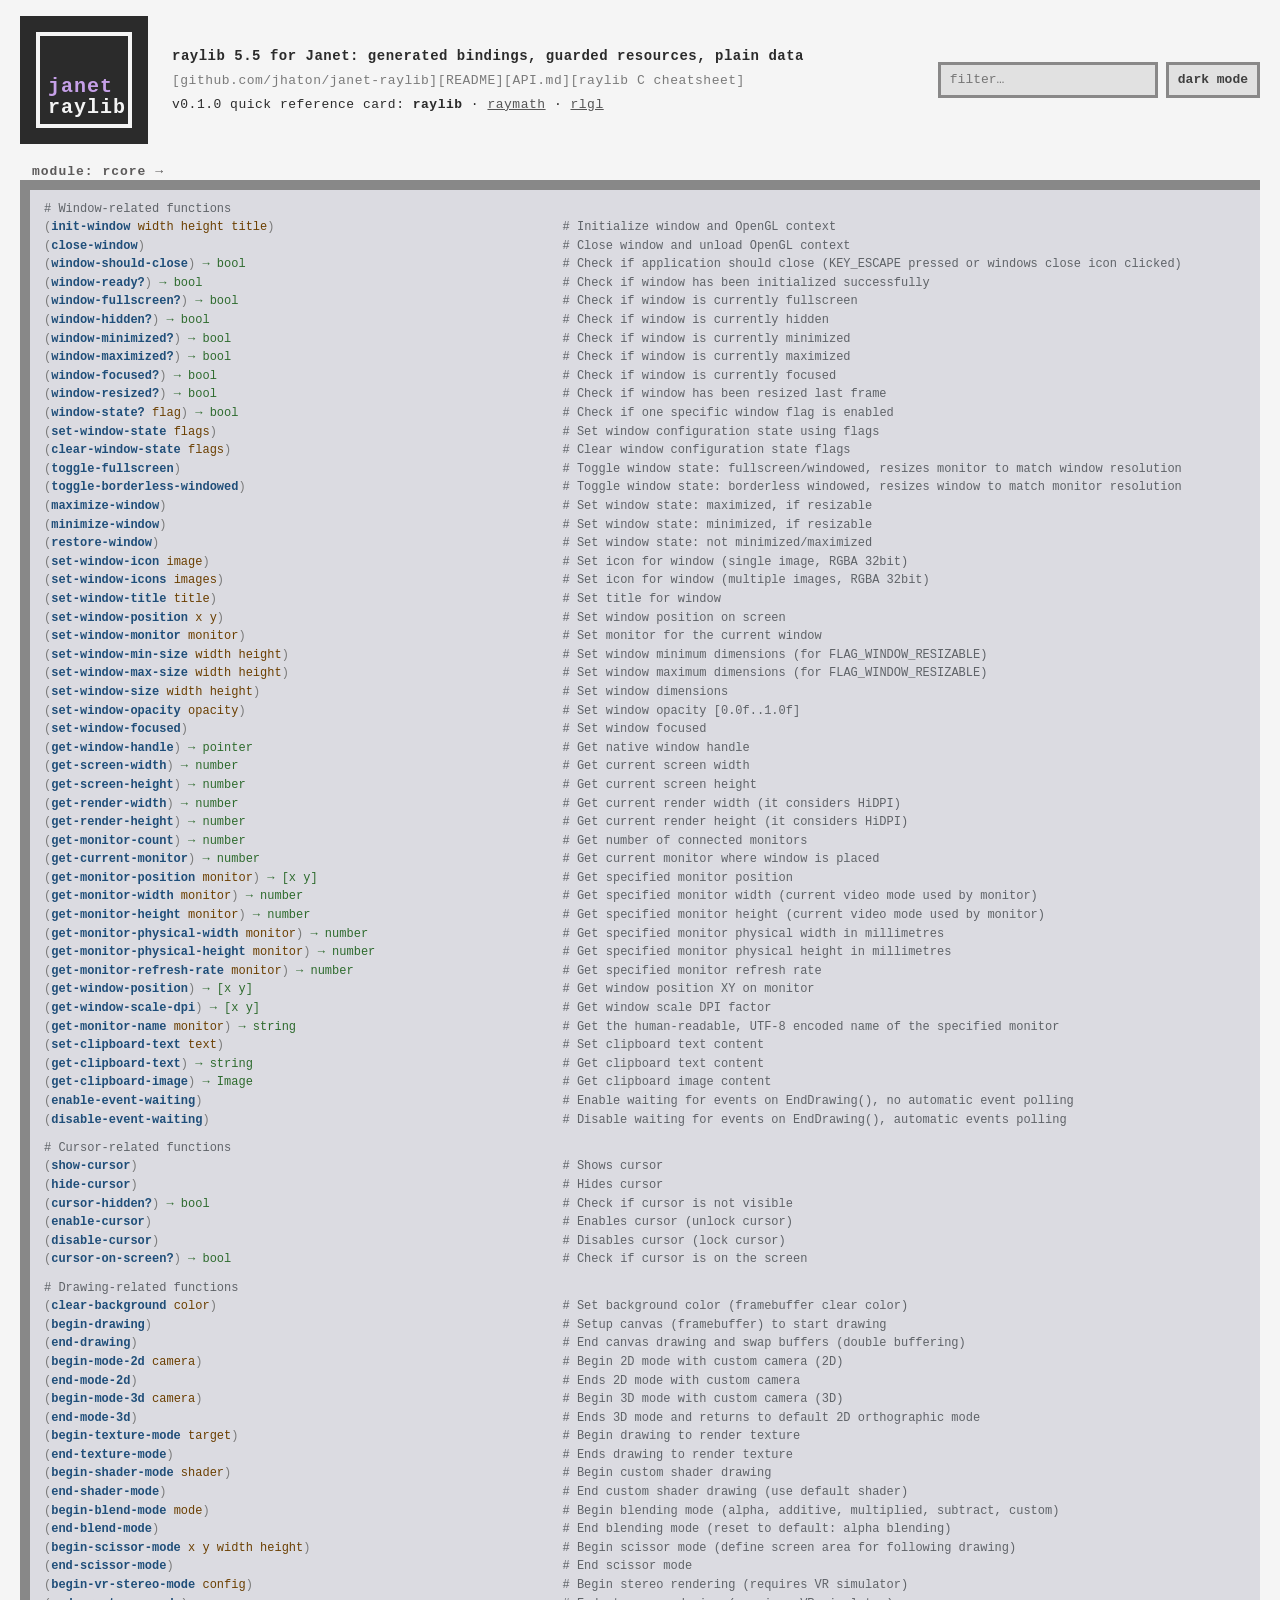
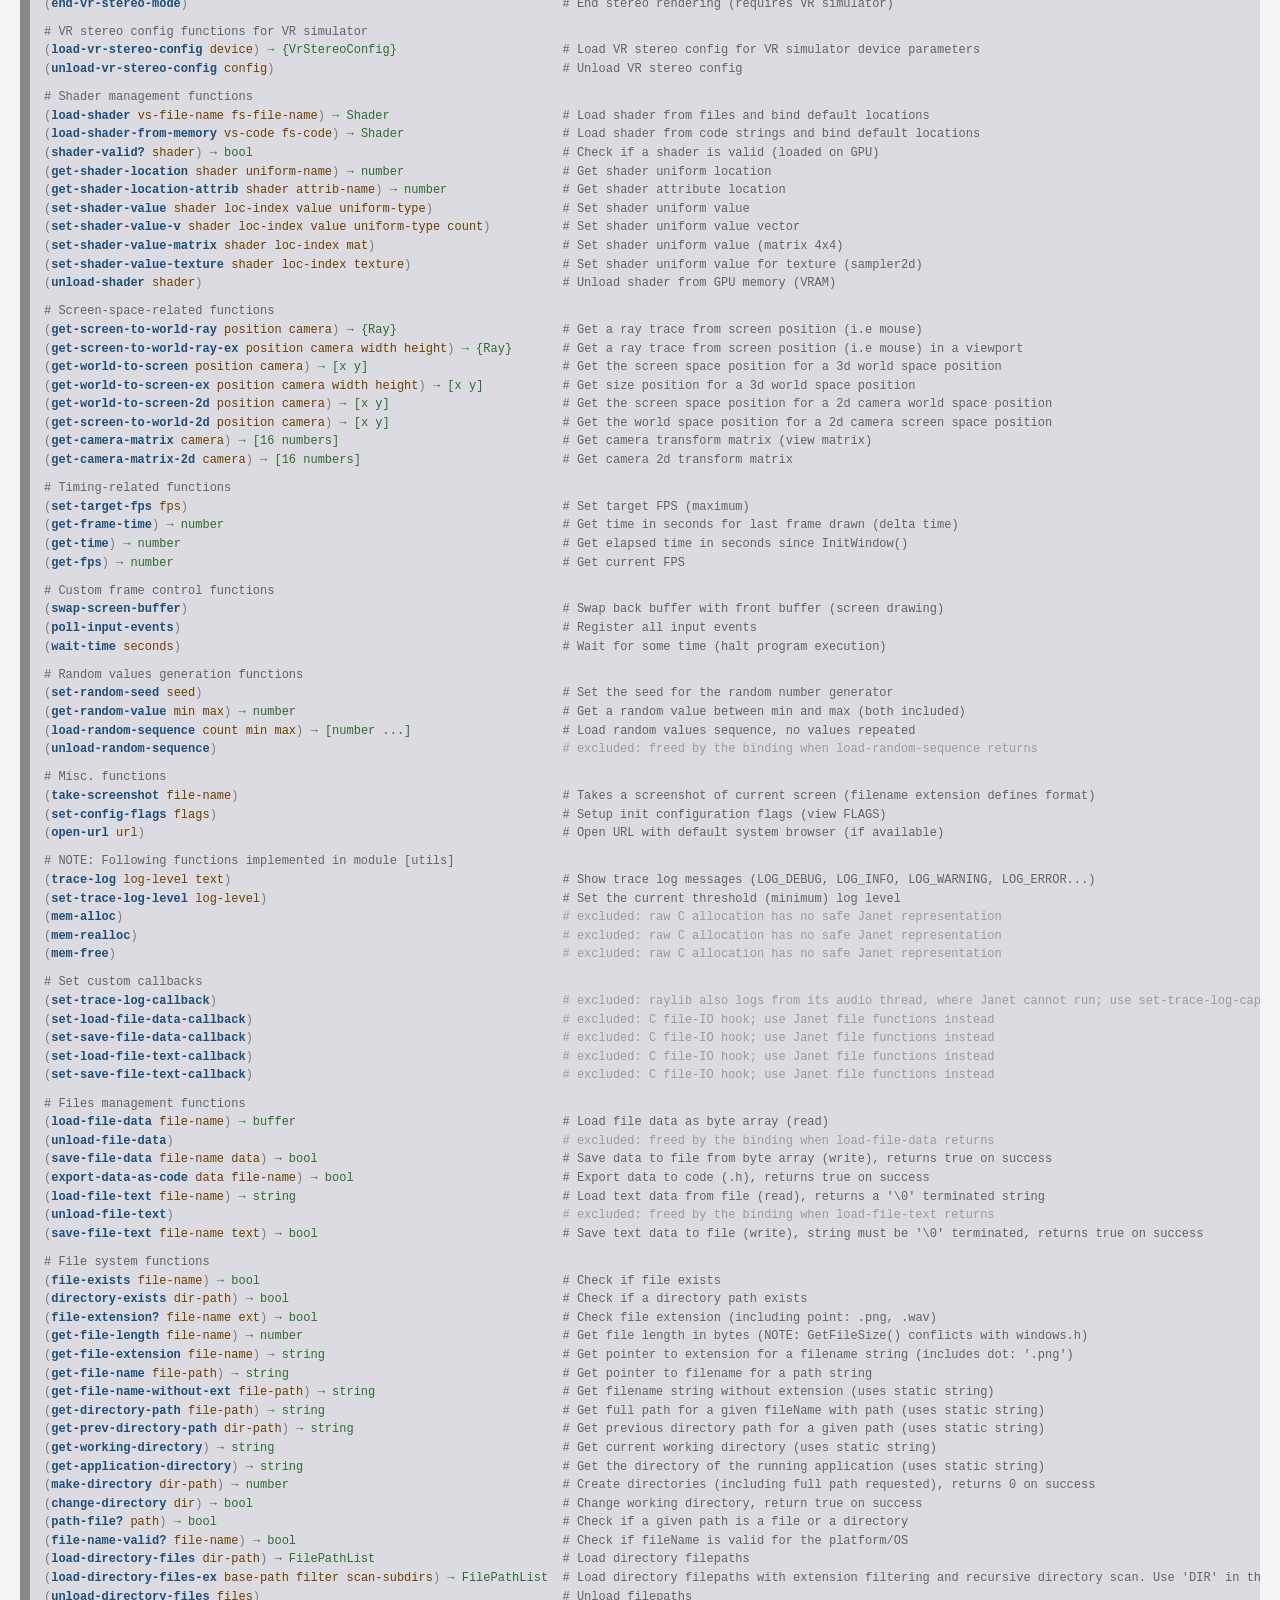
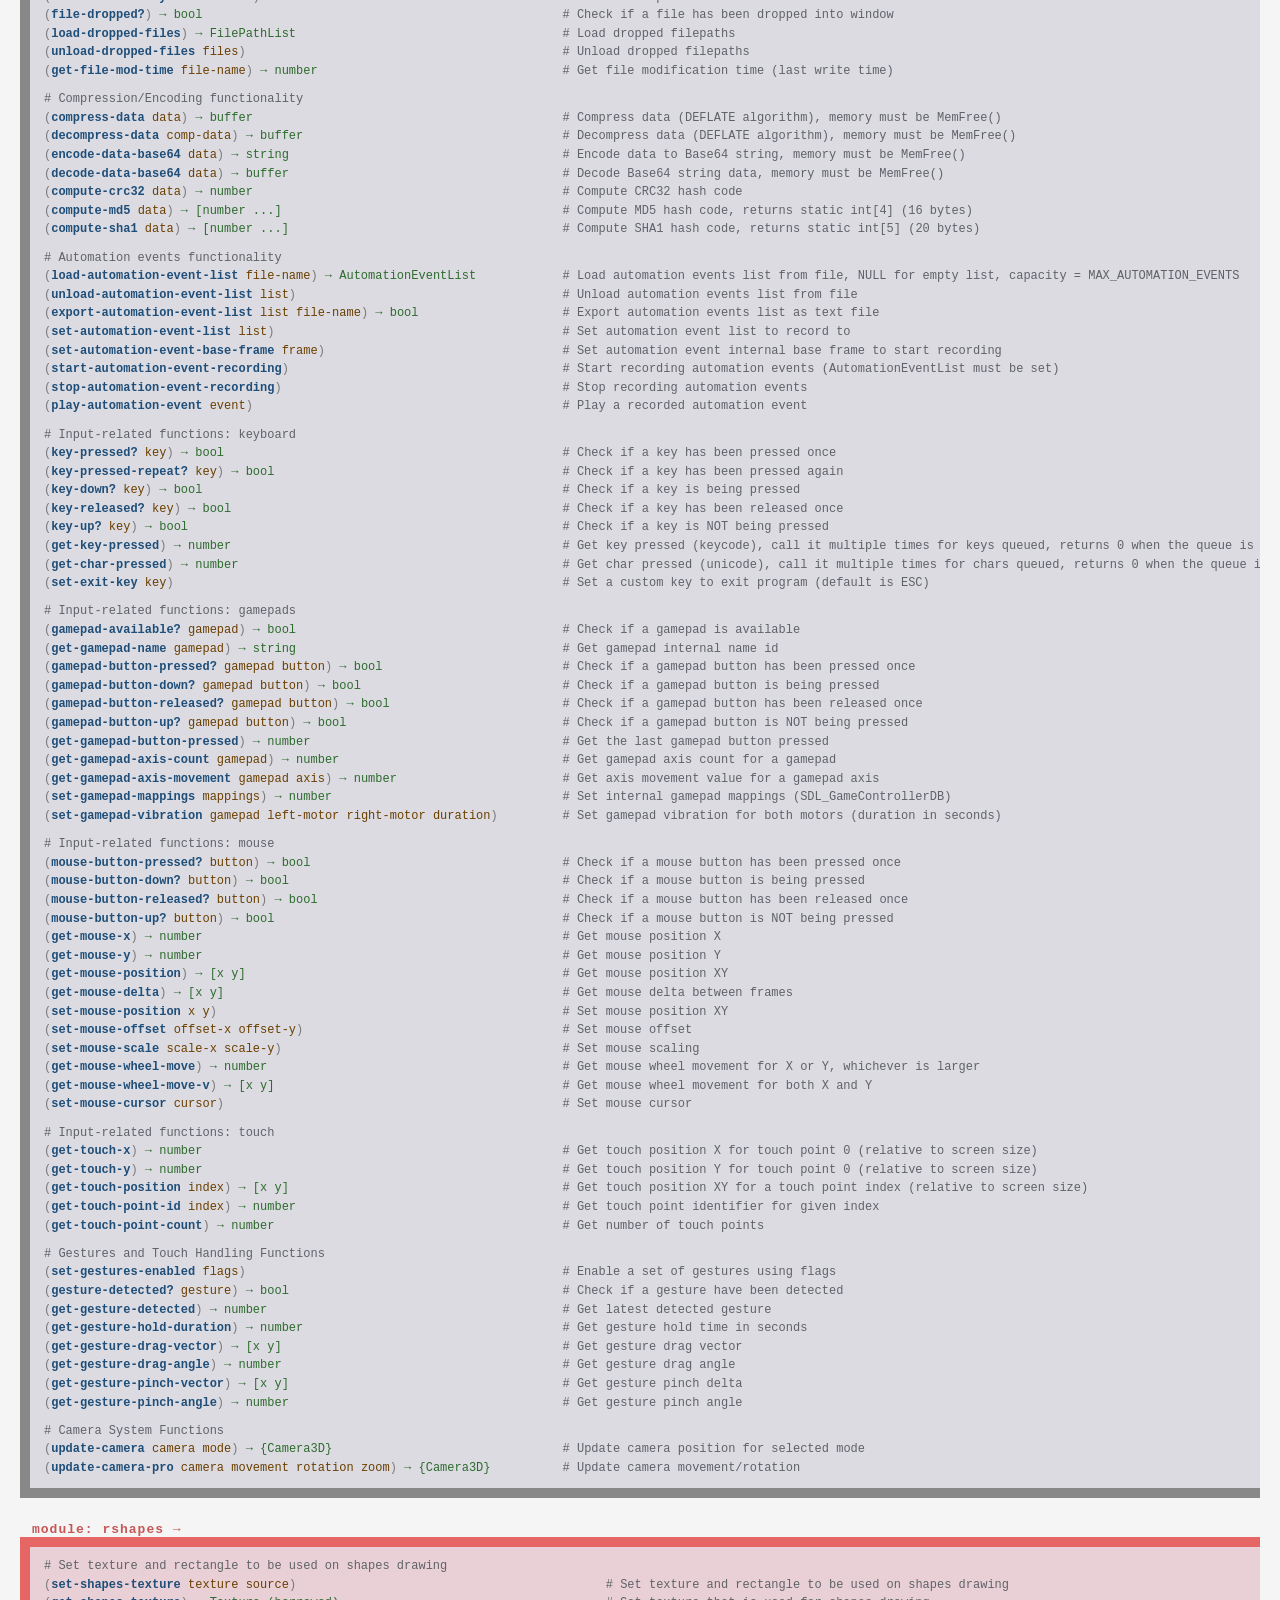
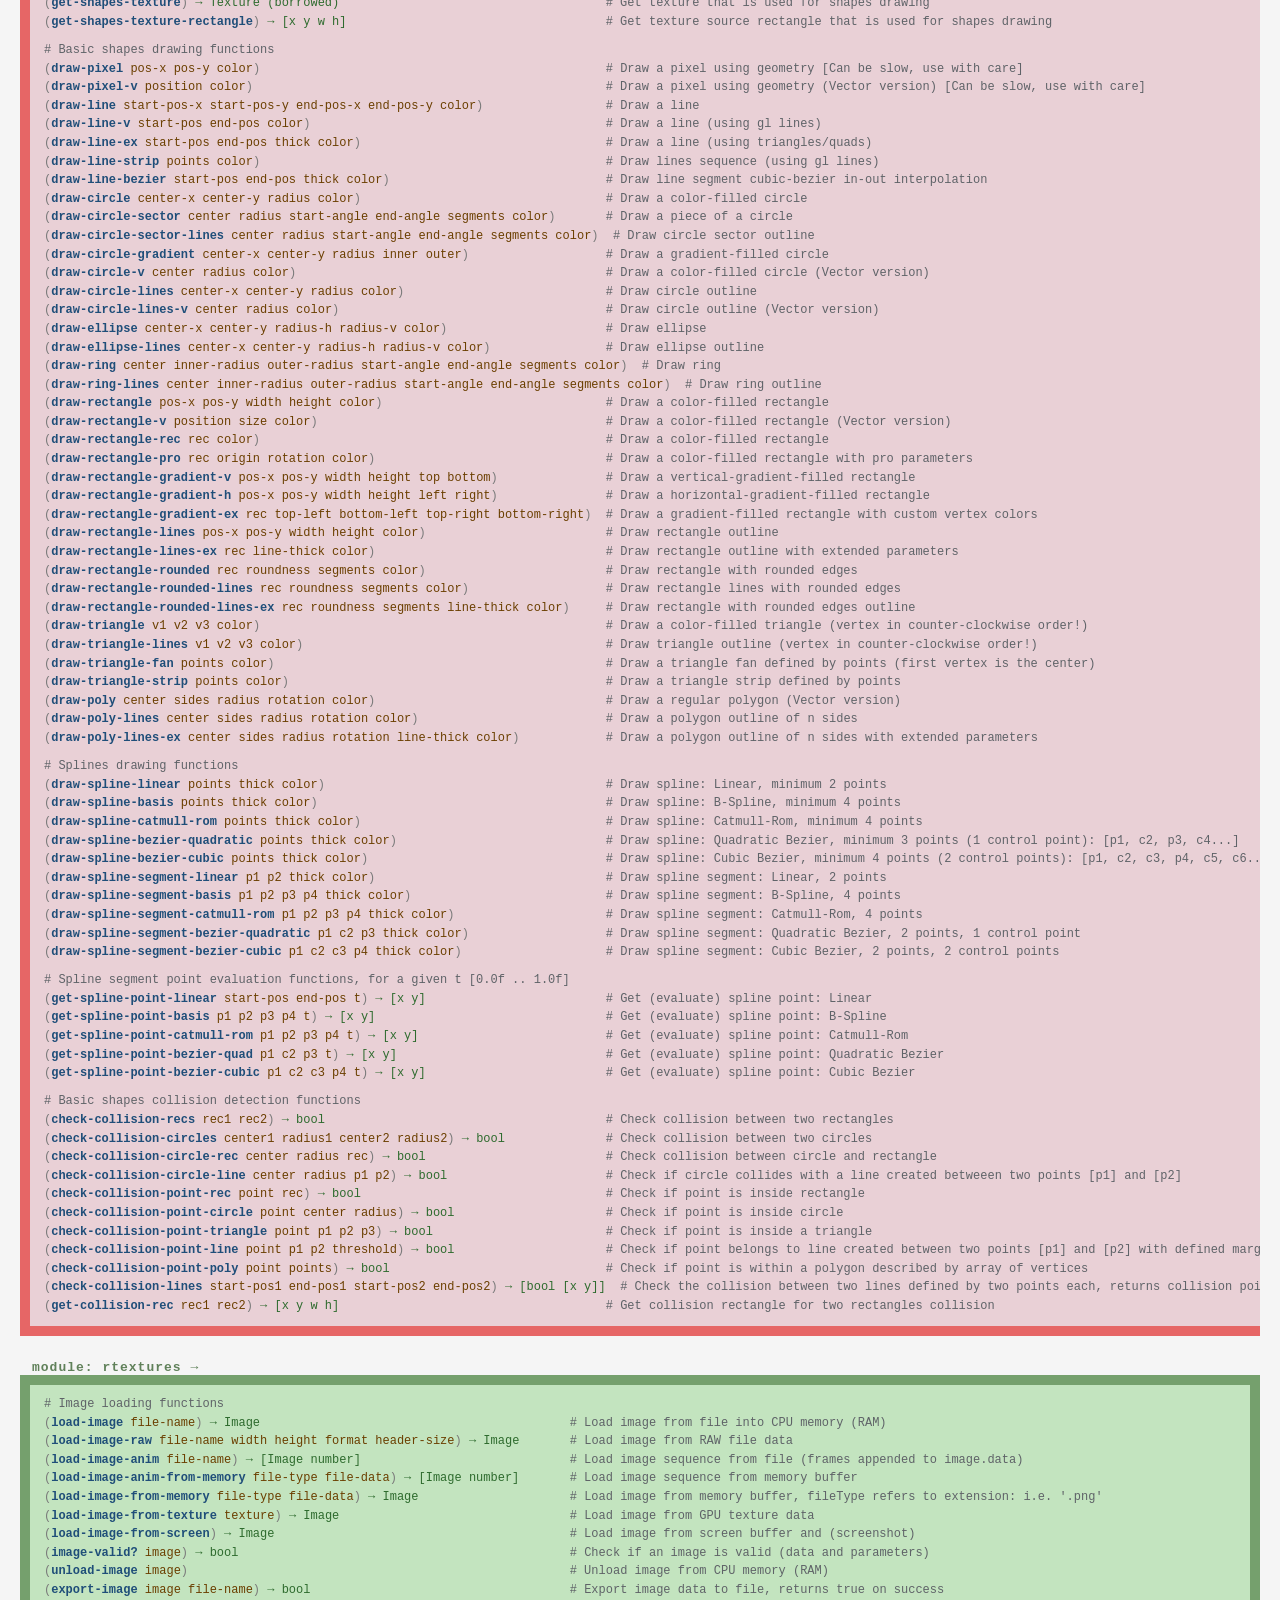
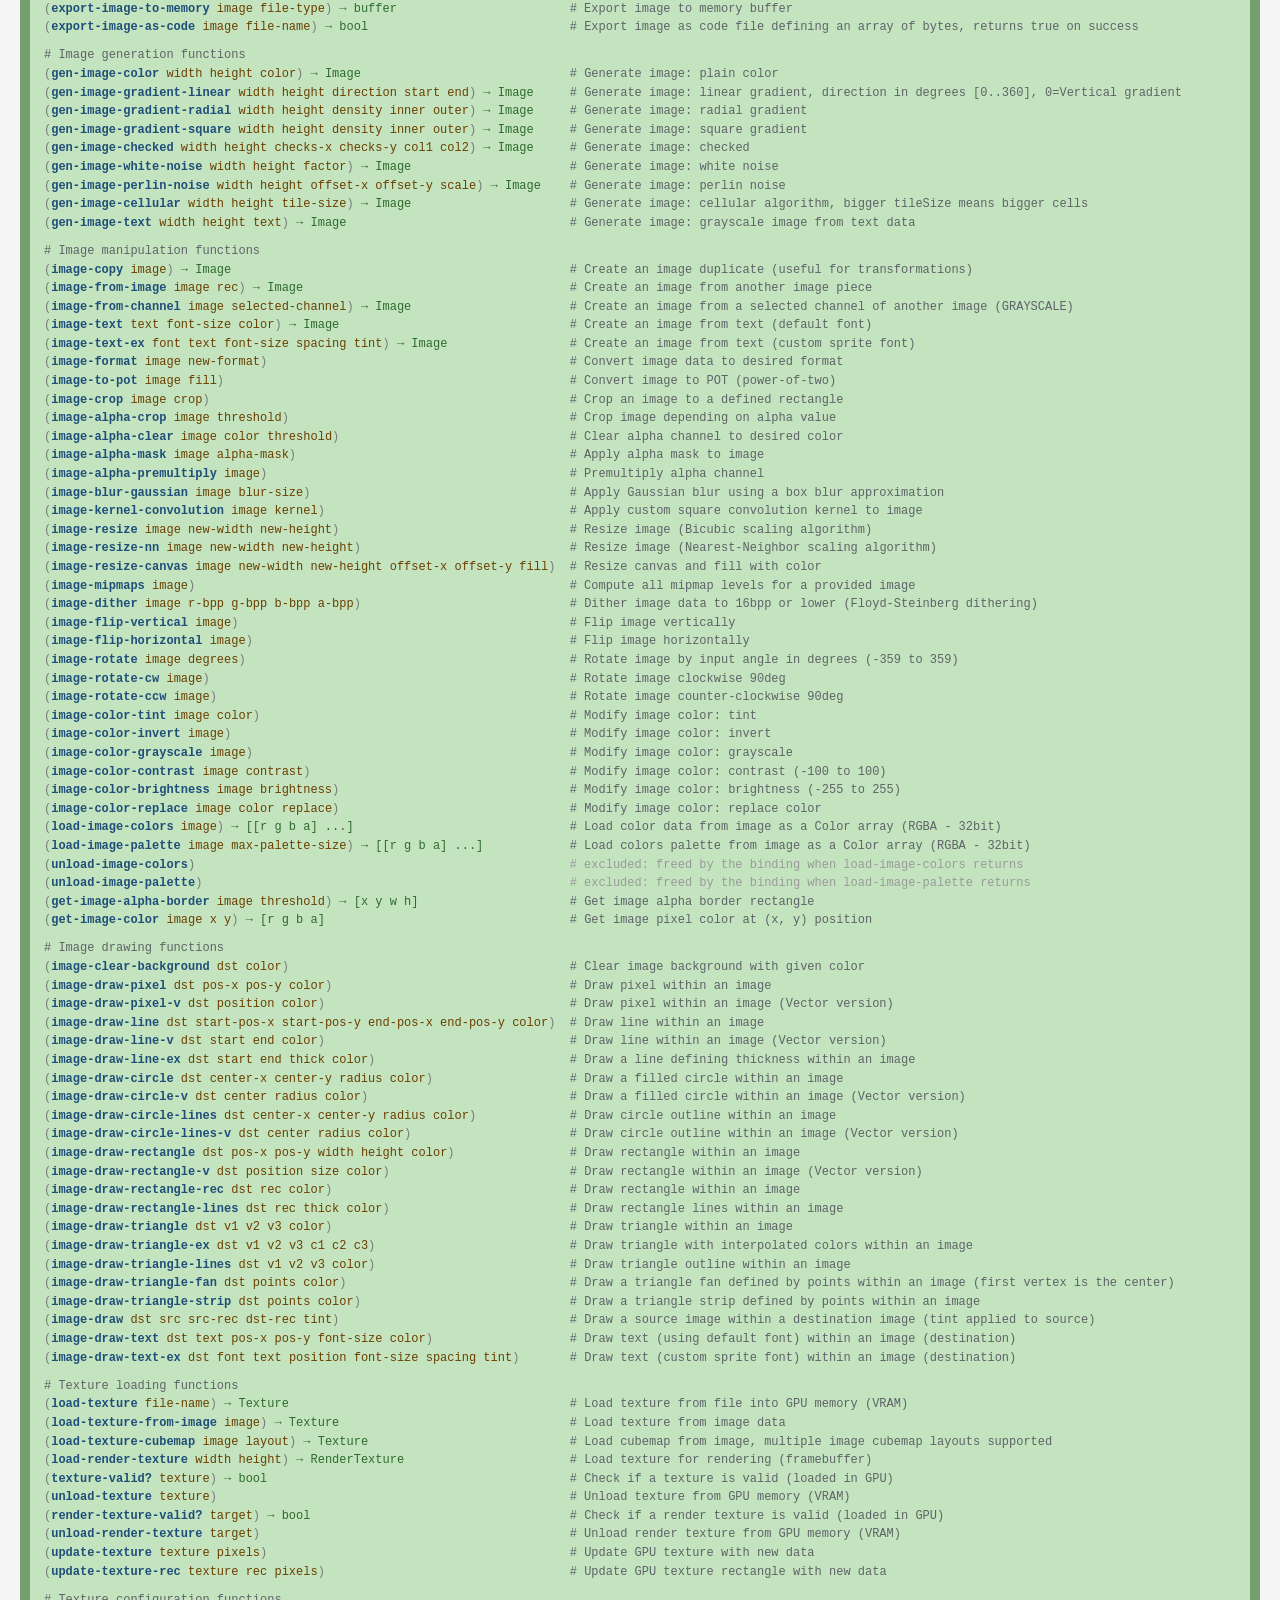
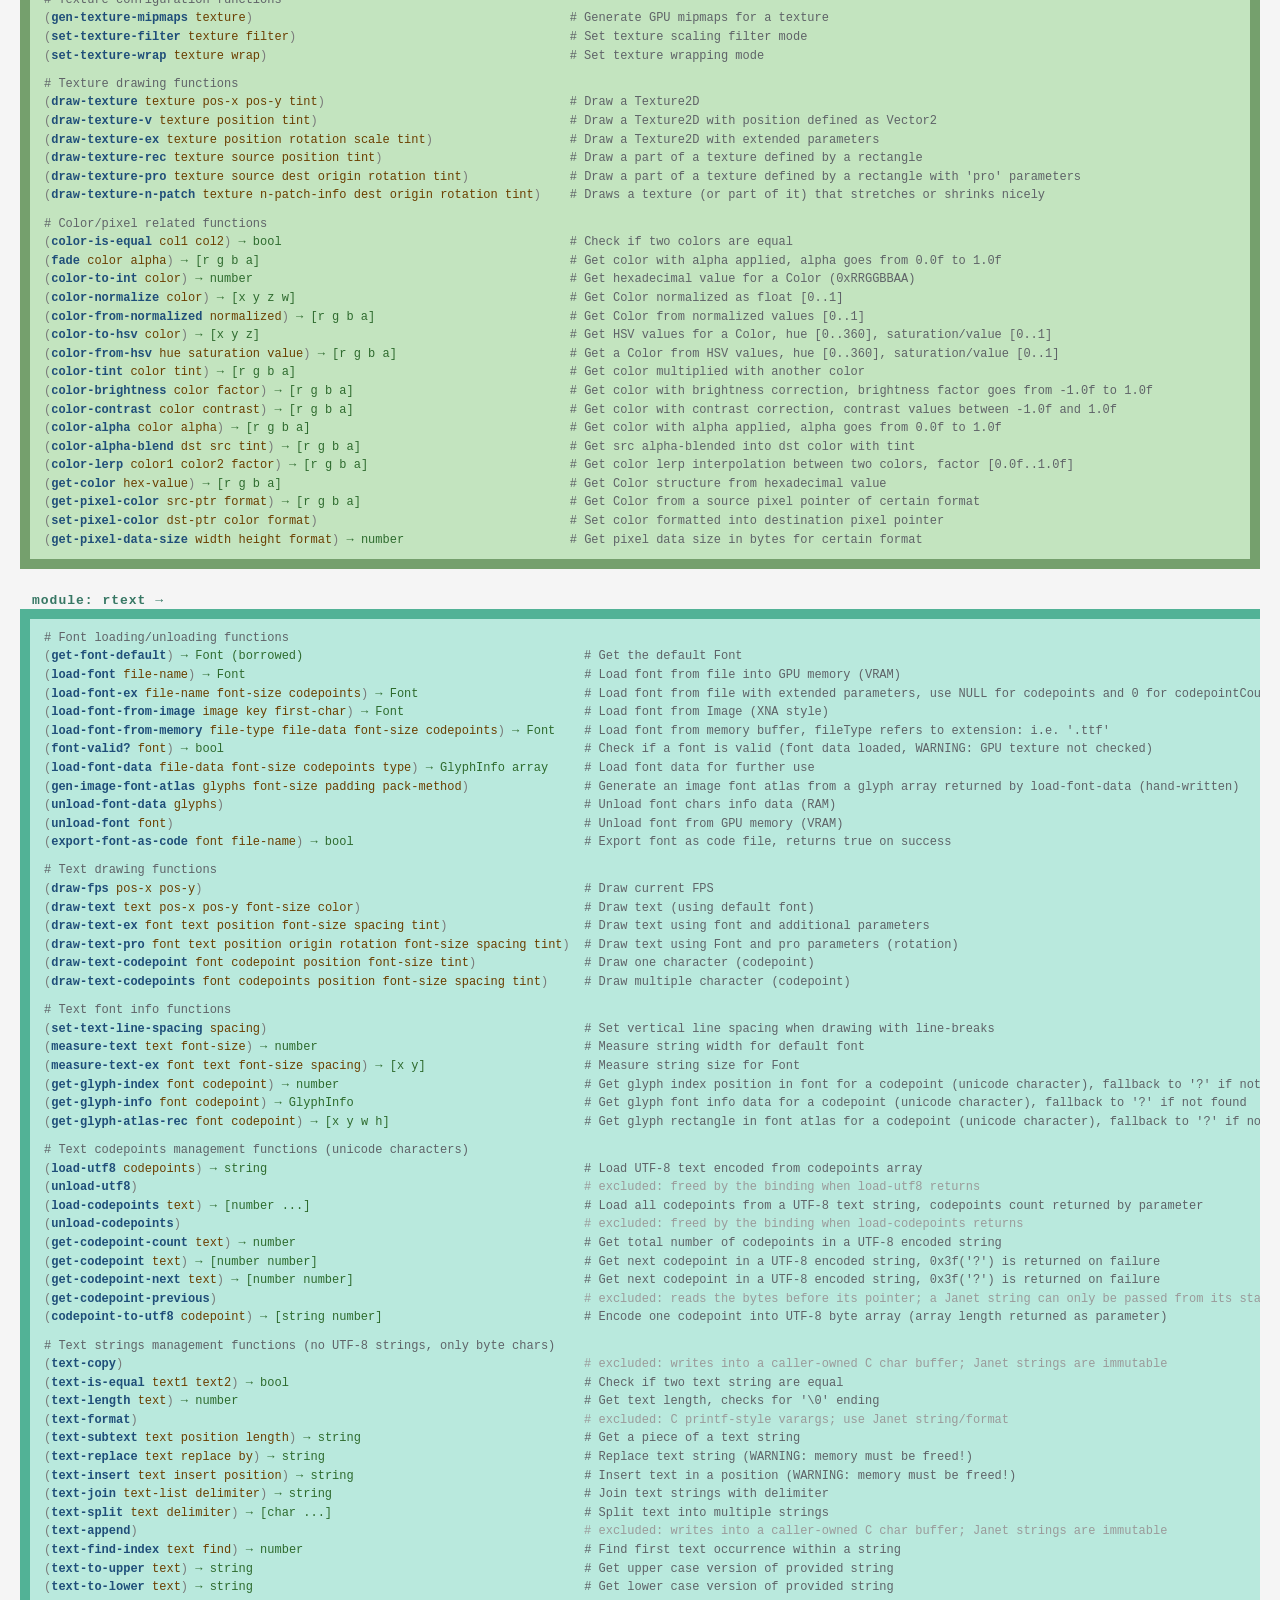
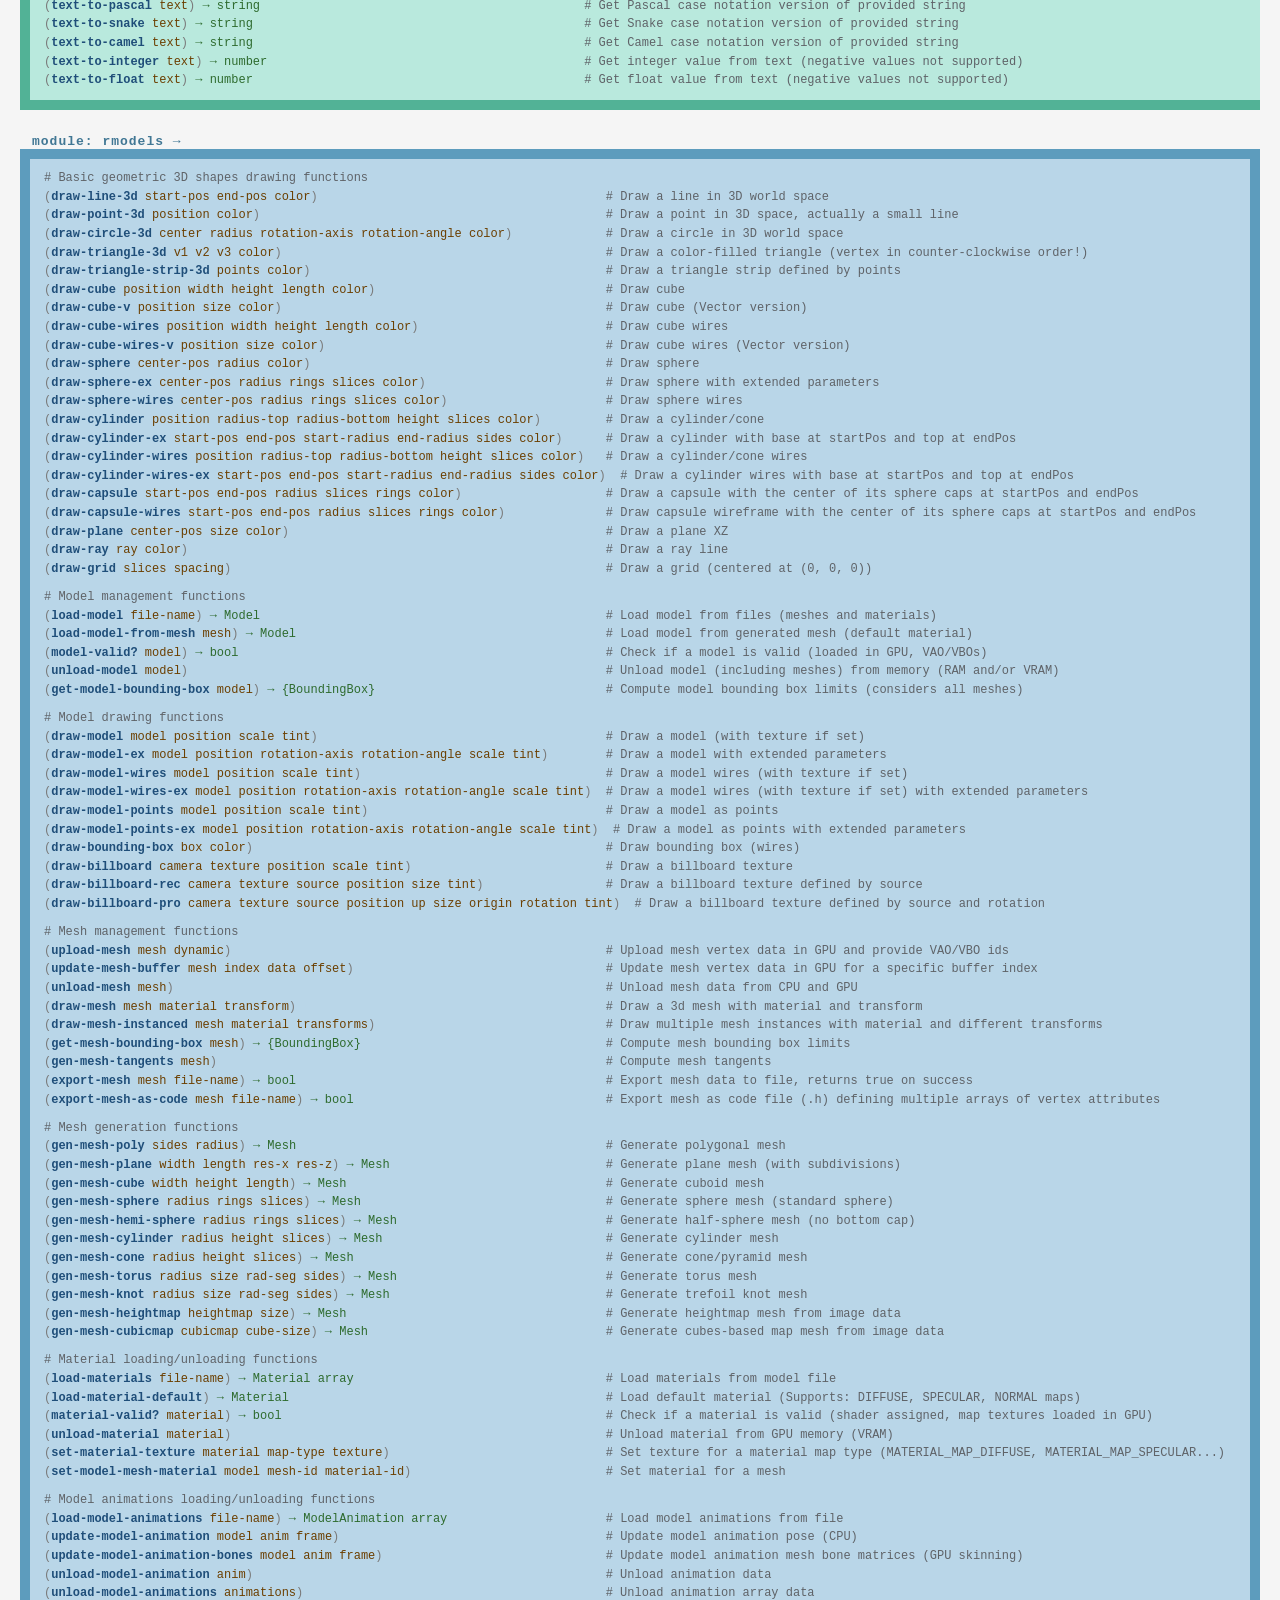
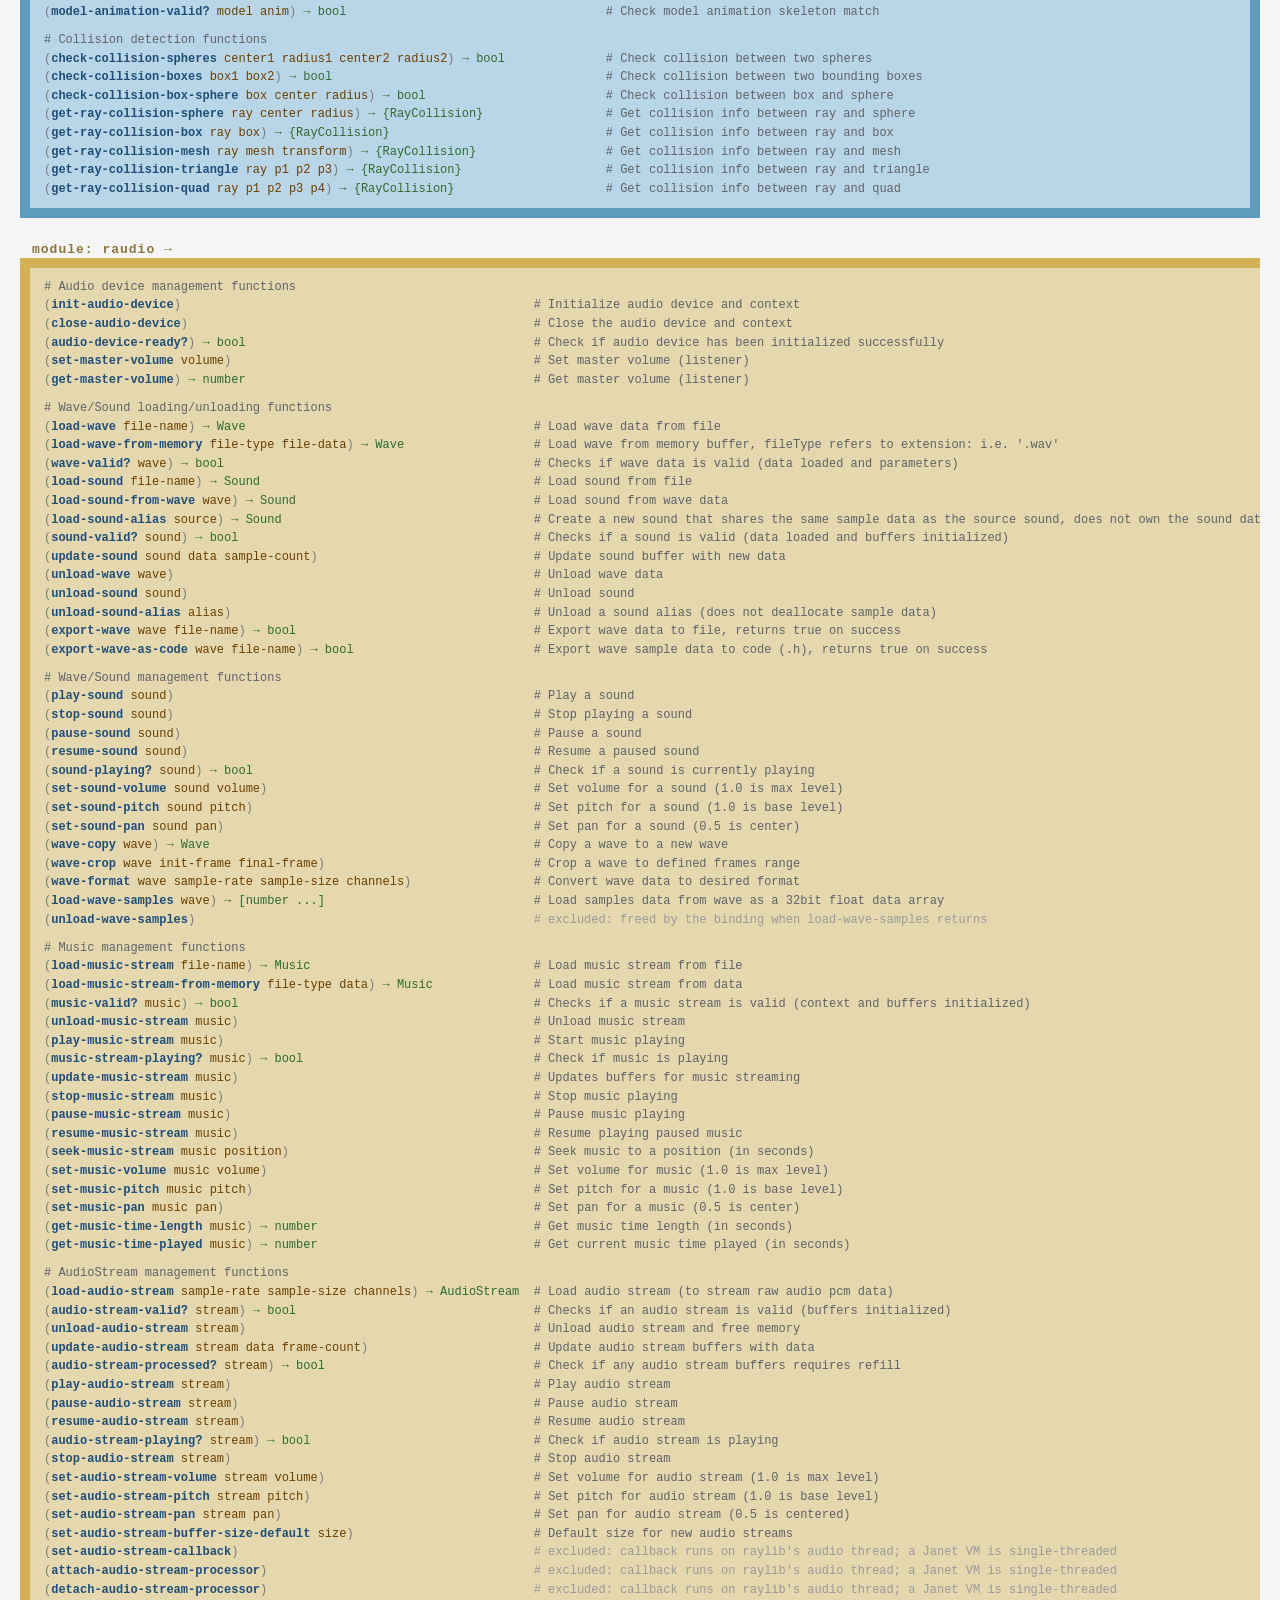
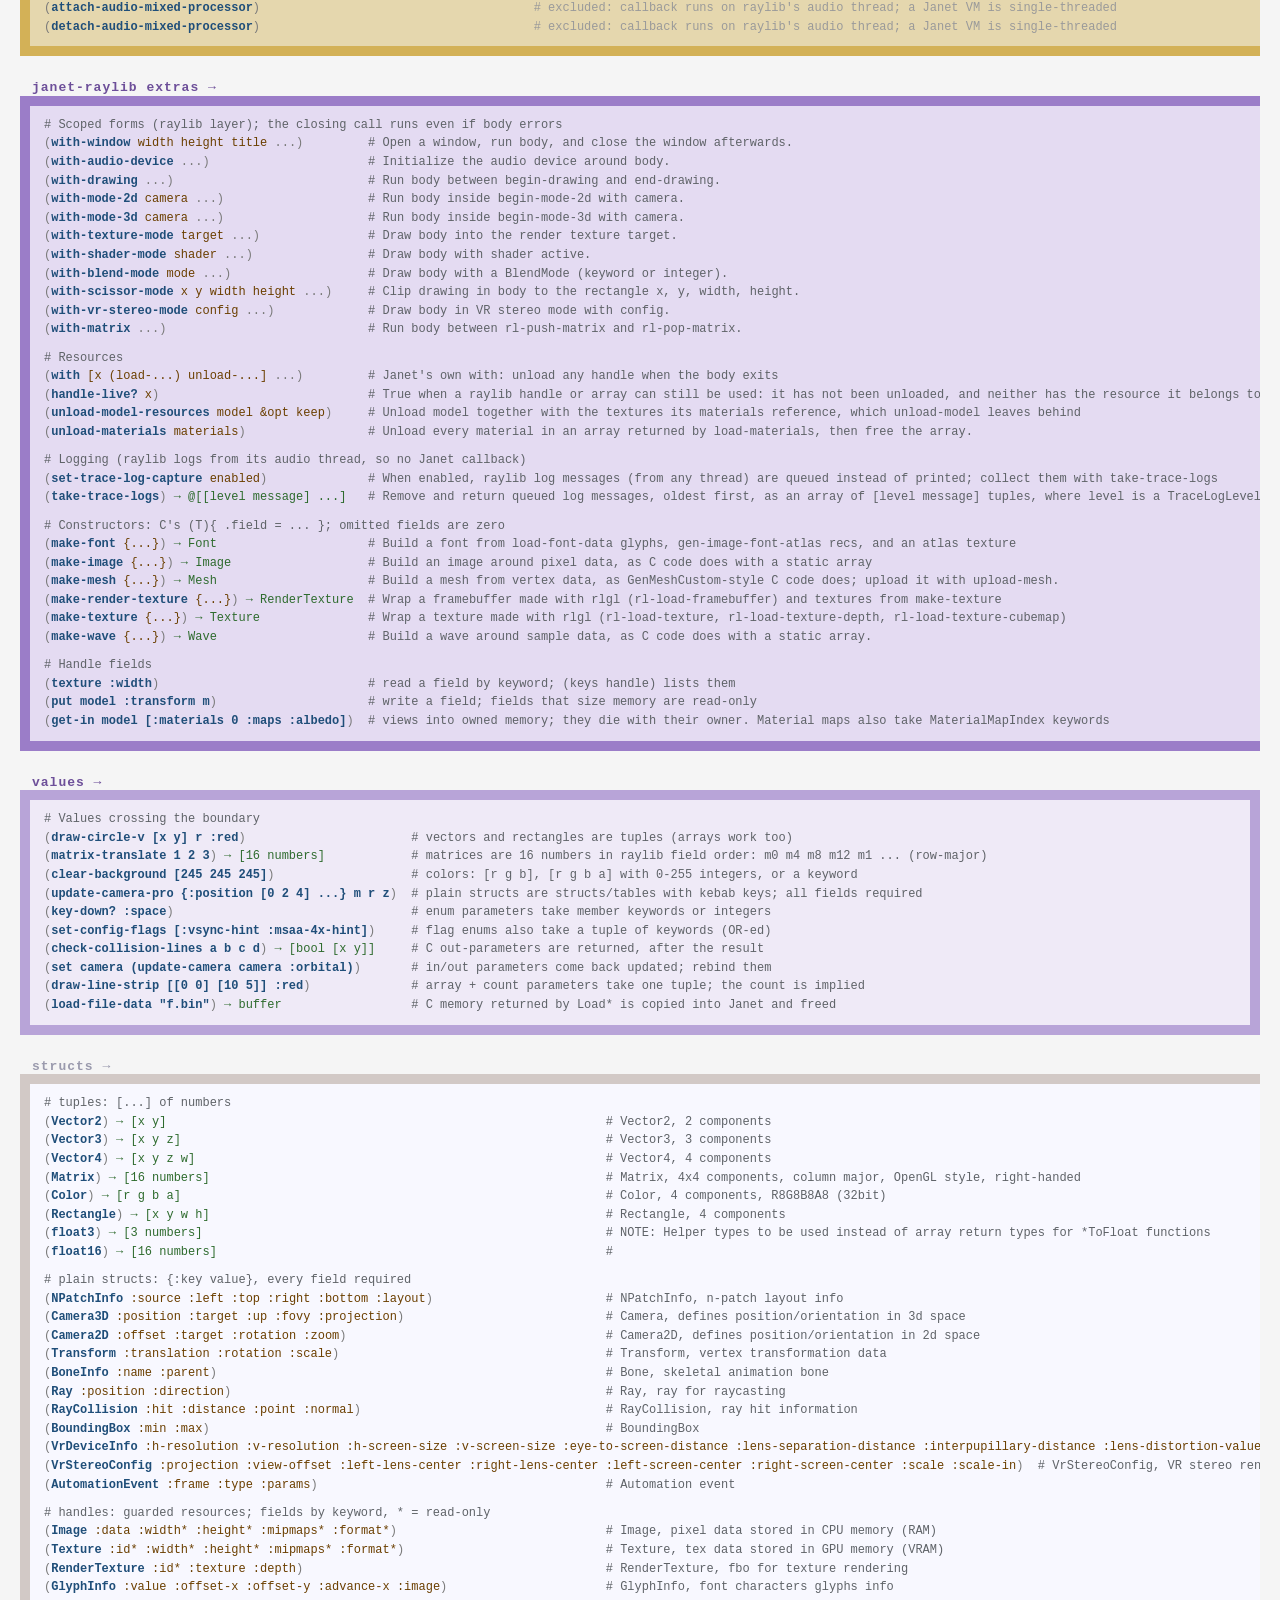
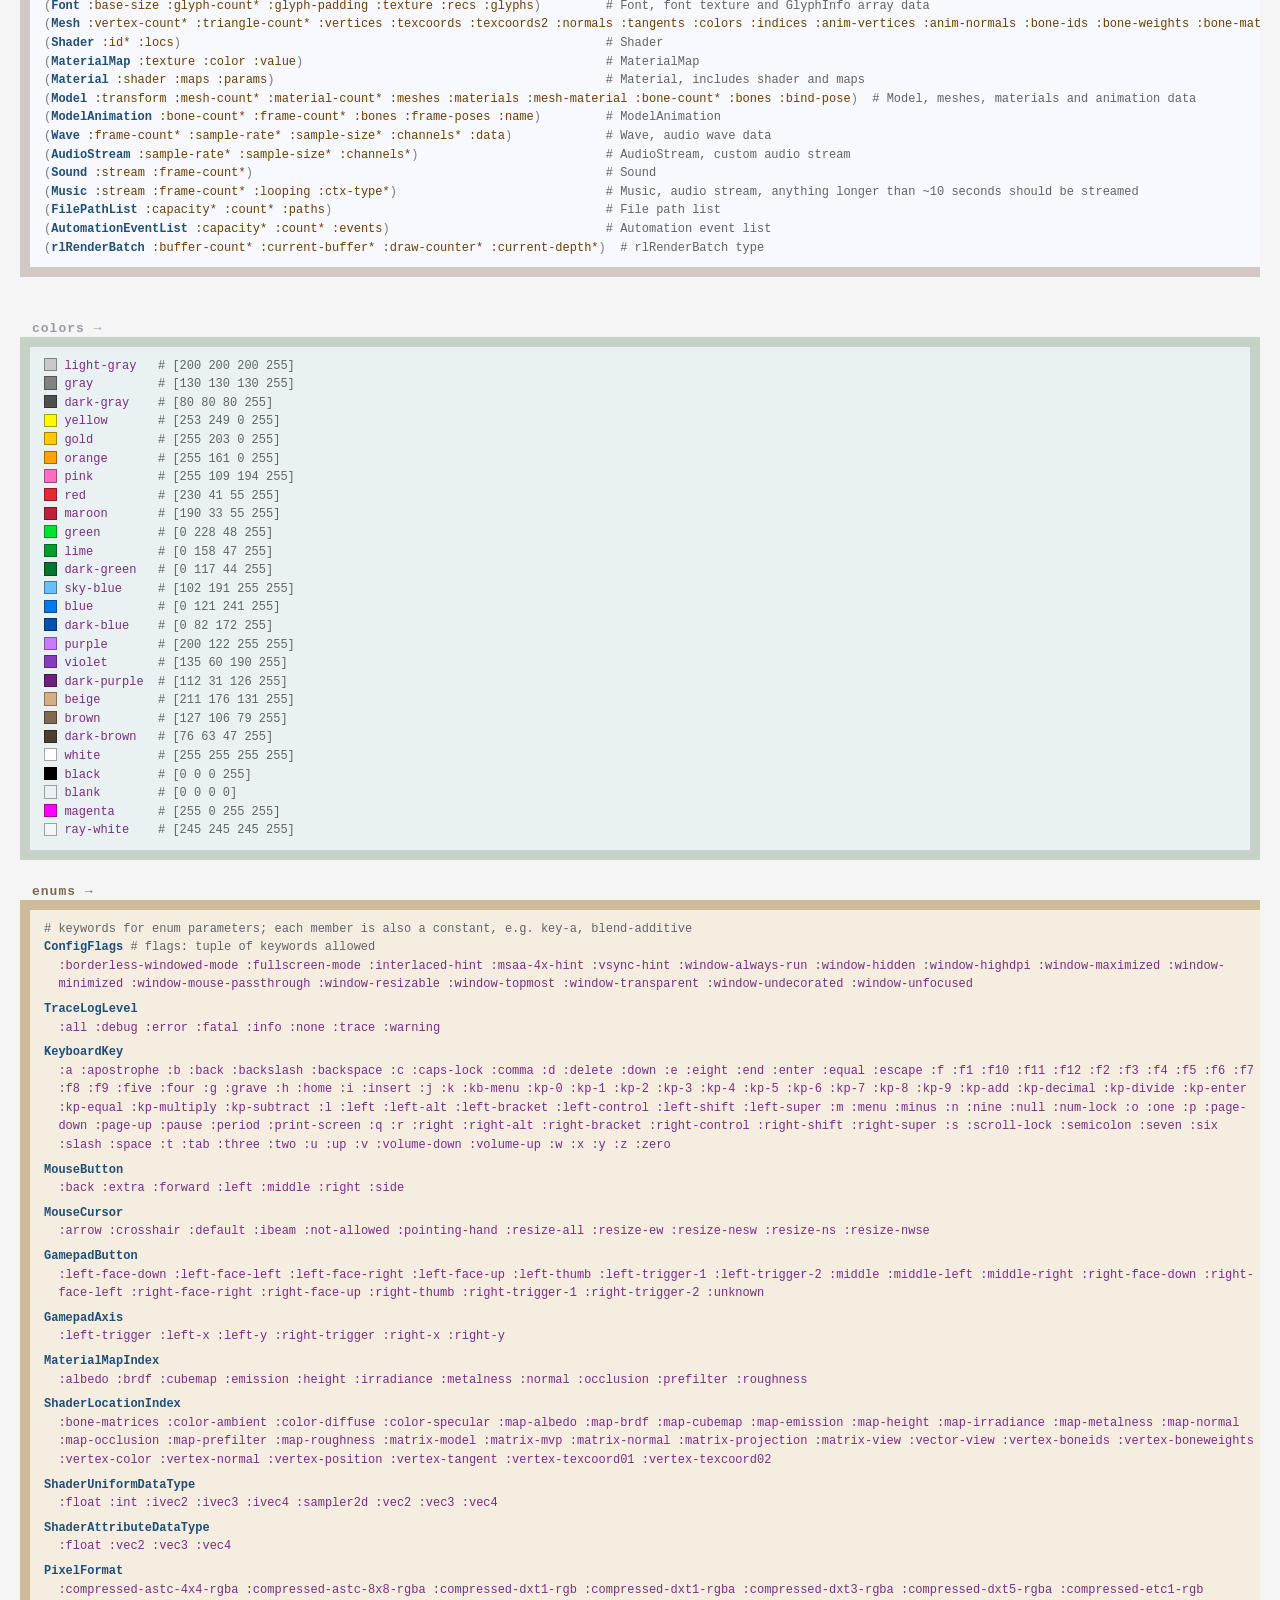
<file: docs/index.html>
<!DOCTYPE html>
<!-- Generated by gen/cheatsheet.janet. Do not edit. -->
<html lang="en">
<head>
<meta charset="utf-8">
<meta name="viewport" content="width=device-width">
<title>janet-raylib cheatsheet</title>
<link rel="stylesheet" href="style.css">
<script>if (localStorage.getItem('dark') === '1' || (localStorage.getItem('dark') === null && matchMedia('(prefers-color-scheme: dark)').matches)) document.documentElement.classList.add('dark');</script>
</head>
<body>
<header>
<div class="logo"><span>janet</span><span>raylib</span></div>
<div class="meta">
<p class="tagline">raylib 5.5 for Janet: generated bindings, guarded resources, plain data</p>
<p class="links">[<a href="https://github.com/jhaton/janet-raylib">github.com/jhaton/janet-raylib</a>][<a href="https://github.com/jhaton/janet-raylib/blob/main/README.md">README</a>][<a href="https://github.com/jhaton/janet-raylib/blob/main/API.md">API.md</a>][<a href="https://www.raylib.com/cheatsheet/cheatsheet.html">raylib C cheatsheet</a>]</p>
<p class="version">v0.1.0 quick reference card: <b>raylib</b> · <a href="raymath.html">raymath</a> · <a href="rlgl.html">rlgl</a></p>
</div>
<div class="tools"><input id="filter" type="search" placeholder="filter…" autocomplete="off"><button id="dark" type="button">dark mode</button></div>
</header>
<main>
<section class="block core" id="core">
<h2><a href="#core">module: rcore →</a></h2>
<pre><code><div class="l s"><span class="c"># Window-related functions</span></div>
<div class="l" title="C: void InitWindow(int width, int height, const char * title)"><span class="p">(</span><span class="fn">init-window</span> <span class="ar">width</span> <span class="ar">height</span> <span class="ar">title</span><span class="p">)</span>                                        <span class="c"># Initialize window and OpenGL context</span></div>
<div class="l" title="C: void CloseWindow()"><span class="p">(</span><span class="fn">close-window</span><span class="p">)</span>                                                          <span class="c"># Close window and unload OpenGL context</span></div>
<div class="l" title="C: bool WindowShouldClose()"><span class="p">(</span><span class="fn">window-should-close</span><span class="p">)</span> <span class="rt">→ bool</span>                                            <span class="c"># Check if application should close (KEY_ESCAPE pressed or windows close icon clicked)</span></div>
<div class="l" title="C: bool IsWindowReady()"><span class="p">(</span><span class="fn">window-ready?</span><span class="p">)</span> <span class="rt">→ bool</span>                                                  <span class="c"># Check if window has been initialized successfully</span></div>
<div class="l" title="C: bool IsWindowFullscreen()"><span class="p">(</span><span class="fn">window-fullscreen?</span><span class="p">)</span> <span class="rt">→ bool</span>                                             <span class="c"># Check if window is currently fullscreen</span></div>
<div class="l" title="C: bool IsWindowHidden()"><span class="p">(</span><span class="fn">window-hidden?</span><span class="p">)</span> <span class="rt">→ bool</span>                                                 <span class="c"># Check if window is currently hidden</span></div>
<div class="l" title="C: bool IsWindowMinimized()"><span class="p">(</span><span class="fn">window-minimized?</span><span class="p">)</span> <span class="rt">→ bool</span>                                              <span class="c"># Check if window is currently minimized</span></div>
<div class="l" title="C: bool IsWindowMaximized()"><span class="p">(</span><span class="fn">window-maximized?</span><span class="p">)</span> <span class="rt">→ bool</span>                                              <span class="c"># Check if window is currently maximized</span></div>
<div class="l" title="C: bool IsWindowFocused()"><span class="p">(</span><span class="fn">window-focused?</span><span class="p">)</span> <span class="rt">→ bool</span>                                                <span class="c"># Check if window is currently focused</span></div>
<div class="l" title="C: bool IsWindowResized()"><span class="p">(</span><span class="fn">window-resized?</span><span class="p">)</span> <span class="rt">→ bool</span>                                                <span class="c"># Check if window has been resized last frame</span></div>
<div class="l" title="C: bool IsWindowState(unsigned int flag)
flag accepts ConfigFlags keywords"><span class="p">(</span><span class="fn">window-state?</span> <span class="ar">flag</span><span class="p">)</span> <span class="rt">→ bool</span>                                             <span class="c"># Check if one specific window flag is enabled</span></div>
<div class="l" title="C: void SetWindowState(unsigned int flags)
flags accepts ConfigFlags keywords"><span class="p">(</span><span class="fn">set-window-state</span> <span class="ar">flags</span><span class="p">)</span>                                                <span class="c"># Set window configuration state using flags</span></div>
<div class="l" title="C: void ClearWindowState(unsigned int flags)
flags accepts ConfigFlags keywords"><span class="p">(</span><span class="fn">clear-window-state</span> <span class="ar">flags</span><span class="p">)</span>                                              <span class="c"># Clear window configuration state flags</span></div>
<div class="l" title="C: void ToggleFullscreen()"><span class="p">(</span><span class="fn">toggle-fullscreen</span><span class="p">)</span>                                                     <span class="c"># Toggle window state: fullscreen/windowed, resizes monitor to match window resolution</span></div>
<div class="l" title="C: void ToggleBorderlessWindowed()"><span class="p">(</span><span class="fn">toggle-borderless-windowed</span><span class="p">)</span>                                            <span class="c"># Toggle window state: borderless windowed, resizes window to match monitor resolution</span></div>
<div class="l" title="C: void MaximizeWindow()"><span class="p">(</span><span class="fn">maximize-window</span><span class="p">)</span>                                                       <span class="c"># Set window state: maximized, if resizable</span></div>
<div class="l" title="C: void MinimizeWindow()"><span class="p">(</span><span class="fn">minimize-window</span><span class="p">)</span>                                                       <span class="c"># Set window state: minimized, if resizable</span></div>
<div class="l" title="C: void RestoreWindow()"><span class="p">(</span><span class="fn">restore-window</span><span class="p">)</span>                                                        <span class="c"># Set window state: not minimized/maximized</span></div>
<div class="l" title="C: void SetWindowIcon(Image image)"><span class="p">(</span><span class="fn">set-window-icon</span> <span class="ar">image</span><span class="p">)</span>                                                 <span class="c"># Set icon for window (single image, RGBA 32bit)</span></div>
<div class="l" title="C: void SetWindowIcons(Image * images, int count)
images is a tuple/array; its length fills count"><span class="p">(</span><span class="fn">set-window-icons</span> <span class="ar">images</span><span class="p">)</span>                                               <span class="c"># Set icon for window (multiple images, RGBA 32bit)</span></div>
<div class="l" title="C: void SetWindowTitle(const char * title)"><span class="p">(</span><span class="fn">set-window-title</span> <span class="ar">title</span><span class="p">)</span>                                                <span class="c"># Set title for window</span></div>
<div class="l" title="C: void SetWindowPosition(int x, int y)"><span class="p">(</span><span class="fn">set-window-position</span> <span class="ar">x</span> <span class="ar">y</span><span class="p">)</span>                                               <span class="c"># Set window position on screen</span></div>
<div class="l" title="C: void SetWindowMonitor(int monitor)"><span class="p">(</span><span class="fn">set-window-monitor</span> <span class="ar">monitor</span><span class="p">)</span>                                            <span class="c"># Set monitor for the current window</span></div>
<div class="l" title="C: void SetWindowMinSize(int width, int height)"><span class="p">(</span><span class="fn">set-window-min-size</span> <span class="ar">width</span> <span class="ar">height</span><span class="p">)</span>                                      <span class="c"># Set window minimum dimensions (for FLAG_WINDOW_RESIZABLE)</span></div>
<div class="l" title="C: void SetWindowMaxSize(int width, int height)"><span class="p">(</span><span class="fn">set-window-max-size</span> <span class="ar">width</span> <span class="ar">height</span><span class="p">)</span>                                      <span class="c"># Set window maximum dimensions (for FLAG_WINDOW_RESIZABLE)</span></div>
<div class="l" title="C: void SetWindowSize(int width, int height)"><span class="p">(</span><span class="fn">set-window-size</span> <span class="ar">width</span> <span class="ar">height</span><span class="p">)</span>                                          <span class="c"># Set window dimensions</span></div>
<div class="l" title="C: void SetWindowOpacity(float opacity)"><span class="p">(</span><span class="fn">set-window-opacity</span> <span class="ar">opacity</span><span class="p">)</span>                                            <span class="c"># Set window opacity [0.0f..1.0f]</span></div>
<div class="l" title="C: void SetWindowFocused()"><span class="p">(</span><span class="fn">set-window-focused</span><span class="p">)</span>                                                    <span class="c"># Set window focused</span></div>
<div class="l" title="C: void * GetWindowHandle()"><span class="p">(</span><span class="fn">get-window-handle</span><span class="p">)</span> <span class="rt">→ pointer</span>                                           <span class="c"># Get native window handle</span></div>
<div class="l" title="C: int GetScreenWidth()"><span class="p">(</span><span class="fn">get-screen-width</span><span class="p">)</span> <span class="rt">→ number</span>                                             <span class="c"># Get current screen width</span></div>
<div class="l" title="C: int GetScreenHeight()"><span class="p">(</span><span class="fn">get-screen-height</span><span class="p">)</span> <span class="rt">→ number</span>                                            <span class="c"># Get current screen height</span></div>
<div class="l" title="C: int GetRenderWidth()"><span class="p">(</span><span class="fn">get-render-width</span><span class="p">)</span> <span class="rt">→ number</span>                                             <span class="c"># Get current render width (it considers HiDPI)</span></div>
<div class="l" title="C: int GetRenderHeight()"><span class="p">(</span><span class="fn">get-render-height</span><span class="p">)</span> <span class="rt">→ number</span>                                            <span class="c"># Get current render height (it considers HiDPI)</span></div>
<div class="l" title="C: int GetMonitorCount()"><span class="p">(</span><span class="fn">get-monitor-count</span><span class="p">)</span> <span class="rt">→ number</span>                                            <span class="c"># Get number of connected monitors</span></div>
<div class="l" title="C: int GetCurrentMonitor()"><span class="p">(</span><span class="fn">get-current-monitor</span><span class="p">)</span> <span class="rt">→ number</span>                                          <span class="c"># Get current monitor where window is placed</span></div>
<div class="l" title="C: Vector2 GetMonitorPosition(int monitor)"><span class="p">(</span><span class="fn">get-monitor-position</span> <span class="ar">monitor</span><span class="p">)</span> <span class="rt">→ [x y]</span>                                  <span class="c"># Get specified monitor position</span></div>
<div class="l" title="C: int GetMonitorWidth(int monitor)"><span class="p">(</span><span class="fn">get-monitor-width</span> <span class="ar">monitor</span><span class="p">)</span> <span class="rt">→ number</span>                                    <span class="c"># Get specified monitor width (current video mode used by monitor)</span></div>
<div class="l" title="C: int GetMonitorHeight(int monitor)"><span class="p">(</span><span class="fn">get-monitor-height</span> <span class="ar">monitor</span><span class="p">)</span> <span class="rt">→ number</span>                                   <span class="c"># Get specified monitor height (current video mode used by monitor)</span></div>
<div class="l" title="C: int GetMonitorPhysicalWidth(int monitor)"><span class="p">(</span><span class="fn">get-monitor-physical-width</span> <span class="ar">monitor</span><span class="p">)</span> <span class="rt">→ number</span>                           <span class="c"># Get specified monitor physical width in millimetres</span></div>
<div class="l" title="C: int GetMonitorPhysicalHeight(int monitor)"><span class="p">(</span><span class="fn">get-monitor-physical-height</span> <span class="ar">monitor</span><span class="p">)</span> <span class="rt">→ number</span>                          <span class="c"># Get specified monitor physical height in millimetres</span></div>
<div class="l" title="C: int GetMonitorRefreshRate(int monitor)"><span class="p">(</span><span class="fn">get-monitor-refresh-rate</span> <span class="ar">monitor</span><span class="p">)</span> <span class="rt">→ number</span>                             <span class="c"># Get specified monitor refresh rate</span></div>
<div class="l" title="C: Vector2 GetWindowPosition()"><span class="p">(</span><span class="fn">get-window-position</span><span class="p">)</span> <span class="rt">→ [x y]</span>                                           <span class="c"># Get window position XY on monitor</span></div>
<div class="l" title="C: Vector2 GetWindowScaleDPI()"><span class="p">(</span><span class="fn">get-window-scale-dpi</span><span class="p">)</span> <span class="rt">→ [x y]</span>                                          <span class="c"># Get window scale DPI factor</span></div>
<div class="l" title="C: const char * GetMonitorName(int monitor)"><span class="p">(</span><span class="fn">get-monitor-name</span> <span class="ar">monitor</span><span class="p">)</span> <span class="rt">→ string</span>                                     <span class="c"># Get the human-readable, UTF-8 encoded name of the specified monitor</span></div>
<div class="l" title="C: void SetClipboardText(const char * text)"><span class="p">(</span><span class="fn">set-clipboard-text</span> <span class="ar">text</span><span class="p">)</span>                                               <span class="c"># Set clipboard text content</span></div>
<div class="l" title="C: const char * GetClipboardText()"><span class="p">(</span><span class="fn">get-clipboard-text</span><span class="p">)</span> <span class="rt">→ string</span>                                           <span class="c"># Get clipboard text content</span></div>
<div class="l" title="C: Image GetClipboardImage()"><span class="p">(</span><span class="fn">get-clipboard-image</span><span class="p">)</span> <span class="rt">→ Image</span>                                           <span class="c"># Get clipboard image content</span></div>
<div class="l" title="C: void EnableEventWaiting()"><span class="p">(</span><span class="fn">enable-event-waiting</span><span class="p">)</span>                                                  <span class="c"># Enable waiting for events on EndDrawing(), no automatic event polling</span></div>
<div class="l" title="C: void DisableEventWaiting()"><span class="p">(</span><span class="fn">disable-event-waiting</span><span class="p">)</span>                                                 <span class="c"># Disable waiting for events on EndDrawing(), automatic events polling</span></div>
<div class="l s gap"></div>
<div class="l s"><span class="c"># Cursor-related functions</span></div>
<div class="l" title="C: void ShowCursor()"><span class="p">(</span><span class="fn">show-cursor</span><span class="p">)</span>                                                           <span class="c"># Shows cursor</span></div>
<div class="l" title="C: void HideCursor()"><span class="p">(</span><span class="fn">hide-cursor</span><span class="p">)</span>                                                           <span class="c"># Hides cursor</span></div>
<div class="l" title="C: bool IsCursorHidden()"><span class="p">(</span><span class="fn">cursor-hidden?</span><span class="p">)</span> <span class="rt">→ bool</span>                                                 <span class="c"># Check if cursor is not visible</span></div>
<div class="l" title="C: void EnableCursor()"><span class="p">(</span><span class="fn">enable-cursor</span><span class="p">)</span>                                                         <span class="c"># Enables cursor (unlock cursor)</span></div>
<div class="l" title="C: void DisableCursor()"><span class="p">(</span><span class="fn">disable-cursor</span><span class="p">)</span>                                                        <span class="c"># Disables cursor (lock cursor)</span></div>
<div class="l" title="C: bool IsCursorOnScreen()"><span class="p">(</span><span class="fn">cursor-on-screen?</span><span class="p">)</span> <span class="rt">→ bool</span>                                              <span class="c"># Check if cursor is on the screen</span></div>
<div class="l s gap"></div>
<div class="l s"><span class="c"># Drawing-related functions</span></div>
<div class="l" title="C: void ClearBackground(Color color)"><span class="p">(</span><span class="fn">clear-background</span> <span class="ar">color</span><span class="p">)</span>                                                <span class="c"># Set background color (framebuffer clear color)</span></div>
<div class="l" title="C: void BeginDrawing()"><span class="p">(</span><span class="fn">begin-drawing</span><span class="p">)</span>                                                         <span class="c"># Setup canvas (framebuffer) to start drawing</span></div>
<div class="l" title="C: void EndDrawing()"><span class="p">(</span><span class="fn">end-drawing</span><span class="p">)</span>                                                           <span class="c"># End canvas drawing and swap buffers (double buffering)</span></div>
<div class="l" title="C: void BeginMode2D(Camera2D camera)"><span class="p">(</span><span class="fn">begin-mode-2d</span> <span class="ar">camera</span><span class="p">)</span>                                                  <span class="c"># Begin 2D mode with custom camera (2D)</span></div>
<div class="l" title="C: void EndMode2D()"><span class="p">(</span><span class="fn">end-mode-2d</span><span class="p">)</span>                                                           <span class="c"># Ends 2D mode with custom camera</span></div>
<div class="l" title="C: void BeginMode3D(Camera3D camera)"><span class="p">(</span><span class="fn">begin-mode-3d</span> <span class="ar">camera</span><span class="p">)</span>                                                  <span class="c"># Begin 3D mode with custom camera (3D)</span></div>
<div class="l" title="C: void EndMode3D()"><span class="p">(</span><span class="fn">end-mode-3d</span><span class="p">)</span>                                                           <span class="c"># Ends 3D mode and returns to default 2D orthographic mode</span></div>
<div class="l" title="C: void BeginTextureMode(RenderTexture2D target)"><span class="p">(</span><span class="fn">begin-texture-mode</span> <span class="ar">target</span><span class="p">)</span>                                             <span class="c"># Begin drawing to render texture</span></div>
<div class="l" title="C: void EndTextureMode()"><span class="p">(</span><span class="fn">end-texture-mode</span><span class="p">)</span>                                                      <span class="c"># Ends drawing to render texture</span></div>
<div class="l" title="C: void BeginShaderMode(Shader shader)"><span class="p">(</span><span class="fn">begin-shader-mode</span> <span class="ar">shader</span><span class="p">)</span>                                              <span class="c"># Begin custom shader drawing</span></div>
<div class="l" title="C: void EndShaderMode()"><span class="p">(</span><span class="fn">end-shader-mode</span><span class="p">)</span>                                                       <span class="c"># End custom shader drawing (use default shader)</span></div>
<div class="l" title="C: void BeginBlendMode(int mode)
mode accepts BlendMode keywords"><span class="p">(</span><span class="fn">begin-blend-mode</span> <span class="ar">mode</span><span class="p">)</span>                                                 <span class="c"># Begin blending mode (alpha, additive, multiplied, subtract, custom)</span></div>
<div class="l" title="C: void EndBlendMode()"><span class="p">(</span><span class="fn">end-blend-mode</span><span class="p">)</span>                                                        <span class="c"># End blending mode (reset to default: alpha blending)</span></div>
<div class="l" title="C: void BeginScissorMode(int x, int y, int width, int height)"><span class="p">(</span><span class="fn">begin-scissor-mode</span> <span class="ar">x</span> <span class="ar">y</span> <span class="ar">width</span> <span class="ar">height</span><span class="p">)</span>                                   <span class="c"># Begin scissor mode (define screen area for following drawing)</span></div>
<div class="l" title="C: void EndScissorMode()"><span class="p">(</span><span class="fn">end-scissor-mode</span><span class="p">)</span>                                                      <span class="c"># End scissor mode</span></div>
<div class="l" title="C: void BeginVrStereoMode(VrStereoConfig config)"><span class="p">(</span><span class="fn">begin-vr-stereo-mode</span> <span class="ar">config</span><span class="p">)</span>                                           <span class="c"># Begin stereo rendering (requires VR simulator)</span></div>
<div class="l" title="C: void EndVrStereoMode()"><span class="p">(</span><span class="fn">end-vr-stereo-mode</span><span class="p">)</span>                                                    <span class="c"># End stereo rendering (requires VR simulator)</span></div>
<div class="l s gap"></div>
<div class="l s"><span class="c"># VR stereo config functions for VR simulator</span></div>
<div class="l" title="C: VrStereoConfig LoadVrStereoConfig(VrDeviceInfo device)"><span class="p">(</span><span class="fn">load-vr-stereo-config</span> <span class="ar">device</span><span class="p">)</span> <span class="rt">→ {VrStereoConfig}</span>                       <span class="c"># Load VR stereo config for VR simulator device parameters</span></div>
<div class="l" title="C: void UnloadVrStereoConfig(VrStereoConfig config)"><span class="p">(</span><span class="fn">unload-vr-stereo-config</span> <span class="ar">config</span><span class="p">)</span>                                        <span class="c"># Unload VR stereo config</span></div>
<div class="l s gap"></div>
<div class="l s"><span class="c"># Shader management functions</span></div>
<div class="l" title="C: Shader LoadShader(const char * vsFileName, const char * fsFileName)"><span class="p">(</span><span class="fn">load-shader</span> <span class="ar">vs-file-name</span> <span class="ar">fs-file-name</span><span class="p">)</span> <span class="rt">→ Shader</span>                        <span class="c"># Load shader from files and bind default locations</span></div>
<div class="l" title="C: Shader LoadShaderFromMemory(const char * vsCode, const char * fsCode)"><span class="p">(</span><span class="fn">load-shader-from-memory</span> <span class="ar">vs-code</span> <span class="ar">fs-code</span><span class="p">)</span> <span class="rt">→ Shader</span>                      <span class="c"># Load shader from code strings and bind default locations</span></div>
<div class="l" title="C: bool IsShaderValid(Shader shader)"><span class="p">(</span><span class="fn">shader-valid?</span> <span class="ar">shader</span><span class="p">)</span> <span class="rt">→ bool</span>                                           <span class="c"># Check if a shader is valid (loaded on GPU)</span></div>
<div class="l" title="C: int GetShaderLocation(Shader shader, const char * uniformName)"><span class="p">(</span><span class="fn">get-shader-location</span> <span class="ar">shader</span> <span class="ar">uniform-name</span><span class="p">)</span> <span class="rt">→ number</span>                      <span class="c"># Get shader uniform location</span></div>
<div class="l" title="C: int GetShaderLocationAttrib(Shader shader, const char * attribName)"><span class="p">(</span><span class="fn">get-shader-location-attrib</span> <span class="ar">shader</span> <span class="ar">attrib-name</span><span class="p">)</span> <span class="rt">→ number</span>                <span class="c"># Get shader attribute location</span></div>
<div class="l" title="C: void SetShaderValue(Shader shader, int locIndex, const void * value, int uniformType)
uniform-type accepts rlShaderUniformDataType keywords"><span class="p">(</span><span class="fn">set-shader-value</span> <span class="ar">shader</span> <span class="ar">loc-index</span> <span class="ar">value</span> <span class="ar">uniform-type</span><span class="p">)</span>                  <span class="c"># Set shader uniform value</span></div>
<div class="l" title="C: void SetShaderValueV(Shader shader, int locIndex, const void * value, int uniformType, int count)
uniform-type accepts rlShaderUniformDataType keywords"><span class="p">(</span><span class="fn">set-shader-value-v</span> <span class="ar">shader</span> <span class="ar">loc-index</span> <span class="ar">value</span> <span class="ar">uniform-type</span> <span class="ar">count</span><span class="p">)</span>          <span class="c"># Set shader uniform value vector</span></div>
<div class="l" title="C: void SetShaderValueMatrix(Shader shader, int locIndex, Matrix mat)"><span class="p">(</span><span class="fn">set-shader-value-matrix</span> <span class="ar">shader</span> <span class="ar">loc-index</span> <span class="ar">mat</span><span class="p">)</span>                          <span class="c"># Set shader uniform value (matrix 4x4)</span></div>
<div class="l" title="C: void SetShaderValueTexture(Shader shader, int locIndex, Texture2D texture)"><span class="p">(</span><span class="fn">set-shader-value-texture</span> <span class="ar">shader</span> <span class="ar">loc-index</span> <span class="ar">texture</span><span class="p">)</span>                     <span class="c"># Set shader uniform value for texture (sampler2d)</span></div>
<div class="l" title="C: void UnloadShader(Shader shader)
shader is unloaded; later use raises an error"><span class="p">(</span><span class="fn">unload-shader</span> <span class="ar">shader</span><span class="p">)</span>                                                  <span class="c"># Unload shader from GPU memory (VRAM)</span></div>
<div class="l s gap"></div>
<div class="l s"><span class="c"># Screen-space-related functions</span></div>
<div class="l" title="C: Ray GetScreenToWorldRay(Vector2 position, Camera camera)"><span class="p">(</span><span class="fn">get-screen-to-world-ray</span> <span class="ar">position</span> <span class="ar">camera</span><span class="p">)</span> <span class="rt">→ {Ray}</span>                       <span class="c"># Get a ray trace from screen position (i.e mouse)</span></div>
<div class="l" title="C: Ray GetScreenToWorldRayEx(Vector2 position, Camera camera, int width, int height)"><span class="p">(</span><span class="fn">get-screen-to-world-ray-ex</span> <span class="ar">position</span> <span class="ar">camera</span> <span class="ar">width</span> <span class="ar">height</span><span class="p">)</span> <span class="rt">→ {Ray}</span>       <span class="c"># Get a ray trace from screen position (i.e mouse) in a viewport</span></div>
<div class="l" title="C: Vector2 GetWorldToScreen(Vector3 position, Camera camera)"><span class="p">(</span><span class="fn">get-world-to-screen</span> <span class="ar">position</span> <span class="ar">camera</span><span class="p">)</span> <span class="rt">→ [x y]</span>                           <span class="c"># Get the screen space position for a 3d world space position</span></div>
<div class="l" title="C: Vector2 GetWorldToScreenEx(Vector3 position, Camera camera, int width, int height)"><span class="p">(</span><span class="fn">get-world-to-screen-ex</span> <span class="ar">position</span> <span class="ar">camera</span> <span class="ar">width</span> <span class="ar">height</span><span class="p">)</span> <span class="rt">→ [x y]</span>           <span class="c"># Get size position for a 3d world space position</span></div>
<div class="l" title="C: Vector2 GetWorldToScreen2D(Vector2 position, Camera2D camera)"><span class="p">(</span><span class="fn">get-world-to-screen-2d</span> <span class="ar">position</span> <span class="ar">camera</span><span class="p">)</span> <span class="rt">→ [x y]</span>                        <span class="c"># Get the screen space position for a 2d camera world space position</span></div>
<div class="l" title="C: Vector2 GetScreenToWorld2D(Vector2 position, Camera2D camera)"><span class="p">(</span><span class="fn">get-screen-to-world-2d</span> <span class="ar">position</span> <span class="ar">camera</span><span class="p">)</span> <span class="rt">→ [x y]</span>                        <span class="c"># Get the world space position for a 2d camera screen space position</span></div>
<div class="l" title="C: Matrix GetCameraMatrix(Camera camera)"><span class="p">(</span><span class="fn">get-camera-matrix</span> <span class="ar">camera</span><span class="p">)</span> <span class="rt">→ [16 numbers]</span>                               <span class="c"># Get camera transform matrix (view matrix)</span></div>
<div class="l" title="C: Matrix GetCameraMatrix2D(Camera2D camera)"><span class="p">(</span><span class="fn">get-camera-matrix-2d</span> <span class="ar">camera</span><span class="p">)</span> <span class="rt">→ [16 numbers]</span>                            <span class="c"># Get camera 2d transform matrix</span></div>
<div class="l s gap"></div>
<div class="l s"><span class="c"># Timing-related functions</span></div>
<div class="l" title="C: void SetTargetFPS(int fps)"><span class="p">(</span><span class="fn">set-target-fps</span> <span class="ar">fps</span><span class="p">)</span>                                                    <span class="c"># Set target FPS (maximum)</span></div>
<div class="l" title="C: float GetFrameTime()"><span class="p">(</span><span class="fn">get-frame-time</span><span class="p">)</span> <span class="rt">→ number</span>                                               <span class="c"># Get time in seconds for last frame drawn (delta time)</span></div>
<div class="l" title="C: double GetTime()"><span class="p">(</span><span class="fn">get-time</span><span class="p">)</span> <span class="rt">→ number</span>                                                     <span class="c"># Get elapsed time in seconds since InitWindow()</span></div>
<div class="l" title="C: int GetFPS()"><span class="p">(</span><span class="fn">get-fps</span><span class="p">)</span> <span class="rt">→ number</span>                                                      <span class="c"># Get current FPS</span></div>
<div class="l s gap"></div>
<div class="l s"><span class="c"># Custom frame control functions</span></div>
<div class="l" title="C: void SwapScreenBuffer()"><span class="p">(</span><span class="fn">swap-screen-buffer</span><span class="p">)</span>                                                    <span class="c"># Swap back buffer with front buffer (screen drawing)</span></div>
<div class="l" title="C: void PollInputEvents()"><span class="p">(</span><span class="fn">poll-input-events</span><span class="p">)</span>                                                     <span class="c"># Register all input events</span></div>
<div class="l" title="C: void WaitTime(double seconds)"><span class="p">(</span><span class="fn">wait-time</span> <span class="ar">seconds</span><span class="p">)</span>                                                     <span class="c"># Wait for some time (halt program execution)</span></div>
<div class="l s gap"></div>
<div class="l s"><span class="c"># Random values generation functions</span></div>
<div class="l" title="C: void SetRandomSeed(unsigned int seed)"><span class="p">(</span><span class="fn">set-random-seed</span> <span class="ar">seed</span><span class="p">)</span>                                                  <span class="c"># Set the seed for the random number generator</span></div>
<div class="l" title="C: int GetRandomValue(int min, int max)"><span class="p">(</span><span class="fn">get-random-value</span> <span class="ar">min</span> <span class="ar">max</span><span class="p">)</span> <span class="rt">→ number</span>                                     <span class="c"># Get a random value between min and max (both included)</span></div>
<div class="l" title="C: int * LoadRandomSequence(unsigned int count, int min, int max)"><span class="p">(</span><span class="fn">load-random-sequence</span> <span class="ar">count</span> <span class="ar">min</span> <span class="ar">max</span><span class="p">)</span> <span class="rt">→ [number ...]</span>                     <span class="c"># Load random values sequence, no values repeated</span></div>
<div class="l x" title="C: void UnloadRandomSequence(int * sequence)"><span class="p">(</span><span class="fn">unload-random-sequence</span><span class="p">)</span>                                                <span class="c"># excluded: freed by the binding when load-random-sequence returns</span></div>
<div class="l s gap"></div>
<div class="l s"><span class="c"># Misc. functions</span></div>
<div class="l" title="C: void TakeScreenshot(const char * fileName)"><span class="p">(</span><span class="fn">take-screenshot</span> <span class="ar">file-name</span><span class="p">)</span>                                             <span class="c"># Takes a screenshot of current screen (filename extension defines format)</span></div>
<div class="l" title="C: void SetConfigFlags(unsigned int flags)
flags accepts ConfigFlags keywords"><span class="p">(</span><span class="fn">set-config-flags</span> <span class="ar">flags</span><span class="p">)</span>                                                <span class="c"># Setup init configuration flags (view FLAGS)</span></div>
<div class="l" title="C: void OpenURL(const char * url)"><span class="p">(</span><span class="fn">open-url</span> <span class="ar">url</span><span class="p">)</span>                                                          <span class="c"># Open URL with default system browser (if available)</span></div>
<div class="l s gap"></div>
<div class="l s"><span class="c"># NOTE: Following functions implemented in module [utils]</span></div>
<div class="l" title="C: void TraceLog(int logLevel, const char * text, ...)
log-level accepts TraceLogLevel keywords"><span class="p">(</span><span class="fn">trace-log</span> <span class="ar">log-level</span> <span class="ar">text</span><span class="p">)</span>                                              <span class="c"># Show trace log messages (LOG_DEBUG, LOG_INFO, LOG_WARNING, LOG_ERROR...)</span></div>
<div class="l" title="C: void SetTraceLogLevel(int logLevel)
log-level accepts TraceLogLevel keywords"><span class="p">(</span><span class="fn">set-trace-log-level</span> <span class="ar">log-level</span><span class="p">)</span>                                         <span class="c"># Set the current threshold (minimum) log level</span></div>
<div class="l x" title="C: void * MemAlloc(unsigned int size)"><span class="p">(</span><span class="fn">mem-alloc</span><span class="p">)</span>                                                             <span class="c"># excluded: raw C allocation has no safe Janet representation</span></div>
<div class="l x" title="C: void * MemRealloc(void * ptr, unsigned int size)"><span class="p">(</span><span class="fn">mem-realloc</span><span class="p">)</span>                                                           <span class="c"># excluded: raw C allocation has no safe Janet representation</span></div>
<div class="l x" title="C: void MemFree(void * ptr)"><span class="p">(</span><span class="fn">mem-free</span><span class="p">)</span>                                                              <span class="c"># excluded: raw C allocation has no safe Janet representation</span></div>
<div class="l s gap"></div>
<div class="l s"><span class="c"># Set custom callbacks</span></div>
<div class="l x" title="C: void SetTraceLogCallback(TraceLogCallback callback)"><span class="p">(</span><span class="fn">set-trace-log-callback</span><span class="p">)</span>                                                <span class="c"># excluded: raylib also logs from its audio thread, where Janet cannot run; use set-trace-log-capture and take-trace-logs</span></div>
<div class="l x" title="C: void SetLoadFileDataCallback(LoadFileDataCallback callback)"><span class="p">(</span><span class="fn">set-load-file-data-callback</span><span class="p">)</span>                                           <span class="c"># excluded: C file-IO hook; use Janet file functions instead</span></div>
<div class="l x" title="C: void SetSaveFileDataCallback(SaveFileDataCallback callback)"><span class="p">(</span><span class="fn">set-save-file-data-callback</span><span class="p">)</span>                                           <span class="c"># excluded: C file-IO hook; use Janet file functions instead</span></div>
<div class="l x" title="C: void SetLoadFileTextCallback(LoadFileTextCallback callback)"><span class="p">(</span><span class="fn">set-load-file-text-callback</span><span class="p">)</span>                                           <span class="c"># excluded: C file-IO hook; use Janet file functions instead</span></div>
<div class="l x" title="C: void SetSaveFileTextCallback(SaveFileTextCallback callback)"><span class="p">(</span><span class="fn">set-save-file-text-callback</span><span class="p">)</span>                                           <span class="c"># excluded: C file-IO hook; use Janet file functions instead</span></div>
<div class="l s gap"></div>
<div class="l s"><span class="c"># Files management functions</span></div>
<div class="l" title="C: unsigned char * LoadFileData(const char * fileName, int * dataSize)"><span class="p">(</span><span class="fn">load-file-data</span> <span class="ar">file-name</span><span class="p">)</span> <span class="rt">→ buffer</span>                                     <span class="c"># Load file data as byte array (read)</span></div>
<div class="l x" title="C: void UnloadFileData(unsigned char * data)"><span class="p">(</span><span class="fn">unload-file-data</span><span class="p">)</span>                                                      <span class="c"># excluded: freed by the binding when load-file-data returns</span></div>
<div class="l" title="C: bool SaveFileData(const char * fileName, void * data, int dataSize)
data is bytes; its length fills data-size"><span class="p">(</span><span class="fn">save-file-data</span> <span class="ar">file-name</span> <span class="ar">data</span><span class="p">)</span> <span class="rt">→ bool</span>                                  <span class="c"># Save data to file from byte array (write), returns true on success</span></div>
<div class="l" title="C: bool ExportDataAsCode(const unsigned char * data, int dataSize, const char * fileName)
data is bytes; its length fills data-size"><span class="p">(</span><span class="fn">export-data-as-code</span> <span class="ar">data</span> <span class="ar">file-name</span><span class="p">)</span> <span class="rt">→ bool</span>                             <span class="c"># Export data to code (.h), returns true on success</span></div>
<div class="l" title="C: char * LoadFileText(const char * fileName)"><span class="p">(</span><span class="fn">load-file-text</span> <span class="ar">file-name</span><span class="p">)</span> <span class="rt">→ string</span>                                     <span class="c"># Load text data from file (read), returns a '\0' terminated string</span></div>
<div class="l x" title="C: void UnloadFileText(char * text)"><span class="p">(</span><span class="fn">unload-file-text</span><span class="p">)</span>                                                      <span class="c"># excluded: freed by the binding when load-file-text returns</span></div>
<div class="l" title="C: bool SaveFileText(const char * fileName, char * text)"><span class="p">(</span><span class="fn">save-file-text</span> <span class="ar">file-name</span> <span class="ar">text</span><span class="p">)</span> <span class="rt">→ bool</span>                                  <span class="c"># Save text data to file (write), string must be '\0' terminated, returns true on success</span></div>
<div class="l s gap"></div>
<div class="l s"><span class="c"># File system functions</span></div>
<div class="l" title="C: bool FileExists(const char * fileName)"><span class="p">(</span><span class="fn">file-exists</span> <span class="ar">file-name</span><span class="p">)</span> <span class="rt">→ bool</span>                                          <span class="c"># Check if file exists</span></div>
<div class="l" title="C: bool DirectoryExists(const char * dirPath)"><span class="p">(</span><span class="fn">directory-exists</span> <span class="ar">dir-path</span><span class="p">)</span> <span class="rt">→ bool</span>                                      <span class="c"># Check if a directory path exists</span></div>
<div class="l" title="C: bool IsFileExtension(const char * fileName, const char * ext)"><span class="p">(</span><span class="fn">file-extension?</span> <span class="ar">file-name</span> <span class="ar">ext</span><span class="p">)</span> <span class="rt">→ bool</span>                                  <span class="c"># Check file extension (including point: .png, .wav)</span></div>
<div class="l" title="C: int GetFileLength(const char * fileName)"><span class="p">(</span><span class="fn">get-file-length</span> <span class="ar">file-name</span><span class="p">)</span> <span class="rt">→ number</span>                                    <span class="c"># Get file length in bytes (NOTE: GetFileSize() conflicts with windows.h)</span></div>
<div class="l" title="C: const char * GetFileExtension(const char * fileName)"><span class="p">(</span><span class="fn">get-file-extension</span> <span class="ar">file-name</span><span class="p">)</span> <span class="rt">→ string</span>                                 <span class="c"># Get pointer to extension for a filename string (includes dot: '.png')</span></div>
<div class="l" title="C: const char * GetFileName(const char * filePath)"><span class="p">(</span><span class="fn">get-file-name</span> <span class="ar">file-path</span><span class="p">)</span> <span class="rt">→ string</span>                                      <span class="c"># Get pointer to filename for a path string</span></div>
<div class="l" title="C: const char * GetFileNameWithoutExt(const char * filePath)"><span class="p">(</span><span class="fn">get-file-name-without-ext</span> <span class="ar">file-path</span><span class="p">)</span> <span class="rt">→ string</span>                          <span class="c"># Get filename string without extension (uses static string)</span></div>
<div class="l" title="C: const char * GetDirectoryPath(const char * filePath)"><span class="p">(</span><span class="fn">get-directory-path</span> <span class="ar">file-path</span><span class="p">)</span> <span class="rt">→ string</span>                                 <span class="c"># Get full path for a given fileName with path (uses static string)</span></div>
<div class="l" title="C: const char * GetPrevDirectoryPath(const char * dirPath)"><span class="p">(</span><span class="fn">get-prev-directory-path</span> <span class="ar">dir-path</span><span class="p">)</span> <span class="rt">→ string</span>                             <span class="c"># Get previous directory path for a given path (uses static string)</span></div>
<div class="l" title="C: const char * GetWorkingDirectory()"><span class="p">(</span><span class="fn">get-working-directory</span><span class="p">)</span> <span class="rt">→ string</span>                                        <span class="c"># Get current working directory (uses static string)</span></div>
<div class="l" title="C: const char * GetApplicationDirectory()"><span class="p">(</span><span class="fn">get-application-directory</span><span class="p">)</span> <span class="rt">→ string</span>                                    <span class="c"># Get the directory of the running application (uses static string)</span></div>
<div class="l" title="C: int MakeDirectory(const char * dirPath)"><span class="p">(</span><span class="fn">make-directory</span> <span class="ar">dir-path</span><span class="p">)</span> <span class="rt">→ number</span>                                      <span class="c"># Create directories (including full path requested), returns 0 on success</span></div>
<div class="l" title="C: bool ChangeDirectory(const char * dir)"><span class="p">(</span><span class="fn">change-directory</span> <span class="ar">dir</span><span class="p">)</span> <span class="rt">→ bool</span>                                           <span class="c"># Change working directory, return true on success</span></div>
<div class="l" title="C: bool IsPathFile(const char * path)"><span class="p">(</span><span class="fn">path-file?</span> <span class="ar">path</span><span class="p">)</span> <span class="rt">→ bool</span>                                                <span class="c"># Check if a given path is a file or a directory</span></div>
<div class="l" title="C: bool IsFileNameValid(const char * fileName)"><span class="p">(</span><span class="fn">file-name-valid?</span> <span class="ar">file-name</span><span class="p">)</span> <span class="rt">→ bool</span>                                     <span class="c"># Check if fileName is valid for the platform/OS</span></div>
<div class="l" title="C: FilePathList LoadDirectoryFiles(const char * dirPath)"><span class="p">(</span><span class="fn">load-directory-files</span> <span class="ar">dir-path</span><span class="p">)</span> <span class="rt">→ FilePathList</span>                          <span class="c"># Load directory filepaths</span></div>
<div class="l" title="C: FilePathList LoadDirectoryFilesEx(const char * basePath, const char * filter, bool scanSubdirs)"><span class="p">(</span><span class="fn">load-directory-files-ex</span> <span class="ar">base-path</span> <span class="ar">filter</span> <span class="ar">scan-subdirs</span><span class="p">)</span> <span class="rt">→ FilePathList</span>  <span class="c"># Load directory filepaths with extension filtering and recursive directory scan. Use 'DIR' in the filter string to include directories in the result</span></div>
<div class="l" title="C: void UnloadDirectoryFiles(FilePathList files)
files is unloaded; later use raises an error"><span class="p">(</span><span class="fn">unload-directory-files</span> <span class="ar">files</span><span class="p">)</span>                                          <span class="c"># Unload filepaths</span></div>
<div class="l" title="C: bool IsFileDropped()"><span class="p">(</span><span class="fn">file-dropped?</span><span class="p">)</span> <span class="rt">→ bool</span>                                                  <span class="c"># Check if a file has been dropped into window</span></div>
<div class="l" title="C: FilePathList LoadDroppedFiles()"><span class="p">(</span><span class="fn">load-dropped-files</span><span class="p">)</span> <span class="rt">→ FilePathList</span>                                     <span class="c"># Load dropped filepaths</span></div>
<div class="l" title="C: void UnloadDroppedFiles(FilePathList files)
files is unloaded; later use raises an error"><span class="p">(</span><span class="fn">unload-dropped-files</span> <span class="ar">files</span><span class="p">)</span>                                            <span class="c"># Unload dropped filepaths</span></div>
<div class="l" title="C: long GetFileModTime(const char * fileName)"><span class="p">(</span><span class="fn">get-file-mod-time</span> <span class="ar">file-name</span><span class="p">)</span> <span class="rt">→ number</span>                                  <span class="c"># Get file modification time (last write time)</span></div>
<div class="l s gap"></div>
<div class="l s"><span class="c"># Compression/Encoding functionality</span></div>
<div class="l" title="C: unsigned char * CompressData(const unsigned char * data, int dataSize, int * compDataSize)
data is bytes; its length fills data-size"><span class="p">(</span><span class="fn">compress-data</span> <span class="ar">data</span><span class="p">)</span> <span class="rt">→ buffer</span>                                           <span class="c"># Compress data (DEFLATE algorithm), memory must be MemFree()</span></div>
<div class="l" title="C: unsigned char * DecompressData(const unsigned char * compData, int compDataSize, int * dataSize)
comp-data is bytes; its length fills comp-data-size"><span class="p">(</span><span class="fn">decompress-data</span> <span class="ar">comp-data</span><span class="p">)</span> <span class="rt">→ buffer</span>                                    <span class="c"># Decompress data (DEFLATE algorithm), memory must be MemFree()</span></div>
<div class="l" title="C: char * EncodeDataBase64(const unsigned char * data, int dataSize, int * outputSize)
data is bytes; its length fills data-size"><span class="p">(</span><span class="fn">encode-data-base64</span> <span class="ar">data</span><span class="p">)</span> <span class="rt">→ string</span>                                      <span class="c"># Encode data to Base64 string, memory must be MemFree()</span></div>
<div class="l" title="C: unsigned char * DecodeDataBase64(const unsigned char * data, int * outputSize)"><span class="p">(</span><span class="fn">decode-data-base64</span> <span class="ar">data</span><span class="p">)</span> <span class="rt">→ buffer</span>                                      <span class="c"># Decode Base64 string data, memory must be MemFree()</span></div>
<div class="l" title="C: unsigned int ComputeCRC32(unsigned char * data, int dataSize)
data is bytes; its length fills data-size"><span class="p">(</span><span class="fn">compute-crc32</span> <span class="ar">data</span><span class="p">)</span> <span class="rt">→ number</span>                                           <span class="c"># Compute CRC32 hash code</span></div>
<div class="l" title="C: unsigned int * ComputeMD5(unsigned char * data, int dataSize)
data is bytes; its length fills data-size"><span class="p">(</span><span class="fn">compute-md5</span> <span class="ar">data</span><span class="p">)</span> <span class="rt">→ [number ...]</span>                                       <span class="c"># Compute MD5 hash code, returns static int[4] (16 bytes)</span></div>
<div class="l" title="C: unsigned int * ComputeSHA1(unsigned char * data, int dataSize)
data is bytes; its length fills data-size"><span class="p">(</span><span class="fn">compute-sha1</span> <span class="ar">data</span><span class="p">)</span> <span class="rt">→ [number ...]</span>                                      <span class="c"># Compute SHA1 hash code, returns static int[5] (20 bytes)</span></div>
<div class="l s gap"></div>
<div class="l s"><span class="c"># Automation events functionality</span></div>
<div class="l" title="C: AutomationEventList LoadAutomationEventList(const char * fileName)"><span class="p">(</span><span class="fn">load-automation-event-list</span> <span class="ar">file-name</span><span class="p">)</span> <span class="rt">→ AutomationEventList</span>            <span class="c"># Load automation events list from file, NULL for empty list, capacity = MAX_AUTOMATION_EVENTS</span></div>
<div class="l" title="C: void UnloadAutomationEventList(AutomationEventList list)
list is unloaded; later use raises an error"><span class="p">(</span><span class="fn">unload-automation-event-list</span> <span class="ar">list</span><span class="p">)</span>                                     <span class="c"># Unload automation events list from file</span></div>
<div class="l" title="C: bool ExportAutomationEventList(AutomationEventList list, const char * fileName)"><span class="p">(</span><span class="fn">export-automation-event-list</span> <span class="ar">list</span> <span class="ar">file-name</span><span class="p">)</span> <span class="rt">→ bool</span>                    <span class="c"># Export automation events list as text file</span></div>
<div class="l" title="C: void SetAutomationEventList(AutomationEventList * list)
list is edited in place"><span class="p">(</span><span class="fn">set-automation-event-list</span> <span class="ar">list</span><span class="p">)</span>                                        <span class="c"># Set automation event list to record to</span></div>
<div class="l" title="C: void SetAutomationEventBaseFrame(int frame)"><span class="p">(</span><span class="fn">set-automation-event-base-frame</span> <span class="ar">frame</span><span class="p">)</span>                                 <span class="c"># Set automation event internal base frame to start recording</span></div>
<div class="l" title="C: void StartAutomationEventRecording()"><span class="p">(</span><span class="fn">start-automation-event-recording</span><span class="p">)</span>                                      <span class="c"># Start recording automation events (AutomationEventList must be set)</span></div>
<div class="l" title="C: void StopAutomationEventRecording()"><span class="p">(</span><span class="fn">stop-automation-event-recording</span><span class="p">)</span>                                       <span class="c"># Stop recording automation events</span></div>
<div class="l" title="C: void PlayAutomationEvent(AutomationEvent event)"><span class="p">(</span><span class="fn">play-automation-event</span> <span class="ar">event</span><span class="p">)</span>                                           <span class="c"># Play a recorded automation event</span></div>
<div class="l s gap"></div>
<div class="l s"><span class="c"># Input-related functions: keyboard</span></div>
<div class="l" title="C: bool IsKeyPressed(int key)
key accepts KeyboardKey keywords"><span class="p">(</span><span class="fn">key-pressed?</span> <span class="ar">key</span><span class="p">)</span> <span class="rt">→ bool</span>                                               <span class="c"># Check if a key has been pressed once</span></div>
<div class="l" title="C: bool IsKeyPressedRepeat(int key)
key accepts KeyboardKey keywords"><span class="p">(</span><span class="fn">key-pressed-repeat?</span> <span class="ar">key</span><span class="p">)</span> <span class="rt">→ bool</span>                                        <span class="c"># Check if a key has been pressed again</span></div>
<div class="l" title="C: bool IsKeyDown(int key)
key accepts KeyboardKey keywords"><span class="p">(</span><span class="fn">key-down?</span> <span class="ar">key</span><span class="p">)</span> <span class="rt">→ bool</span>                                                  <span class="c"># Check if a key is being pressed</span></div>
<div class="l" title="C: bool IsKeyReleased(int key)
key accepts KeyboardKey keywords"><span class="p">(</span><span class="fn">key-released?</span> <span class="ar">key</span><span class="p">)</span> <span class="rt">→ bool</span>                                              <span class="c"># Check if a key has been released once</span></div>
<div class="l" title="C: bool IsKeyUp(int key)
key accepts KeyboardKey keywords"><span class="p">(</span><span class="fn">key-up?</span> <span class="ar">key</span><span class="p">)</span> <span class="rt">→ bool</span>                                                    <span class="c"># Check if a key is NOT being pressed</span></div>
<div class="l" title="C: int GetKeyPressed()"><span class="p">(</span><span class="fn">get-key-pressed</span><span class="p">)</span> <span class="rt">→ number</span>                                              <span class="c"># Get key pressed (keycode), call it multiple times for keys queued, returns 0 when the queue is empty</span></div>
<div class="l" title="C: int GetCharPressed()"><span class="p">(</span><span class="fn">get-char-pressed</span><span class="p">)</span> <span class="rt">→ number</span>                                             <span class="c"># Get char pressed (unicode), call it multiple times for chars queued, returns 0 when the queue is empty</span></div>
<div class="l" title="C: void SetExitKey(int key)
key accepts KeyboardKey keywords"><span class="p">(</span><span class="fn">set-exit-key</span> <span class="ar">key</span><span class="p">)</span>                                                      <span class="c"># Set a custom key to exit program (default is ESC)</span></div>
<div class="l s gap"></div>
<div class="l s"><span class="c"># Input-related functions: gamepads</span></div>
<div class="l" title="C: bool IsGamepadAvailable(int gamepad)"><span class="p">(</span><span class="fn">gamepad-available?</span> <span class="ar">gamepad</span><span class="p">)</span> <span class="rt">→ bool</span>                                     <span class="c"># Check if a gamepad is available</span></div>
<div class="l" title="C: const char * GetGamepadName(int gamepad)"><span class="p">(</span><span class="fn">get-gamepad-name</span> <span class="ar">gamepad</span><span class="p">)</span> <span class="rt">→ string</span>                                     <span class="c"># Get gamepad internal name id</span></div>
<div class="l" title="C: bool IsGamepadButtonPressed(int gamepad, int button)
button accepts GamepadButton keywords"><span class="p">(</span><span class="fn">gamepad-button-pressed?</span> <span class="ar">gamepad</span> <span class="ar">button</span><span class="p">)</span> <span class="rt">→ bool</span>                         <span class="c"># Check if a gamepad button has been pressed once</span></div>
<div class="l" title="C: bool IsGamepadButtonDown(int gamepad, int button)
button accepts GamepadButton keywords"><span class="p">(</span><span class="fn">gamepad-button-down?</span> <span class="ar">gamepad</span> <span class="ar">button</span><span class="p">)</span> <span class="rt">→ bool</span>                            <span class="c"># Check if a gamepad button is being pressed</span></div>
<div class="l" title="C: bool IsGamepadButtonReleased(int gamepad, int button)
button accepts GamepadButton keywords"><span class="p">(</span><span class="fn">gamepad-button-released?</span> <span class="ar">gamepad</span> <span class="ar">button</span><span class="p">)</span> <span class="rt">→ bool</span>                        <span class="c"># Check if a gamepad button has been released once</span></div>
<div class="l" title="C: bool IsGamepadButtonUp(int gamepad, int button)
button accepts GamepadButton keywords"><span class="p">(</span><span class="fn">gamepad-button-up?</span> <span class="ar">gamepad</span> <span class="ar">button</span><span class="p">)</span> <span class="rt">→ bool</span>                              <span class="c"># Check if a gamepad button is NOT being pressed</span></div>
<div class="l" title="C: int GetGamepadButtonPressed()"><span class="p">(</span><span class="fn">get-gamepad-button-pressed</span><span class="p">)</span> <span class="rt">→ number</span>                                   <span class="c"># Get the last gamepad button pressed</span></div>
<div class="l" title="C: int GetGamepadAxisCount(int gamepad)"><span class="p">(</span><span class="fn">get-gamepad-axis-count</span> <span class="ar">gamepad</span><span class="p">)</span> <span class="rt">→ number</span>                               <span class="c"># Get gamepad axis count for a gamepad</span></div>
<div class="l" title="C: float GetGamepadAxisMovement(int gamepad, int axis)
axis accepts GamepadAxis keywords"><span class="p">(</span><span class="fn">get-gamepad-axis-movement</span> <span class="ar">gamepad</span> <span class="ar">axis</span><span class="p">)</span> <span class="rt">→ number</span>                       <span class="c"># Get axis movement value for a gamepad axis</span></div>
<div class="l" title="C: int SetGamepadMappings(const char * mappings)"><span class="p">(</span><span class="fn">set-gamepad-mappings</span> <span class="ar">mappings</span><span class="p">)</span> <span class="rt">→ number</span>                                <span class="c"># Set internal gamepad mappings (SDL_GameControllerDB)</span></div>
<div class="l" title="C: void SetGamepadVibration(int gamepad, float leftMotor, float rightMotor, float duration)"><span class="p">(</span><span class="fn">set-gamepad-vibration</span> <span class="ar">gamepad</span> <span class="ar">left-motor</span> <span class="ar">right-motor</span> <span class="ar">duration</span><span class="p">)</span>         <span class="c"># Set gamepad vibration for both motors (duration in seconds)</span></div>
<div class="l s gap"></div>
<div class="l s"><span class="c"># Input-related functions: mouse</span></div>
<div class="l" title="C: bool IsMouseButtonPressed(int button)
button accepts MouseButton keywords"><span class="p">(</span><span class="fn">mouse-button-pressed?</span> <span class="ar">button</span><span class="p">)</span> <span class="rt">→ bool</span>                                   <span class="c"># Check if a mouse button has been pressed once</span></div>
<div class="l" title="C: bool IsMouseButtonDown(int button)
button accepts MouseButton keywords"><span class="p">(</span><span class="fn">mouse-button-down?</span> <span class="ar">button</span><span class="p">)</span> <span class="rt">→ bool</span>                                      <span class="c"># Check if a mouse button is being pressed</span></div>
<div class="l" title="C: bool IsMouseButtonReleased(int button)
button accepts MouseButton keywords"><span class="p">(</span><span class="fn">mouse-button-released?</span> <span class="ar">button</span><span class="p">)</span> <span class="rt">→ bool</span>                                  <span class="c"># Check if a mouse button has been released once</span></div>
<div class="l" title="C: bool IsMouseButtonUp(int button)
button accepts MouseButton keywords"><span class="p">(</span><span class="fn">mouse-button-up?</span> <span class="ar">button</span><span class="p">)</span> <span class="rt">→ bool</span>                                        <span class="c"># Check if a mouse button is NOT being pressed</span></div>
<div class="l" title="C: int GetMouseX()"><span class="p">(</span><span class="fn">get-mouse-x</span><span class="p">)</span> <span class="rt">→ number</span>                                                  <span class="c"># Get mouse position X</span></div>
<div class="l" title="C: int GetMouseY()"><span class="p">(</span><span class="fn">get-mouse-y</span><span class="p">)</span> <span class="rt">→ number</span>                                                  <span class="c"># Get mouse position Y</span></div>
<div class="l" title="C: Vector2 GetMousePosition()"><span class="p">(</span><span class="fn">get-mouse-position</span><span class="p">)</span> <span class="rt">→ [x y]</span>                                            <span class="c"># Get mouse position XY</span></div>
<div class="l" title="C: Vector2 GetMouseDelta()"><span class="p">(</span><span class="fn">get-mouse-delta</span><span class="p">)</span> <span class="rt">→ [x y]</span>                                               <span class="c"># Get mouse delta between frames</span></div>
<div class="l" title="C: void SetMousePosition(int x, int y)"><span class="p">(</span><span class="fn">set-mouse-position</span> <span class="ar">x</span> <span class="ar">y</span><span class="p">)</span>                                                <span class="c"># Set mouse position XY</span></div>
<div class="l" title="C: void SetMouseOffset(int offsetX, int offsetY)"><span class="p">(</span><span class="fn">set-mouse-offset</span> <span class="ar">offset-x</span> <span class="ar">offset-y</span><span class="p">)</span>                                    <span class="c"># Set mouse offset</span></div>
<div class="l" title="C: void SetMouseScale(float scaleX, float scaleY)"><span class="p">(</span><span class="fn">set-mouse-scale</span> <span class="ar">scale-x</span> <span class="ar">scale-y</span><span class="p">)</span>                                       <span class="c"># Set mouse scaling</span></div>
<div class="l" title="C: float GetMouseWheelMove()"><span class="p">(</span><span class="fn">get-mouse-wheel-move</span><span class="p">)</span> <span class="rt">→ number</span>                                         <span class="c"># Get mouse wheel movement for X or Y, whichever is larger</span></div>
<div class="l" title="C: Vector2 GetMouseWheelMoveV()"><span class="p">(</span><span class="fn">get-mouse-wheel-move-v</span><span class="p">)</span> <span class="rt">→ [x y]</span>                                        <span class="c"># Get mouse wheel movement for both X and Y</span></div>
<div class="l" title="C: void SetMouseCursor(int cursor)
cursor accepts MouseCursor keywords"><span class="p">(</span><span class="fn">set-mouse-cursor</span> <span class="ar">cursor</span><span class="p">)</span>                                               <span class="c"># Set mouse cursor</span></div>
<div class="l s gap"></div>
<div class="l s"><span class="c"># Input-related functions: touch</span></div>
<div class="l" title="C: int GetTouchX()"><span class="p">(</span><span class="fn">get-touch-x</span><span class="p">)</span> <span class="rt">→ number</span>                                                  <span class="c"># Get touch position X for touch point 0 (relative to screen size)</span></div>
<div class="l" title="C: int GetTouchY()"><span class="p">(</span><span class="fn">get-touch-y</span><span class="p">)</span> <span class="rt">→ number</span>                                                  <span class="c"># Get touch position Y for touch point 0 (relative to screen size)</span></div>
<div class="l" title="C: Vector2 GetTouchPosition(int index)"><span class="p">(</span><span class="fn">get-touch-position</span> <span class="ar">index</span><span class="p">)</span> <span class="rt">→ [x y]</span>                                      <span class="c"># Get touch position XY for a touch point index (relative to screen size)</span></div>
<div class="l" title="C: int GetTouchPointId(int index)"><span class="p">(</span><span class="fn">get-touch-point-id</span> <span class="ar">index</span><span class="p">)</span> <span class="rt">→ number</span>                                     <span class="c"># Get touch point identifier for given index</span></div>
<div class="l" title="C: int GetTouchPointCount()"><span class="p">(</span><span class="fn">get-touch-point-count</span><span class="p">)</span> <span class="rt">→ number</span>                                        <span class="c"># Get number of touch points</span></div>
<div class="l s gap"></div>
<div class="l s"><span class="c"># Gestures and Touch Handling Functions</span></div>
<div class="l" title="C: void SetGesturesEnabled(unsigned int flags)
flags accepts Gesture keywords"><span class="p">(</span><span class="fn">set-gestures-enabled</span> <span class="ar">flags</span><span class="p">)</span>                                            <span class="c"># Enable a set of gestures using flags</span></div>
<div class="l" title="C: bool IsGestureDetected(unsigned int gesture)
gesture accepts Gesture keywords"><span class="p">(</span><span class="fn">gesture-detected?</span> <span class="ar">gesture</span><span class="p">)</span> <span class="rt">→ bool</span>                                      <span class="c"># Check if a gesture have been detected</span></div>
<div class="l" title="C: int GetGestureDetected()"><span class="p">(</span><span class="fn">get-gesture-detected</span><span class="p">)</span> <span class="rt">→ number</span>                                         <span class="c"># Get latest detected gesture</span></div>
<div class="l" title="C: float GetGestureHoldDuration()"><span class="p">(</span><span class="fn">get-gesture-hold-duration</span><span class="p">)</span> <span class="rt">→ number</span>                                    <span class="c"># Get gesture hold time in seconds</span></div>
<div class="l" title="C: Vector2 GetGestureDragVector()"><span class="p">(</span><span class="fn">get-gesture-drag-vector</span><span class="p">)</span> <span class="rt">→ [x y]</span>                                       <span class="c"># Get gesture drag vector</span></div>
<div class="l" title="C: float GetGestureDragAngle()"><span class="p">(</span><span class="fn">get-gesture-drag-angle</span><span class="p">)</span> <span class="rt">→ number</span>                                       <span class="c"># Get gesture drag angle</span></div>
<div class="l" title="C: Vector2 GetGesturePinchVector()"><span class="p">(</span><span class="fn">get-gesture-pinch-vector</span><span class="p">)</span> <span class="rt">→ [x y]</span>                                      <span class="c"># Get gesture pinch delta</span></div>
<div class="l" title="C: float GetGesturePinchAngle()"><span class="p">(</span><span class="fn">get-gesture-pinch-angle</span><span class="p">)</span> <span class="rt">→ number</span>                                      <span class="c"># Get gesture pinch angle</span></div>
<div class="l s gap"></div>
<div class="l s"><span class="c"># Camera System Functions</span></div>
<div class="l" title="C: void UpdateCamera(Camera * camera, int mode)
camera is returned updated
mode accepts CameraMode keywords"><span class="p">(</span><span class="fn">update-camera</span> <span class="ar">camera</span> <span class="ar">mode</span><span class="p">)</span> <span class="rt">→ {Camera3D}</span>                                <span class="c"># Update camera position for selected mode</span></div>
<div class="l" title="C: void UpdateCameraPro(Camera * camera, Vector3 movement, Vector3 rotation, float zoom)
camera is returned updated"><span class="p">(</span><span class="fn">update-camera-pro</span> <span class="ar">camera</span> <span class="ar">movement</span> <span class="ar">rotation</span> <span class="ar">zoom</span><span class="p">)</span> <span class="rt">→ {Camera3D}</span>          <span class="c"># Update camera movement/rotation</span></div>
</code></pre>
</section>
<section class="block shapes" id="shapes">
<h2><a href="#shapes">module: rshapes →</a></h2>
<pre><code><div class="l s"><span class="c"># Set texture and rectangle to be used on shapes drawing</span></div>
<div class="l" title="C: void SetShapesTexture(Texture2D texture, Rectangle source)"><span class="p">(</span><span class="fn">set-shapes-texture</span> <span class="ar">texture</span> <span class="ar">source</span><span class="p">)</span>                                           <span class="c"># Set texture and rectangle to be used on shapes drawing</span></div>
<div class="l" title="C: Texture2D GetShapesTexture()"><span class="p">(</span><span class="fn">get-shapes-texture</span><span class="p">)</span> <span class="rt">→ Texture (borrowed)</span>                                     <span class="c"># Get texture that is used for shapes drawing</span></div>
<div class="l" title="C: Rectangle GetShapesTextureRectangle()"><span class="p">(</span><span class="fn">get-shapes-texture-rectangle</span><span class="p">)</span> <span class="rt">→ [x y w h]</span>                                    <span class="c"># Get texture source rectangle that is used for shapes drawing</span></div>
<div class="l s gap"></div>
<div class="l s"><span class="c"># Basic shapes drawing functions</span></div>
<div class="l" title="C: void DrawPixel(int posX, int posY, Color color)"><span class="p">(</span><span class="fn">draw-pixel</span> <span class="ar">pos-x</span> <span class="ar">pos-y</span> <span class="ar">color</span><span class="p">)</span>                                                <span class="c"># Draw a pixel using geometry [Can be slow, use with care]</span></div>
<div class="l" title="C: void DrawPixelV(Vector2 position, Color color)"><span class="p">(</span><span class="fn">draw-pixel-v</span> <span class="ar">position</span> <span class="ar">color</span><span class="p">)</span>                                                 <span class="c"># Draw a pixel using geometry (Vector version) [Can be slow, use with care]</span></div>
<div class="l" title="C: void DrawLine(int startPosX, int startPosY, int endPosX, int endPosY, Color color)"><span class="p">(</span><span class="fn">draw-line</span> <span class="ar">start-pos-x</span> <span class="ar">start-pos-y</span> <span class="ar">end-pos-x</span> <span class="ar">end-pos-y</span> <span class="ar">color</span><span class="p">)</span>                 <span class="c"># Draw a line</span></div>
<div class="l" title="C: void DrawLineV(Vector2 startPos, Vector2 endPos, Color color)"><span class="p">(</span><span class="fn">draw-line-v</span> <span class="ar">start-pos</span> <span class="ar">end-pos</span> <span class="ar">color</span><span class="p">)</span>                                         <span class="c"># Draw a line (using gl lines)</span></div>
<div class="l" title="C: void DrawLineEx(Vector2 startPos, Vector2 endPos, float thick, Color color)"><span class="p">(</span><span class="fn">draw-line-ex</span> <span class="ar">start-pos</span> <span class="ar">end-pos</span> <span class="ar">thick</span> <span class="ar">color</span><span class="p">)</span>                                  <span class="c"># Draw a line (using triangles/quads)</span></div>
<div class="l" title="C: void DrawLineStrip(const Vector2 * points, int pointCount, Color color)
points is a tuple/array; its length fills point-count"><span class="p">(</span><span class="fn">draw-line-strip</span> <span class="ar">points</span> <span class="ar">color</span><span class="p">)</span>                                                <span class="c"># Draw lines sequence (using gl lines)</span></div>
<div class="l" title="C: void DrawLineBezier(Vector2 startPos, Vector2 endPos, float thick, Color color)"><span class="p">(</span><span class="fn">draw-line-bezier</span> <span class="ar">start-pos</span> <span class="ar">end-pos</span> <span class="ar">thick</span> <span class="ar">color</span><span class="p">)</span>                              <span class="c"># Draw line segment cubic-bezier in-out interpolation</span></div>
<div class="l" title="C: void DrawCircle(int centerX, int centerY, float radius, Color color)"><span class="p">(</span><span class="fn">draw-circle</span> <span class="ar">center-x</span> <span class="ar">center-y</span> <span class="ar">radius</span> <span class="ar">color</span><span class="p">)</span>                                  <span class="c"># Draw a color-filled circle</span></div>
<div class="l" title="C: void DrawCircleSector(Vector2 center, float radius, float startAngle, float endAngle, int segments, Color color)"><span class="p">(</span><span class="fn">draw-circle-sector</span> <span class="ar">center</span> <span class="ar">radius</span> <span class="ar">start-angle</span> <span class="ar">end-angle</span> <span class="ar">segments</span> <span class="ar">color</span><span class="p">)</span>       <span class="c"># Draw a piece of a circle</span></div>
<div class="l" title="C: void DrawCircleSectorLines(Vector2 center, float radius, float startAngle, float endAngle, int segments, Color color)"><span class="p">(</span><span class="fn">draw-circle-sector-lines</span> <span class="ar">center</span> <span class="ar">radius</span> <span class="ar">start-angle</span> <span class="ar">end-angle</span> <span class="ar">segments</span> <span class="ar">color</span><span class="p">)</span>  <span class="c"># Draw circle sector outline</span></div>
<div class="l" title="C: void DrawCircleGradient(int centerX, int centerY, float radius, Color inner, Color outer)"><span class="p">(</span><span class="fn">draw-circle-gradient</span> <span class="ar">center-x</span> <span class="ar">center-y</span> <span class="ar">radius</span> <span class="ar">inner</span> <span class="ar">outer</span><span class="p">)</span>                   <span class="c"># Draw a gradient-filled circle</span></div>
<div class="l" title="C: void DrawCircleV(Vector2 center, float radius, Color color)"><span class="p">(</span><span class="fn">draw-circle-v</span> <span class="ar">center</span> <span class="ar">radius</span> <span class="ar">color</span><span class="p">)</span>                                           <span class="c"># Draw a color-filled circle (Vector version)</span></div>
<div class="l" title="C: void DrawCircleLines(int centerX, int centerY, float radius, Color color)"><span class="p">(</span><span class="fn">draw-circle-lines</span> <span class="ar">center-x</span> <span class="ar">center-y</span> <span class="ar">radius</span> <span class="ar">color</span><span class="p">)</span>                            <span class="c"># Draw circle outline</span></div>
<div class="l" title="C: void DrawCircleLinesV(Vector2 center, float radius, Color color)"><span class="p">(</span><span class="fn">draw-circle-lines-v</span> <span class="ar">center</span> <span class="ar">radius</span> <span class="ar">color</span><span class="p">)</span>                                     <span class="c"># Draw circle outline (Vector version)</span></div>
<div class="l" title="C: void DrawEllipse(int centerX, int centerY, float radiusH, float radiusV, Color color)"><span class="p">(</span><span class="fn">draw-ellipse</span> <span class="ar">center-x</span> <span class="ar">center-y</span> <span class="ar">radius-h</span> <span class="ar">radius-v</span> <span class="ar">color</span><span class="p">)</span>                      <span class="c"># Draw ellipse</span></div>
<div class="l" title="C: void DrawEllipseLines(int centerX, int centerY, float radiusH, float radiusV, Color color)"><span class="p">(</span><span class="fn">draw-ellipse-lines</span> <span class="ar">center-x</span> <span class="ar">center-y</span> <span class="ar">radius-h</span> <span class="ar">radius-v</span> <span class="ar">color</span><span class="p">)</span>                <span class="c"># Draw ellipse outline</span></div>
<div class="l" title="C: void DrawRing(Vector2 center, float innerRadius, float outerRadius, float startAngle, float endAngle, int segments, Color color)"><span class="p">(</span><span class="fn">draw-ring</span> <span class="ar">center</span> <span class="ar">inner-radius</span> <span class="ar">outer-radius</span> <span class="ar">start-angle</span> <span class="ar">end-angle</span> <span class="ar">segments</span> <span class="ar">color</span><span class="p">)</span>  <span class="c"># Draw ring</span></div>
<div class="l" title="C: void DrawRingLines(Vector2 center, float innerRadius, float outerRadius, float startAngle, float endAngle, int segments, Color color)"><span class="p">(</span><span class="fn">draw-ring-lines</span> <span class="ar">center</span> <span class="ar">inner-radius</span> <span class="ar">outer-radius</span> <span class="ar">start-angle</span> <span class="ar">end-angle</span> <span class="ar">segments</span> <span class="ar">color</span><span class="p">)</span>  <span class="c"># Draw ring outline</span></div>
<div class="l" title="C: void DrawRectangle(int posX, int posY, int width, int height, Color color)"><span class="p">(</span><span class="fn">draw-rectangle</span> <span class="ar">pos-x</span> <span class="ar">pos-y</span> <span class="ar">width</span> <span class="ar">height</span> <span class="ar">color</span><span class="p">)</span>                               <span class="c"># Draw a color-filled rectangle</span></div>
<div class="l" title="C: void DrawRectangleV(Vector2 position, Vector2 size, Color color)"><span class="p">(</span><span class="fn">draw-rectangle-v</span> <span class="ar">position</span> <span class="ar">size</span> <span class="ar">color</span><span class="p">)</span>                                        <span class="c"># Draw a color-filled rectangle (Vector version)</span></div>
<div class="l" title="C: void DrawRectangleRec(Rectangle rec, Color color)"><span class="p">(</span><span class="fn">draw-rectangle-rec</span> <span class="ar">rec</span> <span class="ar">color</span><span class="p">)</span>                                                <span class="c"># Draw a color-filled rectangle</span></div>
<div class="l" title="C: void DrawRectanglePro(Rectangle rec, Vector2 origin, float rotation, Color color)"><span class="p">(</span><span class="fn">draw-rectangle-pro</span> <span class="ar">rec</span> <span class="ar">origin</span> <span class="ar">rotation</span> <span class="ar">color</span><span class="p">)</span>                                <span class="c"># Draw a color-filled rectangle with pro parameters</span></div>
<div class="l" title="C: void DrawRectangleGradientV(int posX, int posY, int width, int height, Color top, Color bottom)"><span class="p">(</span><span class="fn">draw-rectangle-gradient-v</span> <span class="ar">pos-x</span> <span class="ar">pos-y</span> <span class="ar">width</span> <span class="ar">height</span> <span class="ar">top</span> <span class="ar">bottom</span><span class="p">)</span>               <span class="c"># Draw a vertical-gradient-filled rectangle</span></div>
<div class="l" title="C: void DrawRectangleGradientH(int posX, int posY, int width, int height, Color left, Color right)"><span class="p">(</span><span class="fn">draw-rectangle-gradient-h</span> <span class="ar">pos-x</span> <span class="ar">pos-y</span> <span class="ar">width</span> <span class="ar">height</span> <span class="ar">left</span> <span class="ar">right</span><span class="p">)</span>               <span class="c"># Draw a horizontal-gradient-filled rectangle</span></div>
<div class="l" title="C: void DrawRectangleGradientEx(Rectangle rec, Color topLeft, Color bottomLeft, Color topRight, Color bottomRight)"><span class="p">(</span><span class="fn">draw-rectangle-gradient-ex</span> <span class="ar">rec</span> <span class="ar">top-left</span> <span class="ar">bottom-left</span> <span class="ar">top-right</span> <span class="ar">bottom-right</span><span class="p">)</span>  <span class="c"># Draw a gradient-filled rectangle with custom vertex colors</span></div>
<div class="l" title="C: void DrawRectangleLines(int posX, int posY, int width, int height, Color color)"><span class="p">(</span><span class="fn">draw-rectangle-lines</span> <span class="ar">pos-x</span> <span class="ar">pos-y</span> <span class="ar">width</span> <span class="ar">height</span> <span class="ar">color</span><span class="p">)</span>                         <span class="c"># Draw rectangle outline</span></div>
<div class="l" title="C: void DrawRectangleLinesEx(Rectangle rec, float lineThick, Color color)"><span class="p">(</span><span class="fn">draw-rectangle-lines-ex</span> <span class="ar">rec</span> <span class="ar">line-thick</span> <span class="ar">color</span><span class="p">)</span>                                <span class="c"># Draw rectangle outline with extended parameters</span></div>
<div class="l" title="C: void DrawRectangleRounded(Rectangle rec, float roundness, int segments, Color color)"><span class="p">(</span><span class="fn">draw-rectangle-rounded</span> <span class="ar">rec</span> <span class="ar">roundness</span> <span class="ar">segments</span> <span class="ar">color</span><span class="p">)</span>                         <span class="c"># Draw rectangle with rounded edges</span></div>
<div class="l" title="C: void DrawRectangleRoundedLines(Rectangle rec, float roundness, int segments, Color color)"><span class="p">(</span><span class="fn">draw-rectangle-rounded-lines</span> <span class="ar">rec</span> <span class="ar">roundness</span> <span class="ar">segments</span> <span class="ar">color</span><span class="p">)</span>                   <span class="c"># Draw rectangle lines with rounded edges</span></div>
<div class="l" title="C: void DrawRectangleRoundedLinesEx(Rectangle rec, float roundness, int segments, float lineThick, Color color)"><span class="p">(</span><span class="fn">draw-rectangle-rounded-lines-ex</span> <span class="ar">rec</span> <span class="ar">roundness</span> <span class="ar">segments</span> <span class="ar">line-thick</span> <span class="ar">color</span><span class="p">)</span>     <span class="c"># Draw rectangle with rounded edges outline</span></div>
<div class="l" title="C: void DrawTriangle(Vector2 v1, Vector2 v2, Vector2 v3, Color color)"><span class="p">(</span><span class="fn">draw-triangle</span> <span class="ar">v1</span> <span class="ar">v2</span> <span class="ar">v3</span> <span class="ar">color</span><span class="p">)</span>                                                <span class="c"># Draw a color-filled triangle (vertex in counter-clockwise order!)</span></div>
<div class="l" title="C: void DrawTriangleLines(Vector2 v1, Vector2 v2, Vector2 v3, Color color)"><span class="p">(</span><span class="fn">draw-triangle-lines</span> <span class="ar">v1</span> <span class="ar">v2</span> <span class="ar">v3</span> <span class="ar">color</span><span class="p">)</span>                                          <span class="c"># Draw triangle outline (vertex in counter-clockwise order!)</span></div>
<div class="l" title="C: void DrawTriangleFan(const Vector2 * points, int pointCount, Color color)
points is a tuple/array; its length fills point-count"><span class="p">(</span><span class="fn">draw-triangle-fan</span> <span class="ar">points</span> <span class="ar">color</span><span class="p">)</span>                                              <span class="c"># Draw a triangle fan defined by points (first vertex is the center)</span></div>
<div class="l" title="C: void DrawTriangleStrip(const Vector2 * points, int pointCount, Color color)
points is a tuple/array; its length fills point-count"><span class="p">(</span><span class="fn">draw-triangle-strip</span> <span class="ar">points</span> <span class="ar">color</span><span class="p">)</span>                                            <span class="c"># Draw a triangle strip defined by points</span></div>
<div class="l" title="C: void DrawPoly(Vector2 center, int sides, float radius, float rotation, Color color)"><span class="p">(</span><span class="fn">draw-poly</span> <span class="ar">center</span> <span class="ar">sides</span> <span class="ar">radius</span> <span class="ar">rotation</span> <span class="ar">color</span><span class="p">)</span>                                <span class="c"># Draw a regular polygon (Vector version)</span></div>
<div class="l" title="C: void DrawPolyLines(Vector2 center, int sides, float radius, float rotation, Color color)"><span class="p">(</span><span class="fn">draw-poly-lines</span> <span class="ar">center</span> <span class="ar">sides</span> <span class="ar">radius</span> <span class="ar">rotation</span> <span class="ar">color</span><span class="p">)</span>                          <span class="c"># Draw a polygon outline of n sides</span></div>
<div class="l" title="C: void DrawPolyLinesEx(Vector2 center, int sides, float radius, float rotation, float lineThick, Color color)"><span class="p">(</span><span class="fn">draw-poly-lines-ex</span> <span class="ar">center</span> <span class="ar">sides</span> <span class="ar">radius</span> <span class="ar">rotation</span> <span class="ar">line-thick</span> <span class="ar">color</span><span class="p">)</span>            <span class="c"># Draw a polygon outline of n sides with extended parameters</span></div>
<div class="l s gap"></div>
<div class="l s"><span class="c"># Splines drawing functions</span></div>
<div class="l" title="C: void DrawSplineLinear(const Vector2 * points, int pointCount, float thick, Color color)
points is a tuple/array; its length fills point-count"><span class="p">(</span><span class="fn">draw-spline-linear</span> <span class="ar">points</span> <span class="ar">thick</span> <span class="ar">color</span><span class="p">)</span>                                       <span class="c"># Draw spline: Linear, minimum 2 points</span></div>
<div class="l" title="C: void DrawSplineBasis(const Vector2 * points, int pointCount, float thick, Color color)
points is a tuple/array; its length fills point-count"><span class="p">(</span><span class="fn">draw-spline-basis</span> <span class="ar">points</span> <span class="ar">thick</span> <span class="ar">color</span><span class="p">)</span>                                        <span class="c"># Draw spline: B-Spline, minimum 4 points</span></div>
<div class="l" title="C: void DrawSplineCatmullRom(const Vector2 * points, int pointCount, float thick, Color color)
points is a tuple/array; its length fills point-count"><span class="p">(</span><span class="fn">draw-spline-catmull-rom</span> <span class="ar">points</span> <span class="ar">thick</span> <span class="ar">color</span><span class="p">)</span>                                  <span class="c"># Draw spline: Catmull-Rom, minimum 4 points</span></div>
<div class="l" title="C: void DrawSplineBezierQuadratic(const Vector2 * points, int pointCount, float thick, Color color)
points is a tuple/array; its length fills point-count"><span class="p">(</span><span class="fn">draw-spline-bezier-quadratic</span> <span class="ar">points</span> <span class="ar">thick</span> <span class="ar">color</span><span class="p">)</span>                             <span class="c"># Draw spline: Quadratic Bezier, minimum 3 points (1 control point): [p1, c2, p3, c4...]</span></div>
<div class="l" title="C: void DrawSplineBezierCubic(const Vector2 * points, int pointCount, float thick, Color color)
points is a tuple/array; its length fills point-count"><span class="p">(</span><span class="fn">draw-spline-bezier-cubic</span> <span class="ar">points</span> <span class="ar">thick</span> <span class="ar">color</span><span class="p">)</span>                                 <span class="c"># Draw spline: Cubic Bezier, minimum 4 points (2 control points): [p1, c2, c3, p4, c5, c6...]</span></div>
<div class="l" title="C: void DrawSplineSegmentLinear(Vector2 p1, Vector2 p2, float thick, Color color)"><span class="p">(</span><span class="fn">draw-spline-segment-linear</span> <span class="ar">p1</span> <span class="ar">p2</span> <span class="ar">thick</span> <span class="ar">color</span><span class="p">)</span>                                <span class="c"># Draw spline segment: Linear, 2 points</span></div>
<div class="l" title="C: void DrawSplineSegmentBasis(Vector2 p1, Vector2 p2, Vector2 p3, Vector2 p4, float thick, Color color)"><span class="p">(</span><span class="fn">draw-spline-segment-basis</span> <span class="ar">p1</span> <span class="ar">p2</span> <span class="ar">p3</span> <span class="ar">p4</span> <span class="ar">thick</span> <span class="ar">color</span><span class="p">)</span>                           <span class="c"># Draw spline segment: B-Spline, 4 points</span></div>
<div class="l" title="C: void DrawSplineSegmentCatmullRom(Vector2 p1, Vector2 p2, Vector2 p3, Vector2 p4, float thick, Color color)"><span class="p">(</span><span class="fn">draw-spline-segment-catmull-rom</span> <span class="ar">p1</span> <span class="ar">p2</span> <span class="ar">p3</span> <span class="ar">p4</span> <span class="ar">thick</span> <span class="ar">color</span><span class="p">)</span>                     <span class="c"># Draw spline segment: Catmull-Rom, 4 points</span></div>
<div class="l" title="C: void DrawSplineSegmentBezierQuadratic(Vector2 p1, Vector2 c2, Vector2 p3, float thick, Color color)"><span class="p">(</span><span class="fn">draw-spline-segment-bezier-quadratic</span> <span class="ar">p1</span> <span class="ar">c2</span> <span class="ar">p3</span> <span class="ar">thick</span> <span class="ar">color</span><span class="p">)</span>                   <span class="c"># Draw spline segment: Quadratic Bezier, 2 points, 1 control point</span></div>
<div class="l" title="C: void DrawSplineSegmentBezierCubic(Vector2 p1, Vector2 c2, Vector2 c3, Vector2 p4, float thick, Color color)"><span class="p">(</span><span class="fn">draw-spline-segment-bezier-cubic</span> <span class="ar">p1</span> <span class="ar">c2</span> <span class="ar">c3</span> <span class="ar">p4</span> <span class="ar">thick</span> <span class="ar">color</span><span class="p">)</span>                    <span class="c"># Draw spline segment: Cubic Bezier, 2 points, 2 control points</span></div>
<div class="l s gap"></div>
<div class="l s"><span class="c"># Spline segment point evaluation functions, for a given t [0.0f .. 1.0f]</span></div>
<div class="l" title="C: Vector2 GetSplinePointLinear(Vector2 startPos, Vector2 endPos, float t)"><span class="p">(</span><span class="fn">get-spline-point-linear</span> <span class="ar">start-pos</span> <span class="ar">end-pos</span> <span class="ar">t</span><span class="p">)</span> <span class="rt">→ [x y]</span>                         <span class="c"># Get (evaluate) spline point: Linear</span></div>
<div class="l" title="C: Vector2 GetSplinePointBasis(Vector2 p1, Vector2 p2, Vector2 p3, Vector2 p4, float t)"><span class="p">(</span><span class="fn">get-spline-point-basis</span> <span class="ar">p1</span> <span class="ar">p2</span> <span class="ar">p3</span> <span class="ar">p4</span> <span class="ar">t</span><span class="p">)</span> <span class="rt">→ [x y]</span>                                <span class="c"># Get (evaluate) spline point: B-Spline</span></div>
<div class="l" title="C: Vector2 GetSplinePointCatmullRom(Vector2 p1, Vector2 p2, Vector2 p3, Vector2 p4, float t)"><span class="p">(</span><span class="fn">get-spline-point-catmull-rom</span> <span class="ar">p1</span> <span class="ar">p2</span> <span class="ar">p3</span> <span class="ar">p4</span> <span class="ar">t</span><span class="p">)</span> <span class="rt">→ [x y]</span>                          <span class="c"># Get (evaluate) spline point: Catmull-Rom</span></div>
<div class="l" title="C: Vector2 GetSplinePointBezierQuad(Vector2 p1, Vector2 c2, Vector2 p3, float t)"><span class="p">(</span><span class="fn">get-spline-point-bezier-quad</span> <span class="ar">p1</span> <span class="ar">c2</span> <span class="ar">p3</span> <span class="ar">t</span><span class="p">)</span> <span class="rt">→ [x y]</span>                             <span class="c"># Get (evaluate) spline point: Quadratic Bezier</span></div>
<div class="l" title="C: Vector2 GetSplinePointBezierCubic(Vector2 p1, Vector2 c2, Vector2 c3, Vector2 p4, float t)"><span class="p">(</span><span class="fn">get-spline-point-bezier-cubic</span> <span class="ar">p1</span> <span class="ar">c2</span> <span class="ar">c3</span> <span class="ar">p4</span> <span class="ar">t</span><span class="p">)</span> <span class="rt">→ [x y]</span>                         <span class="c"># Get (evaluate) spline point: Cubic Bezier</span></div>
<div class="l s gap"></div>
<div class="l s"><span class="c"># Basic shapes collision detection functions</span></div>
<div class="l" title="C: bool CheckCollisionRecs(Rectangle rec1, Rectangle rec2)"><span class="p">(</span><span class="fn">check-collision-recs</span> <span class="ar">rec1</span> <span class="ar">rec2</span><span class="p">)</span> <span class="rt">→ bool</span>                                       <span class="c"># Check collision between two rectangles</span></div>
<div class="l" title="C: bool CheckCollisionCircles(Vector2 center1, float radius1, Vector2 center2, float radius2)"><span class="p">(</span><span class="fn">check-collision-circles</span> <span class="ar">center1</span> <span class="ar">radius1</span> <span class="ar">center2</span> <span class="ar">radius2</span><span class="p">)</span> <span class="rt">→ bool</span>              <span class="c"># Check collision between two circles</span></div>
<div class="l" title="C: bool CheckCollisionCircleRec(Vector2 center, float radius, Rectangle rec)"><span class="p">(</span><span class="fn">check-collision-circle-rec</span> <span class="ar">center</span> <span class="ar">radius</span> <span class="ar">rec</span><span class="p">)</span> <span class="rt">→ bool</span>                         <span class="c"># Check collision between circle and rectangle</span></div>
<div class="l" title="C: bool CheckCollisionCircleLine(Vector2 center, float radius, Vector2 p1, Vector2 p2)"><span class="p">(</span><span class="fn">check-collision-circle-line</span> <span class="ar">center</span> <span class="ar">radius</span> <span class="ar">p1</span> <span class="ar">p2</span><span class="p">)</span> <span class="rt">→ bool</span>                      <span class="c"># Check if circle collides with a line created betweeen two points [p1] and [p2]</span></div>
<div class="l" title="C: bool CheckCollisionPointRec(Vector2 point, Rectangle rec)"><span class="p">(</span><span class="fn">check-collision-point-rec</span> <span class="ar">point</span> <span class="ar">rec</span><span class="p">)</span> <span class="rt">→ bool</span>                                  <span class="c"># Check if point is inside rectangle</span></div>
<div class="l" title="C: bool CheckCollisionPointCircle(Vector2 point, Vector2 center, float radius)"><span class="p">(</span><span class="fn">check-collision-point-circle</span> <span class="ar">point</span> <span class="ar">center</span> <span class="ar">radius</span><span class="p">)</span> <span class="rt">→ bool</span>                     <span class="c"># Check if point is inside circle</span></div>
<div class="l" title="C: bool CheckCollisionPointTriangle(Vector2 point, Vector2 p1, Vector2 p2, Vector2 p3)"><span class="p">(</span><span class="fn">check-collision-point-triangle</span> <span class="ar">point</span> <span class="ar">p1</span> <span class="ar">p2</span> <span class="ar">p3</span><span class="p">)</span> <span class="rt">→ bool</span>                        <span class="c"># Check if point is inside a triangle</span></div>
<div class="l" title="C: bool CheckCollisionPointLine(Vector2 point, Vector2 p1, Vector2 p2, int threshold)"><span class="p">(</span><span class="fn">check-collision-point-line</span> <span class="ar">point</span> <span class="ar">p1</span> <span class="ar">p2</span> <span class="ar">threshold</span><span class="p">)</span> <span class="rt">→ bool</span>                     <span class="c"># Check if point belongs to line created between two points [p1] and [p2] with defined margin in pixels [threshold]</span></div>
<div class="l" title="C: bool CheckCollisionPointPoly(Vector2 point, const Vector2 * points, int pointCount)
points is a tuple/array; its length fills point-count"><span class="p">(</span><span class="fn">check-collision-point-poly</span> <span class="ar">point</span> <span class="ar">points</span><span class="p">)</span> <span class="rt">→ bool</span>                              <span class="c"># Check if point is within a polygon described by array of vertices</span></div>
<div class="l" title="C: bool CheckCollisionLines(Vector2 startPos1, Vector2 endPos1, Vector2 startPos2, Vector2 endPos2, Vector2 * collisionPoint)
returns [result collision-point]"><span class="p">(</span><span class="fn">check-collision-lines</span> <span class="ar">start-pos1</span> <span class="ar">end-pos1</span> <span class="ar">start-pos2</span> <span class="ar">end-pos2</span><span class="p">)</span> <span class="rt">→ [bool [x y]]</span>  <span class="c"># Check the collision between two lines defined by two points each, returns collision point by reference</span></div>
<div class="l" title="C: Rectangle GetCollisionRec(Rectangle rec1, Rectangle rec2)"><span class="p">(</span><span class="fn">get-collision-rec</span> <span class="ar">rec1</span> <span class="ar">rec2</span><span class="p">)</span> <span class="rt">→ [x y w h]</span>                                     <span class="c"># Get collision rectangle for two rectangles collision</span></div>
</code></pre>
</section>
<section class="block textures" id="textures">
<h2><a href="#textures">module: rtextures →</a></h2>
<pre><code><div class="l s"><span class="c"># Image loading functions</span></div>
<div class="l" title="C: Image LoadImage(const char * fileName)"><span class="p">(</span><span class="fn">load-image</span> <span class="ar">file-name</span><span class="p">)</span> <span class="rt">→ Image</span>                                           <span class="c"># Load image from file into CPU memory (RAM)</span></div>
<div class="l" title="C: Image LoadImageRaw(const char * fileName, int width, int height, int format, int headerSize)
format accepts PixelFormat keywords"><span class="p">(</span><span class="fn">load-image-raw</span> <span class="ar">file-name</span> <span class="ar">width</span> <span class="ar">height</span> <span class="ar">format</span> <span class="ar">header-size</span><span class="p">)</span> <span class="rt">→ Image</span>       <span class="c"># Load image from RAW file data</span></div>
<div class="l" title="C: Image LoadImageAnim(const char * fileName, int * frames)
the image's :data spans all frames
returns [result frames]"><span class="p">(</span><span class="fn">load-image-anim</span> <span class="ar">file-name</span><span class="p">)</span> <span class="rt">→ [Image number]</span>                             <span class="c"># Load image sequence from file (frames appended to image.data)</span></div>
<div class="l" title="C: Image LoadImageAnimFromMemory(const char * fileType, const unsigned char * fileData, int dataSize, int * frames)
the image's :data spans all frames
returns [result frames]
file-data is bytes; its length fills data-size"><span class="p">(</span><span class="fn">load-image-anim-from-memory</span> <span class="ar">file-type</span> <span class="ar">file-data</span><span class="p">)</span> <span class="rt">→ [Image number]</span>       <span class="c"># Load image sequence from memory buffer</span></div>
<div class="l" title="C: Image LoadImageFromMemory(const char * fileType, const unsigned char * fileData, int dataSize)
file-data is bytes; its length fills data-size"><span class="p">(</span><span class="fn">load-image-from-memory</span> <span class="ar">file-type</span> <span class="ar">file-data</span><span class="p">)</span> <span class="rt">→ Image</span>                     <span class="c"># Load image from memory buffer, fileType refers to extension: i.e. '.png'</span></div>
<div class="l" title="C: Image LoadImageFromTexture(Texture2D texture)"><span class="p">(</span><span class="fn">load-image-from-texture</span> <span class="ar">texture</span><span class="p">)</span> <span class="rt">→ Image</span>                                <span class="c"># Load image from GPU texture data</span></div>
<div class="l" title="C: Image LoadImageFromScreen()"><span class="p">(</span><span class="fn">load-image-from-screen</span><span class="p">)</span> <span class="rt">→ Image</span>                                         <span class="c"># Load image from screen buffer and (screenshot)</span></div>
<div class="l" title="C: bool IsImageValid(Image image)"><span class="p">(</span><span class="fn">image-valid?</span> <span class="ar">image</span><span class="p">)</span> <span class="rt">→ bool</span>                                              <span class="c"># Check if an image is valid (data and parameters)</span></div>
<div class="l" title="C: void UnloadImage(Image image)
image is unloaded; later use raises an error"><span class="p">(</span><span class="fn">unload-image</span> <span class="ar">image</span><span class="p">)</span>                                                     <span class="c"># Unload image from CPU memory (RAM)</span></div>
<div class="l" title="C: bool ExportImage(Image image, const char * fileName)"><span class="p">(</span><span class="fn">export-image</span> <span class="ar">image</span> <span class="ar">file-name</span><span class="p">)</span> <span class="rt">→ bool</span>                                    <span class="c"># Export image data to file, returns true on success</span></div>
<div class="l" title="C: unsigned char * ExportImageToMemory(Image image, const char * fileType, int * fileSize)"><span class="p">(</span><span class="fn">export-image-to-memory</span> <span class="ar">image</span> <span class="ar">file-type</span><span class="p">)</span> <span class="rt">→ buffer</span>                        <span class="c"># Export image to memory buffer</span></div>
<div class="l" title="C: bool ExportImageAsCode(Image image, const char * fileName)"><span class="p">(</span><span class="fn">export-image-as-code</span> <span class="ar">image</span> <span class="ar">file-name</span><span class="p">)</span> <span class="rt">→ bool</span>                            <span class="c"># Export image as code file defining an array of bytes, returns true on success</span></div>
<div class="l s gap"></div>
<div class="l s"><span class="c"># Image generation functions</span></div>
<div class="l" title="C: Image GenImageColor(int width, int height, Color color)"><span class="p">(</span><span class="fn">gen-image-color</span> <span class="ar">width</span> <span class="ar">height</span> <span class="ar">color</span><span class="p">)</span> <span class="rt">→ Image</span>                             <span class="c"># Generate image: plain color</span></div>
<div class="l" title="C: Image GenImageGradientLinear(int width, int height, int direction, Color start, Color end)"><span class="p">(</span><span class="fn">gen-image-gradient-linear</span> <span class="ar">width</span> <span class="ar">height</span> <span class="ar">direction</span> <span class="ar">start</span> <span class="ar">end</span><span class="p">)</span> <span class="rt">→ Image</span>     <span class="c"># Generate image: linear gradient, direction in degrees [0..360], 0=Vertical gradient</span></div>
<div class="l" title="C: Image GenImageGradientRadial(int width, int height, float density, Color inner, Color outer)"><span class="p">(</span><span class="fn">gen-image-gradient-radial</span> <span class="ar">width</span> <span class="ar">height</span> <span class="ar">density</span> <span class="ar">inner</span> <span class="ar">outer</span><span class="p">)</span> <span class="rt">→ Image</span>     <span class="c"># Generate image: radial gradient</span></div>
<div class="l" title="C: Image GenImageGradientSquare(int width, int height, float density, Color inner, Color outer)"><span class="p">(</span><span class="fn">gen-image-gradient-square</span> <span class="ar">width</span> <span class="ar">height</span> <span class="ar">density</span> <span class="ar">inner</span> <span class="ar">outer</span><span class="p">)</span> <span class="rt">→ Image</span>     <span class="c"># Generate image: square gradient</span></div>
<div class="l" title="C: Image GenImageChecked(int width, int height, int checksX, int checksY, Color col1, Color col2)"><span class="p">(</span><span class="fn">gen-image-checked</span> <span class="ar">width</span> <span class="ar">height</span> <span class="ar">checks-x</span> <span class="ar">checks-y</span> <span class="ar">col1</span> <span class="ar">col2</span><span class="p">)</span> <span class="rt">→ Image</span>     <span class="c"># Generate image: checked</span></div>
<div class="l" title="C: Image GenImageWhiteNoise(int width, int height, float factor)"><span class="p">(</span><span class="fn">gen-image-white-noise</span> <span class="ar">width</span> <span class="ar">height</span> <span class="ar">factor</span><span class="p">)</span> <span class="rt">→ Image</span>                      <span class="c"># Generate image: white noise</span></div>
<div class="l" title="C: Image GenImagePerlinNoise(int width, int height, int offsetX, int offsetY, float scale)"><span class="p">(</span><span class="fn">gen-image-perlin-noise</span> <span class="ar">width</span> <span class="ar">height</span> <span class="ar">offset-x</span> <span class="ar">offset-y</span> <span class="ar">scale</span><span class="p">)</span> <span class="rt">→ Image</span>    <span class="c"># Generate image: perlin noise</span></div>
<div class="l" title="C: Image GenImageCellular(int width, int height, int tileSize)"><span class="p">(</span><span class="fn">gen-image-cellular</span> <span class="ar">width</span> <span class="ar">height</span> <span class="ar">tile-size</span><span class="p">)</span> <span class="rt">→ Image</span>                      <span class="c"># Generate image: cellular algorithm, bigger tileSize means bigger cells</span></div>
<div class="l" title="C: Image GenImageText(int width, int height, const char * text)"><span class="p">(</span><span class="fn">gen-image-text</span> <span class="ar">width</span> <span class="ar">height</span> <span class="ar">text</span><span class="p">)</span> <span class="rt">→ Image</span>                               <span class="c"># Generate image: grayscale image from text data</span></div>
<div class="l s gap"></div>
<div class="l s"><span class="c"># Image manipulation functions</span></div>
<div class="l" title="C: Image ImageCopy(Image image)"><span class="p">(</span><span class="fn">image-copy</span> <span class="ar">image</span><span class="p">)</span> <span class="rt">→ Image</span>                                               <span class="c"># Create an image duplicate (useful for transformations)</span></div>
<div class="l" title="C: Image ImageFromImage(Image image, Rectangle rec)"><span class="p">(</span><span class="fn">image-from-image</span> <span class="ar">image</span> <span class="ar">rec</span><span class="p">)</span> <span class="rt">→ Image</span>                                     <span class="c"># Create an image from another image piece</span></div>
<div class="l" title="C: Image ImageFromChannel(Image image, int selectedChannel)"><span class="p">(</span><span class="fn">image-from-channel</span> <span class="ar">image</span> <span class="ar">selected-channel</span><span class="p">)</span> <span class="rt">→ Image</span>                      <span class="c"># Create an image from a selected channel of another image (GRAYSCALE)</span></div>
<div class="l" title="C: Image ImageText(const char * text, int fontSize, Color color)"><span class="p">(</span><span class="fn">image-text</span> <span class="ar">text</span> <span class="ar">font-size</span> <span class="ar">color</span><span class="p">)</span> <span class="rt">→ Image</span>                                <span class="c"># Create an image from text (default font)</span></div>
<div class="l" title="C: Image ImageTextEx(Font font, const char * text, float fontSize, float spacing, Color tint)"><span class="p">(</span><span class="fn">image-text-ex</span> <span class="ar">font</span> <span class="ar">text</span> <span class="ar">font-size</span> <span class="ar">spacing</span> <span class="ar">tint</span><span class="p">)</span> <span class="rt">→ Image</span>                 <span class="c"># Create an image from text (custom sprite font)</span></div>
<div class="l" title="C: void ImageFormat(Image * image, int newFormat)
image is edited in place
new-format accepts PixelFormat keywords"><span class="p">(</span><span class="fn">image-format</span> <span class="ar">image</span> <span class="ar">new-format</span><span class="p">)</span>                                          <span class="c"># Convert image data to desired format</span></div>
<div class="l" title="C: void ImageToPOT(Image * image, Color fill)
image is edited in place"><span class="p">(</span><span class="fn">image-to-pot</span> <span class="ar">image</span> <span class="ar">fill</span><span class="p">)</span>                                                <span class="c"># Convert image to POT (power-of-two)</span></div>
<div class="l" title="C: void ImageCrop(Image * image, Rectangle crop)
image is edited in place"><span class="p">(</span><span class="fn">image-crop</span> <span class="ar">image</span> <span class="ar">crop</span><span class="p">)</span>                                                  <span class="c"># Crop an image to a defined rectangle</span></div>
<div class="l" title="C: void ImageAlphaCrop(Image * image, float threshold)
image is edited in place"><span class="p">(</span><span class="fn">image-alpha-crop</span> <span class="ar">image</span> <span class="ar">threshold</span><span class="p">)</span>                                       <span class="c"># Crop image depending on alpha value</span></div>
<div class="l" title="C: void ImageAlphaClear(Image * image, Color color, float threshold)
image is edited in place"><span class="p">(</span><span class="fn">image-alpha-clear</span> <span class="ar">image</span> <span class="ar">color</span> <span class="ar">threshold</span><span class="p">)</span>                                <span class="c"># Clear alpha channel to desired color</span></div>
<div class="l" title="C: void ImageAlphaMask(Image * image, Image alphaMask)
image is edited in place"><span class="p">(</span><span class="fn">image-alpha-mask</span> <span class="ar">image</span> <span class="ar">alpha-mask</span><span class="p">)</span>                                      <span class="c"># Apply alpha mask to image</span></div>
<div class="l" title="C: void ImageAlphaPremultiply(Image * image)
image is edited in place"><span class="p">(</span><span class="fn">image-alpha-premultiply</span> <span class="ar">image</span><span class="p">)</span>                                          <span class="c"># Premultiply alpha channel</span></div>
<div class="l" title="C: void ImageBlurGaussian(Image * image, int blurSize)
image is edited in place"><span class="p">(</span><span class="fn">image-blur-gaussian</span> <span class="ar">image</span> <span class="ar">blur-size</span><span class="p">)</span>                                    <span class="c"># Apply Gaussian blur using a box blur approximation</span></div>
<div class="l" title="C: void ImageKernelConvolution(Image * image, const float * kernel, int kernelSize)
image is edited in place
kernel is a tuple/array; its length fills kernel-size"><span class="p">(</span><span class="fn">image-kernel-convolution</span> <span class="ar">image</span> <span class="ar">kernel</span><span class="p">)</span>                                  <span class="c"># Apply custom square convolution kernel to image</span></div>
<div class="l" title="C: void ImageResize(Image * image, int newWidth, int newHeight)
image is edited in place"><span class="p">(</span><span class="fn">image-resize</span> <span class="ar">image</span> <span class="ar">new-width</span> <span class="ar">new-height</span><span class="p">)</span>                                <span class="c"># Resize image (Bicubic scaling algorithm)</span></div>
<div class="l" title="C: void ImageResizeNN(Image * image, int newWidth, int newHeight)
image is edited in place"><span class="p">(</span><span class="fn">image-resize-nn</span> <span class="ar">image</span> <span class="ar">new-width</span> <span class="ar">new-height</span><span class="p">)</span>                             <span class="c"># Resize image (Nearest-Neighbor scaling algorithm)</span></div>
<div class="l" title="C: void ImageResizeCanvas(Image * image, int newWidth, int newHeight, int offsetX, int offsetY, Color fill)
image is edited in place"><span class="p">(</span><span class="fn">image-resize-canvas</span> <span class="ar">image</span> <span class="ar">new-width</span> <span class="ar">new-height</span> <span class="ar">offset-x</span> <span class="ar">offset-y</span> <span class="ar">fill</span><span class="p">)</span>  <span class="c"># Resize canvas and fill with color</span></div>
<div class="l" title="C: void ImageMipmaps(Image * image)
image is edited in place"><span class="p">(</span><span class="fn">image-mipmaps</span> <span class="ar">image</span><span class="p">)</span>                                                    <span class="c"># Compute all mipmap levels for a provided image</span></div>
<div class="l" title="C: void ImageDither(Image * image, int rBpp, int gBpp, int bBpp, int aBpp)
image is edited in place"><span class="p">(</span><span class="fn">image-dither</span> <span class="ar">image</span> <span class="ar">r-bpp</span> <span class="ar">g-bpp</span> <span class="ar">b-bpp</span> <span class="ar">a-bpp</span><span class="p">)</span>                             <span class="c"># Dither image data to 16bpp or lower (Floyd-Steinberg dithering)</span></div>
<div class="l" title="C: void ImageFlipVertical(Image * image)
image is edited in place"><span class="p">(</span><span class="fn">image-flip-vertical</span> <span class="ar">image</span><span class="p">)</span>                                              <span class="c"># Flip image vertically</span></div>
<div class="l" title="C: void ImageFlipHorizontal(Image * image)
image is edited in place"><span class="p">(</span><span class="fn">image-flip-horizontal</span> <span class="ar">image</span><span class="p">)</span>                                            <span class="c"># Flip image horizontally</span></div>
<div class="l" title="C: void ImageRotate(Image * image, int degrees)
image is edited in place"><span class="p">(</span><span class="fn">image-rotate</span> <span class="ar">image</span> <span class="ar">degrees</span><span class="p">)</span>                                             <span class="c"># Rotate image by input angle in degrees (-359 to 359)</span></div>
<div class="l" title="C: void ImageRotateCW(Image * image)
image is edited in place"><span class="p">(</span><span class="fn">image-rotate-cw</span> <span class="ar">image</span><span class="p">)</span>                                                  <span class="c"># Rotate image clockwise 90deg</span></div>
<div class="l" title="C: void ImageRotateCCW(Image * image)
image is edited in place"><span class="p">(</span><span class="fn">image-rotate-ccw</span> <span class="ar">image</span><span class="p">)</span>                                                 <span class="c"># Rotate image counter-clockwise 90deg</span></div>
<div class="l" title="C: void ImageColorTint(Image * image, Color color)
image is edited in place"><span class="p">(</span><span class="fn">image-color-tint</span> <span class="ar">image</span> <span class="ar">color</span><span class="p">)</span>                                           <span class="c"># Modify image color: tint</span></div>
<div class="l" title="C: void ImageColorInvert(Image * image)
image is edited in place"><span class="p">(</span><span class="fn">image-color-invert</span> <span class="ar">image</span><span class="p">)</span>                                               <span class="c"># Modify image color: invert</span></div>
<div class="l" title="C: void ImageColorGrayscale(Image * image)
image is edited in place"><span class="p">(</span><span class="fn">image-color-grayscale</span> <span class="ar">image</span><span class="p">)</span>                                            <span class="c"># Modify image color: grayscale</span></div>
<div class="l" title="C: void ImageColorContrast(Image * image, float contrast)
image is edited in place"><span class="p">(</span><span class="fn">image-color-contrast</span> <span class="ar">image</span> <span class="ar">contrast</span><span class="p">)</span>                                    <span class="c"># Modify image color: contrast (-100 to 100)</span></div>
<div class="l" title="C: void ImageColorBrightness(Image * image, int brightness)
image is edited in place"><span class="p">(</span><span class="fn">image-color-brightness</span> <span class="ar">image</span> <span class="ar">brightness</span><span class="p">)</span>                                <span class="c"># Modify image color: brightness (-255 to 255)</span></div>
<div class="l" title="C: void ImageColorReplace(Image * image, Color color, Color replace)
image is edited in place"><span class="p">(</span><span class="fn">image-color-replace</span> <span class="ar">image</span> <span class="ar">color</span> <span class="ar">replace</span><span class="p">)</span>                                <span class="c"># Modify image color: replace color</span></div>
<div class="l" title="C: Color * LoadImageColors(Image image)"><span class="p">(</span><span class="fn">load-image-colors</span> <span class="ar">image</span><span class="p">)</span> <span class="rt">→ [[r g b a] ...]</span>                              <span class="c"># Load color data from image as a Color array (RGBA - 32bit)</span></div>
<div class="l" title="C: Color * LoadImagePalette(Image image, int maxPaletteSize, int * colorCount)"><span class="p">(</span><span class="fn">load-image-palette</span> <span class="ar">image</span> <span class="ar">max-palette-size</span><span class="p">)</span> <span class="rt">→ [[r g b a] ...]</span>            <span class="c"># Load colors palette from image as a Color array (RGBA - 32bit)</span></div>
<div class="l x" title="C: void UnloadImageColors(Color * colors)"><span class="p">(</span><span class="fn">unload-image-colors</span><span class="p">)</span>                                                    <span class="c"># excluded: freed by the binding when load-image-colors returns</span></div>
<div class="l x" title="C: void UnloadImagePalette(Color * colors)"><span class="p">(</span><span class="fn">unload-image-palette</span><span class="p">)</span>                                                   <span class="c"># excluded: freed by the binding when load-image-palette returns</span></div>
<div class="l" title="C: Rectangle GetImageAlphaBorder(Image image, float threshold)"><span class="p">(</span><span class="fn">get-image-alpha-border</span> <span class="ar">image</span> <span class="ar">threshold</span><span class="p">)</span> <span class="rt">→ [x y w h]</span>                     <span class="c"># Get image alpha border rectangle</span></div>
<div class="l" title="C: Color GetImageColor(Image image, int x, int y)"><span class="p">(</span><span class="fn">get-image-color</span> <span class="ar">image</span> <span class="ar">x</span> <span class="ar">y</span><span class="p">)</span> <span class="rt">→ [r g b a]</span>                                  <span class="c"># Get image pixel color at (x, y) position</span></div>
<div class="l s gap"></div>
<div class="l s"><span class="c"># Image drawing functions</span></div>
<div class="l" title="C: void ImageClearBackground(Image * dst, Color color)
dst is edited in place"><span class="p">(</span><span class="fn">image-clear-background</span> <span class="ar">dst</span> <span class="ar">color</span><span class="p">)</span>                                       <span class="c"># Clear image background with given color</span></div>
<div class="l" title="C: void ImageDrawPixel(Image * dst, int posX, int posY, Color color)
dst is edited in place"><span class="p">(</span><span class="fn">image-draw-pixel</span> <span class="ar">dst</span> <span class="ar">pos-x</span> <span class="ar">pos-y</span> <span class="ar">color</span><span class="p">)</span>                                 <span class="c"># Draw pixel within an image</span></div>
<div class="l" title="C: void ImageDrawPixelV(Image * dst, Vector2 position, Color color)
dst is edited in place"><span class="p">(</span><span class="fn">image-draw-pixel-v</span> <span class="ar">dst</span> <span class="ar">position</span> <span class="ar">color</span><span class="p">)</span>                                  <span class="c"># Draw pixel within an image (Vector version)</span></div>
<div class="l" title="C: void ImageDrawLine(Image * dst, int startPosX, int startPosY, int endPosX, int endPosY, Color color)
dst is edited in place"><span class="p">(</span><span class="fn">image-draw-line</span> <span class="ar">dst</span> <span class="ar">start-pos-x</span> <span class="ar">start-pos-y</span> <span class="ar">end-pos-x</span> <span class="ar">end-pos-y</span> <span class="ar">color</span><span class="p">)</span>  <span class="c"># Draw line within an image</span></div>
<div class="l" title="C: void ImageDrawLineV(Image * dst, Vector2 start, Vector2 end, Color color)
dst is edited in place"><span class="p">(</span><span class="fn">image-draw-line-v</span> <span class="ar">dst</span> <span class="ar">start</span> <span class="ar">end</span> <span class="ar">color</span><span class="p">)</span>                                  <span class="c"># Draw line within an image (Vector version)</span></div>
<div class="l" title="C: void ImageDrawLineEx(Image * dst, Vector2 start, Vector2 end, int thick, Color color)
dst is edited in place"><span class="p">(</span><span class="fn">image-draw-line-ex</span> <span class="ar">dst</span> <span class="ar">start</span> <span class="ar">end</span> <span class="ar">thick</span> <span class="ar">color</span><span class="p">)</span>                           <span class="c"># Draw a line defining thickness within an image</span></div>
<div class="l" title="C: void ImageDrawCircle(Image * dst, int centerX, int centerY, int radius, Color color)
dst is edited in place"><span class="p">(</span><span class="fn">image-draw-circle</span> <span class="ar">dst</span> <span class="ar">center-x</span> <span class="ar">center-y</span> <span class="ar">radius</span> <span class="ar">color</span><span class="p">)</span>                   <span class="c"># Draw a filled circle within an image</span></div>
<div class="l" title="C: void ImageDrawCircleV(Image * dst, Vector2 center, int radius, Color color)
dst is edited in place"><span class="p">(</span><span class="fn">image-draw-circle-v</span> <span class="ar">dst</span> <span class="ar">center</span> <span class="ar">radius</span> <span class="ar">color</span><span class="p">)</span>                            <span class="c"># Draw a filled circle within an image (Vector version)</span></div>
<div class="l" title="C: void ImageDrawCircleLines(Image * dst, int centerX, int centerY, int radius, Color color)
dst is edited in place"><span class="p">(</span><span class="fn">image-draw-circle-lines</span> <span class="ar">dst</span> <span class="ar">center-x</span> <span class="ar">center-y</span> <span class="ar">radius</span> <span class="ar">color</span><span class="p">)</span>             <span class="c"># Draw circle outline within an image</span></div>
<div class="l" title="C: void ImageDrawCircleLinesV(Image * dst, Vector2 center, int radius, Color color)
dst is edited in place"><span class="p">(</span><span class="fn">image-draw-circle-lines-v</span> <span class="ar">dst</span> <span class="ar">center</span> <span class="ar">radius</span> <span class="ar">color</span><span class="p">)</span>                      <span class="c"># Draw circle outline within an image (Vector version)</span></div>
<div class="l" title="C: void ImageDrawRectangle(Image * dst, int posX, int posY, int width, int height, Color color)
dst is edited in place"><span class="p">(</span><span class="fn">image-draw-rectangle</span> <span class="ar">dst</span> <span class="ar">pos-x</span> <span class="ar">pos-y</span> <span class="ar">width</span> <span class="ar">height</span> <span class="ar">color</span><span class="p">)</span>                <span class="c"># Draw rectangle within an image</span></div>
<div class="l" title="C: void ImageDrawRectangleV(Image * dst, Vector2 position, Vector2 size, Color color)
dst is edited in place"><span class="p">(</span><span class="fn">image-draw-rectangle-v</span> <span class="ar">dst</span> <span class="ar">position</span> <span class="ar">size</span> <span class="ar">color</span><span class="p">)</span>                         <span class="c"># Draw rectangle within an image (Vector version)</span></div>
<div class="l" title="C: void ImageDrawRectangleRec(Image * dst, Rectangle rec, Color color)
dst is edited in place"><span class="p">(</span><span class="fn">image-draw-rectangle-rec</span> <span class="ar">dst</span> <span class="ar">rec</span> <span class="ar">color</span><span class="p">)</span>                                 <span class="c"># Draw rectangle within an image</span></div>
<div class="l" title="C: void ImageDrawRectangleLines(Image * dst, Rectangle rec, int thick, Color color)
dst is edited in place"><span class="p">(</span><span class="fn">image-draw-rectangle-lines</span> <span class="ar">dst</span> <span class="ar">rec</span> <span class="ar">thick</span> <span class="ar">color</span><span class="p">)</span>                         <span class="c"># Draw rectangle lines within an image</span></div>
<div class="l" title="C: void ImageDrawTriangle(Image * dst, Vector2 v1, Vector2 v2, Vector2 v3, Color color)
dst is edited in place"><span class="p">(</span><span class="fn">image-draw-triangle</span> <span class="ar">dst</span> <span class="ar">v1</span> <span class="ar">v2</span> <span class="ar">v3</span> <span class="ar">color</span><span class="p">)</span>                                 <span class="c"># Draw triangle within an image</span></div>
<div class="l" title="C: void ImageDrawTriangleEx(Image * dst, Vector2 v1, Vector2 v2, Vector2 v3, Color c1, Color c2, Color c3)
dst is edited in place"><span class="p">(</span><span class="fn">image-draw-triangle-ex</span> <span class="ar">dst</span> <span class="ar">v1</span> <span class="ar">v2</span> <span class="ar">v3</span> <span class="ar">c1</span> <span class="ar">c2</span> <span class="ar">c3</span><span class="p">)</span>                           <span class="c"># Draw triangle with interpolated colors within an image</span></div>
<div class="l" title="C: void ImageDrawTriangleLines(Image * dst, Vector2 v1, Vector2 v2, Vector2 v3, Color color)
dst is edited in place"><span class="p">(</span><span class="fn">image-draw-triangle-lines</span> <span class="ar">dst</span> <span class="ar">v1</span> <span class="ar">v2</span> <span class="ar">v3</span> <span class="ar">color</span><span class="p">)</span>                           <span class="c"># Draw triangle outline within an image</span></div>
<div class="l" title="C: void ImageDrawTriangleFan(Image * dst, Vector2 * points, int pointCount, Color color)
dst is edited in place
points is a tuple/array; its length fills point-count"><span class="p">(</span><span class="fn">image-draw-triangle-fan</span> <span class="ar">dst</span> <span class="ar">points</span> <span class="ar">color</span><span class="p">)</span>                               <span class="c"># Draw a triangle fan defined by points within an image (first vertex is the center)</span></div>
<div class="l" title="C: void ImageDrawTriangleStrip(Image * dst, Vector2 * points, int pointCount, Color color)
dst is edited in place
points is a tuple/array; its length fills point-count"><span class="p">(</span><span class="fn">image-draw-triangle-strip</span> <span class="ar">dst</span> <span class="ar">points</span> <span class="ar">color</span><span class="p">)</span>                             <span class="c"># Draw a triangle strip defined by points within an image</span></div>
<div class="l" title="C: void ImageDraw(Image * dst, Image src, Rectangle srcRec, Rectangle dstRec, Color tint)
dst is edited in place"><span class="p">(</span><span class="fn">image-draw</span> <span class="ar">dst</span> <span class="ar">src</span> <span class="ar">src-rec</span> <span class="ar">dst-rec</span> <span class="ar">tint</span><span class="p">)</span>                                <span class="c"># Draw a source image within a destination image (tint applied to source)</span></div>
<div class="l" title="C: void ImageDrawText(Image * dst, const char * text, int posX, int posY, int fontSize, Color color)
dst is edited in place"><span class="p">(</span><span class="fn">image-draw-text</span> <span class="ar">dst</span> <span class="ar">text</span> <span class="ar">pos-x</span> <span class="ar">pos-y</span> <span class="ar">font-size</span> <span class="ar">color</span><span class="p">)</span>                   <span class="c"># Draw text (using default font) within an image (destination)</span></div>
<div class="l" title="C: void ImageDrawTextEx(Image * dst, Font font, const char * text, Vector2 position, float fontSize, float spacing, Color tint)
dst is edited in place"><span class="p">(</span><span class="fn">image-draw-text-ex</span> <span class="ar">dst</span> <span class="ar">font</span> <span class="ar">text</span> <span class="ar">position</span> <span class="ar">font-size</span> <span class="ar">spacing</span> <span class="ar">tint</span><span class="p">)</span>       <span class="c"># Draw text (custom sprite font) within an image (destination)</span></div>
<div class="l s gap"></div>
<div class="l s"><span class="c"># Texture loading functions</span></div>
<div class="l" title="C: Texture2D LoadTexture(const char * fileName)"><span class="p">(</span><span class="fn">load-texture</span> <span class="ar">file-name</span><span class="p">)</span> <span class="rt">→ Texture</span>                                       <span class="c"># Load texture from file into GPU memory (VRAM)</span></div>
<div class="l" title="C: Texture2D LoadTextureFromImage(Image image)"><span class="p">(</span><span class="fn">load-texture-from-image</span> <span class="ar">image</span><span class="p">)</span> <span class="rt">→ Texture</span>                                <span class="c"># Load texture from image data</span></div>
<div class="l" title="C: TextureCubemap LoadTextureCubemap(Image image, int layout)
layout accepts CubemapLayout keywords"><span class="p">(</span><span class="fn">load-texture-cubemap</span> <span class="ar">image</span> <span class="ar">layout</span><span class="p">)</span> <span class="rt">→ Texture</span>                            <span class="c"># Load cubemap from image, multiple image cubemap layouts supported</span></div>
<div class="l" title="C: RenderTexture2D LoadRenderTexture(int width, int height)"><span class="p">(</span><span class="fn">load-render-texture</span> <span class="ar">width</span> <span class="ar">height</span><span class="p">)</span> <span class="rt">→ RenderTexture</span>                       <span class="c"># Load texture for rendering (framebuffer)</span></div>
<div class="l" title="C: bool IsTextureValid(Texture2D texture)"><span class="p">(</span><span class="fn">texture-valid?</span> <span class="ar">texture</span><span class="p">)</span> <span class="rt">→ bool</span>                                          <span class="c"># Check if a texture is valid (loaded in GPU)</span></div>
<div class="l" title="C: void UnloadTexture(Texture2D texture)
texture is unloaded; later use raises an error"><span class="p">(</span><span class="fn">unload-texture</span> <span class="ar">texture</span><span class="p">)</span>                                                 <span class="c"># Unload texture from GPU memory (VRAM)</span></div>
<div class="l" title="C: bool IsRenderTextureValid(RenderTexture2D target)"><span class="p">(</span><span class="fn">render-texture-valid?</span> <span class="ar">target</span><span class="p">)</span> <span class="rt">→ bool</span>                                    <span class="c"># Check if a render texture is valid (loaded in GPU)</span></div>
<div class="l" title="C: void UnloadRenderTexture(RenderTexture2D target)
target is unloaded; later use raises an error"><span class="p">(</span><span class="fn">unload-render-texture</span> <span class="ar">target</span><span class="p">)</span>                                           <span class="c"># Unload render texture from GPU memory (VRAM)</span></div>
<div class="l" title="C: void UpdateTexture(Texture2D texture, const void * pixels)"><span class="p">(</span><span class="fn">update-texture</span> <span class="ar">texture</span> <span class="ar">pixels</span><span class="p">)</span>                                          <span class="c"># Update GPU texture with new data</span></div>
<div class="l" title="C: void UpdateTextureRec(Texture2D texture, Rectangle rec, const void * pixels)"><span class="p">(</span><span class="fn">update-texture-rec</span> <span class="ar">texture</span> <span class="ar">rec</span> <span class="ar">pixels</span><span class="p">)</span>                                  <span class="c"># Update GPU texture rectangle with new data</span></div>
<div class="l s gap"></div>
<div class="l s"><span class="c"># Texture configuration functions</span></div>
<div class="l" title="C: void GenTextureMipmaps(Texture2D * texture)
texture is edited in place"><span class="p">(</span><span class="fn">gen-texture-mipmaps</span> <span class="ar">texture</span><span class="p">)</span>                                            <span class="c"># Generate GPU mipmaps for a texture</span></div>
<div class="l" title="C: void SetTextureFilter(Texture2D texture, int filter)
filter accepts TextureFilter keywords"><span class="p">(</span><span class="fn">set-texture-filter</span> <span class="ar">texture</span> <span class="ar">filter</span><span class="p">)</span>                                      <span class="c"># Set texture scaling filter mode</span></div>
<div class="l" title="C: void SetTextureWrap(Texture2D texture, int wrap)
wrap accepts TextureWrap keywords"><span class="p">(</span><span class="fn">set-texture-wrap</span> <span class="ar">texture</span> <span class="ar">wrap</span><span class="p">)</span>                                          <span class="c"># Set texture wrapping mode</span></div>
<div class="l s gap"></div>
<div class="l s"><span class="c"># Texture drawing functions</span></div>
<div class="l" title="C: void DrawTexture(Texture2D texture, int posX, int posY, Color tint)"><span class="p">(</span><span class="fn">draw-texture</span> <span class="ar">texture</span> <span class="ar">pos-x</span> <span class="ar">pos-y</span> <span class="ar">tint</span><span class="p">)</span>                                  <span class="c"># Draw a Texture2D</span></div>
<div class="l" title="C: void DrawTextureV(Texture2D texture, Vector2 position, Color tint)"><span class="p">(</span><span class="fn">draw-texture-v</span> <span class="ar">texture</span> <span class="ar">position</span> <span class="ar">tint</span><span class="p">)</span>                                   <span class="c"># Draw a Texture2D with position defined as Vector2</span></div>
<div class="l" title="C: void DrawTextureEx(Texture2D texture, Vector2 position, float rotation, float scale, Color tint)"><span class="p">(</span><span class="fn">draw-texture-ex</span> <span class="ar">texture</span> <span class="ar">position</span> <span class="ar">rotation</span> <span class="ar">scale</span> <span class="ar">tint</span><span class="p">)</span>                   <span class="c"># Draw a Texture2D with extended parameters</span></div>
<div class="l" title="C: void DrawTextureRec(Texture2D texture, Rectangle source, Vector2 position, Color tint)"><span class="p">(</span><span class="fn">draw-texture-rec</span> <span class="ar">texture</span> <span class="ar">source</span> <span class="ar">position</span> <span class="ar">tint</span><span class="p">)</span>                          <span class="c"># Draw a part of a texture defined by a rectangle</span></div>
<div class="l" title="C: void DrawTexturePro(Texture2D texture, Rectangle source, Rectangle dest, Vector2 origin, float rotation, Color tint)"><span class="p">(</span><span class="fn">draw-texture-pro</span> <span class="ar">texture</span> <span class="ar">source</span> <span class="ar">dest</span> <span class="ar">origin</span> <span class="ar">rotation</span> <span class="ar">tint</span><span class="p">)</span>              <span class="c"># Draw a part of a texture defined by a rectangle with 'pro' parameters</span></div>
<div class="l" title="C: void DrawTextureNPatch(Texture2D texture, NPatchInfo nPatchInfo, Rectangle dest, Vector2 origin, float rotation, Color tint)"><span class="p">(</span><span class="fn">draw-texture-n-patch</span> <span class="ar">texture</span> <span class="ar">n-patch-info</span> <span class="ar">dest</span> <span class="ar">origin</span> <span class="ar">rotation</span> <span class="ar">tint</span><span class="p">)</span>    <span class="c"># Draws a texture (or part of it) that stretches or shrinks nicely</span></div>
<div class="l s gap"></div>
<div class="l s"><span class="c"># Color/pixel related functions</span></div>
<div class="l" title="C: bool ColorIsEqual(Color col1, Color col2)"><span class="p">(</span><span class="fn">color-is-equal</span> <span class="ar">col1</span> <span class="ar">col2</span><span class="p">)</span> <span class="rt">→ bool</span>                                        <span class="c"># Check if two colors are equal</span></div>
<div class="l" title="C: Color Fade(Color color, float alpha)"><span class="p">(</span><span class="fn">fade</span> <span class="ar">color</span> <span class="ar">alpha</span><span class="p">)</span> <span class="rt">→ [r g b a]</span>                                           <span class="c"># Get color with alpha applied, alpha goes from 0.0f to 1.0f</span></div>
<div class="l" title="C: int ColorToInt(Color color)"><span class="p">(</span><span class="fn">color-to-int</span> <span class="ar">color</span><span class="p">)</span> <span class="rt">→ number</span>                                            <span class="c"># Get hexadecimal value for a Color (0xRRGGBBAA)</span></div>
<div class="l" title="C: Vector4 ColorNormalize(Color color)"><span class="p">(</span><span class="fn">color-normalize</span> <span class="ar">color</span><span class="p">)</span> <span class="rt">→ [x y z w]</span>                                      <span class="c"># Get Color normalized as float [0..1]</span></div>
<div class="l" title="C: Color ColorFromNormalized(Vector4 normalized)"><span class="p">(</span><span class="fn">color-from-normalized</span> <span class="ar">normalized</span><span class="p">)</span> <span class="rt">→ [r g b a]</span>                           <span class="c"># Get Color from normalized values [0..1]</span></div>
<div class="l" title="C: Vector3 ColorToHSV(Color color)"><span class="p">(</span><span class="fn">color-to-hsv</span> <span class="ar">color</span><span class="p">)</span> <span class="rt">→ [x y z]</span>                                           <span class="c"># Get HSV values for a Color, hue [0..360], saturation/value [0..1]</span></div>
<div class="l" title="C: Color ColorFromHSV(float hue, float saturation, float value)"><span class="p">(</span><span class="fn">color-from-hsv</span> <span class="ar">hue</span> <span class="ar">saturation</span> <span class="ar">value</span><span class="p">)</span> <span class="rt">→ [r g b a]</span>                        <span class="c"># Get a Color from HSV values, hue [0..360], saturation/value [0..1]</span></div>
<div class="l" title="C: Color ColorTint(Color color, Color tint)"><span class="p">(</span><span class="fn">color-tint</span> <span class="ar">color</span> <span class="ar">tint</span><span class="p">)</span> <span class="rt">→ [r g b a]</span>                                      <span class="c"># Get color multiplied with another color</span></div>
<div class="l" title="C: Color ColorBrightness(Color color, float factor)"><span class="p">(</span><span class="fn">color-brightness</span> <span class="ar">color</span> <span class="ar">factor</span><span class="p">)</span> <span class="rt">→ [r g b a]</span>                              <span class="c"># Get color with brightness correction, brightness factor goes from -1.0f to 1.0f</span></div>
<div class="l" title="C: Color ColorContrast(Color color, float contrast)"><span class="p">(</span><span class="fn">color-contrast</span> <span class="ar">color</span> <span class="ar">contrast</span><span class="p">)</span> <span class="rt">→ [r g b a]</span>                              <span class="c"># Get color with contrast correction, contrast values between -1.0f and 1.0f</span></div>
<div class="l" title="C: Color ColorAlpha(Color color, float alpha)"><span class="p">(</span><span class="fn">color-alpha</span> <span class="ar">color</span> <span class="ar">alpha</span><span class="p">)</span> <span class="rt">→ [r g b a]</span>                                    <span class="c"># Get color with alpha applied, alpha goes from 0.0f to 1.0f</span></div>
<div class="l" title="C: Color ColorAlphaBlend(Color dst, Color src, Color tint)"><span class="p">(</span><span class="fn">color-alpha-blend</span> <span class="ar">dst</span> <span class="ar">src</span> <span class="ar">tint</span><span class="p">)</span> <span class="rt">→ [r g b a]</span>                             <span class="c"># Get src alpha-blended into dst color with tint</span></div>
<div class="l" title="C: Color ColorLerp(Color color1, Color color2, float factor)"><span class="p">(</span><span class="fn">color-lerp</span> <span class="ar">color1</span> <span class="ar">color2</span> <span class="ar">factor</span><span class="p">)</span> <span class="rt">→ [r g b a]</span>                            <span class="c"># Get color lerp interpolation between two colors, factor [0.0f..1.0f]</span></div>
<div class="l" title="C: Color GetColor(unsigned int hexValue)"><span class="p">(</span><span class="fn">get-color</span> <span class="ar">hex-value</span><span class="p">)</span> <span class="rt">→ [r g b a]</span>                                        <span class="c"># Get Color structure from hexadecimal value</span></div>
<div class="l" title="C: Color GetPixelColor(void * srcPtr, int format)
format accepts PixelFormat keywords"><span class="p">(</span><span class="fn">get-pixel-color</span> <span class="ar">src-ptr</span> <span class="ar">format</span><span class="p">)</span> <span class="rt">→ [r g b a]</span>                             <span class="c"># Get Color from a source pixel pointer of certain format</span></div>
<div class="l" title="C: void SetPixelColor(void * dstPtr, Color color, int format)
format accepts PixelFormat keywords"><span class="p">(</span><span class="fn">set-pixel-color</span> <span class="ar">dst-ptr</span> <span class="ar">color</span> <span class="ar">format</span><span class="p">)</span>                                   <span class="c"># Set color formatted into destination pixel pointer</span></div>
<div class="l" title="C: int GetPixelDataSize(int width, int height, int format)
format accepts PixelFormat keywords"><span class="p">(</span><span class="fn">get-pixel-data-size</span> <span class="ar">width</span> <span class="ar">height</span> <span class="ar">format</span><span class="p">)</span> <span class="rt">→ number</span>                       <span class="c"># Get pixel data size in bytes for certain format</span></div>
</code></pre>
</section>
<section class="block text" id="text">
<h2><a href="#text">module: rtext →</a></h2>
<pre><code><div class="l s"><span class="c"># Font loading/unloading functions</span></div>
<div class="l" title="C: Font GetFontDefault()"><span class="p">(</span><span class="fn">get-font-default</span><span class="p">)</span> <span class="rt">→ Font (borrowed)</span>                                       <span class="c"># Get the default Font</span></div>
<div class="l" title="C: Font LoadFont(const char * fileName)"><span class="p">(</span><span class="fn">load-font</span> <span class="ar">file-name</span><span class="p">)</span> <span class="rt">→ Font</span>                                               <span class="c"># Load font from file into GPU memory (VRAM)</span></div>
<div class="l" title="C: Font LoadFontEx(const char * fileName, int fontSize, int * codepoints, int codepointCount)
codepoints is a tuple/array; its length fills codepoint-count"><span class="p">(</span><span class="fn">load-font-ex</span> <span class="ar">file-name</span> <span class="ar">font-size</span> <span class="ar">codepoints</span><span class="p">)</span> <span class="rt">→ Font</span>                       <span class="c"># Load font from file with extended parameters, use NULL for codepoints and 0 for codepointCount to load the default character set, font size is provided in pixels height</span></div>
<div class="l" title="C: Font LoadFontFromImage(Image image, Color key, int firstChar)"><span class="p">(</span><span class="fn">load-font-from-image</span> <span class="ar">image</span> <span class="ar">key</span> <span class="ar">first-char</span><span class="p">)</span> <span class="rt">→ Font</span>                         <span class="c"># Load font from Image (XNA style)</span></div>
<div class="l" title="C: Font LoadFontFromMemory(const char * fileType, const unsigned char * fileData, int dataSize, int fontSize, int * codepoints, int codepointCount)
file-data is bytes; its length fills data-size
codepoints is a tuple/array; its length fills codepoint-count"><span class="p">(</span><span class="fn">load-font-from-memory</span> <span class="ar">file-type</span> <span class="ar">file-data</span> <span class="ar">font-size</span> <span class="ar">codepoints</span><span class="p">)</span> <span class="rt">→ Font</span>    <span class="c"># Load font from memory buffer, fileType refers to extension: i.e. '.ttf'</span></div>
<div class="l" title="C: bool IsFontValid(Font font)"><span class="p">(</span><span class="fn">font-valid?</span> <span class="ar">font</span><span class="p">)</span> <span class="rt">→ bool</span>                                                  <span class="c"># Check if a font is valid (font data loaded, WARNING: GPU texture not checked)</span></div>
<div class="l" title="C: GlyphInfo * LoadFontData(const unsigned char * fileData, int dataSize, int fontSize, int * codepoints, int codepointCount, int type)
file-data is bytes; its length fills data-size
codepoints is a tuple/array; its length fills codepoint-count
type accepts FontType keywords"><span class="p">(</span><span class="fn">load-font-data</span> <span class="ar">file-data</span> <span class="ar">font-size</span> <span class="ar">codepoints</span> <span class="ar">type</span><span class="p">)</span> <span class="rt">→ GlyphInfo array</span>     <span class="c"># Load font data for further use</span></div>
<div class="l"><span class="p">(</span><span class="fn">gen-image-font-atlas</span> <span class="ar">glyphs</span> <span class="ar">font-size</span> <span class="ar">padding</span> <span class="ar">pack-method</span><span class="p">)</span>                <span class="c"># Generate an image font atlas from a glyph array returned by load-font-data (hand-written)</span></div>
<div class="l" title="C: void UnloadFontData(GlyphInfo * glyphs, int glyphCount)
glyphs (an array from a Load* call) is unloaded"><span class="p">(</span><span class="fn">unload-font-data</span> <span class="ar">glyphs</span><span class="p">)</span>                                                  <span class="c"># Unload font chars info data (RAM)</span></div>
<div class="l" title="C: void UnloadFont(Font font)
font owned by raylib (as from a Get* call) is left alone, as in C
font is unloaded; later use raises an error"><span class="p">(</span><span class="fn">unload-font</span> <span class="ar">font</span><span class="p">)</span>                                                         <span class="c"># Unload font from GPU memory (VRAM)</span></div>
<div class="l" title="C: bool ExportFontAsCode(Font font, const char * fileName)"><span class="p">(</span><span class="fn">export-font-as-code</span> <span class="ar">font</span> <span class="ar">file-name</span><span class="p">)</span> <span class="rt">→ bool</span>                                <span class="c"># Export font as code file, returns true on success</span></div>
<div class="l s gap"></div>
<div class="l s"><span class="c"># Text drawing functions</span></div>
<div class="l" title="C: void DrawFPS(int posX, int posY)"><span class="p">(</span><span class="fn">draw-fps</span> <span class="ar">pos-x</span> <span class="ar">pos-y</span><span class="p">)</span>                                                     <span class="c"># Draw current FPS</span></div>
<div class="l" title="C: void DrawText(const char * text, int posX, int posY, int fontSize, Color color)"><span class="p">(</span><span class="fn">draw-text</span> <span class="ar">text</span> <span class="ar">pos-x</span> <span class="ar">pos-y</span> <span class="ar">font-size</span> <span class="ar">color</span><span class="p">)</span>                               <span class="c"># Draw text (using default font)</span></div>
<div class="l" title="C: void DrawTextEx(Font font, const char * text, Vector2 position, float fontSize, float spacing, Color tint)"><span class="p">(</span><span class="fn">draw-text-ex</span> <span class="ar">font</span> <span class="ar">text</span> <span class="ar">position</span> <span class="ar">font-size</span> <span class="ar">spacing</span> <span class="ar">tint</span><span class="p">)</span>                   <span class="c"># Draw text using font and additional parameters</span></div>
<div class="l" title="C: void DrawTextPro(Font font, const char * text, Vector2 position, Vector2 origin, float rotation, float fontSize, float spacing, Color tint)"><span class="p">(</span><span class="fn">draw-text-pro</span> <span class="ar">font</span> <span class="ar">text</span> <span class="ar">position</span> <span class="ar">origin</span> <span class="ar">rotation</span> <span class="ar">font-size</span> <span class="ar">spacing</span> <span class="ar">tint</span><span class="p">)</span>  <span class="c"># Draw text using Font and pro parameters (rotation)</span></div>
<div class="l" title="C: void DrawTextCodepoint(Font font, int codepoint, Vector2 position, float fontSize, Color tint)"><span class="p">(</span><span class="fn">draw-text-codepoint</span> <span class="ar">font</span> <span class="ar">codepoint</span> <span class="ar">position</span> <span class="ar">font-size</span> <span class="ar">tint</span><span class="p">)</span>               <span class="c"># Draw one character (codepoint)</span></div>
<div class="l" title="C: void DrawTextCodepoints(Font font, const int * codepoints, int codepointCount, Vector2 position, float fontSize, float spacing, Color tint)
codepoints is a tuple/array; its length fills codepoint-count"><span class="p">(</span><span class="fn">draw-text-codepoints</span> <span class="ar">font</span> <span class="ar">codepoints</span> <span class="ar">position</span> <span class="ar">font-size</span> <span class="ar">spacing</span> <span class="ar">tint</span><span class="p">)</span>     <span class="c"># Draw multiple character (codepoint)</span></div>
<div class="l s gap"></div>
<div class="l s"><span class="c"># Text font info functions</span></div>
<div class="l" title="C: void SetTextLineSpacing(int spacing)"><span class="p">(</span><span class="fn">set-text-line-spacing</span> <span class="ar">spacing</span><span class="p">)</span>                                            <span class="c"># Set vertical line spacing when drawing with line-breaks</span></div>
<div class="l" title="C: int MeasureText(const char * text, int fontSize)"><span class="p">(</span><span class="fn">measure-text</span> <span class="ar">text</span> <span class="ar">font-size</span><span class="p">)</span> <span class="rt">→ number</span>                                     <span class="c"># Measure string width for default font</span></div>
<div class="l" title="C: Vector2 MeasureTextEx(Font font, const char * text, float fontSize, float spacing)"><span class="p">(</span><span class="fn">measure-text-ex</span> <span class="ar">font</span> <span class="ar">text</span> <span class="ar">font-size</span> <span class="ar">spacing</span><span class="p">)</span> <span class="rt">→ [x y]</span>                      <span class="c"># Measure string size for Font</span></div>
<div class="l" title="C: int GetGlyphIndex(Font font, int codepoint)"><span class="p">(</span><span class="fn">get-glyph-index</span> <span class="ar">font</span> <span class="ar">codepoint</span><span class="p">)</span> <span class="rt">→ number</span>                                  <span class="c"># Get glyph index position in font for a codepoint (unicode character), fallback to '?' if not found</span></div>
<div class="l" title="C: GlyphInfo GetGlyphInfo(Font font, int codepoint)"><span class="p">(</span><span class="fn">get-glyph-info</span> <span class="ar">font</span> <span class="ar">codepoint</span><span class="p">)</span> <span class="rt">→ GlyphInfo</span>                                <span class="c"># Get glyph font info data for a codepoint (unicode character), fallback to '?' if not found</span></div>
<div class="l" title="C: Rectangle GetGlyphAtlasRec(Font font, int codepoint)"><span class="p">(</span><span class="fn">get-glyph-atlas-rec</span> <span class="ar">font</span> <span class="ar">codepoint</span><span class="p">)</span> <span class="rt">→ [x y w h]</span>                           <span class="c"># Get glyph rectangle in font atlas for a codepoint (unicode character), fallback to '?' if not found</span></div>
<div class="l s gap"></div>
<div class="l s"><span class="c"># Text codepoints management functions (unicode characters)</span></div>
<div class="l" title="C: char * LoadUTF8(const int * codepoints, int length)
codepoints is a tuple/array; its length fills length"><span class="p">(</span><span class="fn">load-utf8</span> <span class="ar">codepoints</span><span class="p">)</span> <span class="rt">→ string</span>                                            <span class="c"># Load UTF-8 text encoded from codepoints array</span></div>
<div class="l x" title="C: void UnloadUTF8(char * text)"><span class="p">(</span><span class="fn">unload-utf8</span><span class="p">)</span>                                                              <span class="c"># excluded: freed by the binding when load-utf8 returns</span></div>
<div class="l" title="C: int * LoadCodepoints(const char * text, int * count)"><span class="p">(</span><span class="fn">load-codepoints</span> <span class="ar">text</span><span class="p">)</span> <span class="rt">→ [number ...]</span>                                      <span class="c"># Load all codepoints from a UTF-8 text string, codepoints count returned by parameter</span></div>
<div class="l x" title="C: void UnloadCodepoints(int * codepoints)"><span class="p">(</span><span class="fn">unload-codepoints</span><span class="p">)</span>                                                        <span class="c"># excluded: freed by the binding when load-codepoints returns</span></div>
<div class="l" title="C: int GetCodepointCount(const char * text)"><span class="p">(</span><span class="fn">get-codepoint-count</span> <span class="ar">text</span><span class="p">)</span> <span class="rt">→ number</span>                                        <span class="c"># Get total number of codepoints in a UTF-8 encoded string</span></div>
<div class="l" title="C: int GetCodepoint(const char * text, int * codepointSize)
returns [result codepoint-size]"><span class="p">(</span><span class="fn">get-codepoint</span> <span class="ar">text</span><span class="p">)</span> <span class="rt">→ [number number]</span>                                     <span class="c"># Get next codepoint in a UTF-8 encoded string, 0x3f('?') is returned on failure</span></div>
<div class="l" title="C: int GetCodepointNext(const char * text, int * codepointSize)
returns [result codepoint-size]"><span class="p">(</span><span class="fn">get-codepoint-next</span> <span class="ar">text</span><span class="p">)</span> <span class="rt">→ [number number]</span>                                <span class="c"># Get next codepoint in a UTF-8 encoded string, 0x3f('?') is returned on failure</span></div>
<div class="l x" title="C: int GetCodepointPrevious(const char * text, int * codepointSize)"><span class="p">(</span><span class="fn">get-codepoint-previous</span><span class="p">)</span>                                                   <span class="c"># excluded: reads the bytes before its pointer; a Janet string can only be passed from its start, so every call would read outside it</span></div>
<div class="l" title="C: const char * CodepointToUTF8(int codepoint, int * utf8Size)
returns [result utf8-size]"><span class="p">(</span><span class="fn">codepoint-to-utf8</span> <span class="ar">codepoint</span><span class="p">)</span> <span class="rt">→ [string number]</span>                            <span class="c"># Encode one codepoint into UTF-8 byte array (array length returned as parameter)</span></div>
<div class="l s gap"></div>
<div class="l s"><span class="c"># Text strings management functions (no UTF-8 strings, only byte chars)</span></div>
<div class="l x" title="C: int TextCopy(char * dst, const char * src)"><span class="p">(</span><span class="fn">text-copy</span><span class="p">)</span>                                                                <span class="c"># excluded: writes into a caller-owned C char buffer; Janet strings are immutable</span></div>
<div class="l" title="C: bool TextIsEqual(const char * text1, const char * text2)"><span class="p">(</span><span class="fn">text-is-equal</span> <span class="ar">text1</span> <span class="ar">text2</span><span class="p">)</span> <span class="rt">→ bool</span>                                         <span class="c"># Check if two text string are equal</span></div>
<div class="l" title="C: unsigned int TextLength(const char * text)"><span class="p">(</span><span class="fn">text-length</span> <span class="ar">text</span><span class="p">)</span> <span class="rt">→ number</span>                                                <span class="c"># Get text length, checks for '\0' ending</span></div>
<div class="l x" title="C: const char * TextFormat(const char * text, ...)"><span class="p">(</span><span class="fn">text-format</span><span class="p">)</span>                                                              <span class="c"># excluded: C printf-style varargs; use Janet string/format</span></div>
<div class="l" title="C: const char * TextSubtext(const char * text, int position, int length)"><span class="p">(</span><span class="fn">text-subtext</span> <span class="ar">text</span> <span class="ar">position</span> <span class="ar">length</span><span class="p">)</span> <span class="rt">→ string</span>                               <span class="c"># Get a piece of a text string</span></div>
<div class="l" title="C: char * TextReplace(const char * text, const char * replace, const char * by)"><span class="p">(</span><span class="fn">text-replace</span> <span class="ar">text</span> <span class="ar">replace</span> <span class="ar">by</span><span class="p">)</span> <span class="rt">→ string</span>                                    <span class="c"># Replace text string (WARNING: memory must be freed!)</span></div>
<div class="l" title="C: char * TextInsert(const char * text, const char * insert, int position)"><span class="p">(</span><span class="fn">text-insert</span> <span class="ar">text</span> <span class="ar">insert</span> <span class="ar">position</span><span class="p">)</span> <span class="rt">→ string</span>                                <span class="c"># Insert text in a position (WARNING: memory must be freed!)</span></div>
<div class="l" title="C: const char * TextJoin(const char ** textList, int count, const char * delimiter)
text-list is a tuple/array; its length fills count"><span class="p">(</span><span class="fn">text-join</span> <span class="ar">text-list</span> <span class="ar">delimiter</span><span class="p">)</span> <span class="rt">→ string</span>                                   <span class="c"># Join text strings with delimiter</span></div>
<div class="l" title="C: const char ** TextSplit(const char * text, char delimiter, int * count)"><span class="p">(</span><span class="fn">text-split</span> <span class="ar">text</span> <span class="ar">delimiter</span><span class="p">)</span> <span class="rt">→ [char ...]</span>                                   <span class="c"># Split text into multiple strings</span></div>
<div class="l x" title="C: void TextAppend(char * text, const char * append, int * position)"><span class="p">(</span><span class="fn">text-append</span><span class="p">)</span>                                                              <span class="c"># excluded: writes into a caller-owned C char buffer; Janet strings are immutable</span></div>
<div class="l" title="C: int TextFindIndex(const char * text, const char * find)"><span class="p">(</span><span class="fn">text-find-index</span> <span class="ar">text</span> <span class="ar">find</span><span class="p">)</span> <span class="rt">→ number</span>                                       <span class="c"># Find first text occurrence within a string</span></div>
<div class="l" title="C: const char * TextToUpper(const char * text)"><span class="p">(</span><span class="fn">text-to-upper</span> <span class="ar">text</span><span class="p">)</span> <span class="rt">→ string</span>                                              <span class="c"># Get upper case version of provided string</span></div>
<div class="l" title="C: const char * TextToLower(const char * text)"><span class="p">(</span><span class="fn">text-to-lower</span> <span class="ar">text</span><span class="p">)</span> <span class="rt">→ string</span>                                              <span class="c"># Get lower case version of provided string</span></div>
<div class="l" title="C: const char * TextToPascal(const char * text)"><span class="p">(</span><span class="fn">text-to-pascal</span> <span class="ar">text</span><span class="p">)</span> <span class="rt">→ string</span>                                             <span class="c"># Get Pascal case notation version of provided string</span></div>
<div class="l" title="C: const char * TextToSnake(const char * text)"><span class="p">(</span><span class="fn">text-to-snake</span> <span class="ar">text</span><span class="p">)</span> <span class="rt">→ string</span>                                              <span class="c"># Get Snake case notation version of provided string</span></div>
<div class="l" title="C: const char * TextToCamel(const char * text)"><span class="p">(</span><span class="fn">text-to-camel</span> <span class="ar">text</span><span class="p">)</span> <span class="rt">→ string</span>                                              <span class="c"># Get Camel case notation version of provided string</span></div>
<div class="l" title="C: int TextToInteger(const char * text)"><span class="p">(</span><span class="fn">text-to-integer</span> <span class="ar">text</span><span class="p">)</span> <span class="rt">→ number</span>                                            <span class="c"># Get integer value from text (negative values not supported)</span></div>
<div class="l" title="C: float TextToFloat(const char * text)"><span class="p">(</span><span class="fn">text-to-float</span> <span class="ar">text</span><span class="p">)</span> <span class="rt">→ number</span>                                              <span class="c"># Get float value from text (negative values not supported)</span></div>
</code></pre>
</section>
<section class="block models" id="models">
<h2><a href="#models">module: rmodels →</a></h2>
<pre><code><div class="l s"><span class="c"># Basic geometric 3D shapes drawing functions</span></div>
<div class="l" title="C: void DrawLine3D(Vector3 startPos, Vector3 endPos, Color color)"><span class="p">(</span><span class="fn">draw-line-3d</span> <span class="ar">start-pos</span> <span class="ar">end-pos</span> <span class="ar">color</span><span class="p">)</span>                                        <span class="c"># Draw a line in 3D world space</span></div>
<div class="l" title="C: void DrawPoint3D(Vector3 position, Color color)"><span class="p">(</span><span class="fn">draw-point-3d</span> <span class="ar">position</span> <span class="ar">color</span><span class="p">)</span>                                                <span class="c"># Draw a point in 3D space, actually a small line</span></div>
<div class="l" title="C: void DrawCircle3D(Vector3 center, float radius, Vector3 rotationAxis, float rotationAngle, Color color)"><span class="p">(</span><span class="fn">draw-circle-3d</span> <span class="ar">center</span> <span class="ar">radius</span> <span class="ar">rotation-axis</span> <span class="ar">rotation-angle</span> <span class="ar">color</span><span class="p">)</span>             <span class="c"># Draw a circle in 3D world space</span></div>
<div class="l" title="C: void DrawTriangle3D(Vector3 v1, Vector3 v2, Vector3 v3, Color color)"><span class="p">(</span><span class="fn">draw-triangle-3d</span> <span class="ar">v1</span> <span class="ar">v2</span> <span class="ar">v3</span> <span class="ar">color</span><span class="p">)</span>                                             <span class="c"># Draw a color-filled triangle (vertex in counter-clockwise order!)</span></div>
<div class="l" title="C: void DrawTriangleStrip3D(const Vector3 * points, int pointCount, Color color)
points is a tuple/array; its length fills point-count"><span class="p">(</span><span class="fn">draw-triangle-strip-3d</span> <span class="ar">points</span> <span class="ar">color</span><span class="p">)</span>                                         <span class="c"># Draw a triangle strip defined by points</span></div>
<div class="l" title="C: void DrawCube(Vector3 position, float width, float height, float length, Color color)"><span class="p">(</span><span class="fn">draw-cube</span> <span class="ar">position</span> <span class="ar">width</span> <span class="ar">height</span> <span class="ar">length</span> <span class="ar">color</span><span class="p">)</span>                                <span class="c"># Draw cube</span></div>
<div class="l" title="C: void DrawCubeV(Vector3 position, Vector3 size, Color color)"><span class="p">(</span><span class="fn">draw-cube-v</span> <span class="ar">position</span> <span class="ar">size</span> <span class="ar">color</span><span class="p">)</span>                                             <span class="c"># Draw cube (Vector version)</span></div>
<div class="l" title="C: void DrawCubeWires(Vector3 position, float width, float height, float length, Color color)"><span class="p">(</span><span class="fn">draw-cube-wires</span> <span class="ar">position</span> <span class="ar">width</span> <span class="ar">height</span> <span class="ar">length</span> <span class="ar">color</span><span class="p">)</span>                          <span class="c"># Draw cube wires</span></div>
<div class="l" title="C: void DrawCubeWiresV(Vector3 position, Vector3 size, Color color)"><span class="p">(</span><span class="fn">draw-cube-wires-v</span> <span class="ar">position</span> <span class="ar">size</span> <span class="ar">color</span><span class="p">)</span>                                       <span class="c"># Draw cube wires (Vector version)</span></div>
<div class="l" title="C: void DrawSphere(Vector3 centerPos, float radius, Color color)"><span class="p">(</span><span class="fn">draw-sphere</span> <span class="ar">center-pos</span> <span class="ar">radius</span> <span class="ar">color</span><span class="p">)</span>                                         <span class="c"># Draw sphere</span></div>
<div class="l" title="C: void DrawSphereEx(Vector3 centerPos, float radius, int rings, int slices, Color color)"><span class="p">(</span><span class="fn">draw-sphere-ex</span> <span class="ar">center-pos</span> <span class="ar">radius</span> <span class="ar">rings</span> <span class="ar">slices</span> <span class="ar">color</span><span class="p">)</span>                         <span class="c"># Draw sphere with extended parameters</span></div>
<div class="l" title="C: void DrawSphereWires(Vector3 centerPos, float radius, int rings, int slices, Color color)"><span class="p">(</span><span class="fn">draw-sphere-wires</span> <span class="ar">center-pos</span> <span class="ar">radius</span> <span class="ar">rings</span> <span class="ar">slices</span> <span class="ar">color</span><span class="p">)</span>                      <span class="c"># Draw sphere wires</span></div>
<div class="l" title="C: void DrawCylinder(Vector3 position, float radiusTop, float radiusBottom, float height, int slices, Color color)"><span class="p">(</span><span class="fn">draw-cylinder</span> <span class="ar">position</span> <span class="ar">radius-top</span> <span class="ar">radius-bottom</span> <span class="ar">height</span> <span class="ar">slices</span> <span class="ar">color</span><span class="p">)</span>         <span class="c"># Draw a cylinder/cone</span></div>
<div class="l" title="C: void DrawCylinderEx(Vector3 startPos, Vector3 endPos, float startRadius, float endRadius, int sides, Color color)"><span class="p">(</span><span class="fn">draw-cylinder-ex</span> <span class="ar">start-pos</span> <span class="ar">end-pos</span> <span class="ar">start-radius</span> <span class="ar">end-radius</span> <span class="ar">sides</span> <span class="ar">color</span><span class="p">)</span>      <span class="c"># Draw a cylinder with base at startPos and top at endPos</span></div>
<div class="l" title="C: void DrawCylinderWires(Vector3 position, float radiusTop, float radiusBottom, float height, int slices, Color color)"><span class="p">(</span><span class="fn">draw-cylinder-wires</span> <span class="ar">position</span> <span class="ar">radius-top</span> <span class="ar">radius-bottom</span> <span class="ar">height</span> <span class="ar">slices</span> <span class="ar">color</span><span class="p">)</span>   <span class="c"># Draw a cylinder/cone wires</span></div>
<div class="l" title="C: void DrawCylinderWiresEx(Vector3 startPos, Vector3 endPos, float startRadius, float endRadius, int sides, Color color)"><span class="p">(</span><span class="fn">draw-cylinder-wires-ex</span> <span class="ar">start-pos</span> <span class="ar">end-pos</span> <span class="ar">start-radius</span> <span class="ar">end-radius</span> <span class="ar">sides</span> <span class="ar">color</span><span class="p">)</span>  <span class="c"># Draw a cylinder wires with base at startPos and top at endPos</span></div>
<div class="l" title="C: void DrawCapsule(Vector3 startPos, Vector3 endPos, float radius, int slices, int rings, Color color)"><span class="p">(</span><span class="fn">draw-capsule</span> <span class="ar">start-pos</span> <span class="ar">end-pos</span> <span class="ar">radius</span> <span class="ar">slices</span> <span class="ar">rings</span> <span class="ar">color</span><span class="p">)</span>                    <span class="c"># Draw a capsule with the center of its sphere caps at startPos and endPos</span></div>
<div class="l" title="C: void DrawCapsuleWires(Vector3 startPos, Vector3 endPos, float radius, int slices, int rings, Color color)"><span class="p">(</span><span class="fn">draw-capsule-wires</span> <span class="ar">start-pos</span> <span class="ar">end-pos</span> <span class="ar">radius</span> <span class="ar">slices</span> <span class="ar">rings</span> <span class="ar">color</span><span class="p">)</span>              <span class="c"># Draw capsule wireframe with the center of its sphere caps at startPos and endPos</span></div>
<div class="l" title="C: void DrawPlane(Vector3 centerPos, Vector2 size, Color color)"><span class="p">(</span><span class="fn">draw-plane</span> <span class="ar">center-pos</span> <span class="ar">size</span> <span class="ar">color</span><span class="p">)</span>                                            <span class="c"># Draw a plane XZ</span></div>
<div class="l" title="C: void DrawRay(Ray ray, Color color)"><span class="p">(</span><span class="fn">draw-ray</span> <span class="ar">ray</span> <span class="ar">color</span><span class="p">)</span>                                                          <span class="c"># Draw a ray line</span></div>
<div class="l" title="C: void DrawGrid(int slices, float spacing)"><span class="p">(</span><span class="fn">draw-grid</span> <span class="ar">slices</span> <span class="ar">spacing</span><span class="p">)</span>                                                    <span class="c"># Draw a grid (centered at (0, 0, 0))</span></div>
<div class="l s gap"></div>
<div class="l s"><span class="c"># Model management functions</span></div>
<div class="l" title="C: Model LoadModel(const char * fileName)"><span class="p">(</span><span class="fn">load-model</span> <span class="ar">file-name</span><span class="p">)</span> <span class="rt">→ Model</span>                                                <span class="c"># Load model from files (meshes and materials)</span></div>
<div class="l" title="C: Model LoadModelFromMesh(Mesh mesh)
mesh becomes owned by the result"><span class="p">(</span><span class="fn">load-model-from-mesh</span> <span class="ar">mesh</span><span class="p">)</span> <span class="rt">→ Model</span>                                           <span class="c"># Load model from generated mesh (default material)</span></div>
<div class="l" title="C: bool IsModelValid(Model model)"><span class="p">(</span><span class="fn">model-valid?</span> <span class="ar">model</span><span class="p">)</span> <span class="rt">→ bool</span>                                                   <span class="c"># Check if a model is valid (loaded in GPU, VAO/VBOs)</span></div>
<div class="l" title="C: void UnloadModel(Model model)
model is unloaded; later use raises an error"><span class="p">(</span><span class="fn">unload-model</span> <span class="ar">model</span><span class="p">)</span>                                                          <span class="c"># Unload model (including meshes) from memory (RAM and/or VRAM)</span></div>
<div class="l" title="C: BoundingBox GetModelBoundingBox(Model model)"><span class="p">(</span><span class="fn">get-model-bounding-box</span> <span class="ar">model</span><span class="p">)</span> <span class="rt">→ {BoundingBox}</span>                                <span class="c"># Compute model bounding box limits (considers all meshes)</span></div>
<div class="l s gap"></div>
<div class="l s"><span class="c"># Model drawing functions</span></div>
<div class="l" title="C: void DrawModel(Model model, Vector3 position, float scale, Color tint)"><span class="p">(</span><span class="fn">draw-model</span> <span class="ar">model</span> <span class="ar">position</span> <span class="ar">scale</span> <span class="ar">tint</span><span class="p">)</span>                                        <span class="c"># Draw a model (with texture if set)</span></div>
<div class="l" title="C: void DrawModelEx(Model model, Vector3 position, Vector3 rotationAxis, float rotationAngle, Vector3 scale, Color tint)"><span class="p">(</span><span class="fn">draw-model-ex</span> <span class="ar">model</span> <span class="ar">position</span> <span class="ar">rotation-axis</span> <span class="ar">rotation-angle</span> <span class="ar">scale</span> <span class="ar">tint</span><span class="p">)</span>        <span class="c"># Draw a model with extended parameters</span></div>
<div class="l" title="C: void DrawModelWires(Model model, Vector3 position, float scale, Color tint)"><span class="p">(</span><span class="fn">draw-model-wires</span> <span class="ar">model</span> <span class="ar">position</span> <span class="ar">scale</span> <span class="ar">tint</span><span class="p">)</span>                                  <span class="c"># Draw a model wires (with texture if set)</span></div>
<div class="l" title="C: void DrawModelWiresEx(Model model, Vector3 position, Vector3 rotationAxis, float rotationAngle, Vector3 scale, Color tint)"><span class="p">(</span><span class="fn">draw-model-wires-ex</span> <span class="ar">model</span> <span class="ar">position</span> <span class="ar">rotation-axis</span> <span class="ar">rotation-angle</span> <span class="ar">scale</span> <span class="ar">tint</span><span class="p">)</span>  <span class="c"># Draw a model wires (with texture if set) with extended parameters</span></div>
<div class="l" title="C: void DrawModelPoints(Model model, Vector3 position, float scale, Color tint)"><span class="p">(</span><span class="fn">draw-model-points</span> <span class="ar">model</span> <span class="ar">position</span> <span class="ar">scale</span> <span class="ar">tint</span><span class="p">)</span>                                 <span class="c"># Draw a model as points</span></div>
<div class="l" title="C: void DrawModelPointsEx(Model model, Vector3 position, Vector3 rotationAxis, float rotationAngle, Vector3 scale, Color tint)"><span class="p">(</span><span class="fn">draw-model-points-ex</span> <span class="ar">model</span> <span class="ar">position</span> <span class="ar">rotation-axis</span> <span class="ar">rotation-angle</span> <span class="ar">scale</span> <span class="ar">tint</span><span class="p">)</span>  <span class="c"># Draw a model as points with extended parameters</span></div>
<div class="l" title="C: void DrawBoundingBox(BoundingBox box, Color color)"><span class="p">(</span><span class="fn">draw-bounding-box</span> <span class="ar">box</span> <span class="ar">color</span><span class="p">)</span>                                                 <span class="c"># Draw bounding box (wires)</span></div>
<div class="l" title="C: void DrawBillboard(Camera camera, Texture2D texture, Vector3 position, float scale, Color tint)"><span class="p">(</span><span class="fn">draw-billboard</span> <span class="ar">camera</span> <span class="ar">texture</span> <span class="ar">position</span> <span class="ar">scale</span> <span class="ar">tint</span><span class="p">)</span>                           <span class="c"># Draw a billboard texture</span></div>
<div class="l" title="C: void DrawBillboardRec(Camera camera, Texture2D texture, Rectangle source, Vector3 position, Vector2 size, Color tint)"><span class="p">(</span><span class="fn">draw-billboard-rec</span> <span class="ar">camera</span> <span class="ar">texture</span> <span class="ar">source</span> <span class="ar">position</span> <span class="ar">size</span> <span class="ar">tint</span><span class="p">)</span>                 <span class="c"># Draw a billboard texture defined by source</span></div>
<div class="l" title="C: void DrawBillboardPro(Camera camera, Texture2D texture, Rectangle source, Vector3 position, Vector3 up, Vector2 size, Vector2 origin, float rotation, Color tint)"><span class="p">(</span><span class="fn">draw-billboard-pro</span> <span class="ar">camera</span> <span class="ar">texture</span> <span class="ar">source</span> <span class="ar">position</span> <span class="ar">up</span> <span class="ar">size</span> <span class="ar">origin</span> <span class="ar">rotation</span> <span class="ar">tint</span><span class="p">)</span>  <span class="c"># Draw a billboard texture defined by source and rotation</span></div>
<div class="l s gap"></div>
<div class="l s"><span class="c"># Mesh management functions</span></div>
<div class="l" title="C: void UploadMesh(Mesh * mesh, bool dynamic)
mesh is edited in place"><span class="p">(</span><span class="fn">upload-mesh</span> <span class="ar">mesh</span> <span class="ar">dynamic</span><span class="p">)</span>                                                    <span class="c"># Upload mesh vertex data in GPU and provide VAO/VBO ids</span></div>
<div class="l" title="C: void UpdateMeshBuffer(Mesh mesh, int index, const void * data, int dataSize, int offset)
data is bytes; its length fills data-size"><span class="p">(</span><span class="fn">update-mesh-buffer</span> <span class="ar">mesh</span> <span class="ar">index</span> <span class="ar">data</span> <span class="ar">offset</span><span class="p">)</span>                                   <span class="c"># Update mesh vertex data in GPU for a specific buffer index</span></div>
<div class="l" title="C: void UnloadMesh(Mesh mesh)
mesh is unloaded; later use raises an error"><span class="p">(</span><span class="fn">unload-mesh</span> <span class="ar">mesh</span><span class="p">)</span>                                                            <span class="c"># Unload mesh data from CPU and GPU</span></div>
<div class="l" title="C: void DrawMesh(Mesh mesh, Material material, Matrix transform)"><span class="p">(</span><span class="fn">draw-mesh</span> <span class="ar">mesh</span> <span class="ar">material</span> <span class="ar">transform</span><span class="p">)</span>                                           <span class="c"># Draw a 3d mesh with material and transform</span></div>
<div class="l" title="C: void DrawMeshInstanced(Mesh mesh, Material material, const Matrix * transforms, int instances)
transforms is a tuple/array; its length fills instances"><span class="p">(</span><span class="fn">draw-mesh-instanced</span> <span class="ar">mesh</span> <span class="ar">material</span> <span class="ar">transforms</span><span class="p">)</span>                                <span class="c"># Draw multiple mesh instances with material and different transforms</span></div>
<div class="l" title="C: BoundingBox GetMeshBoundingBox(Mesh mesh)"><span class="p">(</span><span class="fn">get-mesh-bounding-box</span> <span class="ar">mesh</span><span class="p">)</span> <span class="rt">→ {BoundingBox}</span>                                  <span class="c"># Compute mesh bounding box limits</span></div>
<div class="l" title="C: void GenMeshTangents(Mesh * mesh)
mesh is edited in place"><span class="p">(</span><span class="fn">gen-mesh-tangents</span> <span class="ar">mesh</span><span class="p">)</span>                                                      <span class="c"># Compute mesh tangents</span></div>
<div class="l" title="C: bool ExportMesh(Mesh mesh, const char * fileName)"><span class="p">(</span><span class="fn">export-mesh</span> <span class="ar">mesh</span> <span class="ar">file-name</span><span class="p">)</span> <span class="rt">→ bool</span>                                           <span class="c"># Export mesh data to file, returns true on success</span></div>
<div class="l" title="C: bool ExportMeshAsCode(Mesh mesh, const char * fileName)"><span class="p">(</span><span class="fn">export-mesh-as-code</span> <span class="ar">mesh</span> <span class="ar">file-name</span><span class="p">)</span> <span class="rt">→ bool</span>                                   <span class="c"># Export mesh as code file (.h) defining multiple arrays of vertex attributes</span></div>
<div class="l s gap"></div>
<div class="l s"><span class="c"># Mesh generation functions</span></div>
<div class="l" title="C: Mesh GenMeshPoly(int sides, float radius)"><span class="p">(</span><span class="fn">gen-mesh-poly</span> <span class="ar">sides</span> <span class="ar">radius</span><span class="p">)</span> <span class="rt">→ Mesh</span>                                           <span class="c"># Generate polygonal mesh</span></div>
<div class="l" title="C: Mesh GenMeshPlane(float width, float length, int resX, int resZ)"><span class="p">(</span><span class="fn">gen-mesh-plane</span> <span class="ar">width</span> <span class="ar">length</span> <span class="ar">res-x</span> <span class="ar">res-z</span><span class="p">)</span> <span class="rt">→ Mesh</span>                              <span class="c"># Generate plane mesh (with subdivisions)</span></div>
<div class="l" title="C: Mesh GenMeshCube(float width, float height, float length)"><span class="p">(</span><span class="fn">gen-mesh-cube</span> <span class="ar">width</span> <span class="ar">height</span> <span class="ar">length</span><span class="p">)</span> <span class="rt">→ Mesh</span>                                    <span class="c"># Generate cuboid mesh</span></div>
<div class="l" title="C: Mesh GenMeshSphere(float radius, int rings, int slices)"><span class="p">(</span><span class="fn">gen-mesh-sphere</span> <span class="ar">radius</span> <span class="ar">rings</span> <span class="ar">slices</span><span class="p">)</span> <span class="rt">→ Mesh</span>                                  <span class="c"># Generate sphere mesh (standard sphere)</span></div>
<div class="l" title="C: Mesh GenMeshHemiSphere(float radius, int rings, int slices)"><span class="p">(</span><span class="fn">gen-mesh-hemi-sphere</span> <span class="ar">radius</span> <span class="ar">rings</span> <span class="ar">slices</span><span class="p">)</span> <span class="rt">→ Mesh</span>                             <span class="c"># Generate half-sphere mesh (no bottom cap)</span></div>
<div class="l" title="C: Mesh GenMeshCylinder(float radius, float height, int slices)"><span class="p">(</span><span class="fn">gen-mesh-cylinder</span> <span class="ar">radius</span> <span class="ar">height</span> <span class="ar">slices</span><span class="p">)</span> <span class="rt">→ Mesh</span>                               <span class="c"># Generate cylinder mesh</span></div>
<div class="l" title="C: Mesh GenMeshCone(float radius, float height, int slices)"><span class="p">(</span><span class="fn">gen-mesh-cone</span> <span class="ar">radius</span> <span class="ar">height</span> <span class="ar">slices</span><span class="p">)</span> <span class="rt">→ Mesh</span>                                   <span class="c"># Generate cone/pyramid mesh</span></div>
<div class="l" title="C: Mesh GenMeshTorus(float radius, float size, int radSeg, int sides)"><span class="p">(</span><span class="fn">gen-mesh-torus</span> <span class="ar">radius</span> <span class="ar">size</span> <span class="ar">rad-seg</span> <span class="ar">sides</span><span class="p">)</span> <span class="rt">→ Mesh</span>                             <span class="c"># Generate torus mesh</span></div>
<div class="l" title="C: Mesh GenMeshKnot(float radius, float size, int radSeg, int sides)"><span class="p">(</span><span class="fn">gen-mesh-knot</span> <span class="ar">radius</span> <span class="ar">size</span> <span class="ar">rad-seg</span> <span class="ar">sides</span><span class="p">)</span> <span class="rt">→ Mesh</span>                              <span class="c"># Generate trefoil knot mesh</span></div>
<div class="l" title="C: Mesh GenMeshHeightmap(Image heightmap, Vector3 size)"><span class="p">(</span><span class="fn">gen-mesh-heightmap</span> <span class="ar">heightmap</span> <span class="ar">size</span><span class="p">)</span> <span class="rt">→ Mesh</span>                                    <span class="c"># Generate heightmap mesh from image data</span></div>
<div class="l" title="C: Mesh GenMeshCubicmap(Image cubicmap, Vector3 cubeSize)"><span class="p">(</span><span class="fn">gen-mesh-cubicmap</span> <span class="ar">cubicmap</span> <span class="ar">cube-size</span><span class="p">)</span> <span class="rt">→ Mesh</span>                                 <span class="c"># Generate cubes-based map mesh from image data</span></div>
<div class="l s gap"></div>
<div class="l s"><span class="c"># Material loading/unloading functions</span></div>
<div class="l" title="C: Material * LoadMaterials(const char * fileName, int * materialCount)"><span class="p">(</span><span class="fn">load-materials</span> <span class="ar">file-name</span><span class="p">)</span> <span class="rt">→ Material array</span>                                   <span class="c"># Load materials from model file</span></div>
<div class="l" title="C: Material LoadMaterialDefault()"><span class="p">(</span><span class="fn">load-material-default</span><span class="p">)</span> <span class="rt">→ Material</span>                                            <span class="c"># Load default material (Supports: DIFFUSE, SPECULAR, NORMAL maps)</span></div>
<div class="l" title="C: bool IsMaterialValid(Material material)"><span class="p">(</span><span class="fn">material-valid?</span> <span class="ar">material</span><span class="p">)</span> <span class="rt">→ bool</span>                                             <span class="c"># Check if a material is valid (shader assigned, map textures loaded in GPU)</span></div>
<div class="l" title="C: void UnloadMaterial(Material material)
material is unloaded; later use raises an error"><span class="p">(</span><span class="fn">unload-material</span> <span class="ar">material</span><span class="p">)</span>                                                    <span class="c"># Unload material from GPU memory (VRAM)</span></div>
<div class="l" title="C: void SetMaterialTexture(Material * material, int mapType, Texture2D texture)
material is edited in place
map-type accepts MaterialMapIndex keywords"><span class="p">(</span><span class="fn">set-material-texture</span> <span class="ar">material</span> <span class="ar">map-type</span> <span class="ar">texture</span><span class="p">)</span>                              <span class="c"># Set texture for a material map type (MATERIAL_MAP_DIFFUSE, MATERIAL_MAP_SPECULAR...)</span></div>
<div class="l" title="C: void SetModelMeshMaterial(Model * model, int meshId, int materialId)
model is edited in place"><span class="p">(</span><span class="fn">set-model-mesh-material</span> <span class="ar">model</span> <span class="ar">mesh-id</span> <span class="ar">material-id</span><span class="p">)</span>                           <span class="c"># Set material for a mesh</span></div>
<div class="l s gap"></div>
<div class="l s"><span class="c"># Model animations loading/unloading functions</span></div>
<div class="l" title="C: ModelAnimation * LoadModelAnimations(const char * fileName, int * animCount)"><span class="p">(</span><span class="fn">load-model-animations</span> <span class="ar">file-name</span><span class="p">)</span> <span class="rt">→ ModelAnimation array</span>                      <span class="c"># Load model animations from file</span></div>
<div class="l" title="C: void UpdateModelAnimation(Model model, ModelAnimation anim, int frame)"><span class="p">(</span><span class="fn">update-model-animation</span> <span class="ar">model</span> <span class="ar">anim</span> <span class="ar">frame</span><span class="p">)</span>                                     <span class="c"># Update model animation pose (CPU)</span></div>
<div class="l" title="C: void UpdateModelAnimationBones(Model model, ModelAnimation anim, int frame)"><span class="p">(</span><span class="fn">update-model-animation-bones</span> <span class="ar">model</span> <span class="ar">anim</span> <span class="ar">frame</span><span class="p">)</span>                               <span class="c"># Update model animation mesh bone matrices (GPU skinning)</span></div>
<div class="l" title="C: void UnloadModelAnimation(ModelAnimation anim)
anim is unloaded; later use raises an error"><span class="p">(</span><span class="fn">unload-model-animation</span> <span class="ar">anim</span><span class="p">)</span>                                                 <span class="c"># Unload animation data</span></div>
<div class="l" title="C: void UnloadModelAnimations(ModelAnimation * animations, int animCount)
animations (an array from a Load* call) is unloaded"><span class="p">(</span><span class="fn">unload-model-animations</span> <span class="ar">animations</span><span class="p">)</span>                                          <span class="c"># Unload animation array data</span></div>
<div class="l" title="C: bool IsModelAnimationValid(Model model, ModelAnimation anim)"><span class="p">(</span><span class="fn">model-animation-valid?</span> <span class="ar">model</span> <span class="ar">anim</span><span class="p">)</span> <span class="rt">→ bool</span>                                    <span class="c"># Check model animation skeleton match</span></div>
<div class="l s gap"></div>
<div class="l s"><span class="c"># Collision detection functions</span></div>
<div class="l" title="C: bool CheckCollisionSpheres(Vector3 center1, float radius1, Vector3 center2, float radius2)"><span class="p">(</span><span class="fn">check-collision-spheres</span> <span class="ar">center1</span> <span class="ar">radius1</span> <span class="ar">center2</span> <span class="ar">radius2</span><span class="p">)</span> <span class="rt">→ bool</span>              <span class="c"># Check collision between two spheres</span></div>
<div class="l" title="C: bool CheckCollisionBoxes(BoundingBox box1, BoundingBox box2)"><span class="p">(</span><span class="fn">check-collision-boxes</span> <span class="ar">box1</span> <span class="ar">box2</span><span class="p">)</span> <span class="rt">→ bool</span>                                      <span class="c"># Check collision between two bounding boxes</span></div>
<div class="l" title="C: bool CheckCollisionBoxSphere(BoundingBox box, Vector3 center, float radius)"><span class="p">(</span><span class="fn">check-collision-box-sphere</span> <span class="ar">box</span> <span class="ar">center</span> <span class="ar">radius</span><span class="p">)</span> <span class="rt">→ bool</span>                         <span class="c"># Check collision between box and sphere</span></div>
<div class="l" title="C: RayCollision GetRayCollisionSphere(Ray ray, Vector3 center, float radius)"><span class="p">(</span><span class="fn">get-ray-collision-sphere</span> <span class="ar">ray</span> <span class="ar">center</span> <span class="ar">radius</span><span class="p">)</span> <span class="rt">→ {RayCollision}</span>                 <span class="c"># Get collision info between ray and sphere</span></div>
<div class="l" title="C: RayCollision GetRayCollisionBox(Ray ray, BoundingBox box)"><span class="p">(</span><span class="fn">get-ray-collision-box</span> <span class="ar">ray</span> <span class="ar">box</span><span class="p">)</span> <span class="rt">→ {RayCollision}</span>                              <span class="c"># Get collision info between ray and box</span></div>
<div class="l" title="C: RayCollision GetRayCollisionMesh(Ray ray, Mesh mesh, Matrix transform)"><span class="p">(</span><span class="fn">get-ray-collision-mesh</span> <span class="ar">ray</span> <span class="ar">mesh</span> <span class="ar">transform</span><span class="p">)</span> <span class="rt">→ {RayCollision}</span>                  <span class="c"># Get collision info between ray and mesh</span></div>
<div class="l" title="C: RayCollision GetRayCollisionTriangle(Ray ray, Vector3 p1, Vector3 p2, Vector3 p3)"><span class="p">(</span><span class="fn">get-ray-collision-triangle</span> <span class="ar">ray</span> <span class="ar">p1</span> <span class="ar">p2</span> <span class="ar">p3</span><span class="p">)</span> <span class="rt">→ {RayCollision}</span>                    <span class="c"># Get collision info between ray and triangle</span></div>
<div class="l" title="C: RayCollision GetRayCollisionQuad(Ray ray, Vector3 p1, Vector3 p2, Vector3 p3, Vector3 p4)"><span class="p">(</span><span class="fn">get-ray-collision-quad</span> <span class="ar">ray</span> <span class="ar">p1</span> <span class="ar">p2</span> <span class="ar">p3</span> <span class="ar">p4</span><span class="p">)</span> <span class="rt">→ {RayCollision}</span>                     <span class="c"># Get collision info between ray and quad</span></div>
</code></pre>
</section>
<section class="block audio" id="audio">
<h2><a href="#audio">module: raudio →</a></h2>
<pre><code><div class="l s"><span class="c"># Audio device management functions</span></div>
<div class="l" title="C: void InitAudioDevice()"><span class="p">(</span><span class="fn">init-audio-device</span><span class="p">)</span>                                                 <span class="c"># Initialize audio device and context</span></div>
<div class="l" title="C: void CloseAudioDevice()"><span class="p">(</span><span class="fn">close-audio-device</span><span class="p">)</span>                                                <span class="c"># Close the audio device and context</span></div>
<div class="l" title="C: bool IsAudioDeviceReady()"><span class="p">(</span><span class="fn">audio-device-ready?</span><span class="p">)</span> <span class="rt">→ bool</span>                                        <span class="c"># Check if audio device has been initialized successfully</span></div>
<div class="l" title="C: void SetMasterVolume(float volume)"><span class="p">(</span><span class="fn">set-master-volume</span> <span class="ar">volume</span><span class="p">)</span>                                          <span class="c"># Set master volume (listener)</span></div>
<div class="l" title="C: float GetMasterVolume()"><span class="p">(</span><span class="fn">get-master-volume</span><span class="p">)</span> <span class="rt">→ number</span>                                        <span class="c"># Get master volume (listener)</span></div>
<div class="l s gap"></div>
<div class="l s"><span class="c"># Wave/Sound loading/unloading functions</span></div>
<div class="l" title="C: Wave LoadWave(const char * fileName)"><span class="p">(</span><span class="fn">load-wave</span> <span class="ar">file-name</span><span class="p">)</span> <span class="rt">→ Wave</span>                                        <span class="c"># Load wave data from file</span></div>
<div class="l" title="C: Wave LoadWaveFromMemory(const char * fileType, const unsigned char * fileData, int dataSize)
file-data is bytes; its length fills data-size"><span class="p">(</span><span class="fn">load-wave-from-memory</span> <span class="ar">file-type</span> <span class="ar">file-data</span><span class="p">)</span> <span class="rt">→ Wave</span>                  <span class="c"># Load wave from memory buffer, fileType refers to extension: i.e. '.wav'</span></div>
<div class="l" title="C: bool IsWaveValid(Wave wave)"><span class="p">(</span><span class="fn">wave-valid?</span> <span class="ar">wave</span><span class="p">)</span> <span class="rt">→ bool</span>                                           <span class="c"># Checks if wave data is valid (data loaded and parameters)</span></div>
<div class="l" title="C: Sound LoadSound(const char * fileName)"><span class="p">(</span><span class="fn">load-sound</span> <span class="ar">file-name</span><span class="p">)</span> <span class="rt">→ Sound</span>                                      <span class="c"># Load sound from file</span></div>
<div class="l" title="C: Sound LoadSoundFromWave(Wave wave)"><span class="p">(</span><span class="fn">load-sound-from-wave</span> <span class="ar">wave</span><span class="p">)</span> <span class="rt">→ Sound</span>                                 <span class="c"># Load sound from wave data</span></div>
<div class="l" title="C: Sound LoadSoundAlias(Sound source)
keeps source alive"><span class="p">(</span><span class="fn">load-sound-alias</span> <span class="ar">source</span><span class="p">)</span> <span class="rt">→ Sound</span>                                   <span class="c"># Create a new sound that shares the same sample data as the source sound, does not own the sound data</span></div>
<div class="l" title="C: bool IsSoundValid(Sound sound)"><span class="p">(</span><span class="fn">sound-valid?</span> <span class="ar">sound</span><span class="p">)</span> <span class="rt">→ bool</span>                                         <span class="c"># Checks if a sound is valid (data loaded and buffers initialized)</span></div>
<div class="l" title="C: void UpdateSound(Sound sound, const void * data, int sampleCount)"><span class="p">(</span><span class="fn">update-sound</span> <span class="ar">sound</span> <span class="ar">data</span> <span class="ar">sample-count</span><span class="p">)</span>                              <span class="c"># Update sound buffer with new data</span></div>
<div class="l" title="C: void UnloadWave(Wave wave)
wave is unloaded; later use raises an error"><span class="p">(</span><span class="fn">unload-wave</span> <span class="ar">wave</span><span class="p">)</span>                                                  <span class="c"># Unload wave data</span></div>
<div class="l" title="C: void UnloadSound(Sound sound)
sound is unloaded; later use raises an error"><span class="p">(</span><span class="fn">unload-sound</span> <span class="ar">sound</span><span class="p">)</span>                                                <span class="c"># Unload sound</span></div>
<div class="l" title="C: void UnloadSoundAlias(Sound alias)
alias is unloaded; later use raises an error"><span class="p">(</span><span class="fn">unload-sound-alias</span> <span class="ar">alias</span><span class="p">)</span>                                          <span class="c"># Unload a sound alias (does not deallocate sample data)</span></div>
<div class="l" title="C: bool ExportWave(Wave wave, const char * fileName)"><span class="p">(</span><span class="fn">export-wave</span> <span class="ar">wave</span> <span class="ar">file-name</span><span class="p">)</span> <span class="rt">→ bool</span>                                 <span class="c"># Export wave data to file, returns true on success</span></div>
<div class="l" title="C: bool ExportWaveAsCode(Wave wave, const char * fileName)"><span class="p">(</span><span class="fn">export-wave-as-code</span> <span class="ar">wave</span> <span class="ar">file-name</span><span class="p">)</span> <span class="rt">→ bool</span>                         <span class="c"># Export wave sample data to code (.h), returns true on success</span></div>
<div class="l s gap"></div>
<div class="l s"><span class="c"># Wave/Sound management functions</span></div>
<div class="l" title="C: void PlaySound(Sound sound)"><span class="p">(</span><span class="fn">play-sound</span> <span class="ar">sound</span><span class="p">)</span>                                                  <span class="c"># Play a sound</span></div>
<div class="l" title="C: void StopSound(Sound sound)"><span class="p">(</span><span class="fn">stop-sound</span> <span class="ar">sound</span><span class="p">)</span>                                                  <span class="c"># Stop playing a sound</span></div>
<div class="l" title="C: void PauseSound(Sound sound)"><span class="p">(</span><span class="fn">pause-sound</span> <span class="ar">sound</span><span class="p">)</span>                                                 <span class="c"># Pause a sound</span></div>
<div class="l" title="C: void ResumeSound(Sound sound)"><span class="p">(</span><span class="fn">resume-sound</span> <span class="ar">sound</span><span class="p">)</span>                                                <span class="c"># Resume a paused sound</span></div>
<div class="l" title="C: bool IsSoundPlaying(Sound sound)"><span class="p">(</span><span class="fn">sound-playing?</span> <span class="ar">sound</span><span class="p">)</span> <span class="rt">→ bool</span>                                       <span class="c"># Check if a sound is currently playing</span></div>
<div class="l" title="C: void SetSoundVolume(Sound sound, float volume)"><span class="p">(</span><span class="fn">set-sound-volume</span> <span class="ar">sound</span> <span class="ar">volume</span><span class="p">)</span>                                     <span class="c"># Set volume for a sound (1.0 is max level)</span></div>
<div class="l" title="C: void SetSoundPitch(Sound sound, float pitch)"><span class="p">(</span><span class="fn">set-sound-pitch</span> <span class="ar">sound</span> <span class="ar">pitch</span><span class="p">)</span>                                       <span class="c"># Set pitch for a sound (1.0 is base level)</span></div>
<div class="l" title="C: void SetSoundPan(Sound sound, float pan)"><span class="p">(</span><span class="fn">set-sound-pan</span> <span class="ar">sound</span> <span class="ar">pan</span><span class="p">)</span>                                           <span class="c"># Set pan for a sound (0.5 is center)</span></div>
<div class="l" title="C: Wave WaveCopy(Wave wave)"><span class="p">(</span><span class="fn">wave-copy</span> <span class="ar">wave</span><span class="p">)</span> <span class="rt">→ Wave</span>                                             <span class="c"># Copy a wave to a new wave</span></div>
<div class="l" title="C: void WaveCrop(Wave * wave, int initFrame, int finalFrame)
wave is edited in place"><span class="p">(</span><span class="fn">wave-crop</span> <span class="ar">wave</span> <span class="ar">init-frame</span> <span class="ar">final-frame</span><span class="p">)</span>                             <span class="c"># Crop a wave to defined frames range</span></div>
<div class="l" title="C: void WaveFormat(Wave * wave, int sampleRate, int sampleSize, int channels)
wave is edited in place"><span class="p">(</span><span class="fn">wave-format</span> <span class="ar">wave</span> <span class="ar">sample-rate</span> <span class="ar">sample-size</span> <span class="ar">channels</span><span class="p">)</span>                 <span class="c"># Convert wave data to desired format</span></div>
<div class="l" title="C: float * LoadWaveSamples(Wave wave)"><span class="p">(</span><span class="fn">load-wave-samples</span> <span class="ar">wave</span><span class="p">)</span> <span class="rt">→ [number ...]</span>                             <span class="c"># Load samples data from wave as a 32bit float data array</span></div>
<div class="l x" title="C: void UnloadWaveSamples(float * samples)"><span class="p">(</span><span class="fn">unload-wave-samples</span><span class="p">)</span>                                               <span class="c"># excluded: freed by the binding when load-wave-samples returns</span></div>
<div class="l s gap"></div>
<div class="l s"><span class="c"># Music management functions</span></div>
<div class="l" title="C: Music LoadMusicStream(const char * fileName)"><span class="p">(</span><span class="fn">load-music-stream</span> <span class="ar">file-name</span><span class="p">)</span> <span class="rt">→ Music</span>                               <span class="c"># Load music stream from file</span></div>
<div class="l" title="C: Music LoadMusicStreamFromMemory(const char * fileType, const unsigned char * data, int dataSize)
data is bytes; its length fills data-size"><span class="p">(</span><span class="fn">load-music-stream-from-memory</span> <span class="ar">file-type</span> <span class="ar">data</span><span class="p">)</span> <span class="rt">→ Music</span>              <span class="c"># Load music stream from data</span></div>
<div class="l" title="C: bool IsMusicValid(Music music)"><span class="p">(</span><span class="fn">music-valid?</span> <span class="ar">music</span><span class="p">)</span> <span class="rt">→ bool</span>                                         <span class="c"># Checks if a music stream is valid (context and buffers initialized)</span></div>
<div class="l" title="C: void UnloadMusicStream(Music music)
music is unloaded; later use raises an error"><span class="p">(</span><span class="fn">unload-music-stream</span> <span class="ar">music</span><span class="p">)</span>                                         <span class="c"># Unload music stream</span></div>
<div class="l" title="C: void PlayMusicStream(Music music)"><span class="p">(</span><span class="fn">play-music-stream</span> <span class="ar">music</span><span class="p">)</span>                                           <span class="c"># Start music playing</span></div>
<div class="l" title="C: bool IsMusicStreamPlaying(Music music)"><span class="p">(</span><span class="fn">music-stream-playing?</span> <span class="ar">music</span><span class="p">)</span> <span class="rt">→ bool</span>                                <span class="c"># Check if music is playing</span></div>
<div class="l" title="C: void UpdateMusicStream(Music music)"><span class="p">(</span><span class="fn">update-music-stream</span> <span class="ar">music</span><span class="p">)</span>                                         <span class="c"># Updates buffers for music streaming</span></div>
<div class="l" title="C: void StopMusicStream(Music music)"><span class="p">(</span><span class="fn">stop-music-stream</span> <span class="ar">music</span><span class="p">)</span>                                           <span class="c"># Stop music playing</span></div>
<div class="l" title="C: void PauseMusicStream(Music music)"><span class="p">(</span><span class="fn">pause-music-stream</span> <span class="ar">music</span><span class="p">)</span>                                          <span class="c"># Pause music playing</span></div>
<div class="l" title="C: void ResumeMusicStream(Music music)"><span class="p">(</span><span class="fn">resume-music-stream</span> <span class="ar">music</span><span class="p">)</span>                                         <span class="c"># Resume playing paused music</span></div>
<div class="l" title="C: void SeekMusicStream(Music music, float position)"><span class="p">(</span><span class="fn">seek-music-stream</span> <span class="ar">music</span> <span class="ar">position</span><span class="p">)</span>                                  <span class="c"># Seek music to a position (in seconds)</span></div>
<div class="l" title="C: void SetMusicVolume(Music music, float volume)"><span class="p">(</span><span class="fn">set-music-volume</span> <span class="ar">music</span> <span class="ar">volume</span><span class="p">)</span>                                     <span class="c"># Set volume for music (1.0 is max level)</span></div>
<div class="l" title="C: void SetMusicPitch(Music music, float pitch)"><span class="p">(</span><span class="fn">set-music-pitch</span> <span class="ar">music</span> <span class="ar">pitch</span><span class="p">)</span>                                       <span class="c"># Set pitch for a music (1.0 is base level)</span></div>
<div class="l" title="C: void SetMusicPan(Music music, float pan)"><span class="p">(</span><span class="fn">set-music-pan</span> <span class="ar">music</span> <span class="ar">pan</span><span class="p">)</span>                                           <span class="c"># Set pan for a music (0.5 is center)</span></div>
<div class="l" title="C: float GetMusicTimeLength(Music music)"><span class="p">(</span><span class="fn">get-music-time-length</span> <span class="ar">music</span><span class="p">)</span> <span class="rt">→ number</span>                              <span class="c"># Get music time length (in seconds)</span></div>
<div class="l" title="C: float GetMusicTimePlayed(Music music)"><span class="p">(</span><span class="fn">get-music-time-played</span> <span class="ar">music</span><span class="p">)</span> <span class="rt">→ number</span>                              <span class="c"># Get current music time played (in seconds)</span></div>
<div class="l s gap"></div>
<div class="l s"><span class="c"># AudioStream management functions</span></div>
<div class="l" title="C: AudioStream LoadAudioStream(unsigned int sampleRate, unsigned int sampleSize, unsigned int channels)"><span class="p">(</span><span class="fn">load-audio-stream</span> <span class="ar">sample-rate</span> <span class="ar">sample-size</span> <span class="ar">channels</span><span class="p">)</span> <span class="rt">→ AudioStream</span>  <span class="c"># Load audio stream (to stream raw audio pcm data)</span></div>
<div class="l" title="C: bool IsAudioStreamValid(AudioStream stream)"><span class="p">(</span><span class="fn">audio-stream-valid?</span> <span class="ar">stream</span><span class="p">)</span> <span class="rt">→ bool</span>                                 <span class="c"># Checks if an audio stream is valid (buffers initialized)</span></div>
<div class="l" title="C: void UnloadAudioStream(AudioStream stream)
stream is unloaded; later use raises an error"><span class="p">(</span><span class="fn">unload-audio-stream</span> <span class="ar">stream</span><span class="p">)</span>                                        <span class="c"># Unload audio stream and free memory</span></div>
<div class="l" title="C: void UpdateAudioStream(AudioStream stream, const void * data, int frameCount)"><span class="p">(</span><span class="fn">update-audio-stream</span> <span class="ar">stream</span> <span class="ar">data</span> <span class="ar">frame-count</span><span class="p">)</span>                       <span class="c"># Update audio stream buffers with data</span></div>
<div class="l" title="C: bool IsAudioStreamProcessed(AudioStream stream)"><span class="p">(</span><span class="fn">audio-stream-processed?</span> <span class="ar">stream</span><span class="p">)</span> <span class="rt">→ bool</span>                             <span class="c"># Check if any audio stream buffers requires refill</span></div>
<div class="l" title="C: void PlayAudioStream(AudioStream stream)"><span class="p">(</span><span class="fn">play-audio-stream</span> <span class="ar">stream</span><span class="p">)</span>                                          <span class="c"># Play audio stream</span></div>
<div class="l" title="C: void PauseAudioStream(AudioStream stream)"><span class="p">(</span><span class="fn">pause-audio-stream</span> <span class="ar">stream</span><span class="p">)</span>                                         <span class="c"># Pause audio stream</span></div>
<div class="l" title="C: void ResumeAudioStream(AudioStream stream)"><span class="p">(</span><span class="fn">resume-audio-stream</span> <span class="ar">stream</span><span class="p">)</span>                                        <span class="c"># Resume audio stream</span></div>
<div class="l" title="C: bool IsAudioStreamPlaying(AudioStream stream)"><span class="p">(</span><span class="fn">audio-stream-playing?</span> <span class="ar">stream</span><span class="p">)</span> <span class="rt">→ bool</span>                               <span class="c"># Check if audio stream is playing</span></div>
<div class="l" title="C: void StopAudioStream(AudioStream stream)"><span class="p">(</span><span class="fn">stop-audio-stream</span> <span class="ar">stream</span><span class="p">)</span>                                          <span class="c"># Stop audio stream</span></div>
<div class="l" title="C: void SetAudioStreamVolume(AudioStream stream, float volume)"><span class="p">(</span><span class="fn">set-audio-stream-volume</span> <span class="ar">stream</span> <span class="ar">volume</span><span class="p">)</span>                             <span class="c"># Set volume for audio stream (1.0 is max level)</span></div>
<div class="l" title="C: void SetAudioStreamPitch(AudioStream stream, float pitch)"><span class="p">(</span><span class="fn">set-audio-stream-pitch</span> <span class="ar">stream</span> <span class="ar">pitch</span><span class="p">)</span>                               <span class="c"># Set pitch for audio stream (1.0 is base level)</span></div>
<div class="l" title="C: void SetAudioStreamPan(AudioStream stream, float pan)"><span class="p">(</span><span class="fn">set-audio-stream-pan</span> <span class="ar">stream</span> <span class="ar">pan</span><span class="p">)</span>                                   <span class="c"># Set pan for audio stream (0.5 is centered)</span></div>
<div class="l" title="C: void SetAudioStreamBufferSizeDefault(int size)"><span class="p">(</span><span class="fn">set-audio-stream-buffer-size-default</span> <span class="ar">size</span><span class="p">)</span>                         <span class="c"># Default size for new audio streams</span></div>
<div class="l x" title="C: void SetAudioStreamCallback(AudioStream stream, AudioCallback callback)"><span class="p">(</span><span class="fn">set-audio-stream-callback</span><span class="p">)</span>                                         <span class="c"># excluded: callback runs on raylib's audio thread; a Janet VM is single-threaded</span></div>
<div class="l x" title="C: void AttachAudioStreamProcessor(AudioStream stream, AudioCallback processor)"><span class="p">(</span><span class="fn">attach-audio-stream-processor</span><span class="p">)</span>                                     <span class="c"># excluded: callback runs on raylib's audio thread; a Janet VM is single-threaded</span></div>
<div class="l x" title="C: void DetachAudioStreamProcessor(AudioStream stream, AudioCallback processor)"><span class="p">(</span><span class="fn">detach-audio-stream-processor</span><span class="p">)</span>                                     <span class="c"># excluded: callback runs on raylib's audio thread; a Janet VM is single-threaded</span></div>
<div class="l x" title="C: void AttachAudioMixedProcessor(AudioCallback processor)"><span class="p">(</span><span class="fn">attach-audio-mixed-processor</span><span class="p">)</span>                                      <span class="c"># excluded: callback runs on raylib's audio thread; a Janet VM is single-threaded</span></div>
<div class="l x" title="C: void DetachAudioMixedProcessor(AudioCallback processor)"><span class="p">(</span><span class="fn">detach-audio-mixed-processor</span><span class="p">)</span>                                      <span class="c"># excluded: callback runs on raylib's audio thread; a Janet VM is single-threaded</span></div>
</code></pre>
</section>
<section class="block janet" id="janet">
<h2><a href="#janet">janet-raylib extras →</a></h2>
<pre><code><div class="l s"><span class="c"># Scoped forms (raylib layer); the closing call runs even if body errors</span></div>
<div class="l"><span class="p">(</span><span class="fn">with-window</span> <span class="ar">width</span> <span class="ar">height</span> <span class="ar">title</span><span class="p"> ...)</span>         <span class="c"># Open a window, run body, and close the window afterwards.</span></div>
<div class="l"><span class="p">(</span><span class="fn">with-audio-device</span><span class="p"> ...)</span>                      <span class="c"># Initialize the audio device around body.</span></div>
<div class="l"><span class="p">(</span><span class="fn">with-drawing</span><span class="p"> ...)</span>                           <span class="c"># Run body between begin-drawing and end-drawing.</span></div>
<div class="l"><span class="p">(</span><span class="fn">with-mode-2d</span> <span class="ar">camera</span><span class="p"> ...)</span>                    <span class="c"># Run body inside begin-mode-2d with camera.</span></div>
<div class="l"><span class="p">(</span><span class="fn">with-mode-3d</span> <span class="ar">camera</span><span class="p"> ...)</span>                    <span class="c"># Run body inside begin-mode-3d with camera.</span></div>
<div class="l"><span class="p">(</span><span class="fn">with-texture-mode</span> <span class="ar">target</span><span class="p"> ...)</span>               <span class="c"># Draw body into the render texture target.</span></div>
<div class="l"><span class="p">(</span><span class="fn">with-shader-mode</span> <span class="ar">shader</span><span class="p"> ...)</span>                <span class="c"># Draw body with shader active.</span></div>
<div class="l"><span class="p">(</span><span class="fn">with-blend-mode</span> <span class="ar">mode</span><span class="p"> ...)</span>                   <span class="c"># Draw body with a BlendMode (keyword or integer).</span></div>
<div class="l"><span class="p">(</span><span class="fn">with-scissor-mode</span> <span class="ar">x</span> <span class="ar">y</span> <span class="ar">width</span> <span class="ar">height</span><span class="p"> ...)</span>     <span class="c"># Clip drawing in body to the rectangle x, y, width, height.</span></div>
<div class="l"><span class="p">(</span><span class="fn">with-vr-stereo-mode</span> <span class="ar">config</span><span class="p"> ...)</span>             <span class="c"># Draw body in VR stereo mode with config.</span></div>
<div class="l"><span class="p">(</span><span class="fn">with-matrix</span><span class="p"> ...)</span>                            <span class="c"># Run body between rl-push-matrix and rl-pop-matrix.</span></div>
<div class="l s gap"></div>
<div class="l s"><span class="c"># Resources</span></div>
<div class="l"><span class="p">(</span><span class="fn">with</span> <span class="ar">[x (load-...) unload-...]</span><span class="p"> ...)</span>         <span class="c"># Janet's own with: unload any handle when the body exits</span></div>
<div class="l"><span class="p">(</span><span class="fn">handle-live?</span> <span class="ar">x</span><span class="p">)</span>                             <span class="c"># True when a raylib handle or array can still be used: it has not been unloaded, and neither has the resource it belongs to.</span></div>
<div class="l"><span class="p">(</span><span class="fn">unload-model-resources</span> <span class="ar">model</span> <span class="ar">&amp;opt</span> <span class="ar">keep</span><span class="p">)</span>     <span class="c"># Unload model together with the textures its materials reference, which unload-model leaves behind</span></div>
<div class="l"><span class="p">(</span><span class="fn">unload-materials</span> <span class="ar">materials</span><span class="p">)</span>                 <span class="c"># Unload every material in an array returned by load-materials, then free the array.</span></div>
<div class="l s gap"></div>
<div class="l s"><span class="c"># Logging (raylib logs from its audio thread, so no Janet callback)</span></div>
<div class="l"><span class="p">(</span><span class="fn">set-trace-log-capture</span> <span class="ar">enabled</span><span class="p">)</span>              <span class="c"># When enabled, raylib log messages (from any thread) are queued instead of printed; collect them with take-trace-logs</span></div>
<div class="l"><span class="p">(</span><span class="fn">take-trace-logs</span><span class="p">)</span> <span class="rt">→ @[[level message] ...]</span>   <span class="c"># Remove and return queued log messages, oldest first, as an array of [level message] tuples, where level is a TraceLogLevel integer</span></div>
<div class="l s gap"></div>
<div class="l s"><span class="c"># Constructors: C's (T){ .field = ... }; omitted fields are zero</span></div>
<div class="l" title="Build a font from load-font-data glyphs, gen-image-font-atlas recs, and an atlas texture. unload-font frees them all.
Builds a Font from a struct or table of fields, like C's (Font){ .field = ... }: omitted fields are zero, unknown fields are errors. Fields: :base-size :glyph-count :glyph-padding :texture :recs :glyphs. Arrays are tuples, arrays, or views, copied into raylib memory; a count left out comes from the array: :recs (fills :glyph-count), :glyphs (an owned GlyphInfo array from a Load* call, adopted). Handles adopted by the result, so only it can be unloaded: :texture. Free the result with the usual unload function."><span class="p">(</span><span class="fn">make-font</span> <span class="ar">{...}</span><span class="p">)</span> <span class="rt">→ Font</span>                     <span class="c"># Build a font from load-font-data glyphs, gen-image-font-atlas recs, and an atlas texture</span></div>
<div class="l" title="Build an image around pixel data, as C code does with a static array. Set :mipmaps to 1 for ordinary images; only one level of data is copied.
Builds an Image from a struct or table of fields, like C's (Image){ .field = ... }: omitted fields are zero, unknown fields are errors. Fields: :data :width :height :mipmaps :format. Bytes (string or buffer), copied: :data (exactly the size given by :width :height :format). Free the result with the usual unload function."><span class="p">(</span><span class="fn">make-image</span> <span class="ar">{...}</span><span class="p">)</span> <span class="rt">→ Image</span>                   <span class="c"># Build an image around pixel data, as C code does with a static array</span></div>
<div class="l" title="Build a mesh from vertex data, as GenMeshCustom-style C code does; upload it with upload-mesh.
Builds a Mesh from a struct or table of fields, like C's (Mesh){ .field = ... }: omitted fields are zero, unknown fields are errors. Fields: :vertex-count :triangle-count :vertices :texcoords :texcoords2 :normals :tangents :colors :indices :anim-vertices :anim-normals :bone-ids :bone-weights :bone-matrices :bone-count :vao-id :vbo-id. Arrays are tuples, arrays, or views, copied into raylib memory; a count left out comes from the array: :vertices (flat, 3 per :vertex-count), :texcoords (flat, 2 per :vertex-count), :texcoords2 (flat, 2 per :vertex-count), :normals (flat, 3 per :vertex-count), :tangents (flat, 4 per :vertex-count), :colors (flat, 4 per :vertex-count), :indices (flat, 3 per :triangle-count), :anim-vertices (flat, 3 per :vertex-count), :anim-normals (flat, 3 per :vertex-count), :bone-ids (flat, 4 per :vertex-count), :bone-weights (flat, 4 per :vertex-count), :bone-matrices (fills :bone-count), :vbo-id (fixed length). Free the result with the usual unload function."><span class="p">(</span><span class="fn">make-mesh</span> <span class="ar">{...}</span><span class="p">)</span> <span class="rt">→ Mesh</span>                     <span class="c"># Build a mesh from vertex data, as GenMeshCustom-style C code does; upload it with upload-mesh.</span></div>
<div class="l" title="Wrap a framebuffer made with rlgl (rl-load-framebuffer) and textures from make-texture. unload-render-texture deletes the color texture, the framebuffer, and whatever depth attachment it has.
Builds a RenderTexture from a struct or table of fields, like C's (RenderTexture){ .field = ... }: omitted fields are zero, unknown fields are errors. Fields: :id :texture :depth. Handles adopted by the result, so only it can be unloaded: :texture, :depth. Free the result with the usual unload function."><span class="p">(</span><span class="fn">make-render-texture</span> <span class="ar">{...}</span><span class="p">)</span> <span class="rt">→ RenderTexture</span>  <span class="c"># Wrap a framebuffer made with rlgl (rl-load-framebuffer) and textures from make-texture</span></div>
<div class="l" title="Wrap a texture made with rlgl (rl-load-texture, rl-load-texture-depth, rl-load-texture-cubemap). The result owns :id; unload-texture deletes it.
Builds a Texture from a struct or table of fields, like C's (Texture){ .field = ... }: omitted fields are zero, unknown fields are errors. Fields: :id :width :height :mipmaps :format. Free the result with the usual unload function."><span class="p">(</span><span class="fn">make-texture</span> <span class="ar">{...}</span><span class="p">)</span> <span class="rt">→ Texture</span>               <span class="c"># Wrap a texture made with rlgl (rl-load-texture, rl-load-texture-depth, rl-load-texture-cubemap)</span></div>
<div class="l" title="Build a wave around sample data, as C code does with a static array.
Builds a Wave from a struct or table of fields, like C's (Wave){ .field = ... }: omitted fields are zero, unknown fields are errors. Fields: :frame-count :sample-rate :sample-size :channels :data. Bytes (string or buffer), copied: :data (exactly the size given by :frame-count :channels :sample-size). Free the result with the usual unload function."><span class="p">(</span><span class="fn">make-wave</span> <span class="ar">{...}</span><span class="p">)</span> <span class="rt">→ Wave</span>                     <span class="c"># Build a wave around sample data, as C code does with a static array.</span></div>
<div class="l s gap"></div>
<div class="l s"><span class="c"># Handle fields</span></div>
<div class="l"><span class="p">(</span><span class="fn">texture :width</span><span class="p">)</span>                             <span class="c"># read a field by keyword; (keys handle) lists them</span></div>
<div class="l"><span class="p">(</span><span class="fn">put model :transform m</span><span class="p">)</span>                     <span class="c"># write a field; fields that size memory are read-only</span></div>
<div class="l"><span class="p">(</span><span class="fn">get-in model [:materials 0 :maps :albedo]</span><span class="p">)</span>  <span class="c"># views into owned memory; they die with their owner. Material maps also take MaterialMapIndex keywords</span></div>
</code></pre>
</section>
<section class="block values" id="values">
<h2><a href="#values">values →</a></h2>
<pre><code><div class="l s"><span class="c"># Values crossing the boundary</span></div>
<div class="l"><span class="p">(</span><span class="fn">draw-circle-v [x y] r :red</span><span class="p">)</span>                       <span class="c"># vectors and rectangles are tuples (arrays work too)</span></div>
<div class="l"><span class="p">(</span><span class="fn">matrix-translate 1 2 3</span><span class="p">)</span> <span class="rt">→ [16 numbers]</span>            <span class="c"># matrices are 16 numbers in raylib field order: m0 m4 m8 m12 m1 ... (row-major)</span></div>
<div class="l"><span class="p">(</span><span class="fn">clear-background [245 245 245]</span><span class="p">)</span>                   <span class="c"># colors: [r g b], [r g b a] with 0-255 integers, or a keyword</span></div>
<div class="l"><span class="p">(</span><span class="fn">update-camera-pro {:position [0 2 4] ...} m r z</span><span class="p">)</span>  <span class="c"># plain structs are structs/tables with kebab keys; all fields required</span></div>
<div class="l"><span class="p">(</span><span class="fn">key-down? :space</span><span class="p">)</span>                                 <span class="c"># enum parameters take member keywords or integers</span></div>
<div class="l"><span class="p">(</span><span class="fn">set-config-flags [:vsync-hint :msaa-4x-hint]</span><span class="p">)</span>     <span class="c"># flag enums also take a tuple of keywords (OR-ed)</span></div>
<div class="l"><span class="p">(</span><span class="fn">check-collision-lines a b c d</span><span class="p">)</span> <span class="rt">→ [bool [x y]]</span>     <span class="c"># C out-parameters are returned, after the result</span></div>
<div class="l"><span class="p">(</span><span class="fn">set camera (update-camera camera :orbital)</span><span class="p">)</span>       <span class="c"># in/out parameters come back updated; rebind them</span></div>
<div class="l"><span class="p">(</span><span class="fn">draw-line-strip [[0 0] [10 5]] :red</span><span class="p">)</span>              <span class="c"># array + count parameters take one tuple; the count is implied</span></div>
<div class="l"><span class="p">(</span><span class="fn">load-file-data &quot;f.bin&quot;</span><span class="p">)</span> <span class="rt">→ buffer</span>                  <span class="c"># C memory returned by Load* is copied into Janet and freed</span></div>
</code></pre>
</section>
<div class="pair">
<section class="block structs" id="structs">
<h2><a href="#structs">structs →</a></h2>
<pre><code><div class="l s"><span class="c"># tuples: [...] of numbers</span></div>
<div class="l"><span class="p">(</span><span class="fn">Vector2</span><span class="p">)</span> <span class="rt">→ [x y]</span>                                                             <span class="c"># Vector2, 2 components</span></div>
<div class="l"><span class="p">(</span><span class="fn">Vector3</span><span class="p">)</span> <span class="rt">→ [x y z]</span>                                                           <span class="c"># Vector3, 3 components</span></div>
<div class="l"><span class="p">(</span><span class="fn">Vector4</span><span class="p">)</span> <span class="rt">→ [x y z w]</span>                                                         <span class="c"># Vector4, 4 components</span></div>
<div class="l"><span class="p">(</span><span class="fn">Matrix</span><span class="p">)</span> <span class="rt">→ [16 numbers]</span>                                                       <span class="c"># Matrix, 4x4 components, column major, OpenGL style, right-handed</span></div>
<div class="l"><span class="p">(</span><span class="fn">Color</span><span class="p">)</span> <span class="rt">→ [r g b a]</span>                                                           <span class="c"># Color, 4 components, R8G8B8A8 (32bit)</span></div>
<div class="l"><span class="p">(</span><span class="fn">Rectangle</span><span class="p">)</span> <span class="rt">→ [x y w h]</span>                                                       <span class="c"># Rectangle, 4 components</span></div>
<div class="l"><span class="p">(</span><span class="fn">float3</span><span class="p">)</span> <span class="rt">→ [3 numbers]</span>                                                        <span class="c"># NOTE: Helper types to be used instead of array return types for *ToFloat functions</span></div>
<div class="l"><span class="p">(</span><span class="fn">float16</span><span class="p">)</span> <span class="rt">→ [16 numbers]</span>                                                      <span class="c"># </span></div>
<div class="l s gap"></div>
<div class="l s"><span class="c"># plain structs: {:key value}, every field required</span></div>
<div class="l"><span class="p">(</span><span class="fn">NPatchInfo</span> <span class="ar">:source</span> <span class="ar">:left</span> <span class="ar">:top</span> <span class="ar">:right</span> <span class="ar">:bottom</span> <span class="ar">:layout</span><span class="p">)</span>                        <span class="c"># NPatchInfo, n-patch layout info</span></div>
<div class="l"><span class="p">(</span><span class="fn">Camera3D</span> <span class="ar">:position</span> <span class="ar">:target</span> <span class="ar">:up</span> <span class="ar">:fovy</span> <span class="ar">:projection</span><span class="p">)</span>                            <span class="c"># Camera, defines position/orientation in 3d space</span></div>
<div class="l"><span class="p">(</span><span class="fn">Camera2D</span> <span class="ar">:offset</span> <span class="ar">:target</span> <span class="ar">:rotation</span> <span class="ar">:zoom</span><span class="p">)</span>                                    <span class="c"># Camera2D, defines position/orientation in 2d space</span></div>
<div class="l"><span class="p">(</span><span class="fn">Transform</span> <span class="ar">:translation</span> <span class="ar">:rotation</span> <span class="ar">:scale</span><span class="p">)</span>                                     <span class="c"># Transform, vertex transformation data</span></div>
<div class="l"><span class="p">(</span><span class="fn">BoneInfo</span> <span class="ar">:name</span> <span class="ar">:parent</span><span class="p">)</span>                                                      <span class="c"># Bone, skeletal animation bone</span></div>
<div class="l"><span class="p">(</span><span class="fn">Ray</span> <span class="ar">:position</span> <span class="ar">:direction</span><span class="p">)</span>                                                    <span class="c"># Ray, ray for raycasting</span></div>
<div class="l"><span class="p">(</span><span class="fn">RayCollision</span> <span class="ar">:hit</span> <span class="ar">:distance</span> <span class="ar">:point</span> <span class="ar">:normal</span><span class="p">)</span>                                  <span class="c"># RayCollision, ray hit information</span></div>
<div class="l"><span class="p">(</span><span class="fn">BoundingBox</span> <span class="ar">:min</span> <span class="ar">:max</span><span class="p">)</span>                                                       <span class="c"># BoundingBox</span></div>
<div class="l"><span class="p">(</span><span class="fn">VrDeviceInfo</span> <span class="ar">:h-resolution</span> <span class="ar">:v-resolution</span> <span class="ar">:h-screen-size</span> <span class="ar">:v-screen-size</span> <span class="ar">:eye-to-screen-distance</span> <span class="ar">:lens-separation-distance</span> <span class="ar">:interpupillary-distance</span> <span class="ar">:lens-distortion-values</span> <span class="ar">:chroma-ab-correction</span><span class="p">)</span>  <span class="c"># VrDeviceInfo, Head-Mounted-Display device parameters</span></div>
<div class="l"><span class="p">(</span><span class="fn">VrStereoConfig</span> <span class="ar">:projection</span> <span class="ar">:view-offset</span> <span class="ar">:left-lens-center</span> <span class="ar">:right-lens-center</span> <span class="ar">:left-screen-center</span> <span class="ar">:right-screen-center</span> <span class="ar">:scale</span> <span class="ar">:scale-in</span><span class="p">)</span>  <span class="c"># VrStereoConfig, VR stereo rendering configuration for simulator</span></div>
<div class="l"><span class="p">(</span><span class="fn">AutomationEvent</span> <span class="ar">:frame</span> <span class="ar">:type</span> <span class="ar">:params</span><span class="p">)</span>                                        <span class="c"># Automation event</span></div>
<div class="l s gap"></div>
<div class="l s"><span class="c"># handles: guarded resources; fields by keyword, * = read-only</span></div>
<div class="l"><span class="p">(</span><span class="fn">Image</span> <span class="ar">:data</span> <span class="ar">:width*</span> <span class="ar">:height*</span> <span class="ar">:mipmaps*</span> <span class="ar">:format*</span><span class="p">)</span>                             <span class="c"># Image, pixel data stored in CPU memory (RAM)</span></div>
<div class="l"><span class="p">(</span><span class="fn">Texture</span> <span class="ar">:id*</span> <span class="ar">:width*</span> <span class="ar">:height*</span> <span class="ar">:mipmaps*</span> <span class="ar">:format*</span><span class="p">)</span>                            <span class="c"># Texture, tex data stored in GPU memory (VRAM)</span></div>
<div class="l"><span class="p">(</span><span class="fn">RenderTexture</span> <span class="ar">:id*</span> <span class="ar">:texture</span> <span class="ar">:depth</span><span class="p">)</span>                                          <span class="c"># RenderTexture, fbo for texture rendering</span></div>
<div class="l"><span class="p">(</span><span class="fn">GlyphInfo</span> <span class="ar">:value</span> <span class="ar">:offset-x</span> <span class="ar">:offset-y</span> <span class="ar">:advance-x</span> <span class="ar">:image</span><span class="p">)</span>                      <span class="c"># GlyphInfo, font characters glyphs info</span></div>
<div class="l"><span class="p">(</span><span class="fn">Font</span> <span class="ar">:base-size</span> <span class="ar">:glyph-count*</span> <span class="ar">:glyph-padding</span> <span class="ar">:texture</span> <span class="ar">:recs</span> <span class="ar">:glyphs</span><span class="p">)</span>         <span class="c"># Font, font texture and GlyphInfo array data</span></div>
<div class="l"><span class="p">(</span><span class="fn">Mesh</span> <span class="ar">:vertex-count*</span> <span class="ar">:triangle-count*</span> <span class="ar">:vertices</span> <span class="ar">:texcoords</span> <span class="ar">:texcoords2</span> <span class="ar">:normals</span> <span class="ar">:tangents</span> <span class="ar">:colors</span> <span class="ar">:indices</span> <span class="ar">:anim-vertices</span> <span class="ar">:anim-normals</span> <span class="ar">:bone-ids</span> <span class="ar">:bone-weights</span> <span class="ar">:bone-matrices</span> <span class="ar">:bone-count*</span> <span class="ar">:vao-id*</span> <span class="ar">:vbo-id</span><span class="p">)</span>  <span class="c"># Mesh, vertex data and vao/vbo</span></div>
<div class="l"><span class="p">(</span><span class="fn">Shader</span> <span class="ar">:id*</span> <span class="ar">:locs</span><span class="p">)</span>                                                           <span class="c"># Shader</span></div>
<div class="l"><span class="p">(</span><span class="fn">MaterialMap</span> <span class="ar">:texture</span> <span class="ar">:color</span> <span class="ar">:value</span><span class="p">)</span>                                          <span class="c"># MaterialMap</span></div>
<div class="l"><span class="p">(</span><span class="fn">Material</span> <span class="ar">:shader</span> <span class="ar">:maps</span> <span class="ar">:params</span><span class="p">)</span>                                              <span class="c"># Material, includes shader and maps</span></div>
<div class="l"><span class="p">(</span><span class="fn">Model</span> <span class="ar">:transform</span> <span class="ar">:mesh-count*</span> <span class="ar">:material-count*</span> <span class="ar">:meshes</span> <span class="ar">:materials</span> <span class="ar">:mesh-material</span> <span class="ar">:bone-count*</span> <span class="ar">:bones</span> <span class="ar">:bind-pose</span><span class="p">)</span>  <span class="c"># Model, meshes, materials and animation data</span></div>
<div class="l"><span class="p">(</span><span class="fn">ModelAnimation</span> <span class="ar">:bone-count*</span> <span class="ar">:frame-count*</span> <span class="ar">:bones</span> <span class="ar">:frame-poses</span> <span class="ar">:name</span><span class="p">)</span>         <span class="c"># ModelAnimation</span></div>
<div class="l"><span class="p">(</span><span class="fn">Wave</span> <span class="ar">:frame-count*</span> <span class="ar">:sample-rate*</span> <span class="ar">:sample-size*</span> <span class="ar">:channels*</span> <span class="ar">:data</span><span class="p">)</span>             <span class="c"># Wave, audio wave data</span></div>
<div class="l"><span class="p">(</span><span class="fn">AudioStream</span> <span class="ar">:sample-rate*</span> <span class="ar">:sample-size*</span> <span class="ar">:channels*</span><span class="p">)</span>                          <span class="c"># AudioStream, custom audio stream</span></div>
<div class="l"><span class="p">(</span><span class="fn">Sound</span> <span class="ar">:stream</span> <span class="ar">:frame-count*</span><span class="p">)</span>                                                 <span class="c"># Sound</span></div>
<div class="l"><span class="p">(</span><span class="fn">Music</span> <span class="ar">:stream</span> <span class="ar">:frame-count*</span> <span class="ar">:looping</span> <span class="ar">:ctx-type*</span><span class="p">)</span>                             <span class="c"># Music, audio stream, anything longer than ~10 seconds should be streamed</span></div>
<div class="l"><span class="p">(</span><span class="fn">FilePathList</span> <span class="ar">:capacity*</span> <span class="ar">:count*</span> <span class="ar">:paths</span><span class="p">)</span>                                      <span class="c"># File path list</span></div>
<div class="l"><span class="p">(</span><span class="fn">AutomationEventList</span> <span class="ar">:capacity*</span> <span class="ar">:count*</span> <span class="ar">:events</span><span class="p">)</span>                              <span class="c"># Automation event list</span></div>
<div class="l"><span class="p">(</span><span class="fn">rlRenderBatch</span> <span class="ar">:buffer-count*</span> <span class="ar">:current-buffer*</span> <span class="ar">:draw-counter*</span> <span class="ar">:current-depth*</span><span class="p">)</span>  <span class="c"># rlRenderBatch type</span></div>
</code></pre>
</section>
<section class="block colors" id="colors">
<h2><a href="#colors">colors →</a></h2>
<pre><code><div class="l"><span class="sw" style="background:rgba(200,200,200,1)"></span><span class="kw">light-gray   </span><span class="c"># [200 200 200 255]</span></div>
<div class="l"><span class="sw" style="background:rgba(130,130,130,1)"></span><span class="kw">gray         </span><span class="c"># [130 130 130 255]</span></div>
<div class="l"><span class="sw" style="background:rgba(80,80,80,1)"></span><span class="kw">dark-gray    </span><span class="c"># [80 80 80 255]</span></div>
<div class="l"><span class="sw" style="background:rgba(253,249,0,1)"></span><span class="kw">yellow       </span><span class="c"># [253 249 0 255]</span></div>
<div class="l"><span class="sw" style="background:rgba(255,203,0,1)"></span><span class="kw">gold         </span><span class="c"># [255 203 0 255]</span></div>
<div class="l"><span class="sw" style="background:rgba(255,161,0,1)"></span><span class="kw">orange       </span><span class="c"># [255 161 0 255]</span></div>
<div class="l"><span class="sw" style="background:rgba(255,109,194,1)"></span><span class="kw">pink         </span><span class="c"># [255 109 194 255]</span></div>
<div class="l"><span class="sw" style="background:rgba(230,41,55,1)"></span><span class="kw">red          </span><span class="c"># [230 41 55 255]</span></div>
<div class="l"><span class="sw" style="background:rgba(190,33,55,1)"></span><span class="kw">maroon       </span><span class="c"># [190 33 55 255]</span></div>
<div class="l"><span class="sw" style="background:rgba(0,228,48,1)"></span><span class="kw">green        </span><span class="c"># [0 228 48 255]</span></div>
<div class="l"><span class="sw" style="background:rgba(0,158,47,1)"></span><span class="kw">lime         </span><span class="c"># [0 158 47 255]</span></div>
<div class="l"><span class="sw" style="background:rgba(0,117,44,1)"></span><span class="kw">dark-green   </span><span class="c"># [0 117 44 255]</span></div>
<div class="l"><span class="sw" style="background:rgba(102,191,255,1)"></span><span class="kw">sky-blue     </span><span class="c"># [102 191 255 255]</span></div>
<div class="l"><span class="sw" style="background:rgba(0,121,241,1)"></span><span class="kw">blue         </span><span class="c"># [0 121 241 255]</span></div>
<div class="l"><span class="sw" style="background:rgba(0,82,172,1)"></span><span class="kw">dark-blue    </span><span class="c"># [0 82 172 255]</span></div>
<div class="l"><span class="sw" style="background:rgba(200,122,255,1)"></span><span class="kw">purple       </span><span class="c"># [200 122 255 255]</span></div>
<div class="l"><span class="sw" style="background:rgba(135,60,190,1)"></span><span class="kw">violet       </span><span class="c"># [135 60 190 255]</span></div>
<div class="l"><span class="sw" style="background:rgba(112,31,126,1)"></span><span class="kw">dark-purple  </span><span class="c"># [112 31 126 255]</span></div>
<div class="l"><span class="sw" style="background:rgba(211,176,131,1)"></span><span class="kw">beige        </span><span class="c"># [211 176 131 255]</span></div>
<div class="l"><span class="sw" style="background:rgba(127,106,79,1)"></span><span class="kw">brown        </span><span class="c"># [127 106 79 255]</span></div>
<div class="l"><span class="sw" style="background:rgba(76,63,47,1)"></span><span class="kw">dark-brown   </span><span class="c"># [76 63 47 255]</span></div>
<div class="l"><span class="sw" style="background:rgba(255,255,255,1)"></span><span class="kw">white        </span><span class="c"># [255 255 255 255]</span></div>
<div class="l"><span class="sw" style="background:rgba(0,0,0,1)"></span><span class="kw">black        </span><span class="c"># [0 0 0 255]</span></div>
<div class="l"><span class="sw" style="background:rgba(0,0,0,0)"></span><span class="kw">blank        </span><span class="c"># [0 0 0 0]</span></div>
<div class="l"><span class="sw" style="background:rgba(255,0,255,1)"></span><span class="kw">magenta      </span><span class="c"># [255 0 255 255]</span></div>
<div class="l"><span class="sw" style="background:rgba(245,245,245,1)"></span><span class="kw">ray-white    </span><span class="c"># [245 245 245 255]</span></div>
</code></pre>
</section>
</div>
<section class="block enums" id="enums">
<h2><a href="#enums">enums →</a></h2>
<pre><code><div class="l s"><span class="c"># keywords for enum parameters; each member is also a constant, e.g. key-a, blend-additive</span></div>
<div class="l enum"><span class="fn">ConfigFlags</span> <span class="c"># flags: tuple of keywords allowed</span><div class="kws"><span class="kw">:borderless-windowed-mode</span> <span class="kw">:fullscreen-mode</span> <span class="kw">:interlaced-hint</span> <span class="kw">:msaa-4x-hint</span> <span class="kw">:vsync-hint</span> <span class="kw">:window-always-run</span> <span class="kw">:window-hidden</span> <span class="kw">:window-highdpi</span> <span class="kw">:window-maximized</span> <span class="kw">:window-minimized</span> <span class="kw">:window-mouse-passthrough</span> <span class="kw">:window-resizable</span> <span class="kw">:window-topmost</span> <span class="kw">:window-transparent</span> <span class="kw">:window-undecorated</span> <span class="kw">:window-unfocused</span></div></div>
<div class="l enum"><span class="fn">TraceLogLevel</span><div class="kws"><span class="kw">:all</span> <span class="kw">:debug</span> <span class="kw">:error</span> <span class="kw">:fatal</span> <span class="kw">:info</span> <span class="kw">:none</span> <span class="kw">:trace</span> <span class="kw">:warning</span></div></div>
<div class="l enum"><span class="fn">KeyboardKey</span><div class="kws"><span class="kw">:a</span> <span class="kw">:apostrophe</span> <span class="kw">:b</span> <span class="kw">:back</span> <span class="kw">:backslash</span> <span class="kw">:backspace</span> <span class="kw">:c</span> <span class="kw">:caps-lock</span> <span class="kw">:comma</span> <span class="kw">:d</span> <span class="kw">:delete</span> <span class="kw">:down</span> <span class="kw">:e</span> <span class="kw">:eight</span> <span class="kw">:end</span> <span class="kw">:enter</span> <span class="kw">:equal</span> <span class="kw">:escape</span> <span class="kw">:f</span> <span class="kw">:f1</span> <span class="kw">:f10</span> <span class="kw">:f11</span> <span class="kw">:f12</span> <span class="kw">:f2</span> <span class="kw">:f3</span> <span class="kw">:f4</span> <span class="kw">:f5</span> <span class="kw">:f6</span> <span class="kw">:f7</span> <span class="kw">:f8</span> <span class="kw">:f9</span> <span class="kw">:five</span> <span class="kw">:four</span> <span class="kw">:g</span> <span class="kw">:grave</span> <span class="kw">:h</span> <span class="kw">:home</span> <span class="kw">:i</span> <span class="kw">:insert</span> <span class="kw">:j</span> <span class="kw">:k</span> <span class="kw">:kb-menu</span> <span class="kw">:kp-0</span> <span class="kw">:kp-1</span> <span class="kw">:kp-2</span> <span class="kw">:kp-3</span> <span class="kw">:kp-4</span> <span class="kw">:kp-5</span> <span class="kw">:kp-6</span> <span class="kw">:kp-7</span> <span class="kw">:kp-8</span> <span class="kw">:kp-9</span> <span class="kw">:kp-add</span> <span class="kw">:kp-decimal</span> <span class="kw">:kp-divide</span> <span class="kw">:kp-enter</span> <span class="kw">:kp-equal</span> <span class="kw">:kp-multiply</span> <span class="kw">:kp-subtract</span> <span class="kw">:l</span> <span class="kw">:left</span> <span class="kw">:left-alt</span> <span class="kw">:left-bracket</span> <span class="kw">:left-control</span> <span class="kw">:left-shift</span> <span class="kw">:left-super</span> <span class="kw">:m</span> <span class="kw">:menu</span> <span class="kw">:minus</span> <span class="kw">:n</span> <span class="kw">:nine</span> <span class="kw">:null</span> <span class="kw">:num-lock</span> <span class="kw">:o</span> <span class="kw">:one</span> <span class="kw">:p</span> <span class="kw">:page-down</span> <span class="kw">:page-up</span> <span class="kw">:pause</span> <span class="kw">:period</span> <span class="kw">:print-screen</span> <span class="kw">:q</span> <span class="kw">:r</span> <span class="kw">:right</span> <span class="kw">:right-alt</span> <span class="kw">:right-bracket</span> <span class="kw">:right-control</span> <span class="kw">:right-shift</span> <span class="kw">:right-super</span> <span class="kw">:s</span> <span class="kw">:scroll-lock</span> <span class="kw">:semicolon</span> <span class="kw">:seven</span> <span class="kw">:six</span> <span class="kw">:slash</span> <span class="kw">:space</span> <span class="kw">:t</span> <span class="kw">:tab</span> <span class="kw">:three</span> <span class="kw">:two</span> <span class="kw">:u</span> <span class="kw">:up</span> <span class="kw">:v</span> <span class="kw">:volume-down</span> <span class="kw">:volume-up</span> <span class="kw">:w</span> <span class="kw">:x</span> <span class="kw">:y</span> <span class="kw">:z</span> <span class="kw">:zero</span></div></div>
<div class="l enum"><span class="fn">MouseButton</span><div class="kws"><span class="kw">:back</span> <span class="kw">:extra</span> <span class="kw">:forward</span> <span class="kw">:left</span> <span class="kw">:middle</span> <span class="kw">:right</span> <span class="kw">:side</span></div></div>
<div class="l enum"><span class="fn">MouseCursor</span><div class="kws"><span class="kw">:arrow</span> <span class="kw">:crosshair</span> <span class="kw">:default</span> <span class="kw">:ibeam</span> <span class="kw">:not-allowed</span> <span class="kw">:pointing-hand</span> <span class="kw">:resize-all</span> <span class="kw">:resize-ew</span> <span class="kw">:resize-nesw</span> <span class="kw">:resize-ns</span> <span class="kw">:resize-nwse</span></div></div>
<div class="l enum"><span class="fn">GamepadButton</span><div class="kws"><span class="kw">:left-face-down</span> <span class="kw">:left-face-left</span> <span class="kw">:left-face-right</span> <span class="kw">:left-face-up</span> <span class="kw">:left-thumb</span> <span class="kw">:left-trigger-1</span> <span class="kw">:left-trigger-2</span> <span class="kw">:middle</span> <span class="kw">:middle-left</span> <span class="kw">:middle-right</span> <span class="kw">:right-face-down</span> <span class="kw">:right-face-left</span> <span class="kw">:right-face-right</span> <span class="kw">:right-face-up</span> <span class="kw">:right-thumb</span> <span class="kw">:right-trigger-1</span> <span class="kw">:right-trigger-2</span> <span class="kw">:unknown</span></div></div>
<div class="l enum"><span class="fn">GamepadAxis</span><div class="kws"><span class="kw">:left-trigger</span> <span class="kw">:left-x</span> <span class="kw">:left-y</span> <span class="kw">:right-trigger</span> <span class="kw">:right-x</span> <span class="kw">:right-y</span></div></div>
<div class="l enum"><span class="fn">MaterialMapIndex</span><div class="kws"><span class="kw">:albedo</span> <span class="kw">:brdf</span> <span class="kw">:cubemap</span> <span class="kw">:emission</span> <span class="kw">:height</span> <span class="kw">:irradiance</span> <span class="kw">:metalness</span> <span class="kw">:normal</span> <span class="kw">:occlusion</span> <span class="kw">:prefilter</span> <span class="kw">:roughness</span></div></div>
<div class="l enum"><span class="fn">ShaderLocationIndex</span><div class="kws"><span class="kw">:bone-matrices</span> <span class="kw">:color-ambient</span> <span class="kw">:color-diffuse</span> <span class="kw">:color-specular</span> <span class="kw">:map-albedo</span> <span class="kw">:map-brdf</span> <span class="kw">:map-cubemap</span> <span class="kw">:map-emission</span> <span class="kw">:map-height</span> <span class="kw">:map-irradiance</span> <span class="kw">:map-metalness</span> <span class="kw">:map-normal</span> <span class="kw">:map-occlusion</span> <span class="kw">:map-prefilter</span> <span class="kw">:map-roughness</span> <span class="kw">:matrix-model</span> <span class="kw">:matrix-mvp</span> <span class="kw">:matrix-normal</span> <span class="kw">:matrix-projection</span> <span class="kw">:matrix-view</span> <span class="kw">:vector-view</span> <span class="kw">:vertex-boneids</span> <span class="kw">:vertex-boneweights</span> <span class="kw">:vertex-color</span> <span class="kw">:vertex-normal</span> <span class="kw">:vertex-position</span> <span class="kw">:vertex-tangent</span> <span class="kw">:vertex-texcoord01</span> <span class="kw">:vertex-texcoord02</span></div></div>
<div class="l enum"><span class="fn">ShaderUniformDataType</span><div class="kws"><span class="kw">:float</span> <span class="kw">:int</span> <span class="kw">:ivec2</span> <span class="kw">:ivec3</span> <span class="kw">:ivec4</span> <span class="kw">:sampler2d</span> <span class="kw">:vec2</span> <span class="kw">:vec3</span> <span class="kw">:vec4</span></div></div>
<div class="l enum"><span class="fn">ShaderAttributeDataType</span><div class="kws"><span class="kw">:float</span> <span class="kw">:vec2</span> <span class="kw">:vec3</span> <span class="kw">:vec4</span></div></div>
<div class="l enum"><span class="fn">PixelFormat</span><div class="kws"><span class="kw">:compressed-astc-4x4-rgba</span> <span class="kw">:compressed-astc-8x8-rgba</span> <span class="kw">:compressed-dxt1-rgb</span> <span class="kw">:compressed-dxt1-rgba</span> <span class="kw">:compressed-dxt3-rgba</span> <span class="kw">:compressed-dxt5-rgba</span> <span class="kw">:compressed-etc1-rgb</span> <span class="kw">:compressed-etc2-eac-rgba</span> <span class="kw">:compressed-etc2-rgb</span> <span class="kw">:compressed-pvrt-rgb</span> <span class="kw">:compressed-pvrt-rgba</span> <span class="kw">:uncompressed-gray-alpha</span> <span class="kw">:uncompressed-grayscale</span> <span class="kw">:uncompressed-r16</span> <span class="kw">:uncompressed-r16g16b16</span> <span class="kw">:uncompressed-r16g16b16a16</span> <span class="kw">:uncompressed-r32</span> <span class="kw">:uncompressed-r32g32b32</span> <span class="kw">:uncompressed-r32g32b32a32</span> <span class="kw">:uncompressed-r4g4b4a4</span> <span class="kw">:uncompressed-r5g5b5a1</span> <span class="kw">:uncompressed-r5g6b5</span> <span class="kw">:uncompressed-r8g8b8</span> <span class="kw">:uncompressed-r8g8b8a8</span></div></div>
<div class="l enum"><span class="fn">TextureFilter</span><div class="kws"><span class="kw">:anisotropic-16x</span> <span class="kw">:anisotropic-4x</span> <span class="kw">:anisotropic-8x</span> <span class="kw">:bilinear</span> <span class="kw">:point</span> <span class="kw">:trilinear</span></div></div>
<div class="l enum"><span class="fn">TextureWrap</span><div class="kws"><span class="kw">:clamp</span> <span class="kw">:mirror-clamp</span> <span class="kw">:mirror-repeat</span> <span class="kw">:repeat</span></div></div>
<div class="l enum"><span class="fn">CubemapLayout</span><div class="kws"><span class="kw">:auto-detect</span> <span class="kw">:cross-four-by-three</span> <span class="kw">:cross-three-by-four</span> <span class="kw">:line-horizontal</span> <span class="kw">:line-vertical</span></div></div>
<div class="l enum"><span class="fn">FontType</span><div class="kws"><span class="kw">:bitmap</span> <span class="kw">:default</span> <span class="kw">:sdf</span></div></div>
<div class="l enum"><span class="fn">BlendMode</span><div class="kws"><span class="kw">:add-colors</span> <span class="kw">:additive</span> <span class="kw">:alpha</span> <span class="kw">:alpha-premultiply</span> <span class="kw">:custom</span> <span class="kw">:custom-separate</span> <span class="kw">:multiplied</span> <span class="kw">:subtract-colors</span></div></div>
<div class="l enum"><span class="fn">Gesture</span> <span class="c"># flags: tuple of keywords allowed</span><div class="kws"><span class="kw">:doubletap</span> <span class="kw">:drag</span> <span class="kw">:hold</span> <span class="kw">:none</span> <span class="kw">:pinch-in</span> <span class="kw">:pinch-out</span> <span class="kw">:swipe-down</span> <span class="kw">:swipe-left</span> <span class="kw">:swipe-right</span> <span class="kw">:swipe-up</span> <span class="kw">:tap</span></div></div>
<div class="l enum"><span class="fn">CameraMode</span><div class="kws"><span class="kw">:custom</span> <span class="kw">:first-person</span> <span class="kw">:free</span> <span class="kw">:orbital</span> <span class="kw">:third-person</span></div></div>
<div class="l enum"><span class="fn">CameraProjection</span><div class="kws"><span class="kw">:orthographic</span> <span class="kw">:perspective</span></div></div>
<div class="l enum"><span class="fn">NPatchLayout</span><div class="kws"><span class="kw">:nine-patch</span> <span class="kw">:three-patch-horizontal</span> <span class="kw">:three-patch-vertical</span></div></div>
</code></pre>
</section>
</main>
<footer><p>janet-raylib quick reference card. Hover a line for its C signature and conversion notes. raylib is Copyright (c) Ramon Santamaria (@raysan5); function descriptions come from raylib's headers.</p></footer>
<script src="cheatsheet.js"></script>
</body>
</html>
</file>
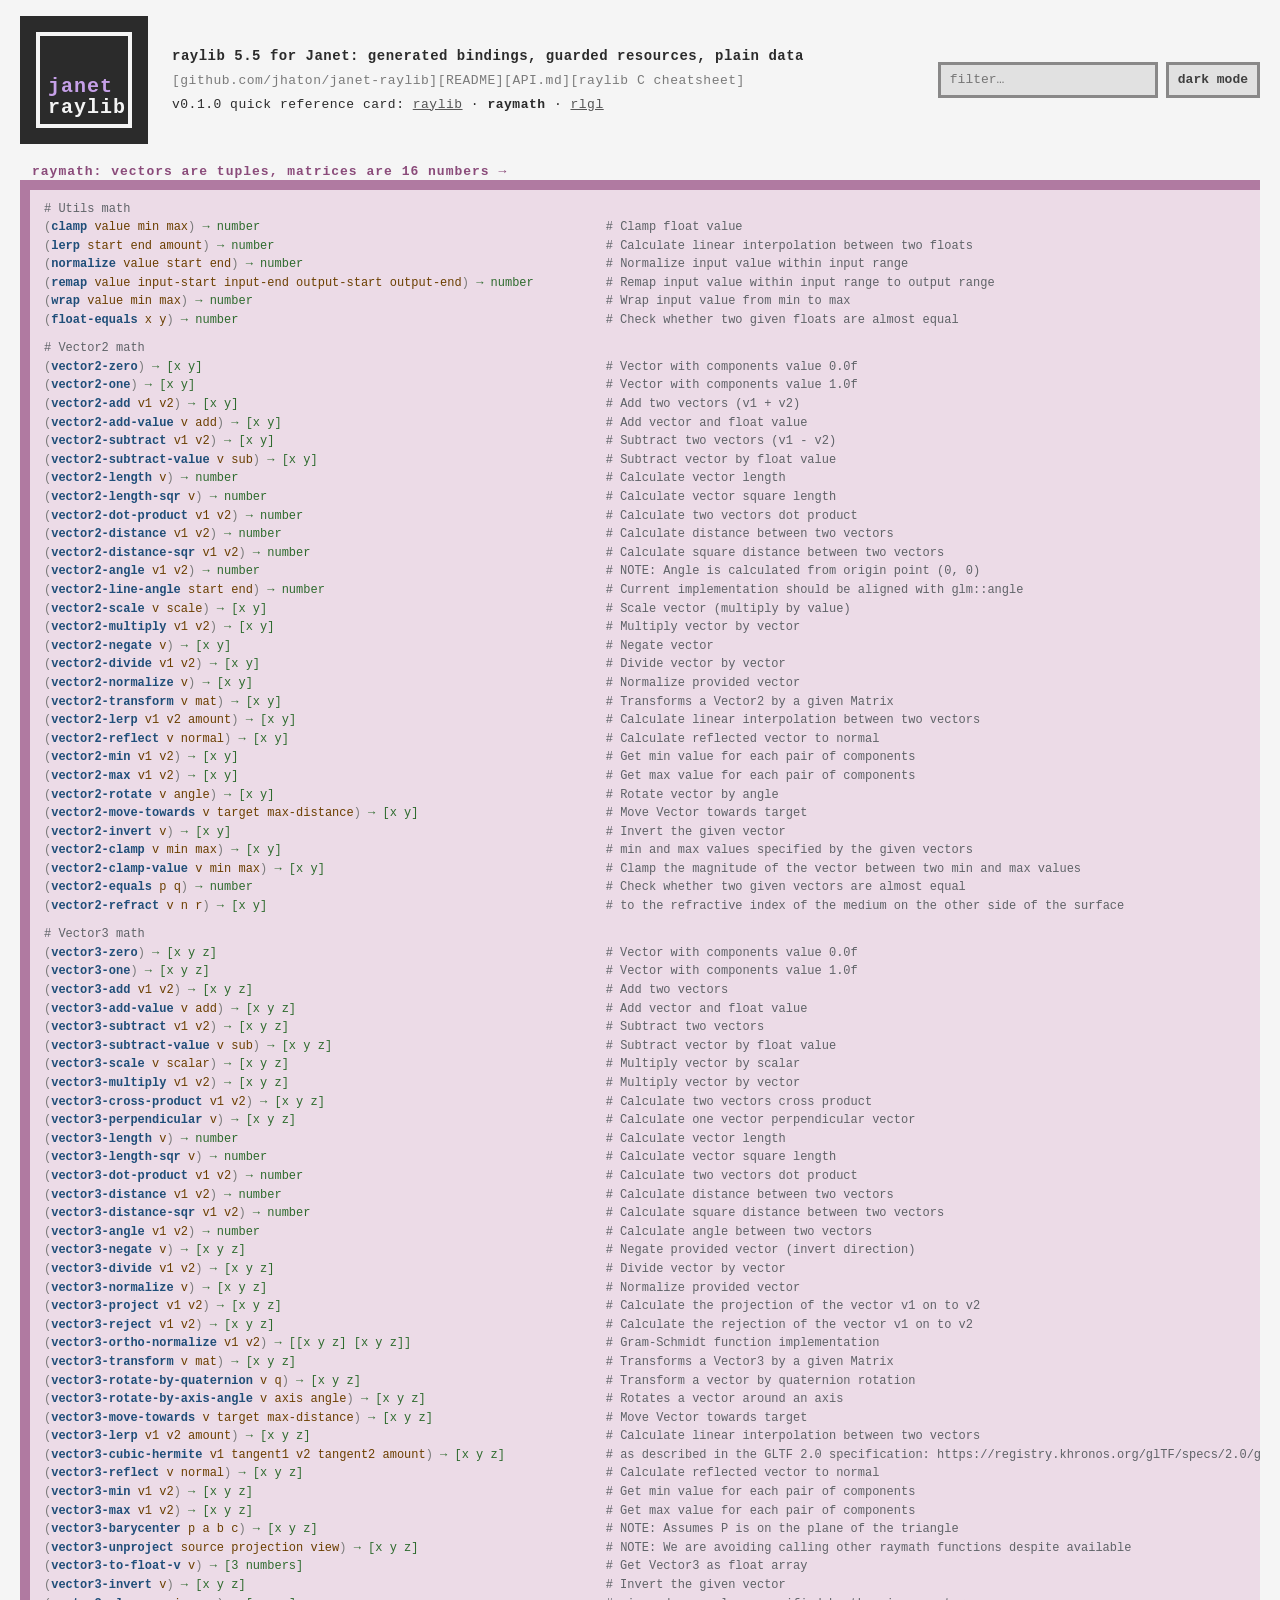
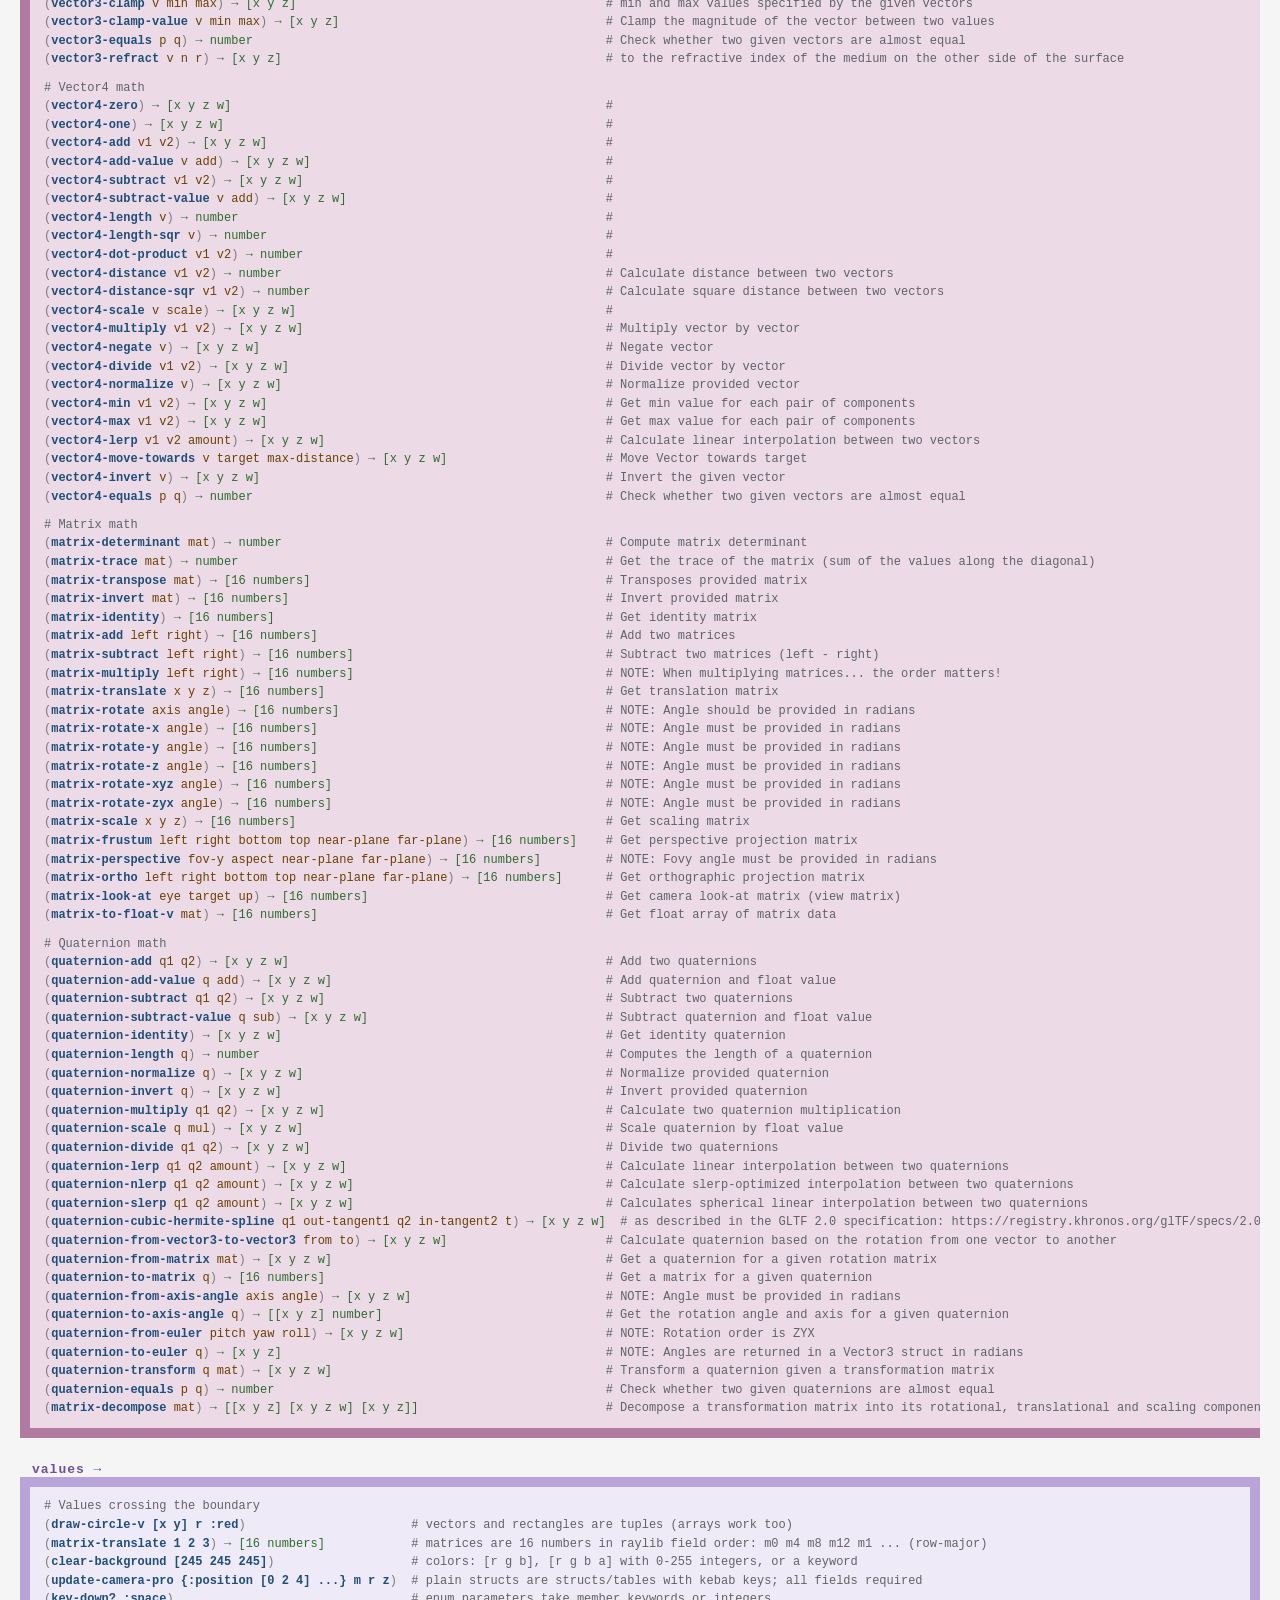
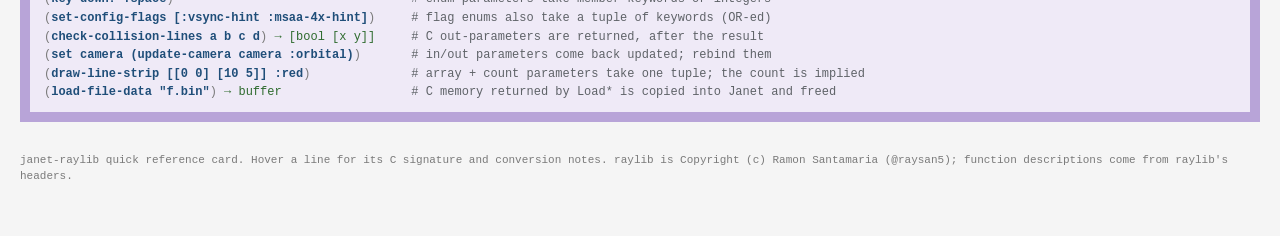
<file: docs/raymath.html>
<!DOCTYPE html>
<!-- Generated by gen/cheatsheet.janet. Do not edit. -->
<html lang="en">
<head>
<meta charset="utf-8">
<meta name="viewport" content="width=device-width">
<title>janet-raylib raymath cheatsheet</title>
<link rel="stylesheet" href="style.css">
<script>if (localStorage.getItem('dark') === '1' || (localStorage.getItem('dark') === null && matchMedia('(prefers-color-scheme: dark)').matches)) document.documentElement.classList.add('dark');</script>
</head>
<body>
<header>
<div class="logo"><span>janet</span><span>raylib</span></div>
<div class="meta">
<p class="tagline">raylib 5.5 for Janet: generated bindings, guarded resources, plain data</p>
<p class="links">[<a href="https://github.com/jhaton/janet-raylib">github.com/jhaton/janet-raylib</a>][<a href="https://github.com/jhaton/janet-raylib/blob/main/README.md">README</a>][<a href="https://github.com/jhaton/janet-raylib/blob/main/API.md">API.md</a>][<a href="https://www.raylib.com/cheatsheet/cheatsheet.html">raylib C cheatsheet</a>]</p>
<p class="version">v0.1.0 quick reference card: <a href="index.html">raylib</a> · <b>raymath</b> · <a href="rlgl.html">rlgl</a></p>
</div>
<div class="tools"><input id="filter" type="search" placeholder="filter…" autocomplete="off"><button id="dark" type="button">dark mode</button></div>
</header>
<main>
<section class="block raymath" id="raymath">
<h2><a href="#raymath">raymath: vectors are tuples, matrices are 16 numbers →</a></h2>
<pre><code><div class="l s"><span class="c"># Utils math</span></div>
<div class="l" title="C: float Clamp(float value, float min, float max)"><span class="p">(</span><span class="fn">clamp</span> <span class="ar">value</span> <span class="ar">min</span> <span class="ar">max</span><span class="p">)</span> <span class="rt">→ number</span>                                                <span class="c"># Clamp float value</span></div>
<div class="l" title="C: float Lerp(float start, float end, float amount)"><span class="p">(</span><span class="fn">lerp</span> <span class="ar">start</span> <span class="ar">end</span> <span class="ar">amount</span><span class="p">)</span> <span class="rt">→ number</span>                                              <span class="c"># Calculate linear interpolation between two floats</span></div>
<div class="l" title="C: float Normalize(float value, float start, float end)"><span class="p">(</span><span class="fn">normalize</span> <span class="ar">value</span> <span class="ar">start</span> <span class="ar">end</span><span class="p">)</span> <span class="rt">→ number</span>                                          <span class="c"># Normalize input value within input range</span></div>
<div class="l" title="C: float Remap(float value, float inputStart, float inputEnd, float outputStart, float outputEnd)"><span class="p">(</span><span class="fn">remap</span> <span class="ar">value</span> <span class="ar">input-start</span> <span class="ar">input-end</span> <span class="ar">output-start</span> <span class="ar">output-end</span><span class="p">)</span> <span class="rt">→ number</span>          <span class="c"># Remap input value within input range to output range</span></div>
<div class="l" title="C: float Wrap(float value, float min, float max)"><span class="p">(</span><span class="fn">wrap</span> <span class="ar">value</span> <span class="ar">min</span> <span class="ar">max</span><span class="p">)</span> <span class="rt">→ number</span>                                                 <span class="c"># Wrap input value from min to max</span></div>
<div class="l" title="C: int FloatEquals(float x, float y)"><span class="p">(</span><span class="fn">float-equals</span> <span class="ar">x</span> <span class="ar">y</span><span class="p">)</span> <span class="rt">→ number</span>                                                   <span class="c"># Check whether two given floats are almost equal</span></div>
<div class="l s gap"></div>
<div class="l s"><span class="c"># Vector2 math</span></div>
<div class="l" title="C: Vector2 Vector2Zero()"><span class="p">(</span><span class="fn">vector2-zero</span><span class="p">)</span> <span class="rt">→ [x y]</span>                                                        <span class="c"># Vector with components value 0.0f</span></div>
<div class="l" title="C: Vector2 Vector2One()"><span class="p">(</span><span class="fn">vector2-one</span><span class="p">)</span> <span class="rt">→ [x y]</span>                                                         <span class="c"># Vector with components value 1.0f</span></div>
<div class="l" title="C: Vector2 Vector2Add(Vector2 v1, Vector2 v2)"><span class="p">(</span><span class="fn">vector2-add</span> <span class="ar">v1</span> <span class="ar">v2</span><span class="p">)</span> <span class="rt">→ [x y]</span>                                                   <span class="c"># Add two vectors (v1 + v2)</span></div>
<div class="l" title="C: Vector2 Vector2AddValue(Vector2 v, float add)"><span class="p">(</span><span class="fn">vector2-add-value</span> <span class="ar">v</span> <span class="ar">add</span><span class="p">)</span> <span class="rt">→ [x y]</span>                                             <span class="c"># Add vector and float value</span></div>
<div class="l" title="C: Vector2 Vector2Subtract(Vector2 v1, Vector2 v2)"><span class="p">(</span><span class="fn">vector2-subtract</span> <span class="ar">v1</span> <span class="ar">v2</span><span class="p">)</span> <span class="rt">→ [x y]</span>                                              <span class="c"># Subtract two vectors (v1 - v2)</span></div>
<div class="l" title="C: Vector2 Vector2SubtractValue(Vector2 v, float sub)"><span class="p">(</span><span class="fn">vector2-subtract-value</span> <span class="ar">v</span> <span class="ar">sub</span><span class="p">)</span> <span class="rt">→ [x y]</span>                                        <span class="c"># Subtract vector by float value</span></div>
<div class="l" title="C: float Vector2Length(Vector2 v)"><span class="p">(</span><span class="fn">vector2-length</span> <span class="ar">v</span><span class="p">)</span> <span class="rt">→ number</span>                                                   <span class="c"># Calculate vector length</span></div>
<div class="l" title="C: float Vector2LengthSqr(Vector2 v)"><span class="p">(</span><span class="fn">vector2-length-sqr</span> <span class="ar">v</span><span class="p">)</span> <span class="rt">→ number</span>                                               <span class="c"># Calculate vector square length</span></div>
<div class="l" title="C: float Vector2DotProduct(Vector2 v1, Vector2 v2)"><span class="p">(</span><span class="fn">vector2-dot-product</span> <span class="ar">v1</span> <span class="ar">v2</span><span class="p">)</span> <span class="rt">→ number</span>                                          <span class="c"># Calculate two vectors dot product</span></div>
<div class="l" title="C: float Vector2Distance(Vector2 v1, Vector2 v2)"><span class="p">(</span><span class="fn">vector2-distance</span> <span class="ar">v1</span> <span class="ar">v2</span><span class="p">)</span> <span class="rt">→ number</span>                                             <span class="c"># Calculate distance between two vectors</span></div>
<div class="l" title="C: float Vector2DistanceSqr(Vector2 v1, Vector2 v2)"><span class="p">(</span><span class="fn">vector2-distance-sqr</span> <span class="ar">v1</span> <span class="ar">v2</span><span class="p">)</span> <span class="rt">→ number</span>                                         <span class="c"># Calculate square distance between two vectors</span></div>
<div class="l" title="C: float Vector2Angle(Vector2 v1, Vector2 v2)"><span class="p">(</span><span class="fn">vector2-angle</span> <span class="ar">v1</span> <span class="ar">v2</span><span class="p">)</span> <span class="rt">→ number</span>                                                <span class="c"># NOTE: Angle is calculated from origin point (0, 0)</span></div>
<div class="l" title="C: float Vector2LineAngle(Vector2 start, Vector2 end)"><span class="p">(</span><span class="fn">vector2-line-angle</span> <span class="ar">start</span> <span class="ar">end</span><span class="p">)</span> <span class="rt">→ number</span>                                       <span class="c"># Current implementation should be aligned with glm::angle</span></div>
<div class="l" title="C: Vector2 Vector2Scale(Vector2 v, float scale)"><span class="p">(</span><span class="fn">vector2-scale</span> <span class="ar">v</span> <span class="ar">scale</span><span class="p">)</span> <span class="rt">→ [x y]</span>                                               <span class="c"># Scale vector (multiply by value)</span></div>
<div class="l" title="C: Vector2 Vector2Multiply(Vector2 v1, Vector2 v2)"><span class="p">(</span><span class="fn">vector2-multiply</span> <span class="ar">v1</span> <span class="ar">v2</span><span class="p">)</span> <span class="rt">→ [x y]</span>                                              <span class="c"># Multiply vector by vector</span></div>
<div class="l" title="C: Vector2 Vector2Negate(Vector2 v)"><span class="p">(</span><span class="fn">vector2-negate</span> <span class="ar">v</span><span class="p">)</span> <span class="rt">→ [x y]</span>                                                    <span class="c"># Negate vector</span></div>
<div class="l" title="C: Vector2 Vector2Divide(Vector2 v1, Vector2 v2)"><span class="p">(</span><span class="fn">vector2-divide</span> <span class="ar">v1</span> <span class="ar">v2</span><span class="p">)</span> <span class="rt">→ [x y]</span>                                                <span class="c"># Divide vector by vector</span></div>
<div class="l" title="C: Vector2 Vector2Normalize(Vector2 v)"><span class="p">(</span><span class="fn">vector2-normalize</span> <span class="ar">v</span><span class="p">)</span> <span class="rt">→ [x y]</span>                                                 <span class="c"># Normalize provided vector</span></div>
<div class="l" title="C: Vector2 Vector2Transform(Vector2 v, Matrix mat)"><span class="p">(</span><span class="fn">vector2-transform</span> <span class="ar">v</span> <span class="ar">mat</span><span class="p">)</span> <span class="rt">→ [x y]</span>                                             <span class="c"># Transforms a Vector2 by a given Matrix</span></div>
<div class="l" title="C: Vector2 Vector2Lerp(Vector2 v1, Vector2 v2, float amount)"><span class="p">(</span><span class="fn">vector2-lerp</span> <span class="ar">v1</span> <span class="ar">v2</span> <span class="ar">amount</span><span class="p">)</span> <span class="rt">→ [x y]</span>                                           <span class="c"># Calculate linear interpolation between two vectors</span></div>
<div class="l" title="C: Vector2 Vector2Reflect(Vector2 v, Vector2 normal)"><span class="p">(</span><span class="fn">vector2-reflect</span> <span class="ar">v</span> <span class="ar">normal</span><span class="p">)</span> <span class="rt">→ [x y]</span>                                            <span class="c"># Calculate reflected vector to normal</span></div>
<div class="l" title="C: Vector2 Vector2Min(Vector2 v1, Vector2 v2)"><span class="p">(</span><span class="fn">vector2-min</span> <span class="ar">v1</span> <span class="ar">v2</span><span class="p">)</span> <span class="rt">→ [x y]</span>                                                   <span class="c"># Get min value for each pair of components</span></div>
<div class="l" title="C: Vector2 Vector2Max(Vector2 v1, Vector2 v2)"><span class="p">(</span><span class="fn">vector2-max</span> <span class="ar">v1</span> <span class="ar">v2</span><span class="p">)</span> <span class="rt">→ [x y]</span>                                                   <span class="c"># Get max value for each pair of components</span></div>
<div class="l" title="C: Vector2 Vector2Rotate(Vector2 v, float angle)"><span class="p">(</span><span class="fn">vector2-rotate</span> <span class="ar">v</span> <span class="ar">angle</span><span class="p">)</span> <span class="rt">→ [x y]</span>                                              <span class="c"># Rotate vector by angle</span></div>
<div class="l" title="C: Vector2 Vector2MoveTowards(Vector2 v, Vector2 target, float maxDistance)"><span class="p">(</span><span class="fn">vector2-move-towards</span> <span class="ar">v</span> <span class="ar">target</span> <span class="ar">max-distance</span><span class="p">)</span> <span class="rt">→ [x y]</span>                          <span class="c"># Move Vector towards target</span></div>
<div class="l" title="C: Vector2 Vector2Invert(Vector2 v)"><span class="p">(</span><span class="fn">vector2-invert</span> <span class="ar">v</span><span class="p">)</span> <span class="rt">→ [x y]</span>                                                    <span class="c"># Invert the given vector</span></div>
<div class="l" title="C: Vector2 Vector2Clamp(Vector2 v, Vector2 min, Vector2 max)"><span class="p">(</span><span class="fn">vector2-clamp</span> <span class="ar">v</span> <span class="ar">min</span> <span class="ar">max</span><span class="p">)</span> <span class="rt">→ [x y]</span>                                             <span class="c"># min and max values specified by the given vectors</span></div>
<div class="l" title="C: Vector2 Vector2ClampValue(Vector2 v, float min, float max)"><span class="p">(</span><span class="fn">vector2-clamp-value</span> <span class="ar">v</span> <span class="ar">min</span> <span class="ar">max</span><span class="p">)</span> <span class="rt">→ [x y]</span>                                       <span class="c"># Clamp the magnitude of the vector between two min and max values</span></div>
<div class="l" title="C: int Vector2Equals(Vector2 p, Vector2 q)"><span class="p">(</span><span class="fn">vector2-equals</span> <span class="ar">p</span> <span class="ar">q</span><span class="p">)</span> <span class="rt">→ number</span>                                                 <span class="c"># Check whether two given vectors are almost equal</span></div>
<div class="l" title="C: Vector2 Vector2Refract(Vector2 v, Vector2 n, float r)"><span class="p">(</span><span class="fn">vector2-refract</span> <span class="ar">v</span> <span class="ar">n</span> <span class="ar">r</span><span class="p">)</span> <span class="rt">→ [x y]</span>                                               <span class="c"># to the refractive index of the medium on the other side of the surface</span></div>
<div class="l s gap"></div>
<div class="l s"><span class="c"># Vector3 math</span></div>
<div class="l" title="C: Vector3 Vector3Zero()"><span class="p">(</span><span class="fn">vector3-zero</span><span class="p">)</span> <span class="rt">→ [x y z]</span>                                                      <span class="c"># Vector with components value 0.0f</span></div>
<div class="l" title="C: Vector3 Vector3One()"><span class="p">(</span><span class="fn">vector3-one</span><span class="p">)</span> <span class="rt">→ [x y z]</span>                                                       <span class="c"># Vector with components value 1.0f</span></div>
<div class="l" title="C: Vector3 Vector3Add(Vector3 v1, Vector3 v2)"><span class="p">(</span><span class="fn">vector3-add</span> <span class="ar">v1</span> <span class="ar">v2</span><span class="p">)</span> <span class="rt">→ [x y z]</span>                                                 <span class="c"># Add two vectors</span></div>
<div class="l" title="C: Vector3 Vector3AddValue(Vector3 v, float add)"><span class="p">(</span><span class="fn">vector3-add-value</span> <span class="ar">v</span> <span class="ar">add</span><span class="p">)</span> <span class="rt">→ [x y z]</span>                                           <span class="c"># Add vector and float value</span></div>
<div class="l" title="C: Vector3 Vector3Subtract(Vector3 v1, Vector3 v2)"><span class="p">(</span><span class="fn">vector3-subtract</span> <span class="ar">v1</span> <span class="ar">v2</span><span class="p">)</span> <span class="rt">→ [x y z]</span>                                            <span class="c"># Subtract two vectors</span></div>
<div class="l" title="C: Vector3 Vector3SubtractValue(Vector3 v, float sub)"><span class="p">(</span><span class="fn">vector3-subtract-value</span> <span class="ar">v</span> <span class="ar">sub</span><span class="p">)</span> <span class="rt">→ [x y z]</span>                                      <span class="c"># Subtract vector by float value</span></div>
<div class="l" title="C: Vector3 Vector3Scale(Vector3 v, float scalar)"><span class="p">(</span><span class="fn">vector3-scale</span> <span class="ar">v</span> <span class="ar">scalar</span><span class="p">)</span> <span class="rt">→ [x y z]</span>                                            <span class="c"># Multiply vector by scalar</span></div>
<div class="l" title="C: Vector3 Vector3Multiply(Vector3 v1, Vector3 v2)"><span class="p">(</span><span class="fn">vector3-multiply</span> <span class="ar">v1</span> <span class="ar">v2</span><span class="p">)</span> <span class="rt">→ [x y z]</span>                                            <span class="c"># Multiply vector by vector</span></div>
<div class="l" title="C: Vector3 Vector3CrossProduct(Vector3 v1, Vector3 v2)"><span class="p">(</span><span class="fn">vector3-cross-product</span> <span class="ar">v1</span> <span class="ar">v2</span><span class="p">)</span> <span class="rt">→ [x y z]</span>                                       <span class="c"># Calculate two vectors cross product</span></div>
<div class="l" title="C: Vector3 Vector3Perpendicular(Vector3 v)"><span class="p">(</span><span class="fn">vector3-perpendicular</span> <span class="ar">v</span><span class="p">)</span> <span class="rt">→ [x y z]</span>                                           <span class="c"># Calculate one vector perpendicular vector</span></div>
<div class="l" title="C: float Vector3Length(const Vector3 v)"><span class="p">(</span><span class="fn">vector3-length</span> <span class="ar">v</span><span class="p">)</span> <span class="rt">→ number</span>                                                   <span class="c"># Calculate vector length</span></div>
<div class="l" title="C: float Vector3LengthSqr(const Vector3 v)"><span class="p">(</span><span class="fn">vector3-length-sqr</span> <span class="ar">v</span><span class="p">)</span> <span class="rt">→ number</span>                                               <span class="c"># Calculate vector square length</span></div>
<div class="l" title="C: float Vector3DotProduct(Vector3 v1, Vector3 v2)"><span class="p">(</span><span class="fn">vector3-dot-product</span> <span class="ar">v1</span> <span class="ar">v2</span><span class="p">)</span> <span class="rt">→ number</span>                                          <span class="c"># Calculate two vectors dot product</span></div>
<div class="l" title="C: float Vector3Distance(Vector3 v1, Vector3 v2)"><span class="p">(</span><span class="fn">vector3-distance</span> <span class="ar">v1</span> <span class="ar">v2</span><span class="p">)</span> <span class="rt">→ number</span>                                             <span class="c"># Calculate distance between two vectors</span></div>
<div class="l" title="C: float Vector3DistanceSqr(Vector3 v1, Vector3 v2)"><span class="p">(</span><span class="fn">vector3-distance-sqr</span> <span class="ar">v1</span> <span class="ar">v2</span><span class="p">)</span> <span class="rt">→ number</span>                                         <span class="c"># Calculate square distance between two vectors</span></div>
<div class="l" title="C: float Vector3Angle(Vector3 v1, Vector3 v2)"><span class="p">(</span><span class="fn">vector3-angle</span> <span class="ar">v1</span> <span class="ar">v2</span><span class="p">)</span> <span class="rt">→ number</span>                                                <span class="c"># Calculate angle between two vectors</span></div>
<div class="l" title="C: Vector3 Vector3Negate(Vector3 v)"><span class="p">(</span><span class="fn">vector3-negate</span> <span class="ar">v</span><span class="p">)</span> <span class="rt">→ [x y z]</span>                                                  <span class="c"># Negate provided vector (invert direction)</span></div>
<div class="l" title="C: Vector3 Vector3Divide(Vector3 v1, Vector3 v2)"><span class="p">(</span><span class="fn">vector3-divide</span> <span class="ar">v1</span> <span class="ar">v2</span><span class="p">)</span> <span class="rt">→ [x y z]</span>                                              <span class="c"># Divide vector by vector</span></div>
<div class="l" title="C: Vector3 Vector3Normalize(Vector3 v)"><span class="p">(</span><span class="fn">vector3-normalize</span> <span class="ar">v</span><span class="p">)</span> <span class="rt">→ [x y z]</span>                                               <span class="c"># Normalize provided vector</span></div>
<div class="l" title="C: Vector3 Vector3Project(Vector3 v1, Vector3 v2)"><span class="p">(</span><span class="fn">vector3-project</span> <span class="ar">v1</span> <span class="ar">v2</span><span class="p">)</span> <span class="rt">→ [x y z]</span>                                             <span class="c"># Calculate the projection of the vector v1 on to v2</span></div>
<div class="l" title="C: Vector3 Vector3Reject(Vector3 v1, Vector3 v2)"><span class="p">(</span><span class="fn">vector3-reject</span> <span class="ar">v1</span> <span class="ar">v2</span><span class="p">)</span> <span class="rt">→ [x y z]</span>                                              <span class="c"># Calculate the rejection of the vector v1 on to v2</span></div>
<div class="l" title="C: void Vector3OrthoNormalize(Vector3 * v1, Vector3 * v2)
returns [v1 v2]
v1 is returned updated
v2 is returned updated"><span class="p">(</span><span class="fn">vector3-ortho-normalize</span> <span class="ar">v1</span> <span class="ar">v2</span><span class="p">)</span> <span class="rt">→ [[x y z] [x y z]]</span>                           <span class="c"># Gram-Schmidt function implementation</span></div>
<div class="l" title="C: Vector3 Vector3Transform(Vector3 v, Matrix mat)"><span class="p">(</span><span class="fn">vector3-transform</span> <span class="ar">v</span> <span class="ar">mat</span><span class="p">)</span> <span class="rt">→ [x y z]</span>                                           <span class="c"># Transforms a Vector3 by a given Matrix</span></div>
<div class="l" title="C: Vector3 Vector3RotateByQuaternion(Vector3 v, Quaternion q)"><span class="p">(</span><span class="fn">vector3-rotate-by-quaternion</span> <span class="ar">v</span> <span class="ar">q</span><span class="p">)</span> <span class="rt">→ [x y z]</span>                                  <span class="c"># Transform a vector by quaternion rotation</span></div>
<div class="l" title="C: Vector3 Vector3RotateByAxisAngle(Vector3 v, Vector3 axis, float angle)"><span class="p">(</span><span class="fn">vector3-rotate-by-axis-angle</span> <span class="ar">v</span> <span class="ar">axis</span> <span class="ar">angle</span><span class="p">)</span> <span class="rt">→ [x y z]</span>                         <span class="c"># Rotates a vector around an axis</span></div>
<div class="l" title="C: Vector3 Vector3MoveTowards(Vector3 v, Vector3 target, float maxDistance)"><span class="p">(</span><span class="fn">vector3-move-towards</span> <span class="ar">v</span> <span class="ar">target</span> <span class="ar">max-distance</span><span class="p">)</span> <span class="rt">→ [x y z]</span>                        <span class="c"># Move Vector towards target</span></div>
<div class="l" title="C: Vector3 Vector3Lerp(Vector3 v1, Vector3 v2, float amount)"><span class="p">(</span><span class="fn">vector3-lerp</span> <span class="ar">v1</span> <span class="ar">v2</span> <span class="ar">amount</span><span class="p">)</span> <span class="rt">→ [x y z]</span>                                         <span class="c"># Calculate linear interpolation between two vectors</span></div>
<div class="l" title="C: Vector3 Vector3CubicHermite(Vector3 v1, Vector3 tangent1, Vector3 v2, Vector3 tangent2, float amount)"><span class="p">(</span><span class="fn">vector3-cubic-hermite</span> <span class="ar">v1</span> <span class="ar">tangent1</span> <span class="ar">v2</span> <span class="ar">tangent2</span> <span class="ar">amount</span><span class="p">)</span> <span class="rt">→ [x y z]</span>              <span class="c"># as described in the GLTF 2.0 specification: https://registry.khronos.org/glTF/specs/2.0/glTF-2.0.html#interpolation-cubic</span></div>
<div class="l" title="C: Vector3 Vector3Reflect(Vector3 v, Vector3 normal)"><span class="p">(</span><span class="fn">vector3-reflect</span> <span class="ar">v</span> <span class="ar">normal</span><span class="p">)</span> <span class="rt">→ [x y z]</span>                                          <span class="c"># Calculate reflected vector to normal</span></div>
<div class="l" title="C: Vector3 Vector3Min(Vector3 v1, Vector3 v2)"><span class="p">(</span><span class="fn">vector3-min</span> <span class="ar">v1</span> <span class="ar">v2</span><span class="p">)</span> <span class="rt">→ [x y z]</span>                                                 <span class="c"># Get min value for each pair of components</span></div>
<div class="l" title="C: Vector3 Vector3Max(Vector3 v1, Vector3 v2)"><span class="p">(</span><span class="fn">vector3-max</span> <span class="ar">v1</span> <span class="ar">v2</span><span class="p">)</span> <span class="rt">→ [x y z]</span>                                                 <span class="c"># Get max value for each pair of components</span></div>
<div class="l" title="C: Vector3 Vector3Barycenter(Vector3 p, Vector3 a, Vector3 b, Vector3 c)"><span class="p">(</span><span class="fn">vector3-barycenter</span> <span class="ar">p</span> <span class="ar">a</span> <span class="ar">b</span> <span class="ar">c</span><span class="p">)</span> <span class="rt">→ [x y z]</span>                                        <span class="c"># NOTE: Assumes P is on the plane of the triangle</span></div>
<div class="l" title="C: Vector3 Vector3Unproject(Vector3 source, Matrix projection, Matrix view)"><span class="p">(</span><span class="fn">vector3-unproject</span> <span class="ar">source</span> <span class="ar">projection</span> <span class="ar">view</span><span class="p">)</span> <span class="rt">→ [x y z]</span>                          <span class="c"># NOTE: We are avoiding calling other raymath functions despite available</span></div>
<div class="l" title="C: float3 Vector3ToFloatV(Vector3 v)"><span class="p">(</span><span class="fn">vector3-to-float-v</span> <span class="ar">v</span><span class="p">)</span> <span class="rt">→ [3 numbers]</span>                                          <span class="c"># Get Vector3 as float array</span></div>
<div class="l" title="C: Vector3 Vector3Invert(Vector3 v)"><span class="p">(</span><span class="fn">vector3-invert</span> <span class="ar">v</span><span class="p">)</span> <span class="rt">→ [x y z]</span>                                                  <span class="c"># Invert the given vector</span></div>
<div class="l" title="C: Vector3 Vector3Clamp(Vector3 v, Vector3 min, Vector3 max)"><span class="p">(</span><span class="fn">vector3-clamp</span> <span class="ar">v</span> <span class="ar">min</span> <span class="ar">max</span><span class="p">)</span> <span class="rt">→ [x y z]</span>                                           <span class="c"># min and max values specified by the given vectors</span></div>
<div class="l" title="C: Vector3 Vector3ClampValue(Vector3 v, float min, float max)"><span class="p">(</span><span class="fn">vector3-clamp-value</span> <span class="ar">v</span> <span class="ar">min</span> <span class="ar">max</span><span class="p">)</span> <span class="rt">→ [x y z]</span>                                     <span class="c"># Clamp the magnitude of the vector between two values</span></div>
<div class="l" title="C: int Vector3Equals(Vector3 p, Vector3 q)"><span class="p">(</span><span class="fn">vector3-equals</span> <span class="ar">p</span> <span class="ar">q</span><span class="p">)</span> <span class="rt">→ number</span>                                                 <span class="c"># Check whether two given vectors are almost equal</span></div>
<div class="l" title="C: Vector3 Vector3Refract(Vector3 v, Vector3 n, float r)"><span class="p">(</span><span class="fn">vector3-refract</span> <span class="ar">v</span> <span class="ar">n</span> <span class="ar">r</span><span class="p">)</span> <span class="rt">→ [x y z]</span>                                             <span class="c"># to the refractive index of the medium on the other side of the surface</span></div>
<div class="l s gap"></div>
<div class="l s"><span class="c"># Vector4 math</span></div>
<div class="l" title="C: Vector4 Vector4Zero()"><span class="p">(</span><span class="fn">vector4-zero</span><span class="p">)</span> <span class="rt">→ [x y z w]</span>                                                    <span class="c"># </span></div>
<div class="l" title="C: Vector4 Vector4One()"><span class="p">(</span><span class="fn">vector4-one</span><span class="p">)</span> <span class="rt">→ [x y z w]</span>                                                     <span class="c"># </span></div>
<div class="l" title="C: Vector4 Vector4Add(Vector4 v1, Vector4 v2)"><span class="p">(</span><span class="fn">vector4-add</span> <span class="ar">v1</span> <span class="ar">v2</span><span class="p">)</span> <span class="rt">→ [x y z w]</span>                                               <span class="c"># </span></div>
<div class="l" title="C: Vector4 Vector4AddValue(Vector4 v, float add)"><span class="p">(</span><span class="fn">vector4-add-value</span> <span class="ar">v</span> <span class="ar">add</span><span class="p">)</span> <span class="rt">→ [x y z w]</span>                                         <span class="c"># </span></div>
<div class="l" title="C: Vector4 Vector4Subtract(Vector4 v1, Vector4 v2)"><span class="p">(</span><span class="fn">vector4-subtract</span> <span class="ar">v1</span> <span class="ar">v2</span><span class="p">)</span> <span class="rt">→ [x y z w]</span>                                          <span class="c"># </span></div>
<div class="l" title="C: Vector4 Vector4SubtractValue(Vector4 v, float add)"><span class="p">(</span><span class="fn">vector4-subtract-value</span> <span class="ar">v</span> <span class="ar">add</span><span class="p">)</span> <span class="rt">→ [x y z w]</span>                                    <span class="c"># </span></div>
<div class="l" title="C: float Vector4Length(Vector4 v)"><span class="p">(</span><span class="fn">vector4-length</span> <span class="ar">v</span><span class="p">)</span> <span class="rt">→ number</span>                                                   <span class="c"># </span></div>
<div class="l" title="C: float Vector4LengthSqr(Vector4 v)"><span class="p">(</span><span class="fn">vector4-length-sqr</span> <span class="ar">v</span><span class="p">)</span> <span class="rt">→ number</span>                                               <span class="c"># </span></div>
<div class="l" title="C: float Vector4DotProduct(Vector4 v1, Vector4 v2)"><span class="p">(</span><span class="fn">vector4-dot-product</span> <span class="ar">v1</span> <span class="ar">v2</span><span class="p">)</span> <span class="rt">→ number</span>                                          <span class="c"># </span></div>
<div class="l" title="C: float Vector4Distance(Vector4 v1, Vector4 v2)"><span class="p">(</span><span class="fn">vector4-distance</span> <span class="ar">v1</span> <span class="ar">v2</span><span class="p">)</span> <span class="rt">→ number</span>                                             <span class="c"># Calculate distance between two vectors</span></div>
<div class="l" title="C: float Vector4DistanceSqr(Vector4 v1, Vector4 v2)"><span class="p">(</span><span class="fn">vector4-distance-sqr</span> <span class="ar">v1</span> <span class="ar">v2</span><span class="p">)</span> <span class="rt">→ number</span>                                         <span class="c"># Calculate square distance between two vectors</span></div>
<div class="l" title="C: Vector4 Vector4Scale(Vector4 v, float scale)"><span class="p">(</span><span class="fn">vector4-scale</span> <span class="ar">v</span> <span class="ar">scale</span><span class="p">)</span> <span class="rt">→ [x y z w]</span>                                           <span class="c"># </span></div>
<div class="l" title="C: Vector4 Vector4Multiply(Vector4 v1, Vector4 v2)"><span class="p">(</span><span class="fn">vector4-multiply</span> <span class="ar">v1</span> <span class="ar">v2</span><span class="p">)</span> <span class="rt">→ [x y z w]</span>                                          <span class="c"># Multiply vector by vector</span></div>
<div class="l" title="C: Vector4 Vector4Negate(Vector4 v)"><span class="p">(</span><span class="fn">vector4-negate</span> <span class="ar">v</span><span class="p">)</span> <span class="rt">→ [x y z w]</span>                                                <span class="c"># Negate vector</span></div>
<div class="l" title="C: Vector4 Vector4Divide(Vector4 v1, Vector4 v2)"><span class="p">(</span><span class="fn">vector4-divide</span> <span class="ar">v1</span> <span class="ar">v2</span><span class="p">)</span> <span class="rt">→ [x y z w]</span>                                            <span class="c"># Divide vector by vector</span></div>
<div class="l" title="C: Vector4 Vector4Normalize(Vector4 v)"><span class="p">(</span><span class="fn">vector4-normalize</span> <span class="ar">v</span><span class="p">)</span> <span class="rt">→ [x y z w]</span>                                             <span class="c"># Normalize provided vector</span></div>
<div class="l" title="C: Vector4 Vector4Min(Vector4 v1, Vector4 v2)"><span class="p">(</span><span class="fn">vector4-min</span> <span class="ar">v1</span> <span class="ar">v2</span><span class="p">)</span> <span class="rt">→ [x y z w]</span>                                               <span class="c"># Get min value for each pair of components</span></div>
<div class="l" title="C: Vector4 Vector4Max(Vector4 v1, Vector4 v2)"><span class="p">(</span><span class="fn">vector4-max</span> <span class="ar">v1</span> <span class="ar">v2</span><span class="p">)</span> <span class="rt">→ [x y z w]</span>                                               <span class="c"># Get max value for each pair of components</span></div>
<div class="l" title="C: Vector4 Vector4Lerp(Vector4 v1, Vector4 v2, float amount)"><span class="p">(</span><span class="fn">vector4-lerp</span> <span class="ar">v1</span> <span class="ar">v2</span> <span class="ar">amount</span><span class="p">)</span> <span class="rt">→ [x y z w]</span>                                       <span class="c"># Calculate linear interpolation between two vectors</span></div>
<div class="l" title="C: Vector4 Vector4MoveTowards(Vector4 v, Vector4 target, float maxDistance)"><span class="p">(</span><span class="fn">vector4-move-towards</span> <span class="ar">v</span> <span class="ar">target</span> <span class="ar">max-distance</span><span class="p">)</span> <span class="rt">→ [x y z w]</span>                      <span class="c"># Move Vector towards target</span></div>
<div class="l" title="C: Vector4 Vector4Invert(Vector4 v)"><span class="p">(</span><span class="fn">vector4-invert</span> <span class="ar">v</span><span class="p">)</span> <span class="rt">→ [x y z w]</span>                                                <span class="c"># Invert the given vector</span></div>
<div class="l" title="C: int Vector4Equals(Vector4 p, Vector4 q)"><span class="p">(</span><span class="fn">vector4-equals</span> <span class="ar">p</span> <span class="ar">q</span><span class="p">)</span> <span class="rt">→ number</span>                                                 <span class="c"># Check whether two given vectors are almost equal</span></div>
<div class="l s gap"></div>
<div class="l s"><span class="c"># Matrix math</span></div>
<div class="l" title="C: float MatrixDeterminant(Matrix mat)"><span class="p">(</span><span class="fn">matrix-determinant</span> <span class="ar">mat</span><span class="p">)</span> <span class="rt">→ number</span>                                             <span class="c"># Compute matrix determinant</span></div>
<div class="l" title="C: float MatrixTrace(Matrix mat)"><span class="p">(</span><span class="fn">matrix-trace</span> <span class="ar">mat</span><span class="p">)</span> <span class="rt">→ number</span>                                                   <span class="c"># Get the trace of the matrix (sum of the values along the diagonal)</span></div>
<div class="l" title="C: Matrix MatrixTranspose(Matrix mat)"><span class="p">(</span><span class="fn">matrix-transpose</span> <span class="ar">mat</span><span class="p">)</span> <span class="rt">→ [16 numbers]</span>                                         <span class="c"># Transposes provided matrix</span></div>
<div class="l" title="C: Matrix MatrixInvert(Matrix mat)"><span class="p">(</span><span class="fn">matrix-invert</span> <span class="ar">mat</span><span class="p">)</span> <span class="rt">→ [16 numbers]</span>                                            <span class="c"># Invert provided matrix</span></div>
<div class="l" title="C: Matrix MatrixIdentity()"><span class="p">(</span><span class="fn">matrix-identity</span><span class="p">)</span> <span class="rt">→ [16 numbers]</span>                                              <span class="c"># Get identity matrix</span></div>
<div class="l" title="C: Matrix MatrixAdd(Matrix left, Matrix right)"><span class="p">(</span><span class="fn">matrix-add</span> <span class="ar">left</span> <span class="ar">right</span><span class="p">)</span> <span class="rt">→ [16 numbers]</span>                                        <span class="c"># Add two matrices</span></div>
<div class="l" title="C: Matrix MatrixSubtract(Matrix left, Matrix right)"><span class="p">(</span><span class="fn">matrix-subtract</span> <span class="ar">left</span> <span class="ar">right</span><span class="p">)</span> <span class="rt">→ [16 numbers]</span>                                   <span class="c"># Subtract two matrices (left - right)</span></div>
<div class="l" title="C: Matrix MatrixMultiply(Matrix left, Matrix right)"><span class="p">(</span><span class="fn">matrix-multiply</span> <span class="ar">left</span> <span class="ar">right</span><span class="p">)</span> <span class="rt">→ [16 numbers]</span>                                   <span class="c"># NOTE: When multiplying matrices... the order matters!</span></div>
<div class="l" title="C: Matrix MatrixTranslate(float x, float y, float z)"><span class="p">(</span><span class="fn">matrix-translate</span> <span class="ar">x</span> <span class="ar">y</span> <span class="ar">z</span><span class="p">)</span> <span class="rt">→ [16 numbers]</span>                                       <span class="c"># Get translation matrix</span></div>
<div class="l" title="C: Matrix MatrixRotate(Vector3 axis, float angle)"><span class="p">(</span><span class="fn">matrix-rotate</span> <span class="ar">axis</span> <span class="ar">angle</span><span class="p">)</span> <span class="rt">→ [16 numbers]</span>                                     <span class="c"># NOTE: Angle should be provided in radians</span></div>
<div class="l" title="C: Matrix MatrixRotateX(float angle)"><span class="p">(</span><span class="fn">matrix-rotate-x</span> <span class="ar">angle</span><span class="p">)</span> <span class="rt">→ [16 numbers]</span>                                        <span class="c"># NOTE: Angle must be provided in radians</span></div>
<div class="l" title="C: Matrix MatrixRotateY(float angle)"><span class="p">(</span><span class="fn">matrix-rotate-y</span> <span class="ar">angle</span><span class="p">)</span> <span class="rt">→ [16 numbers]</span>                                        <span class="c"># NOTE: Angle must be provided in radians</span></div>
<div class="l" title="C: Matrix MatrixRotateZ(float angle)"><span class="p">(</span><span class="fn">matrix-rotate-z</span> <span class="ar">angle</span><span class="p">)</span> <span class="rt">→ [16 numbers]</span>                                        <span class="c"># NOTE: Angle must be provided in radians</span></div>
<div class="l" title="C: Matrix MatrixRotateXYZ(Vector3 angle)"><span class="p">(</span><span class="fn">matrix-rotate-xyz</span> <span class="ar">angle</span><span class="p">)</span> <span class="rt">→ [16 numbers]</span>                                      <span class="c"># NOTE: Angle must be provided in radians</span></div>
<div class="l" title="C: Matrix MatrixRotateZYX(Vector3 angle)"><span class="p">(</span><span class="fn">matrix-rotate-zyx</span> <span class="ar">angle</span><span class="p">)</span> <span class="rt">→ [16 numbers]</span>                                      <span class="c"># NOTE: Angle must be provided in radians</span></div>
<div class="l" title="C: Matrix MatrixScale(float x, float y, float z)"><span class="p">(</span><span class="fn">matrix-scale</span> <span class="ar">x</span> <span class="ar">y</span> <span class="ar">z</span><span class="p">)</span> <span class="rt">→ [16 numbers]</span>                                           <span class="c"># Get scaling matrix</span></div>
<div class="l" title="C: Matrix MatrixFrustum(double left, double right, double bottom, double top, double nearPlane, double farPlane)"><span class="p">(</span><span class="fn">matrix-frustum</span> <span class="ar">left</span> <span class="ar">right</span> <span class="ar">bottom</span> <span class="ar">top</span> <span class="ar">near-plane</span> <span class="ar">far-plane</span><span class="p">)</span> <span class="rt">→ [16 numbers]</span>    <span class="c"># Get perspective projection matrix</span></div>
<div class="l" title="C: Matrix MatrixPerspective(double fovY, double aspect, double nearPlane, double farPlane)"><span class="p">(</span><span class="fn">matrix-perspective</span> <span class="ar">fov-y</span> <span class="ar">aspect</span> <span class="ar">near-plane</span> <span class="ar">far-plane</span><span class="p">)</span> <span class="rt">→ [16 numbers]</span>         <span class="c"># NOTE: Fovy angle must be provided in radians</span></div>
<div class="l" title="C: Matrix MatrixOrtho(double left, double right, double bottom, double top, double nearPlane, double farPlane)"><span class="p">(</span><span class="fn">matrix-ortho</span> <span class="ar">left</span> <span class="ar">right</span> <span class="ar">bottom</span> <span class="ar">top</span> <span class="ar">near-plane</span> <span class="ar">far-plane</span><span class="p">)</span> <span class="rt">→ [16 numbers]</span>      <span class="c"># Get orthographic projection matrix</span></div>
<div class="l" title="C: Matrix MatrixLookAt(Vector3 eye, Vector3 target, Vector3 up)"><span class="p">(</span><span class="fn">matrix-look-at</span> <span class="ar">eye</span> <span class="ar">target</span> <span class="ar">up</span><span class="p">)</span> <span class="rt">→ [16 numbers]</span>                                 <span class="c"># Get camera look-at matrix (view matrix)</span></div>
<div class="l" title="C: float16 MatrixToFloatV(Matrix mat)"><span class="p">(</span><span class="fn">matrix-to-float-v</span> <span class="ar">mat</span><span class="p">)</span> <span class="rt">→ [16 numbers]</span>                                        <span class="c"># Get float array of matrix data</span></div>
<div class="l s gap"></div>
<div class="l s"><span class="c"># Quaternion math</span></div>
<div class="l" title="C: Quaternion QuaternionAdd(Quaternion q1, Quaternion q2)"><span class="p">(</span><span class="fn">quaternion-add</span> <span class="ar">q1</span> <span class="ar">q2</span><span class="p">)</span> <span class="rt">→ [x y z w]</span>                                            <span class="c"># Add two quaternions</span></div>
<div class="l" title="C: Quaternion QuaternionAddValue(Quaternion q, float add)"><span class="p">(</span><span class="fn">quaternion-add-value</span> <span class="ar">q</span> <span class="ar">add</span><span class="p">)</span> <span class="rt">→ [x y z w]</span>                                      <span class="c"># Add quaternion and float value</span></div>
<div class="l" title="C: Quaternion QuaternionSubtract(Quaternion q1, Quaternion q2)"><span class="p">(</span><span class="fn">quaternion-subtract</span> <span class="ar">q1</span> <span class="ar">q2</span><span class="p">)</span> <span class="rt">→ [x y z w]</span>                                       <span class="c"># Subtract two quaternions</span></div>
<div class="l" title="C: Quaternion QuaternionSubtractValue(Quaternion q, float sub)"><span class="p">(</span><span class="fn">quaternion-subtract-value</span> <span class="ar">q</span> <span class="ar">sub</span><span class="p">)</span> <span class="rt">→ [x y z w]</span>                                 <span class="c"># Subtract quaternion and float value</span></div>
<div class="l" title="C: Quaternion QuaternionIdentity()"><span class="p">(</span><span class="fn">quaternion-identity</span><span class="p">)</span> <span class="rt">→ [x y z w]</span>                                             <span class="c"># Get identity quaternion</span></div>
<div class="l" title="C: float QuaternionLength(Quaternion q)"><span class="p">(</span><span class="fn">quaternion-length</span> <span class="ar">q</span><span class="p">)</span> <span class="rt">→ number</span>                                                <span class="c"># Computes the length of a quaternion</span></div>
<div class="l" title="C: Quaternion QuaternionNormalize(Quaternion q)"><span class="p">(</span><span class="fn">quaternion-normalize</span> <span class="ar">q</span><span class="p">)</span> <span class="rt">→ [x y z w]</span>                                          <span class="c"># Normalize provided quaternion</span></div>
<div class="l" title="C: Quaternion QuaternionInvert(Quaternion q)"><span class="p">(</span><span class="fn">quaternion-invert</span> <span class="ar">q</span><span class="p">)</span> <span class="rt">→ [x y z w]</span>                                             <span class="c"># Invert provided quaternion</span></div>
<div class="l" title="C: Quaternion QuaternionMultiply(Quaternion q1, Quaternion q2)"><span class="p">(</span><span class="fn">quaternion-multiply</span> <span class="ar">q1</span> <span class="ar">q2</span><span class="p">)</span> <span class="rt">→ [x y z w]</span>                                       <span class="c"># Calculate two quaternion multiplication</span></div>
<div class="l" title="C: Quaternion QuaternionScale(Quaternion q, float mul)"><span class="p">(</span><span class="fn">quaternion-scale</span> <span class="ar">q</span> <span class="ar">mul</span><span class="p">)</span> <span class="rt">→ [x y z w]</span>                                          <span class="c"># Scale quaternion by float value</span></div>
<div class="l" title="C: Quaternion QuaternionDivide(Quaternion q1, Quaternion q2)"><span class="p">(</span><span class="fn">quaternion-divide</span> <span class="ar">q1</span> <span class="ar">q2</span><span class="p">)</span> <span class="rt">→ [x y z w]</span>                                         <span class="c"># Divide two quaternions</span></div>
<div class="l" title="C: Quaternion QuaternionLerp(Quaternion q1, Quaternion q2, float amount)"><span class="p">(</span><span class="fn">quaternion-lerp</span> <span class="ar">q1</span> <span class="ar">q2</span> <span class="ar">amount</span><span class="p">)</span> <span class="rt">→ [x y z w]</span>                                    <span class="c"># Calculate linear interpolation between two quaternions</span></div>
<div class="l" title="C: Quaternion QuaternionNlerp(Quaternion q1, Quaternion q2, float amount)"><span class="p">(</span><span class="fn">quaternion-nlerp</span> <span class="ar">q1</span> <span class="ar">q2</span> <span class="ar">amount</span><span class="p">)</span> <span class="rt">→ [x y z w]</span>                                   <span class="c"># Calculate slerp-optimized interpolation between two quaternions</span></div>
<div class="l" title="C: Quaternion QuaternionSlerp(Quaternion q1, Quaternion q2, float amount)"><span class="p">(</span><span class="fn">quaternion-slerp</span> <span class="ar">q1</span> <span class="ar">q2</span> <span class="ar">amount</span><span class="p">)</span> <span class="rt">→ [x y z w]</span>                                   <span class="c"># Calculates spherical linear interpolation between two quaternions</span></div>
<div class="l" title="C: Quaternion QuaternionCubicHermiteSpline(Quaternion q1, Quaternion outTangent1, Quaternion q2, Quaternion inTangent2, float t)"><span class="p">(</span><span class="fn">quaternion-cubic-hermite-spline</span> <span class="ar">q1</span> <span class="ar">out-tangent1</span> <span class="ar">q2</span> <span class="ar">in-tangent2</span> <span class="ar">t</span><span class="p">)</span> <span class="rt">→ [x y z w]</span>  <span class="c"># as described in the GLTF 2.0 specification: https://registry.khronos.org/glTF/specs/2.0/glTF-2.0.html#interpolation-cubic</span></div>
<div class="l" title="C: Quaternion QuaternionFromVector3ToVector3(Vector3 from, Vector3 to)"><span class="p">(</span><span class="fn">quaternion-from-vector3-to-vector3</span> <span class="ar">from</span> <span class="ar">to</span><span class="p">)</span> <span class="rt">→ [x y z w]</span>                      <span class="c"># Calculate quaternion based on the rotation from one vector to another</span></div>
<div class="l" title="C: Quaternion QuaternionFromMatrix(Matrix mat)"><span class="p">(</span><span class="fn">quaternion-from-matrix</span> <span class="ar">mat</span><span class="p">)</span> <span class="rt">→ [x y z w]</span>                                      <span class="c"># Get a quaternion for a given rotation matrix</span></div>
<div class="l" title="C: Matrix QuaternionToMatrix(Quaternion q)"><span class="p">(</span><span class="fn">quaternion-to-matrix</span> <span class="ar">q</span><span class="p">)</span> <span class="rt">→ [16 numbers]</span>                                       <span class="c"># Get a matrix for a given quaternion</span></div>
<div class="l" title="C: Quaternion QuaternionFromAxisAngle(Vector3 axis, float angle)"><span class="p">(</span><span class="fn">quaternion-from-axis-angle</span> <span class="ar">axis</span> <span class="ar">angle</span><span class="p">)</span> <span class="rt">→ [x y z w]</span>                           <span class="c"># NOTE: Angle must be provided in radians</span></div>
<div class="l" title="C: void QuaternionToAxisAngle(Quaternion q, Vector3 * outAxis, float * outAngle)
returns [out-axis out-angle]"><span class="p">(</span><span class="fn">quaternion-to-axis-angle</span> <span class="ar">q</span><span class="p">)</span> <span class="rt">→ [[x y z] number]</span>                               <span class="c"># Get the rotation angle and axis for a given quaternion</span></div>
<div class="l" title="C: Quaternion QuaternionFromEuler(float pitch, float yaw, float roll)"><span class="p">(</span><span class="fn">quaternion-from-euler</span> <span class="ar">pitch</span> <span class="ar">yaw</span> <span class="ar">roll</span><span class="p">)</span> <span class="rt">→ [x y z w]</span>                            <span class="c"># NOTE: Rotation order is ZYX</span></div>
<div class="l" title="C: Vector3 QuaternionToEuler(Quaternion q)"><span class="p">(</span><span class="fn">quaternion-to-euler</span> <span class="ar">q</span><span class="p">)</span> <span class="rt">→ [x y z]</span>                                             <span class="c"># NOTE: Angles are returned in a Vector3 struct in radians</span></div>
<div class="l" title="C: Quaternion QuaternionTransform(Quaternion q, Matrix mat)"><span class="p">(</span><span class="fn">quaternion-transform</span> <span class="ar">q</span> <span class="ar">mat</span><span class="p">)</span> <span class="rt">→ [x y z w]</span>                                      <span class="c"># Transform a quaternion given a transformation matrix</span></div>
<div class="l" title="C: int QuaternionEquals(Quaternion p, Quaternion q)"><span class="p">(</span><span class="fn">quaternion-equals</span> <span class="ar">p</span> <span class="ar">q</span><span class="p">)</span> <span class="rt">→ number</span>                                              <span class="c"># Check whether two given quaternions are almost equal</span></div>
<div class="l" title="C: void MatrixDecompose(Matrix mat, Vector3 * translation, Quaternion * rotation, Vector3 * scale)
returns [translation rotation scale]"><span class="p">(</span><span class="fn">matrix-decompose</span> <span class="ar">mat</span><span class="p">)</span> <span class="rt">→ [[x y z] [x y z w] [x y z]]</span>                          <span class="c"># Decompose a transformation matrix into its rotational, translational and scaling components</span></div>
</code></pre>
</section>
<section class="block values" id="values">
<h2><a href="#values">values →</a></h2>
<pre><code><div class="l s"><span class="c"># Values crossing the boundary</span></div>
<div class="l"><span class="p">(</span><span class="fn">draw-circle-v [x y] r :red</span><span class="p">)</span>                       <span class="c"># vectors and rectangles are tuples (arrays work too)</span></div>
<div class="l"><span class="p">(</span><span class="fn">matrix-translate 1 2 3</span><span class="p">)</span> <span class="rt">→ [16 numbers]</span>            <span class="c"># matrices are 16 numbers in raylib field order: m0 m4 m8 m12 m1 ... (row-major)</span></div>
<div class="l"><span class="p">(</span><span class="fn">clear-background [245 245 245]</span><span class="p">)</span>                   <span class="c"># colors: [r g b], [r g b a] with 0-255 integers, or a keyword</span></div>
<div class="l"><span class="p">(</span><span class="fn">update-camera-pro {:position [0 2 4] ...} m r z</span><span class="p">)</span>  <span class="c"># plain structs are structs/tables with kebab keys; all fields required</span></div>
<div class="l"><span class="p">(</span><span class="fn">key-down? :space</span><span class="p">)</span>                                 <span class="c"># enum parameters take member keywords or integers</span></div>
<div class="l"><span class="p">(</span><span class="fn">set-config-flags [:vsync-hint :msaa-4x-hint]</span><span class="p">)</span>     <span class="c"># flag enums also take a tuple of keywords (OR-ed)</span></div>
<div class="l"><span class="p">(</span><span class="fn">check-collision-lines a b c d</span><span class="p">)</span> <span class="rt">→ [bool [x y]]</span>     <span class="c"># C out-parameters are returned, after the result</span></div>
<div class="l"><span class="p">(</span><span class="fn">set camera (update-camera camera :orbital)</span><span class="p">)</span>       <span class="c"># in/out parameters come back updated; rebind them</span></div>
<div class="l"><span class="p">(</span><span class="fn">draw-line-strip [[0 0] [10 5]] :red</span><span class="p">)</span>              <span class="c"># array + count parameters take one tuple; the count is implied</span></div>
<div class="l"><span class="p">(</span><span class="fn">load-file-data &quot;f.bin&quot;</span><span class="p">)</span> <span class="rt">→ buffer</span>                  <span class="c"># C memory returned by Load* is copied into Janet and freed</span></div>
</code></pre>
</section>
</main>
<footer><p>janet-raylib quick reference card. Hover a line for its C signature and conversion notes. raylib is Copyright (c) Ramon Santamaria (@raysan5); function descriptions come from raylib's headers.</p></footer>
<script src="cheatsheet.js"></script>
</body>
</html>
</file>
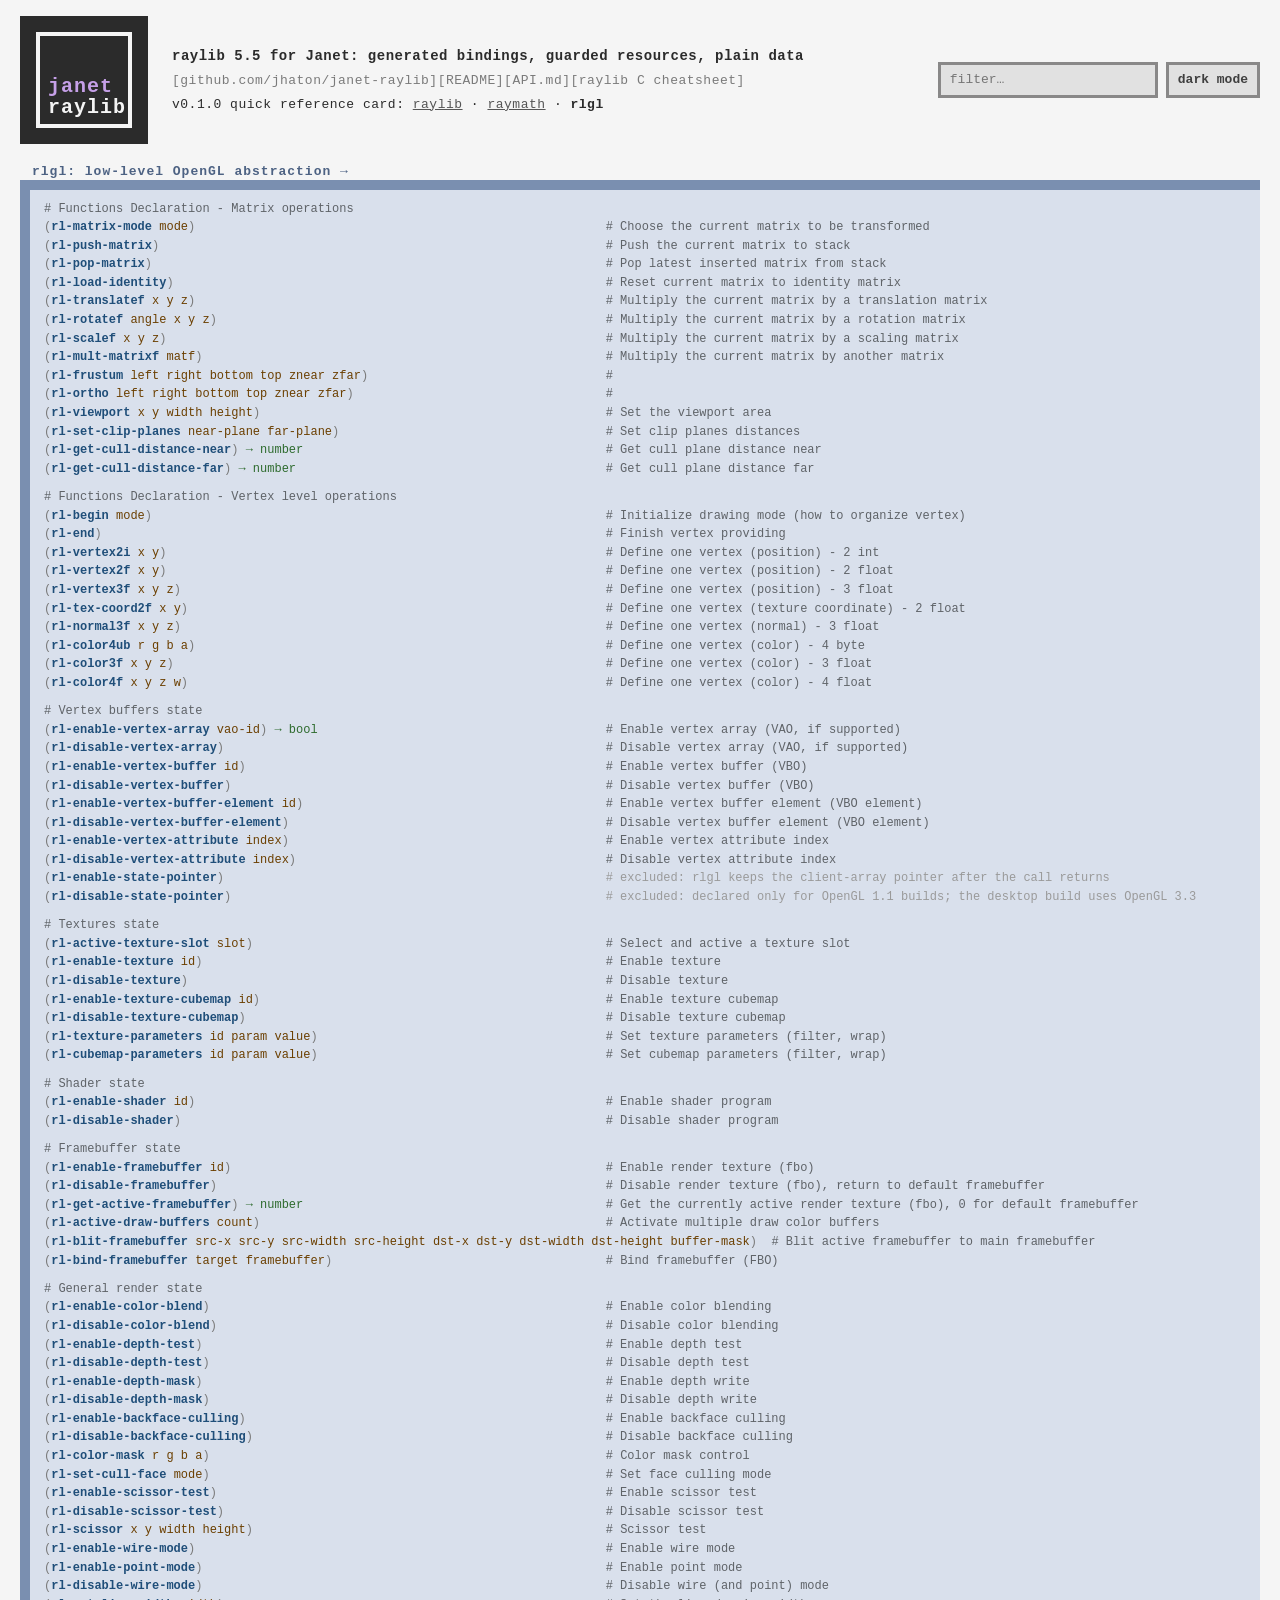
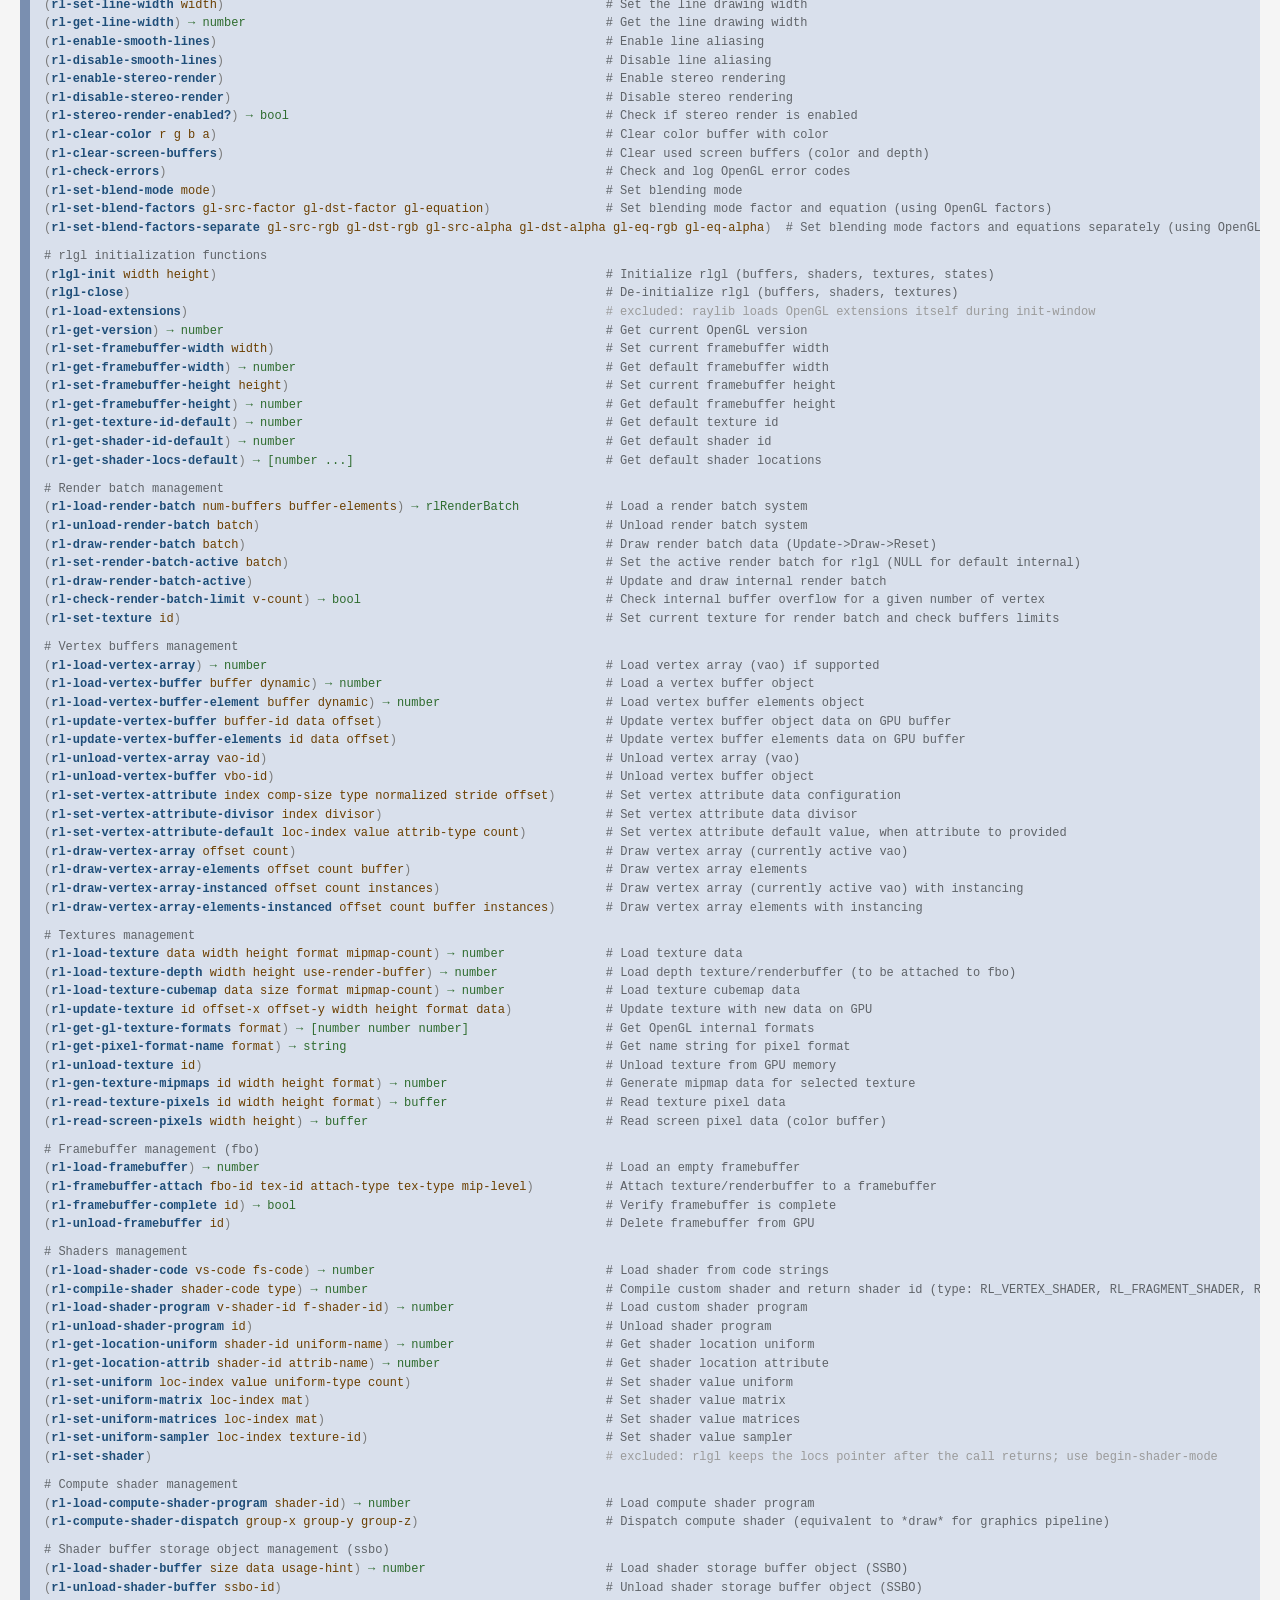
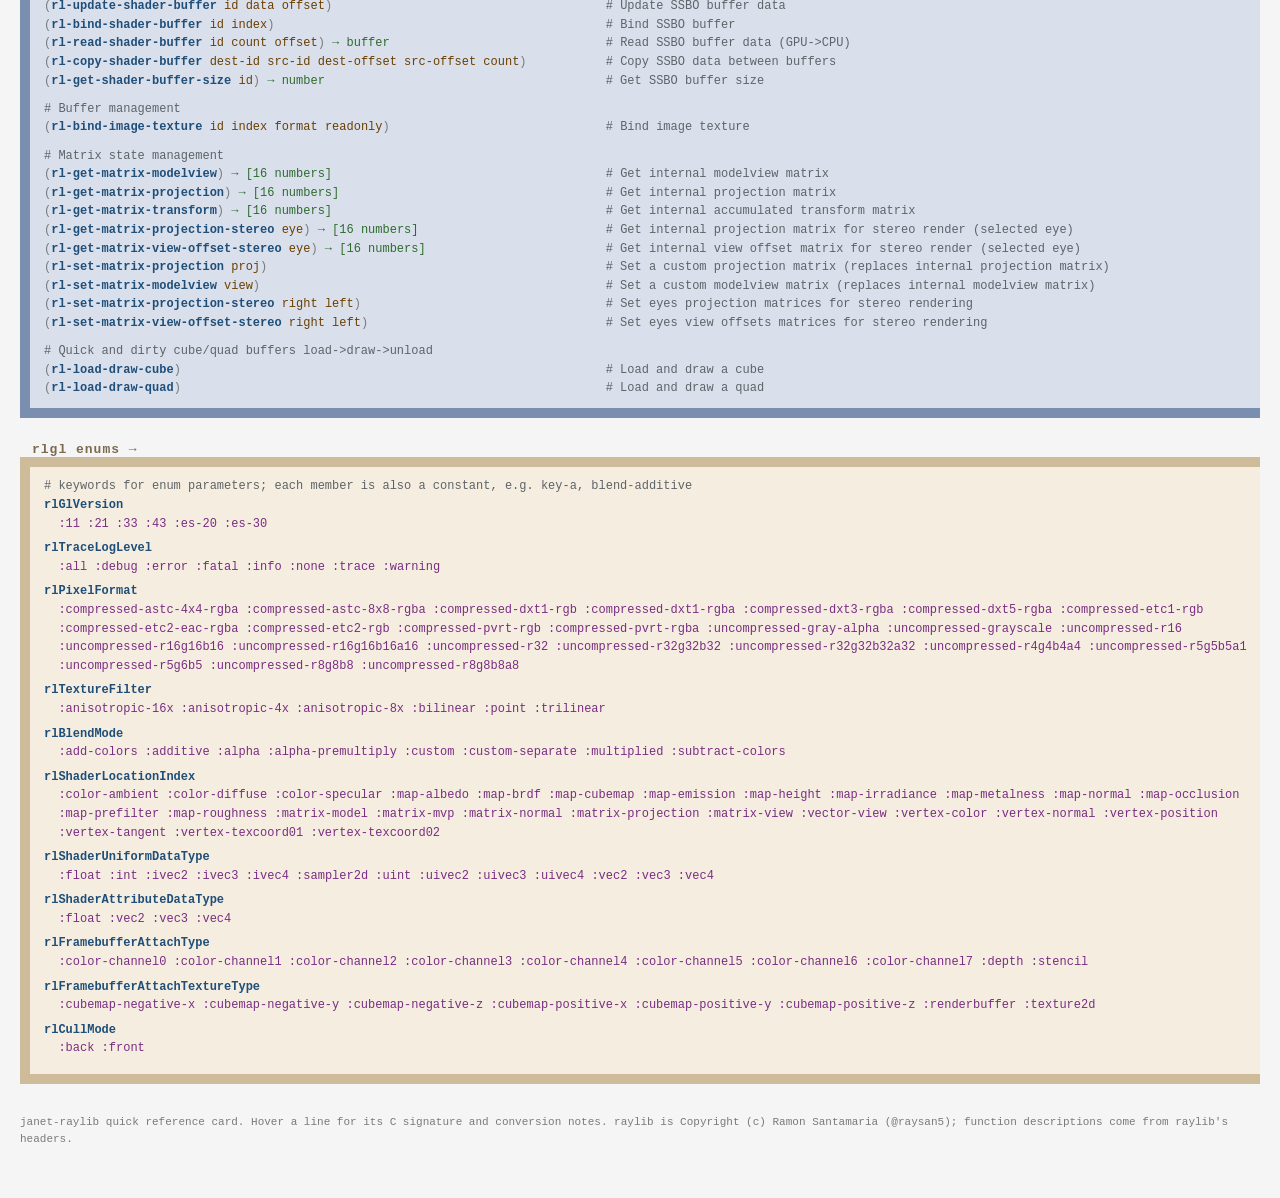
<file: docs/rlgl.html>
<!DOCTYPE html>
<!-- Generated by gen/cheatsheet.janet. Do not edit. -->
<html lang="en">
<head>
<meta charset="utf-8">
<meta name="viewport" content="width=device-width">
<title>janet-raylib rlgl cheatsheet</title>
<link rel="stylesheet" href="style.css">
<script>if (localStorage.getItem('dark') === '1' || (localStorage.getItem('dark') === null && matchMedia('(prefers-color-scheme: dark)').matches)) document.documentElement.classList.add('dark');</script>
</head>
<body>
<header>
<div class="logo"><span>janet</span><span>raylib</span></div>
<div class="meta">
<p class="tagline">raylib 5.5 for Janet: generated bindings, guarded resources, plain data</p>
<p class="links">[<a href="https://github.com/jhaton/janet-raylib">github.com/jhaton/janet-raylib</a>][<a href="https://github.com/jhaton/janet-raylib/blob/main/README.md">README</a>][<a href="https://github.com/jhaton/janet-raylib/blob/main/API.md">API.md</a>][<a href="https://www.raylib.com/cheatsheet/cheatsheet.html">raylib C cheatsheet</a>]</p>
<p class="version">v0.1.0 quick reference card: <a href="index.html">raylib</a> · <a href="raymath.html">raymath</a> · <b>rlgl</b></p>
</div>
<div class="tools"><input id="filter" type="search" placeholder="filter…" autocomplete="off"><button id="dark" type="button">dark mode</button></div>
</header>
<main>
<section class="block rlgl" id="rlgl">
<h2><a href="#rlgl">rlgl: low-level OpenGL abstraction →</a></h2>
<pre><code><div class="l s"><span class="c"># Functions Declaration - Matrix operations</span></div>
<div class="l" title="C: void rlMatrixMode(int mode)"><span class="p">(</span><span class="fn">rl-matrix-mode</span> <span class="ar">mode</span><span class="p">)</span>                                                         <span class="c"># Choose the current matrix to be transformed</span></div>
<div class="l" title="C: void rlPushMatrix()"><span class="p">(</span><span class="fn">rl-push-matrix</span><span class="p">)</span>                                                              <span class="c"># Push the current matrix to stack</span></div>
<div class="l" title="C: void rlPopMatrix()"><span class="p">(</span><span class="fn">rl-pop-matrix</span><span class="p">)</span>                                                               <span class="c"># Pop latest inserted matrix from stack</span></div>
<div class="l" title="C: void rlLoadIdentity()"><span class="p">(</span><span class="fn">rl-load-identity</span><span class="p">)</span>                                                            <span class="c"># Reset current matrix to identity matrix</span></div>
<div class="l" title="C: void rlTranslatef(float x, float y, float z)"><span class="p">(</span><span class="fn">rl-translatef</span> <span class="ar">x</span> <span class="ar">y</span> <span class="ar">z</span><span class="p">)</span>                                                         <span class="c"># Multiply the current matrix by a translation matrix</span></div>
<div class="l" title="C: void rlRotatef(float angle, float x, float y, float z)"><span class="p">(</span><span class="fn">rl-rotatef</span> <span class="ar">angle</span> <span class="ar">x</span> <span class="ar">y</span> <span class="ar">z</span><span class="p">)</span>                                                      <span class="c"># Multiply the current matrix by a rotation matrix</span></div>
<div class="l" title="C: void rlScalef(float x, float y, float z)"><span class="p">(</span><span class="fn">rl-scalef</span> <span class="ar">x</span> <span class="ar">y</span> <span class="ar">z</span><span class="p">)</span>                                                             <span class="c"># Multiply the current matrix by a scaling matrix</span></div>
<div class="l" title="C: void rlMultMatrixf(const float * matf)"><span class="p">(</span><span class="fn">rl-mult-matrixf</span> <span class="ar">matf</span><span class="p">)</span>                                                        <span class="c"># Multiply the current matrix by another matrix</span></div>
<div class="l" title="C: void rlFrustum(double left, double right, double bottom, double top, double znear, double zfar)"><span class="p">(</span><span class="fn">rl-frustum</span> <span class="ar">left</span> <span class="ar">right</span> <span class="ar">bottom</span> <span class="ar">top</span> <span class="ar">znear</span> <span class="ar">zfar</span><span class="p">)</span>                                 <span class="c"># </span></div>
<div class="l" title="C: void rlOrtho(double left, double right, double bottom, double top, double znear, double zfar)"><span class="p">(</span><span class="fn">rl-ortho</span> <span class="ar">left</span> <span class="ar">right</span> <span class="ar">bottom</span> <span class="ar">top</span> <span class="ar">znear</span> <span class="ar">zfar</span><span class="p">)</span>                                   <span class="c"># </span></div>
<div class="l" title="C: void rlViewport(int x, int y, int width, int height)"><span class="p">(</span><span class="fn">rl-viewport</span> <span class="ar">x</span> <span class="ar">y</span> <span class="ar">width</span> <span class="ar">height</span><span class="p">)</span>                                                <span class="c"># Set the viewport area</span></div>
<div class="l" title="C: void rlSetClipPlanes(double nearPlane, double farPlane)"><span class="p">(</span><span class="fn">rl-set-clip-planes</span> <span class="ar">near-plane</span> <span class="ar">far-plane</span><span class="p">)</span>                                     <span class="c"># Set clip planes distances</span></div>
<div class="l" title="C: double rlGetCullDistanceNear()"><span class="p">(</span><span class="fn">rl-get-cull-distance-near</span><span class="p">)</span> <span class="rt">→ number</span>                                          <span class="c"># Get cull plane distance near</span></div>
<div class="l" title="C: double rlGetCullDistanceFar()"><span class="p">(</span><span class="fn">rl-get-cull-distance-far</span><span class="p">)</span> <span class="rt">→ number</span>                                           <span class="c"># Get cull plane distance far</span></div>
<div class="l s gap"></div>
<div class="l s"><span class="c"># Functions Declaration - Vertex level operations</span></div>
<div class="l" title="C: void rlBegin(int mode)"><span class="p">(</span><span class="fn">rl-begin</span> <span class="ar">mode</span><span class="p">)</span>                                                               <span class="c"># Initialize drawing mode (how to organize vertex)</span></div>
<div class="l" title="C: void rlEnd()"><span class="p">(</span><span class="fn">rl-end</span><span class="p">)</span>                                                                      <span class="c"># Finish vertex providing</span></div>
<div class="l" title="C: void rlVertex2i(int x, int y)"><span class="p">(</span><span class="fn">rl-vertex2i</span> <span class="ar">x</span> <span class="ar">y</span><span class="p">)</span>                                                             <span class="c"># Define one vertex (position) - 2 int</span></div>
<div class="l" title="C: void rlVertex2f(float x, float y)"><span class="p">(</span><span class="fn">rl-vertex2f</span> <span class="ar">x</span> <span class="ar">y</span><span class="p">)</span>                                                             <span class="c"># Define one vertex (position) - 2 float</span></div>
<div class="l" title="C: void rlVertex3f(float x, float y, float z)"><span class="p">(</span><span class="fn">rl-vertex3f</span> <span class="ar">x</span> <span class="ar">y</span> <span class="ar">z</span><span class="p">)</span>                                                           <span class="c"># Define one vertex (position) - 3 float</span></div>
<div class="l" title="C: void rlTexCoord2f(float x, float y)"><span class="p">(</span><span class="fn">rl-tex-coord2f</span> <span class="ar">x</span> <span class="ar">y</span><span class="p">)</span>                                                          <span class="c"># Define one vertex (texture coordinate) - 2 float</span></div>
<div class="l" title="C: void rlNormal3f(float x, float y, float z)"><span class="p">(</span><span class="fn">rl-normal3f</span> <span class="ar">x</span> <span class="ar">y</span> <span class="ar">z</span><span class="p">)</span>                                                           <span class="c"># Define one vertex (normal) - 3 float</span></div>
<div class="l" title="C: void rlColor4ub(unsigned char r, unsigned char g, unsigned char b, unsigned char a)"><span class="p">(</span><span class="fn">rl-color4ub</span> <span class="ar">r</span> <span class="ar">g</span> <span class="ar">b</span> <span class="ar">a</span><span class="p">)</span>                                                         <span class="c"># Define one vertex (color) - 4 byte</span></div>
<div class="l" title="C: void rlColor3f(float x, float y, float z)"><span class="p">(</span><span class="fn">rl-color3f</span> <span class="ar">x</span> <span class="ar">y</span> <span class="ar">z</span><span class="p">)</span>                                                            <span class="c"># Define one vertex (color) - 3 float</span></div>
<div class="l" title="C: void rlColor4f(float x, float y, float z, float w)"><span class="p">(</span><span class="fn">rl-color4f</span> <span class="ar">x</span> <span class="ar">y</span> <span class="ar">z</span> <span class="ar">w</span><span class="p">)</span>                                                          <span class="c"># Define one vertex (color) - 4 float</span></div>
<div class="l s gap"></div>
<div class="l s"><span class="c"># Vertex buffers state</span></div>
<div class="l" title="C: bool rlEnableVertexArray(unsigned int vaoId)"><span class="p">(</span><span class="fn">rl-enable-vertex-array</span> <span class="ar">vao-id</span><span class="p">)</span> <span class="rt">→ bool</span>                                        <span class="c"># Enable vertex array (VAO, if supported)</span></div>
<div class="l" title="C: void rlDisableVertexArray()"><span class="p">(</span><span class="fn">rl-disable-vertex-array</span><span class="p">)</span>                                                     <span class="c"># Disable vertex array (VAO, if supported)</span></div>
<div class="l" title="C: void rlEnableVertexBuffer(unsigned int id)"><span class="p">(</span><span class="fn">rl-enable-vertex-buffer</span> <span class="ar">id</span><span class="p">)</span>                                                  <span class="c"># Enable vertex buffer (VBO)</span></div>
<div class="l" title="C: void rlDisableVertexBuffer()"><span class="p">(</span><span class="fn">rl-disable-vertex-buffer</span><span class="p">)</span>                                                    <span class="c"># Disable vertex buffer (VBO)</span></div>
<div class="l" title="C: void rlEnableVertexBufferElement(unsigned int id)"><span class="p">(</span><span class="fn">rl-enable-vertex-buffer-element</span> <span class="ar">id</span><span class="p">)</span>                                          <span class="c"># Enable vertex buffer element (VBO element)</span></div>
<div class="l" title="C: void rlDisableVertexBufferElement()"><span class="p">(</span><span class="fn">rl-disable-vertex-buffer-element</span><span class="p">)</span>                                            <span class="c"># Disable vertex buffer element (VBO element)</span></div>
<div class="l" title="C: void rlEnableVertexAttribute(unsigned int index)"><span class="p">(</span><span class="fn">rl-enable-vertex-attribute</span> <span class="ar">index</span><span class="p">)</span>                                            <span class="c"># Enable vertex attribute index</span></div>
<div class="l" title="C: void rlDisableVertexAttribute(unsigned int index)"><span class="p">(</span><span class="fn">rl-disable-vertex-attribute</span> <span class="ar">index</span><span class="p">)</span>                                           <span class="c"># Disable vertex attribute index</span></div>
<div class="l x" title="C: void rlEnableStatePointer(int vertexAttribType, void * buffer)"><span class="p">(</span><span class="fn">rl-enable-state-pointer</span><span class="p">)</span>                                                     <span class="c"># excluded: rlgl keeps the client-array pointer after the call returns</span></div>
<div class="l x" title="C: void rlDisableStatePointer(int vertexAttribType)"><span class="p">(</span><span class="fn">rl-disable-state-pointer</span><span class="p">)</span>                                                    <span class="c"># excluded: declared only for OpenGL 1.1 builds; the desktop build uses OpenGL 3.3</span></div>
<div class="l s gap"></div>
<div class="l s"><span class="c"># Textures state</span></div>
<div class="l" title="C: void rlActiveTextureSlot(int slot)"><span class="p">(</span><span class="fn">rl-active-texture-slot</span> <span class="ar">slot</span><span class="p">)</span>                                                 <span class="c"># Select and active a texture slot</span></div>
<div class="l" title="C: void rlEnableTexture(unsigned int id)"><span class="p">(</span><span class="fn">rl-enable-texture</span> <span class="ar">id</span><span class="p">)</span>                                                        <span class="c"># Enable texture</span></div>
<div class="l" title="C: void rlDisableTexture()"><span class="p">(</span><span class="fn">rl-disable-texture</span><span class="p">)</span>                                                          <span class="c"># Disable texture</span></div>
<div class="l" title="C: void rlEnableTextureCubemap(unsigned int id)"><span class="p">(</span><span class="fn">rl-enable-texture-cubemap</span> <span class="ar">id</span><span class="p">)</span>                                                <span class="c"># Enable texture cubemap</span></div>
<div class="l" title="C: void rlDisableTextureCubemap()"><span class="p">(</span><span class="fn">rl-disable-texture-cubemap</span><span class="p">)</span>                                                  <span class="c"># Disable texture cubemap</span></div>
<div class="l" title="C: void rlTextureParameters(unsigned int id, int param, int value)"><span class="p">(</span><span class="fn">rl-texture-parameters</span> <span class="ar">id</span> <span class="ar">param</span> <span class="ar">value</span><span class="p">)</span>                                        <span class="c"># Set texture parameters (filter, wrap)</span></div>
<div class="l" title="C: void rlCubemapParameters(unsigned int id, int param, int value)"><span class="p">(</span><span class="fn">rl-cubemap-parameters</span> <span class="ar">id</span> <span class="ar">param</span> <span class="ar">value</span><span class="p">)</span>                                        <span class="c"># Set cubemap parameters (filter, wrap)</span></div>
<div class="l s gap"></div>
<div class="l s"><span class="c"># Shader state</span></div>
<div class="l" title="C: void rlEnableShader(unsigned int id)"><span class="p">(</span><span class="fn">rl-enable-shader</span> <span class="ar">id</span><span class="p">)</span>                                                         <span class="c"># Enable shader program</span></div>
<div class="l" title="C: void rlDisableShader()"><span class="p">(</span><span class="fn">rl-disable-shader</span><span class="p">)</span>                                                           <span class="c"># Disable shader program</span></div>
<div class="l s gap"></div>
<div class="l s"><span class="c"># Framebuffer state</span></div>
<div class="l" title="C: void rlEnableFramebuffer(unsigned int id)"><span class="p">(</span><span class="fn">rl-enable-framebuffer</span> <span class="ar">id</span><span class="p">)</span>                                                    <span class="c"># Enable render texture (fbo)</span></div>
<div class="l" title="C: void rlDisableFramebuffer()"><span class="p">(</span><span class="fn">rl-disable-framebuffer</span><span class="p">)</span>                                                      <span class="c"># Disable render texture (fbo), return to default framebuffer</span></div>
<div class="l" title="C: unsigned int rlGetActiveFramebuffer()"><span class="p">(</span><span class="fn">rl-get-active-framebuffer</span><span class="p">)</span> <span class="rt">→ number</span>                                          <span class="c"># Get the currently active render texture (fbo), 0 for default framebuffer</span></div>
<div class="l" title="C: void rlActiveDrawBuffers(int count)"><span class="p">(</span><span class="fn">rl-active-draw-buffers</span> <span class="ar">count</span><span class="p">)</span>                                                <span class="c"># Activate multiple draw color buffers</span></div>
<div class="l" title="C: void rlBlitFramebuffer(int srcX, int srcY, int srcWidth, int srcHeight, int dstX, int dstY, int dstWidth, int dstHeight, int bufferMask)"><span class="p">(</span><span class="fn">rl-blit-framebuffer</span> <span class="ar">src-x</span> <span class="ar">src-y</span> <span class="ar">src-width</span> <span class="ar">src-height</span> <span class="ar">dst-x</span> <span class="ar">dst-y</span> <span class="ar">dst-width</span> <span class="ar">dst-height</span> <span class="ar">buffer-mask</span><span class="p">)</span>  <span class="c"># Blit active framebuffer to main framebuffer</span></div>
<div class="l" title="C: void rlBindFramebuffer(unsigned int target, unsigned int framebuffer)"><span class="p">(</span><span class="fn">rl-bind-framebuffer</span> <span class="ar">target</span> <span class="ar">framebuffer</span><span class="p">)</span>                                      <span class="c"># Bind framebuffer (FBO)</span></div>
<div class="l s gap"></div>
<div class="l s"><span class="c"># General render state</span></div>
<div class="l" title="C: void rlEnableColorBlend()"><span class="p">(</span><span class="fn">rl-enable-color-blend</span><span class="p">)</span>                                                       <span class="c"># Enable color blending</span></div>
<div class="l" title="C: void rlDisableColorBlend()"><span class="p">(</span><span class="fn">rl-disable-color-blend</span><span class="p">)</span>                                                      <span class="c"># Disable color blending</span></div>
<div class="l" title="C: void rlEnableDepthTest()"><span class="p">(</span><span class="fn">rl-enable-depth-test</span><span class="p">)</span>                                                        <span class="c"># Enable depth test</span></div>
<div class="l" title="C: void rlDisableDepthTest()"><span class="p">(</span><span class="fn">rl-disable-depth-test</span><span class="p">)</span>                                                       <span class="c"># Disable depth test</span></div>
<div class="l" title="C: void rlEnableDepthMask()"><span class="p">(</span><span class="fn">rl-enable-depth-mask</span><span class="p">)</span>                                                        <span class="c"># Enable depth write</span></div>
<div class="l" title="C: void rlDisableDepthMask()"><span class="p">(</span><span class="fn">rl-disable-depth-mask</span><span class="p">)</span>                                                       <span class="c"># Disable depth write</span></div>
<div class="l" title="C: void rlEnableBackfaceCulling()"><span class="p">(</span><span class="fn">rl-enable-backface-culling</span><span class="p">)</span>                                                  <span class="c"># Enable backface culling</span></div>
<div class="l" title="C: void rlDisableBackfaceCulling()"><span class="p">(</span><span class="fn">rl-disable-backface-culling</span><span class="p">)</span>                                                 <span class="c"># Disable backface culling</span></div>
<div class="l" title="C: void rlColorMask(bool r, bool g, bool b, bool a)"><span class="p">(</span><span class="fn">rl-color-mask</span> <span class="ar">r</span> <span class="ar">g</span> <span class="ar">b</span> <span class="ar">a</span><span class="p">)</span>                                                       <span class="c"># Color mask control</span></div>
<div class="l" title="C: void rlSetCullFace(int mode)
mode accepts rlCullMode keywords"><span class="p">(</span><span class="fn">rl-set-cull-face</span> <span class="ar">mode</span><span class="p">)</span>                                                       <span class="c"># Set face culling mode</span></div>
<div class="l" title="C: void rlEnableScissorTest()"><span class="p">(</span><span class="fn">rl-enable-scissor-test</span><span class="p">)</span>                                                      <span class="c"># Enable scissor test</span></div>
<div class="l" title="C: void rlDisableScissorTest()"><span class="p">(</span><span class="fn">rl-disable-scissor-test</span><span class="p">)</span>                                                     <span class="c"># Disable scissor test</span></div>
<div class="l" title="C: void rlScissor(int x, int y, int width, int height)"><span class="p">(</span><span class="fn">rl-scissor</span> <span class="ar">x</span> <span class="ar">y</span> <span class="ar">width</span> <span class="ar">height</span><span class="p">)</span>                                                 <span class="c"># Scissor test</span></div>
<div class="l" title="C: void rlEnableWireMode()"><span class="p">(</span><span class="fn">rl-enable-wire-mode</span><span class="p">)</span>                                                         <span class="c"># Enable wire mode</span></div>
<div class="l" title="C: void rlEnablePointMode()"><span class="p">(</span><span class="fn">rl-enable-point-mode</span><span class="p">)</span>                                                        <span class="c"># Enable point mode</span></div>
<div class="l" title="C: void rlDisableWireMode()"><span class="p">(</span><span class="fn">rl-disable-wire-mode</span><span class="p">)</span>                                                        <span class="c"># Disable wire (and point) mode</span></div>
<div class="l" title="C: void rlSetLineWidth(float width)"><span class="p">(</span><span class="fn">rl-set-line-width</span> <span class="ar">width</span><span class="p">)</span>                                                     <span class="c"># Set the line drawing width</span></div>
<div class="l" title="C: float rlGetLineWidth()"><span class="p">(</span><span class="fn">rl-get-line-width</span><span class="p">)</span> <span class="rt">→ number</span>                                                  <span class="c"># Get the line drawing width</span></div>
<div class="l" title="C: void rlEnableSmoothLines()"><span class="p">(</span><span class="fn">rl-enable-smooth-lines</span><span class="p">)</span>                                                      <span class="c"># Enable line aliasing</span></div>
<div class="l" title="C: void rlDisableSmoothLines()"><span class="p">(</span><span class="fn">rl-disable-smooth-lines</span><span class="p">)</span>                                                     <span class="c"># Disable line aliasing</span></div>
<div class="l" title="C: void rlEnableStereoRender()"><span class="p">(</span><span class="fn">rl-enable-stereo-render</span><span class="p">)</span>                                                     <span class="c"># Enable stereo rendering</span></div>
<div class="l" title="C: void rlDisableStereoRender()"><span class="p">(</span><span class="fn">rl-disable-stereo-render</span><span class="p">)</span>                                                    <span class="c"># Disable stereo rendering</span></div>
<div class="l" title="C: bool rlIsStereoRenderEnabled()"><span class="p">(</span><span class="fn">rl-stereo-render-enabled?</span><span class="p">)</span> <span class="rt">→ bool</span>                                            <span class="c"># Check if stereo render is enabled</span></div>
<div class="l" title="C: void rlClearColor(unsigned char r, unsigned char g, unsigned char b, unsigned char a)"><span class="p">(</span><span class="fn">rl-clear-color</span> <span class="ar">r</span> <span class="ar">g</span> <span class="ar">b</span> <span class="ar">a</span><span class="p">)</span>                                                      <span class="c"># Clear color buffer with color</span></div>
<div class="l" title="C: void rlClearScreenBuffers()"><span class="p">(</span><span class="fn">rl-clear-screen-buffers</span><span class="p">)</span>                                                     <span class="c"># Clear used screen buffers (color and depth)</span></div>
<div class="l" title="C: void rlCheckErrors()"><span class="p">(</span><span class="fn">rl-check-errors</span><span class="p">)</span>                                                             <span class="c"># Check and log OpenGL error codes</span></div>
<div class="l" title="C: void rlSetBlendMode(int mode)
mode accepts rlBlendMode keywords"><span class="p">(</span><span class="fn">rl-set-blend-mode</span> <span class="ar">mode</span><span class="p">)</span>                                                      <span class="c"># Set blending mode</span></div>
<div class="l" title="C: void rlSetBlendFactors(int glSrcFactor, int glDstFactor, int glEquation)"><span class="p">(</span><span class="fn">rl-set-blend-factors</span> <span class="ar">gl-src-factor</span> <span class="ar">gl-dst-factor</span> <span class="ar">gl-equation</span><span class="p">)</span>                <span class="c"># Set blending mode factor and equation (using OpenGL factors)</span></div>
<div class="l" title="C: void rlSetBlendFactorsSeparate(int glSrcRGB, int glDstRGB, int glSrcAlpha, int glDstAlpha, int glEqRGB, int glEqAlpha)"><span class="p">(</span><span class="fn">rl-set-blend-factors-separate</span> <span class="ar">gl-src-rgb</span> <span class="ar">gl-dst-rgb</span> <span class="ar">gl-src-alpha</span> <span class="ar">gl-dst-alpha</span> <span class="ar">gl-eq-rgb</span> <span class="ar">gl-eq-alpha</span><span class="p">)</span>  <span class="c"># Set blending mode factors and equations separately (using OpenGL factors)</span></div>
<div class="l s gap"></div>
<div class="l s"><span class="c"># rlgl initialization functions</span></div>
<div class="l" title="C: void rlglInit(int width, int height)"><span class="p">(</span><span class="fn">rlgl-init</span> <span class="ar">width</span> <span class="ar">height</span><span class="p">)</span>                                                      <span class="c"># Initialize rlgl (buffers, shaders, textures, states)</span></div>
<div class="l" title="C: void rlglClose()"><span class="p">(</span><span class="fn">rlgl-close</span><span class="p">)</span>                                                                  <span class="c"># De-initialize rlgl (buffers, shaders, textures)</span></div>
<div class="l x" title="C: void rlLoadExtensions(void * loader)"><span class="p">(</span><span class="fn">rl-load-extensions</span><span class="p">)</span>                                                          <span class="c"># excluded: raylib loads OpenGL extensions itself during init-window</span></div>
<div class="l" title="C: int rlGetVersion()"><span class="p">(</span><span class="fn">rl-get-version</span><span class="p">)</span> <span class="rt">→ number</span>                                                     <span class="c"># Get current OpenGL version</span></div>
<div class="l" title="C: void rlSetFramebufferWidth(int width)"><span class="p">(</span><span class="fn">rl-set-framebuffer-width</span> <span class="ar">width</span><span class="p">)</span>                                              <span class="c"># Set current framebuffer width</span></div>
<div class="l" title="C: int rlGetFramebufferWidth()"><span class="p">(</span><span class="fn">rl-get-framebuffer-width</span><span class="p">)</span> <span class="rt">→ number</span>                                           <span class="c"># Get default framebuffer width</span></div>
<div class="l" title="C: void rlSetFramebufferHeight(int height)"><span class="p">(</span><span class="fn">rl-set-framebuffer-height</span> <span class="ar">height</span><span class="p">)</span>                                            <span class="c"># Set current framebuffer height</span></div>
<div class="l" title="C: int rlGetFramebufferHeight()"><span class="p">(</span><span class="fn">rl-get-framebuffer-height</span><span class="p">)</span> <span class="rt">→ number</span>                                          <span class="c"># Get default framebuffer height</span></div>
<div class="l" title="C: unsigned int rlGetTextureIdDefault()"><span class="p">(</span><span class="fn">rl-get-texture-id-default</span><span class="p">)</span> <span class="rt">→ number</span>                                          <span class="c"># Get default texture id</span></div>
<div class="l" title="C: unsigned int rlGetShaderIdDefault()"><span class="p">(</span><span class="fn">rl-get-shader-id-default</span><span class="p">)</span> <span class="rt">→ number</span>                                           <span class="c"># Get default shader id</span></div>
<div class="l" title="C: int * rlGetShaderLocsDefault()"><span class="p">(</span><span class="fn">rl-get-shader-locs-default</span><span class="p">)</span> <span class="rt">→ [number ...]</span>                                   <span class="c"># Get default shader locations</span></div>
<div class="l s gap"></div>
<div class="l s"><span class="c"># Render batch management</span></div>
<div class="l" title="C: rlRenderBatch rlLoadRenderBatch(int numBuffers, int bufferElements)"><span class="p">(</span><span class="fn">rl-load-render-batch</span> <span class="ar">num-buffers</span> <span class="ar">buffer-elements</span><span class="p">)</span> <span class="rt">→ rlRenderBatch</span>            <span class="c"># Load a render batch system</span></div>
<div class="l" title="C: void rlUnloadRenderBatch(rlRenderBatch batch)
batch is unloaded; later use raises an error"><span class="p">(</span><span class="fn">rl-unload-render-batch</span> <span class="ar">batch</span><span class="p">)</span>                                                <span class="c"># Unload render batch system</span></div>
<div class="l" title="C: void rlDrawRenderBatch(rlRenderBatch * batch)
batch is edited in place"><span class="p">(</span><span class="fn">rl-draw-render-batch</span> <span class="ar">batch</span><span class="p">)</span>                                                  <span class="c"># Draw render batch data (Update-&gt;Draw-&gt;Reset)</span></div>
<div class="l" title="C: void rlSetRenderBatchActive(rlRenderBatch * batch)
batch is edited in place"><span class="p">(</span><span class="fn">rl-set-render-batch-active</span> <span class="ar">batch</span><span class="p">)</span>                                            <span class="c"># Set the active render batch for rlgl (NULL for default internal)</span></div>
<div class="l" title="C: void rlDrawRenderBatchActive()"><span class="p">(</span><span class="fn">rl-draw-render-batch-active</span><span class="p">)</span>                                                 <span class="c"># Update and draw internal render batch</span></div>
<div class="l" title="C: bool rlCheckRenderBatchLimit(int vCount)"><span class="p">(</span><span class="fn">rl-check-render-batch-limit</span> <span class="ar">v-count</span><span class="p">)</span> <span class="rt">→ bool</span>                                  <span class="c"># Check internal buffer overflow for a given number of vertex</span></div>
<div class="l" title="C: void rlSetTexture(unsigned int id)"><span class="p">(</span><span class="fn">rl-set-texture</span> <span class="ar">id</span><span class="p">)</span>                                                           <span class="c"># Set current texture for render batch and check buffers limits</span></div>
<div class="l s gap"></div>
<div class="l s"><span class="c"># Vertex buffers management</span></div>
<div class="l" title="C: unsigned int rlLoadVertexArray()"><span class="p">(</span><span class="fn">rl-load-vertex-array</span><span class="p">)</span> <span class="rt">→ number</span>                                               <span class="c"># Load vertex array (vao) if supported</span></div>
<div class="l" title="C: unsigned int rlLoadVertexBuffer(const void * buffer, int size, bool dynamic)
buffer is bytes; its length fills size"><span class="p">(</span><span class="fn">rl-load-vertex-buffer</span> <span class="ar">buffer</span> <span class="ar">dynamic</span><span class="p">)</span> <span class="rt">→ number</span>                               <span class="c"># Load a vertex buffer object</span></div>
<div class="l" title="C: unsigned int rlLoadVertexBufferElement(const void * buffer, int size, bool dynamic)
buffer is bytes; its length fills size"><span class="p">(</span><span class="fn">rl-load-vertex-buffer-element</span> <span class="ar">buffer</span> <span class="ar">dynamic</span><span class="p">)</span> <span class="rt">→ number</span>                       <span class="c"># Load vertex buffer elements object</span></div>
<div class="l" title="C: void rlUpdateVertexBuffer(unsigned int bufferId, const void * data, int dataSize, int offset)
data is bytes; its length fills data-size"><span class="p">(</span><span class="fn">rl-update-vertex-buffer</span> <span class="ar">buffer-id</span> <span class="ar">data</span> <span class="ar">offset</span><span class="p">)</span>                               <span class="c"># Update vertex buffer object data on GPU buffer</span></div>
<div class="l" title="C: void rlUpdateVertexBufferElements(unsigned int id, const void * data, int dataSize, int offset)
data is bytes; its length fills data-size"><span class="p">(</span><span class="fn">rl-update-vertex-buffer-elements</span> <span class="ar">id</span> <span class="ar">data</span> <span class="ar">offset</span><span class="p">)</span>                             <span class="c"># Update vertex buffer elements data on GPU buffer</span></div>
<div class="l" title="C: void rlUnloadVertexArray(unsigned int vaoId)"><span class="p">(</span><span class="fn">rl-unload-vertex-array</span> <span class="ar">vao-id</span><span class="p">)</span>                                               <span class="c"># Unload vertex array (vao)</span></div>
<div class="l" title="C: void rlUnloadVertexBuffer(unsigned int vboId)"><span class="p">(</span><span class="fn">rl-unload-vertex-buffer</span> <span class="ar">vbo-id</span><span class="p">)</span>                                              <span class="c"># Unload vertex buffer object</span></div>
<div class="l" title="C: void rlSetVertexAttribute(unsigned int index, int compSize, int type, bool normalized, int stride, int offset)"><span class="p">(</span><span class="fn">rl-set-vertex-attribute</span> <span class="ar">index</span> <span class="ar">comp-size</span> <span class="ar">type</span> <span class="ar">normalized</span> <span class="ar">stride</span> <span class="ar">offset</span><span class="p">)</span>       <span class="c"># Set vertex attribute data configuration</span></div>
<div class="l" title="C: void rlSetVertexAttributeDivisor(unsigned int index, int divisor)"><span class="p">(</span><span class="fn">rl-set-vertex-attribute-divisor</span> <span class="ar">index</span> <span class="ar">divisor</span><span class="p">)</span>                               <span class="c"># Set vertex attribute data divisor</span></div>
<div class="l" title="C: void rlSetVertexAttributeDefault(int locIndex, const void * value, int attribType, int count)
attrib-type accepts rlShaderAttributeDataType keywords"><span class="p">(</span><span class="fn">rl-set-vertex-attribute-default</span> <span class="ar">loc-index</span> <span class="ar">value</span> <span class="ar">attrib-type</span> <span class="ar">count</span><span class="p">)</span>           <span class="c"># Set vertex attribute default value, when attribute to provided</span></div>
<div class="l" title="C: void rlDrawVertexArray(int offset, int count)"><span class="p">(</span><span class="fn">rl-draw-vertex-array</span> <span class="ar">offset</span> <span class="ar">count</span><span class="p">)</span>                                           <span class="c"># Draw vertex array (currently active vao)</span></div>
<div class="l" title="C: void rlDrawVertexArrayElements(int offset, int count, const void * buffer)"><span class="p">(</span><span class="fn">rl-draw-vertex-array-elements</span> <span class="ar">offset</span> <span class="ar">count</span> <span class="ar">buffer</span><span class="p">)</span>                           <span class="c"># Draw vertex array elements</span></div>
<div class="l" title="C: void rlDrawVertexArrayInstanced(int offset, int count, int instances)"><span class="p">(</span><span class="fn">rl-draw-vertex-array-instanced</span> <span class="ar">offset</span> <span class="ar">count</span> <span class="ar">instances</span><span class="p">)</span>                       <span class="c"># Draw vertex array (currently active vao) with instancing</span></div>
<div class="l" title="C: void rlDrawVertexArrayElementsInstanced(int offset, int count, const void * buffer, int instances)"><span class="p">(</span><span class="fn">rl-draw-vertex-array-elements-instanced</span> <span class="ar">offset</span> <span class="ar">count</span> <span class="ar">buffer</span> <span class="ar">instances</span><span class="p">)</span>       <span class="c"># Draw vertex array elements with instancing</span></div>
<div class="l s gap"></div>
<div class="l s"><span class="c"># Textures management</span></div>
<div class="l" title="C: unsigned int rlLoadTexture(const void * data, int width, int height, int format, int mipmapCount)
format accepts rlPixelFormat keywords"><span class="p">(</span><span class="fn">rl-load-texture</span> <span class="ar">data</span> <span class="ar">width</span> <span class="ar">height</span> <span class="ar">format</span> <span class="ar">mipmap-count</span><span class="p">)</span> <span class="rt">→ number</span>              <span class="c"># Load texture data</span></div>
<div class="l" title="C: unsigned int rlLoadTextureDepth(int width, int height, bool useRenderBuffer)"><span class="p">(</span><span class="fn">rl-load-texture-depth</span> <span class="ar">width</span> <span class="ar">height</span> <span class="ar">use-render-buffer</span><span class="p">)</span> <span class="rt">→ number</span>               <span class="c"># Load depth texture/renderbuffer (to be attached to fbo)</span></div>
<div class="l" title="C: unsigned int rlLoadTextureCubemap(const void * data, int size, int format, int mipmapCount)
format accepts rlPixelFormat keywords"><span class="p">(</span><span class="fn">rl-load-texture-cubemap</span> <span class="ar">data</span> <span class="ar">size</span> <span class="ar">format</span> <span class="ar">mipmap-count</span><span class="p">)</span> <span class="rt">→ number</span>              <span class="c"># Load texture cubemap data</span></div>
<div class="l" title="C: void rlUpdateTexture(unsigned int id, int offsetX, int offsetY, int width, int height, int format, const void * data)
format accepts rlPixelFormat keywords"><span class="p">(</span><span class="fn">rl-update-texture</span> <span class="ar">id</span> <span class="ar">offset-x</span> <span class="ar">offset-y</span> <span class="ar">width</span> <span class="ar">height</span> <span class="ar">format</span> <span class="ar">data</span><span class="p">)</span>             <span class="c"># Update texture with new data on GPU</span></div>
<div class="l" title="C: void rlGetGlTextureFormats(int format, unsigned int * glInternalFormat, unsigned int * glFormat, unsigned int * glType)
returns [gl-internal-format gl-format gl-type]
format accepts rlPixelFormat keywords"><span class="p">(</span><span class="fn">rl-get-gl-texture-formats</span> <span class="ar">format</span><span class="p">)</span> <span class="rt">→ [number number number]</span>                   <span class="c"># Get OpenGL internal formats</span></div>
<div class="l" title="C: const char * rlGetPixelFormatName(unsigned int format)
format accepts rlPixelFormat keywords"><span class="p">(</span><span class="fn">rl-get-pixel-format-name</span> <span class="ar">format</span><span class="p">)</span> <span class="rt">→ string</span>                                    <span class="c"># Get name string for pixel format</span></div>
<div class="l" title="C: void rlUnloadTexture(unsigned int id)"><span class="p">(</span><span class="fn">rl-unload-texture</span> <span class="ar">id</span><span class="p">)</span>                                                        <span class="c"># Unload texture from GPU memory</span></div>
<div class="l" title="C: void rlGenTextureMipmaps(unsigned int id, int width, int height, int format, int * mipmaps)
format accepts rlPixelFormat keywords"><span class="p">(</span><span class="fn">rl-gen-texture-mipmaps</span> <span class="ar">id</span> <span class="ar">width</span> <span class="ar">height</span> <span class="ar">format</span><span class="p">)</span> <span class="rt">→ number</span>                      <span class="c"># Generate mipmap data for selected texture</span></div>
<div class="l" title="C: void * rlReadTexturePixels(unsigned int id, int width, int height, int format)
format accepts rlPixelFormat keywords"><span class="p">(</span><span class="fn">rl-read-texture-pixels</span> <span class="ar">id</span> <span class="ar">width</span> <span class="ar">height</span> <span class="ar">format</span><span class="p">)</span> <span class="rt">→ buffer</span>                      <span class="c"># Read texture pixel data</span></div>
<div class="l" title="C: unsigned char * rlReadScreenPixels(int width, int height)"><span class="p">(</span><span class="fn">rl-read-screen-pixels</span> <span class="ar">width</span> <span class="ar">height</span><span class="p">)</span> <span class="rt">→ buffer</span>                                 <span class="c"># Read screen pixel data (color buffer)</span></div>
<div class="l s gap"></div>
<div class="l s"><span class="c"># Framebuffer management (fbo)</span></div>
<div class="l" title="C: unsigned int rlLoadFramebuffer()"><span class="p">(</span><span class="fn">rl-load-framebuffer</span><span class="p">)</span> <span class="rt">→ number</span>                                                <span class="c"># Load an empty framebuffer</span></div>
<div class="l" title="C: void rlFramebufferAttach(unsigned int fboId, unsigned int texId, int attachType, int texType, int mipLevel)
attach-type accepts rlFramebufferAttachType keywords
tex-type accepts rlFramebufferAttachTextureType keywords"><span class="p">(</span><span class="fn">rl-framebuffer-attach</span> <span class="ar">fbo-id</span> <span class="ar">tex-id</span> <span class="ar">attach-type</span> <span class="ar">tex-type</span> <span class="ar">mip-level</span><span class="p">)</span>          <span class="c"># Attach texture/renderbuffer to a framebuffer</span></div>
<div class="l" title="C: bool rlFramebufferComplete(unsigned int id)"><span class="p">(</span><span class="fn">rl-framebuffer-complete</span> <span class="ar">id</span><span class="p">)</span> <span class="rt">→ bool</span>                                           <span class="c"># Verify framebuffer is complete</span></div>
<div class="l" title="C: void rlUnloadFramebuffer(unsigned int id)"><span class="p">(</span><span class="fn">rl-unload-framebuffer</span> <span class="ar">id</span><span class="p">)</span>                                                    <span class="c"># Delete framebuffer from GPU</span></div>
<div class="l s gap"></div>
<div class="l s"><span class="c"># Shaders management</span></div>
<div class="l" title="C: unsigned int rlLoadShaderCode(const char * vsCode, const char * fsCode)"><span class="p">(</span><span class="fn">rl-load-shader-code</span> <span class="ar">vs-code</span> <span class="ar">fs-code</span><span class="p">)</span> <span class="rt">→ number</span>                                <span class="c"># Load shader from code strings</span></div>
<div class="l" title="C: unsigned int rlCompileShader(const char * shaderCode, int type)"><span class="p">(</span><span class="fn">rl-compile-shader</span> <span class="ar">shader-code</span> <span class="ar">type</span><span class="p">)</span> <span class="rt">→ number</span>                                 <span class="c"># Compile custom shader and return shader id (type: RL_VERTEX_SHADER, RL_FRAGMENT_SHADER, RL_COMPUTE_SHADER)</span></div>
<div class="l" title="C: unsigned int rlLoadShaderProgram(unsigned int vShaderId, unsigned int fShaderId)"><span class="p">(</span><span class="fn">rl-load-shader-program</span> <span class="ar">v-shader-id</span> <span class="ar">f-shader-id</span><span class="p">)</span> <span class="rt">→ number</span>                     <span class="c"># Load custom shader program</span></div>
<div class="l" title="C: void rlUnloadShaderProgram(unsigned int id)"><span class="p">(</span><span class="fn">rl-unload-shader-program</span> <span class="ar">id</span><span class="p">)</span>                                                 <span class="c"># Unload shader program</span></div>
<div class="l" title="C: int rlGetLocationUniform(unsigned int shaderId, const char * uniformName)"><span class="p">(</span><span class="fn">rl-get-location-uniform</span> <span class="ar">shader-id</span> <span class="ar">uniform-name</span><span class="p">)</span> <span class="rt">→ number</span>                     <span class="c"># Get shader location uniform</span></div>
<div class="l" title="C: int rlGetLocationAttrib(unsigned int shaderId, const char * attribName)"><span class="p">(</span><span class="fn">rl-get-location-attrib</span> <span class="ar">shader-id</span> <span class="ar">attrib-name</span><span class="p">)</span> <span class="rt">→ number</span>                       <span class="c"># Get shader location attribute</span></div>
<div class="l" title="C: void rlSetUniform(int locIndex, const void * value, int uniformType, int count)
uniform-type accepts rlShaderUniformDataType keywords"><span class="p">(</span><span class="fn">rl-set-uniform</span> <span class="ar">loc-index</span> <span class="ar">value</span> <span class="ar">uniform-type</span> <span class="ar">count</span><span class="p">)</span>                           <span class="c"># Set shader value uniform</span></div>
<div class="l" title="C: void rlSetUniformMatrix(int locIndex, Matrix mat)"><span class="p">(</span><span class="fn">rl-set-uniform-matrix</span> <span class="ar">loc-index</span> <span class="ar">mat</span><span class="p">)</span>                                         <span class="c"># Set shader value matrix</span></div>
<div class="l" title="C: void rlSetUniformMatrices(int locIndex, const Matrix * mat, int count)
mat is a tuple/array; its length fills count"><span class="p">(</span><span class="fn">rl-set-uniform-matrices</span> <span class="ar">loc-index</span> <span class="ar">mat</span><span class="p">)</span>                                       <span class="c"># Set shader value matrices</span></div>
<div class="l" title="C: void rlSetUniformSampler(int locIndex, unsigned int textureId)"><span class="p">(</span><span class="fn">rl-set-uniform-sampler</span> <span class="ar">loc-index</span> <span class="ar">texture-id</span><span class="p">)</span>                                 <span class="c"># Set shader value sampler</span></div>
<div class="l x" title="C: void rlSetShader(unsigned int id, int * locs)"><span class="p">(</span><span class="fn">rl-set-shader</span><span class="p">)</span>                                                               <span class="c"># excluded: rlgl keeps the locs pointer after the call returns; use begin-shader-mode</span></div>
<div class="l s gap"></div>
<div class="l s"><span class="c"># Compute shader management</span></div>
<div class="l" title="C: unsigned int rlLoadComputeShaderProgram(unsigned int shaderId)"><span class="p">(</span><span class="fn">rl-load-compute-shader-program</span> <span class="ar">shader-id</span><span class="p">)</span> <span class="rt">→ number</span>                           <span class="c"># Load compute shader program</span></div>
<div class="l" title="C: void rlComputeShaderDispatch(unsigned int groupX, unsigned int groupY, unsigned int groupZ)"><span class="p">(</span><span class="fn">rl-compute-shader-dispatch</span> <span class="ar">group-x</span> <span class="ar">group-y</span> <span class="ar">group-z</span><span class="p">)</span>                          <span class="c"># Dispatch compute shader (equivalent to *draw* for graphics pipeline)</span></div>
<div class="l s gap"></div>
<div class="l s"><span class="c"># Shader buffer storage object management (ssbo)</span></div>
<div class="l" title="C: unsigned int rlLoadShaderBuffer(unsigned int size, const void * data, int usageHint)"><span class="p">(</span><span class="fn">rl-load-shader-buffer</span> <span class="ar">size</span> <span class="ar">data</span> <span class="ar">usage-hint</span><span class="p">)</span> <span class="rt">→ number</span>                         <span class="c"># Load shader storage buffer object (SSBO)</span></div>
<div class="l" title="C: void rlUnloadShaderBuffer(unsigned int ssboId)"><span class="p">(</span><span class="fn">rl-unload-shader-buffer</span> <span class="ar">ssbo-id</span><span class="p">)</span>                                             <span class="c"># Unload shader storage buffer object (SSBO)</span></div>
<div class="l" title="C: void rlUpdateShaderBuffer(unsigned int id, const void * data, unsigned int dataSize, unsigned int offset)
data is bytes; its length fills data-size"><span class="p">(</span><span class="fn">rl-update-shader-buffer</span> <span class="ar">id</span> <span class="ar">data</span> <span class="ar">offset</span><span class="p">)</span>                                      <span class="c"># Update SSBO buffer data</span></div>
<div class="l" title="C: void rlBindShaderBuffer(unsigned int id, unsigned int index)"><span class="p">(</span><span class="fn">rl-bind-shader-buffer</span> <span class="ar">id</span> <span class="ar">index</span><span class="p">)</span>                                              <span class="c"># Bind SSBO buffer</span></div>
<div class="l" title="C: void rlReadShaderBuffer(unsigned int id, void * dest, unsigned int count, unsigned int offset)"><span class="p">(</span><span class="fn">rl-read-shader-buffer</span> <span class="ar">id</span> <span class="ar">count</span> <span class="ar">offset</span><span class="p">)</span> <span class="rt">→ buffer</span>                              <span class="c"># Read SSBO buffer data (GPU-&gt;CPU)</span></div>
<div class="l" title="C: void rlCopyShaderBuffer(unsigned int destId, unsigned int srcId, unsigned int destOffset, unsigned int srcOffset, unsigned int count)"><span class="p">(</span><span class="fn">rl-copy-shader-buffer</span> <span class="ar">dest-id</span> <span class="ar">src-id</span> <span class="ar">dest-offset</span> <span class="ar">src-offset</span> <span class="ar">count</span><span class="p">)</span>           <span class="c"># Copy SSBO data between buffers</span></div>
<div class="l" title="C: unsigned int rlGetShaderBufferSize(unsigned int id)"><span class="p">(</span><span class="fn">rl-get-shader-buffer-size</span> <span class="ar">id</span><span class="p">)</span> <span class="rt">→ number</span>                                       <span class="c"># Get SSBO buffer size</span></div>
<div class="l s gap"></div>
<div class="l s"><span class="c"># Buffer management</span></div>
<div class="l" title="C: void rlBindImageTexture(unsigned int id, unsigned int index, int format, bool readonly)"><span class="p">(</span><span class="fn">rl-bind-image-texture</span> <span class="ar">id</span> <span class="ar">index</span> <span class="ar">format</span> <span class="ar">readonly</span><span class="p">)</span>                              <span class="c"># Bind image texture</span></div>
<div class="l s gap"></div>
<div class="l s"><span class="c"># Matrix state management</span></div>
<div class="l" title="C: Matrix rlGetMatrixModelview()"><span class="p">(</span><span class="fn">rl-get-matrix-modelview</span><span class="p">)</span> <span class="rt">→ [16 numbers]</span>                                      <span class="c"># Get internal modelview matrix</span></div>
<div class="l" title="C: Matrix rlGetMatrixProjection()"><span class="p">(</span><span class="fn">rl-get-matrix-projection</span><span class="p">)</span> <span class="rt">→ [16 numbers]</span>                                     <span class="c"># Get internal projection matrix</span></div>
<div class="l" title="C: Matrix rlGetMatrixTransform()"><span class="p">(</span><span class="fn">rl-get-matrix-transform</span><span class="p">)</span> <span class="rt">→ [16 numbers]</span>                                      <span class="c"># Get internal accumulated transform matrix</span></div>
<div class="l" title="C: Matrix rlGetMatrixProjectionStereo(int eye)"><span class="p">(</span><span class="fn">rl-get-matrix-projection-stereo</span> <span class="ar">eye</span><span class="p">)</span> <span class="rt">→ [16 numbers]</span>                          <span class="c"># Get internal projection matrix for stereo render (selected eye)</span></div>
<div class="l" title="C: Matrix rlGetMatrixViewOffsetStereo(int eye)"><span class="p">(</span><span class="fn">rl-get-matrix-view-offset-stereo</span> <span class="ar">eye</span><span class="p">)</span> <span class="rt">→ [16 numbers]</span>                         <span class="c"># Get internal view offset matrix for stereo render (selected eye)</span></div>
<div class="l" title="C: void rlSetMatrixProjection(Matrix proj)"><span class="p">(</span><span class="fn">rl-set-matrix-projection</span> <span class="ar">proj</span><span class="p">)</span>                                               <span class="c"># Set a custom projection matrix (replaces internal projection matrix)</span></div>
<div class="l" title="C: void rlSetMatrixModelview(Matrix view)"><span class="p">(</span><span class="fn">rl-set-matrix-modelview</span> <span class="ar">view</span><span class="p">)</span>                                                <span class="c"># Set a custom modelview matrix (replaces internal modelview matrix)</span></div>
<div class="l" title="C: void rlSetMatrixProjectionStereo(Matrix right, Matrix left)"><span class="p">(</span><span class="fn">rl-set-matrix-projection-stereo</span> <span class="ar">right</span> <span class="ar">left</span><span class="p">)</span>                                  <span class="c"># Set eyes projection matrices for stereo rendering</span></div>
<div class="l" title="C: void rlSetMatrixViewOffsetStereo(Matrix right, Matrix left)"><span class="p">(</span><span class="fn">rl-set-matrix-view-offset-stereo</span> <span class="ar">right</span> <span class="ar">left</span><span class="p">)</span>                                 <span class="c"># Set eyes view offsets matrices for stereo rendering</span></div>
<div class="l s gap"></div>
<div class="l s"><span class="c"># Quick and dirty cube/quad buffers load-&gt;draw-&gt;unload</span></div>
<div class="l" title="C: void rlLoadDrawCube()"><span class="p">(</span><span class="fn">rl-load-draw-cube</span><span class="p">)</span>                                                           <span class="c"># Load and draw a cube</span></div>
<div class="l" title="C: void rlLoadDrawQuad()"><span class="p">(</span><span class="fn">rl-load-draw-quad</span><span class="p">)</span>                                                           <span class="c"># Load and draw a quad</span></div>
</code></pre>
</section>
<section class="block enums" id="enums">
<h2><a href="#enums">rlgl enums →</a></h2>
<pre><code><div class="l s"><span class="c"># keywords for enum parameters; each member is also a constant, e.g. key-a, blend-additive</span></div>
<div class="l enum"><span class="fn">rlGlVersion</span><div class="kws"><span class="kw">:11</span> <span class="kw">:21</span> <span class="kw">:33</span> <span class="kw">:43</span> <span class="kw">:es-20</span> <span class="kw">:es-30</span></div></div>
<div class="l enum"><span class="fn">rlTraceLogLevel</span><div class="kws"><span class="kw">:all</span> <span class="kw">:debug</span> <span class="kw">:error</span> <span class="kw">:fatal</span> <span class="kw">:info</span> <span class="kw">:none</span> <span class="kw">:trace</span> <span class="kw">:warning</span></div></div>
<div class="l enum"><span class="fn">rlPixelFormat</span><div class="kws"><span class="kw">:compressed-astc-4x4-rgba</span> <span class="kw">:compressed-astc-8x8-rgba</span> <span class="kw">:compressed-dxt1-rgb</span> <span class="kw">:compressed-dxt1-rgba</span> <span class="kw">:compressed-dxt3-rgba</span> <span class="kw">:compressed-dxt5-rgba</span> <span class="kw">:compressed-etc1-rgb</span> <span class="kw">:compressed-etc2-eac-rgba</span> <span class="kw">:compressed-etc2-rgb</span> <span class="kw">:compressed-pvrt-rgb</span> <span class="kw">:compressed-pvrt-rgba</span> <span class="kw">:uncompressed-gray-alpha</span> <span class="kw">:uncompressed-grayscale</span> <span class="kw">:uncompressed-r16</span> <span class="kw">:uncompressed-r16g16b16</span> <span class="kw">:uncompressed-r16g16b16a16</span> <span class="kw">:uncompressed-r32</span> <span class="kw">:uncompressed-r32g32b32</span> <span class="kw">:uncompressed-r32g32b32a32</span> <span class="kw">:uncompressed-r4g4b4a4</span> <span class="kw">:uncompressed-r5g5b5a1</span> <span class="kw">:uncompressed-r5g6b5</span> <span class="kw">:uncompressed-r8g8b8</span> <span class="kw">:uncompressed-r8g8b8a8</span></div></div>
<div class="l enum"><span class="fn">rlTextureFilter</span><div class="kws"><span class="kw">:anisotropic-16x</span> <span class="kw">:anisotropic-4x</span> <span class="kw">:anisotropic-8x</span> <span class="kw">:bilinear</span> <span class="kw">:point</span> <span class="kw">:trilinear</span></div></div>
<div class="l enum"><span class="fn">rlBlendMode</span><div class="kws"><span class="kw">:add-colors</span> <span class="kw">:additive</span> <span class="kw">:alpha</span> <span class="kw">:alpha-premultiply</span> <span class="kw">:custom</span> <span class="kw">:custom-separate</span> <span class="kw">:multiplied</span> <span class="kw">:subtract-colors</span></div></div>
<div class="l enum"><span class="fn">rlShaderLocationIndex</span><div class="kws"><span class="kw">:color-ambient</span> <span class="kw">:color-diffuse</span> <span class="kw">:color-specular</span> <span class="kw">:map-albedo</span> <span class="kw">:map-brdf</span> <span class="kw">:map-cubemap</span> <span class="kw">:map-emission</span> <span class="kw">:map-height</span> <span class="kw">:map-irradiance</span> <span class="kw">:map-metalness</span> <span class="kw">:map-normal</span> <span class="kw">:map-occlusion</span> <span class="kw">:map-prefilter</span> <span class="kw">:map-roughness</span> <span class="kw">:matrix-model</span> <span class="kw">:matrix-mvp</span> <span class="kw">:matrix-normal</span> <span class="kw">:matrix-projection</span> <span class="kw">:matrix-view</span> <span class="kw">:vector-view</span> <span class="kw">:vertex-color</span> <span class="kw">:vertex-normal</span> <span class="kw">:vertex-position</span> <span class="kw">:vertex-tangent</span> <span class="kw">:vertex-texcoord01</span> <span class="kw">:vertex-texcoord02</span></div></div>
<div class="l enum"><span class="fn">rlShaderUniformDataType</span><div class="kws"><span class="kw">:float</span> <span class="kw">:int</span> <span class="kw">:ivec2</span> <span class="kw">:ivec3</span> <span class="kw">:ivec4</span> <span class="kw">:sampler2d</span> <span class="kw">:uint</span> <span class="kw">:uivec2</span> <span class="kw">:uivec3</span> <span class="kw">:uivec4</span> <span class="kw">:vec2</span> <span class="kw">:vec3</span> <span class="kw">:vec4</span></div></div>
<div class="l enum"><span class="fn">rlShaderAttributeDataType</span><div class="kws"><span class="kw">:float</span> <span class="kw">:vec2</span> <span class="kw">:vec3</span> <span class="kw">:vec4</span></div></div>
<div class="l enum"><span class="fn">rlFramebufferAttachType</span><div class="kws"><span class="kw">:color-channel0</span> <span class="kw">:color-channel1</span> <span class="kw">:color-channel2</span> <span class="kw">:color-channel3</span> <span class="kw">:color-channel4</span> <span class="kw">:color-channel5</span> <span class="kw">:color-channel6</span> <span class="kw">:color-channel7</span> <span class="kw">:depth</span> <span class="kw">:stencil</span></div></div>
<div class="l enum"><span class="fn">rlFramebufferAttachTextureType</span><div class="kws"><span class="kw">:cubemap-negative-x</span> <span class="kw">:cubemap-negative-y</span> <span class="kw">:cubemap-negative-z</span> <span class="kw">:cubemap-positive-x</span> <span class="kw">:cubemap-positive-y</span> <span class="kw">:cubemap-positive-z</span> <span class="kw">:renderbuffer</span> <span class="kw">:texture2d</span></div></div>
<div class="l enum"><span class="fn">rlCullMode</span><div class="kws"><span class="kw">:back</span> <span class="kw">:front</span></div></div>
</code></pre>
</section>
</main>
<footer><p>janet-raylib quick reference card. Hover a line for its C signature and conversion notes. raylib is Copyright (c) Ramon Santamaria (@raysan5); function descriptions come from raylib's headers.</p></footer>
<script src="cheatsheet.js"></script>
</body>
</html>
</file>
<file: docs/style.css>
/* janet-raylib cheatsheet. Module colors follow raylib's own cheatsheet. */
:root {
  --page: #f5f5f5;
  --ink: #2b2b2b;
  --muted: #7a7a7a;
  --link: #555;
  --fn: #1f4e79;
  --arg: #6b3f00;
  --ret: #2e6b2e;
  --kw: #7a2d82;
  --comment: #5f6368;
  --excluded: #9a9a9a;
}
.dark {
  --page: #1e1e1e;
  --ink: #e1e1e1;
  --muted: #9a9a9a;
  --link: #c8c8c8;
  --fn: #8cc4ff;
  --arg: #ffc27a;
  --ret: #9fe29f;
  --kw: #e2a4ea;
  --comment: #a3a3a3;
  --excluded: #6d6d6d;
}

* { box-sizing: border-box; }
body {
  margin: 0 auto;
  padding: 16px 20px 40px;
  max-width: 1900px;
  background: var(--page);
  color: var(--ink);
  font: 13px/1.5 "Courier New", ui-monospace, monospace;
}
a { color: var(--link); }

header {
  display: flex;
  flex-wrap: wrap;
  align-items: center;
  gap: 16px 24px;
  margin-bottom: 18px;
}
.logo {
  width: 128px;
  height: 128px;
  flex: none;
  display: flex;
  flex-direction: column;
  justify-content: flex-end;
  padding: 10px 12px;
  background: #2b2b2b;
  border: 16px solid #2b2b2b;
  box-shadow: inset 0 0 0 4px #f5f5f5;
  color: #f5f5f5;
  font-weight: bold;
  font-size: 20px;
  line-height: 1.05;
  letter-spacing: 1px;
}
.logo span:first-child { color: #c6a0e8; }
.meta p { margin: 4px 0; letter-spacing: 0.5px; }
.tagline { font-weight: bold; font-size: 14px; }
.links, .links a { color: var(--muted); text-decoration: none; }
.links a:hover { color: var(--ink); }
.version b { color: var(--ink); }
.tools { margin-left: auto; display: flex; gap: 8px; }
.tools input, .tools button {
  font: inherit;
  padding: 5px 9px;
  border: 3px solid #898888;
  background: #e1e1e1;
  color: #3f3f3f;
}
.tools input { width: 220px; }
.tools button { cursor: pointer; font-weight: bold; }
.tools button:hover { background: #f0d6d6; border-color: #e66666; color: #c55757; }
.dark .tools input, .dark .tools button { background: #2d2d2d; color: #e1e1e1; border-color: #555; }

.block { margin: 0 0 22px; }
.block h2 {
  margin: 0 0 -2px 12px;
  font-size: 13px;
  font-weight: bold;
  letter-spacing: 1px;
}
.block h2 a { text-decoration: none; color: inherit; }
pre { margin: 0; overflow-x: auto; }
code {
  display: block;
  min-width: max-content;
  padding: 10px 14px;
  border: 10px solid;
  font: 12px/1.55 "Courier New", ui-monospace, monospace;
}
.l { white-space: pre; }
.l.gap { height: 0.8em; }
.p { color: var(--muted); }
.fn { color: var(--fn); font-weight: bold; }
.ar { color: var(--arg); }
.rt { color: var(--ret); }
.kw { color: var(--kw); }
.c { color: var(--comment); }
pre { margin: 0; overflow-x: auto; white-space: normal; }
.l.x .c { color: var(--excluded); }
.l[title] { cursor: help; }
.l[title]:hover { background: rgba(255, 255, 255, 0.45); }
.dark .l[title]:hover { background: rgba(255, 255, 255, 0.07); }
.sw {
  display: inline-block;
  width: 1.1em;
  height: 1.1em;
  margin-right: 0.6em;
  vertical-align: -0.2em;
  border: 1px solid rgba(0, 0, 0, 0.35);
  background-image: none;
}
.enum { white-space: normal; margin-bottom: 6px; }
.enum .kws { white-space: normal; padding-left: 2ch; max-width: 170ch; }
.pair { display: grid; grid-template-columns: minmax(0, 1fr) auto; gap: 20px; }
@media (max-width: 1400px) { .pair { grid-template-columns: minmax(0, 1fr); } }
footer { margin-top: 30px; color: var(--muted); font-size: 11px; }
.hidden { display: none !important; }

/* module palettes: [heading, border, background] */
.core h2     { color: #5c5a5a; } .core code     { border-color: #888888; background: #dbdbe1; }
.shapes h2   { color: #c55757; } .shapes code   { border-color: #e66666; background: #e9d0d6; }
.textures h2 { color: #60815a; } .textures code { border-color: #75a06d; background: #c3e4bf; }
.text h2     { color: #377764; } .text code     { border-color: #52b296; background: #b9e9dd; }
.models h2   { color: #417794; } .models code   { border-color: #5d9cbd; background: #b9d6e8; }
.audio h2    { color: #8c7539; } .audio code    { border-color: #d3b157; background: #e5d7ae; }
.janet h2    { color: #6d4f99; } .janet code    { border-color: #9b7dc8; background: #e4dbf2; }
.values h2   { color: #6d4f99; } .values code   { border-color: #b8a4d8; background: #efeaf7; }
.structs h2  { color: #9a9aad; } .structs code  { border-color: #d2c9c6; background: #f8f8ff; }
.colors h2   { color: #9a9aad; } .colors code   { border-color: #c6d2c6; background: #e9f1f2; }
.enums h2    { color: #7c6a4f; } .enums code    { border-color: #cdbb9a; background: #f5eee0; }
.raymath h2  { color: #8a4b7a; } .raymath code  { border-color: #b07aa1; background: #ecdbe7; }
.rlgl h2     { color: #4d6283; } .rlgl code     { border-color: #7a8fb0; background: #d9e0ec; }

.dark .core code     { background: #2b2b30; }
.dark .shapes code   { background: #3a2a2d; }
.dark .textures code { background: #26352a; }
.dark .text code     { background: #203731; }
.dark .models code   { background: #213240; }
.dark .audio code    { background: #3a3322; }
.dark .janet code    { background: #2f2839; }
.dark .values code   { background: #2c2833; }
.dark .structs code  { background: #26262c; }
.dark .colors code   { background: #232b2c; }
.dark .enums code    { background: #332d24; }
.dark .raymath code  { background: #352733; }
.dark .rlgl code     { background: #252c38; }
.dark .block h2      { filter: brightness(1.6); }
</file>
